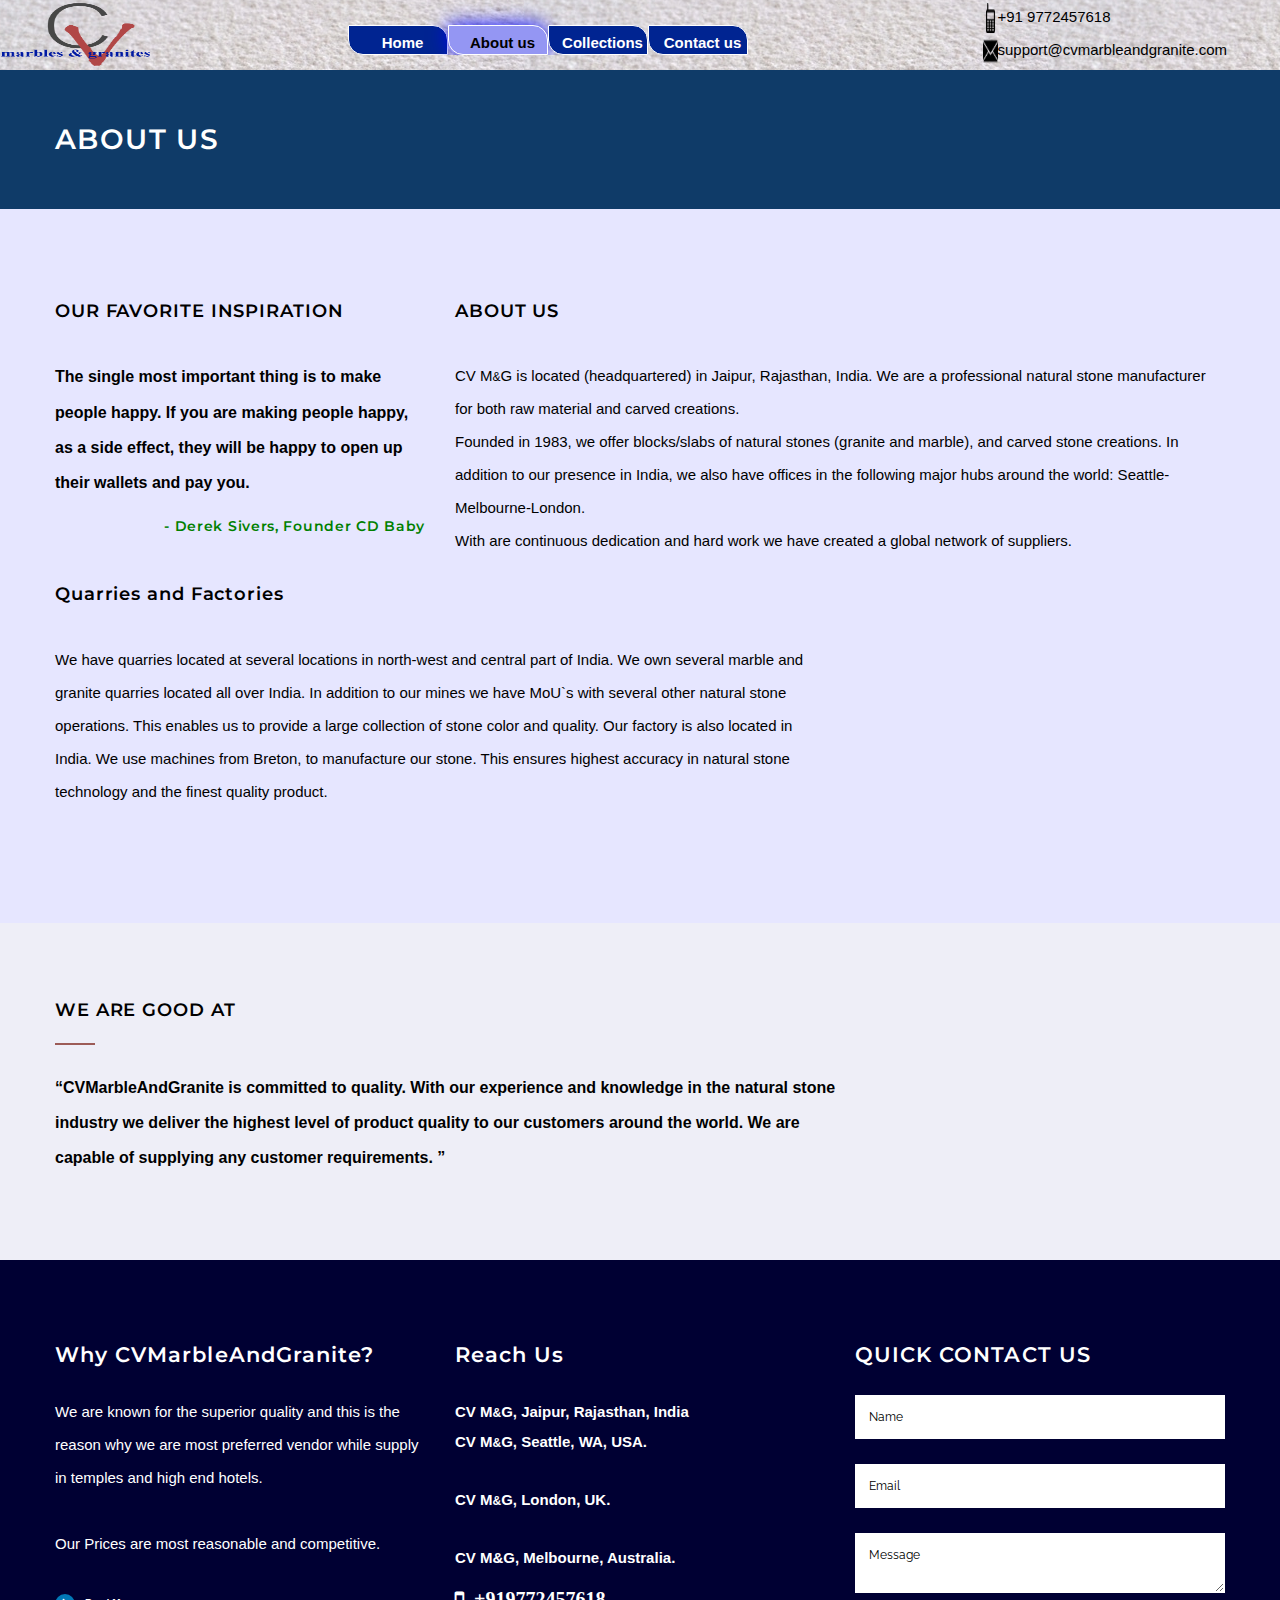
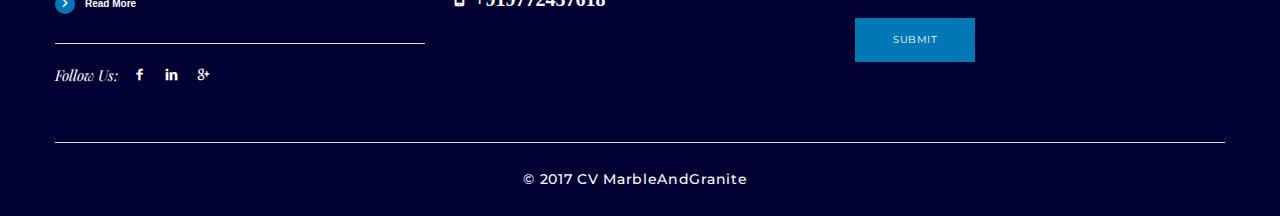
<file: page-about-2.html>
<!DOCTYPE html>
<html class="no-js">
  

<head>
    <meta charset="UTF-8">
    <meta http-equiv="X-UA-Compatible" content="IE=edge">
    <title>CVMarbleAndGranite</title>
    <meta name="description" content="Wolverine - Responsive Multipurpose HTML5 Template">
    <meta name="viewport" content="width=device-width, initial-scale=1">
    <link rel="apple-touch-icon" sizes="57x57" href="favicon/apple-touch-icon-57x57.png">
    <link rel="apple-touch-icon" sizes="60x60" href="favicon/apple-touch-icon-60x60.png">
    <link rel="apple-touch-icon" sizes="72x72" href="favicon/apple-touch-icon-72x72.png">
    <link rel="apple-touch-icon" sizes="76x76" href="favicon/apple-touch-icon-76x76.png">
    <link rel="apple-touch-icon" sizes="114x114" href="favicon/apple-touch-icon-114x114.png">
    <link rel="apple-touch-icon" sizes="120x120" href="favicon/apple-touch-icon-120x120.png">
    <link rel="apple-touch-icon" sizes="144x144" href="favicon/apple-touch-icon-144x144.png">
    <link rel="apple-touch-icon" sizes="152x152" href="favicon/apple-touch-icon-152x152.png">
    <link rel="apple-touch-icon" sizes="180x180" href="favicon/apple-touch-icon-180x180.png">
    <link rel="icon" type="image/png" href="favicon/favi-16x16.png" sizes="32x32">
    <link rel="icon" type="image/png" href="favicon/favi-16x16.png" sizes="194x194">
    <link rel="icon" type="image/png" href="favicon/favi-16x16.png" sizes="96x96">
    <link rel="icon" type="image/png" href="favicon/favi-16x16.png" sizes="192x192">
    <link rel="icon" type="image/png" href="favicon/favi-16x16.png" sizes="16x16">
    <link rel="manifest" href="favicon/manifest.json">
    <meta name="msapplication-TileColor" content="#da532c">
    <meta name="msapplication-TileImage" content="favicon/mstile-144x144.png">
    <meta name="theme-color" content="#ffffff">
     <link rel="stylesheet" href="assets/css/bootstrap.min.css">
    <link rel="stylesheet" href="assets/css/animate.min.css">
    <link rel="stylesheet" href="assets/fonts/wolverine/styles.css">
    <link href="http://fonts.googleapis.com/css?family=Montserrat:700,400" rel="stylesheet" type="text/css">
    <link href="http://fonts.googleapis.com/css?family=Playfair+Display:400,700,900,400italic,700italic,900italic&amp;subset=latin,latin-ext,cyrillic" rel="stylesheet" type="text/css">
    <link href="http://fonts.googleapis.com/css?family=Raleway:400,100,200,300,500,600,700,800,900" rel="stylesheet" type="text/css">
    <link rel="stylesheet" type="text/css" href="assets/fonts/wolverine/font-awesome-4.5.0/css/font-awesome.min.css">
    <link rel="stylesheet" type="text/css" href="assets/css/slick.css">
    <link rel="stylesheet" type="text/css" href="assets/css/jquery.fullPage.css">
    <!--Main stylesheet-->
    <link rel="stylesheet" href="assets/css/main.css">
    <!--Modernizr js-->
    <script src="assets/js/modernizr-2.8.3-respond-1.4.2.min.js"></script><style> .nav-main-menu > li > ul, .nav-shop-cart{display:none;}</style>
	<script src="assets/js/angular.min.js"></script>
  </head>
  <body>
    <!--[if lt IE 8]>
    <p class="browserupgrade">You are using an <strong>outdated</strong> browser. Please <a href="http://browsehappy.com/">upgrade your browser</a> to improve your experience.</p>
    <![endif]-->
    <!-- <div class="before-main-nav before-main-nav-2-b1 text-center" style="background-image: url('assets/images/site/product5.jpg');"><a href="index.html"><img src="assets/images/logo_small.png" alt="wolverine"></a></div>  -->
 	 <div class="main-nav-wrapper nav-wrapper-2" >
      <nav>
        <div class="main-nav main-nav-2 type-1" style="background-image: url('assets/images/logo_bg.png'); background-repeat: repeat-x;">

       
			<div class="new_menu">
				<div class="row">
					<div class="col-sm-3 responsive">
						<div ><a href="index.html"><img src="assets/images/cv_logo.png" class="main_logo" alt="CVMarbleAndGranite"></a></div>
					</div>
				
					<div class="col-sm-6 responsive">
							<ul class="block_menu_ul">
								<li class="block_menu_li"><a  href="index.html" >Home</a></li>
								<li class="block_menu_li"><a href="page-about-2.html" class="active" >About us</a></li>
								<li class="block_menu_li"><a href="collections.html" >Collections</a></li>
								<li class="block_menu_li"><a href="page-contact.html">Contact us</a></li>
							</ul>
					</div>
					<div class="col-sm-3 responsive" >
					
						 <ul class="contact_menu_u1">
						   <li ><a href="tel:+91-9772457618"><img class="contact_img" src="favicon/cvmg_mob.png" /><span>+91 9772457618</span></a></li>
								<li ><a href="mailto:support@cvmarbleandgranite.com"><img img class="contact_img" src="favicon/cvmg_email.png" /><span>support@cvmarbleandgranite.com</span></a></li>
						   
						  </ul>
					</div>
				</div>
            </div>    
                 
            
             
             
             
			
			<div class="nav-logo logo-2"><a href="index.html"><img src="assets/images/cv_logo.png" alt="CVMarbleAndGranite"></a></div>
		   
            <ul class="nav-main-menu small-screen">
									
              <li><a href="index.html">Home</a></li>
               
             
              <li><a href="page-about-2.html">About us </a></li>
               
              
              <li><a href="collections.html">Collections</a>
	           </li>
               
              
                   
                  
              <li><a href="page-contact.html">Contact us</a></li>
                   
              </ul>     
				   <div class="nav-hamburger-wrapper">
						<div class="cell-vertical-wrapper">
							<div class="cell-middle">
								<div class="nav-hamburger"><span>Menu</span></div>
							</div>
						</div>
					</div>						
 
        </div>
      </nav>
    </div>
         <main>
      <!--site header-->
      <header class="site-header"></header>
      <header class="site-header portfolio-page-header">
        <div data-stellar-background-ratio="0.25" style="background-color:#004080;" class="parallax-bg"></div> <!-- Monti - Added color -->
        <div class="container">
          <h1>ABOUT US</h1>
        </div>
      </header>
      <!--end site header-->
     
      <section class="no-padding">
        <div class="page-about" style="background-color:#e6e6ff;"> <!--Monti - Added color-->
          <div class="container">
            <div class="row">
              <div class="col-md-4 col-sm-5 col-xs-12 quote">
                <div class="page-about-item">
                  <h4>OUR FAVORITE INSPIRATION</h4> <!-- Monti : Changed from inspirational to inspiration -->
                  <p>The single most important thing is to make people happy. If you are making people happy, as a side effect, they will be happy to open up their wallets and pay you.</p>
                  <h5 style="color:green";>- Derek Sivers, Founder CD Baby</h5>  
                </div>
              </div>
              <div class="col-md-8 col-sm-7 col-xs-12 pragraph">
                <div class="page-about-item">
                  <h4>ABOUT US</h4>
                  <p>CV M<small>&</small>G is located (headquartered) in Jaipur, Rajasthan, India. We are a professional natural stone manufacturer for both raw material and carved creations.<br>Founded in 1983, we offer blocks/slabs of natural stones (granite and marble), and carved stone creations. 
					In addition to our presence in India, we also have offices in the following major hubs around the world: 
					Seattle-Melbourne-London.<br>
					With are continuous dedication and hard work we have created a global network of suppliers.
				  </p>
                  <h5></h5>
                </div>
              </div>
			    <div class="col-md-8 col-sm-7 col-xs-12 pragraph">
                <div class="page-about-item">
                  <h4>Quarries and Factories</h4>
                  <p>We have quarries located at several locations in north-west and central part of India. We own several marble and granite quarries located all over India. In addition to our mines we have MoU`s with several other natural stone operations. This enables us to provide a large collection of stone color and quality.
					Our factory is also located in India. We use machines from Breton, to manufacture our stone. This ensures highest accuracy in natural stone technology and the finest quality product. <!--Monti:removed check-->

				  </p>
                  <h5></h5>
                </div>
              </div>
            </div>
          </div>
        </div>
      </section>
      <section style="background-color:#eeeef7; color:#000000"> <!-- Monti -added color-->
        <header class="section-header header-type-2 style-1" style="background-color:#eeeef7;"> <!--Monti-added color and removed this style="background-image: url('assets/images/site/sandstone/autumn_brown.jpg');"-->
          <div class="container">
            <h4 class="heading-hr-1" style="color:black;">WE ARE GOOD AT</h4> <!--Monti-Added color-->
            <q class="header-caption">CVMarbleAndGranite is committed to quality. With our experience and knowledge in the natural stone industry we deliver the highest level of product quality to our customers around the world. We are capable of supplying any customer requirements.
     
			</q>
          </div>
        </header>
        
      </section>
	  <!--
      <section style="background: #444" class="one-child">
        <div class="container">
          <div class="brand-carousel multi-slider">
            <div class="brand-item">
              <div class="item-image"><a href="#"><img src="assets/images/brand-slider-1a.png" alt="Brand image" class="img-responsive center-block"></a></div>
            </div>
            <div class="brand-item">
              <div class="item-image"><a href="#"><img src="assets/images/brand-slider-2a.png" alt="Brand image" class="img-responsive center-block"></a></div>
            </div>
            <div class="brand-item">
              <div class="item-image"><a href="#"><img src="assets/images/brand-slider-3a.png" alt="Brand image" class="img-responsive center-block"></a></div>
            </div>
            <div class="brand-item">
              <div class="item-image"><a href="#"><img src="assets/images/brand-slider-4a.png" alt="Brand image" class="img-responsive center-block"></a></div>
            </div>
            <div class="brand-item">
              <div class="item-image"><a href="#"><img src="assets/images/brand-slider-5a.png" alt="Brand image" class="img-responsive center-block"></a></div>
            </div>
            <div class="brand-item">
              <div class="item-image"><a href="#"><img src="assets/images/brand-slider-6a.png" alt="Brand image" class="img-responsive center-block"></a></div>
            </div>
            <div class="brand-item">
              <div class="item-image"><a href="#"><img src="assets/images/brand-slider-1a.png" alt="Brand image" class="img-responsive center-block"></a></div>
            </div>
            <div class="brand-item">
              <div class="item-image"><a href="#"><img src="assets/images/brand-slider-2a.png" alt="Brand image" class="img-responsive center-block"></a></div>
            </div>
            <div class="brand-item">
              <div class="item-image"><a href="#"><img src="assets/images/brand-slider-3a.png" alt="Brand image" class="img-responsive center-block"></a></div>
            </div>
            <div class="brand-item">
              <div class="item-image"><a href="#"><img src="assets/images/brand-slider-4a.png" alt="Brand image" class="img-responsive center-block"></a></div>
            </div>
            <div class="brand-item">
              <div class="item-image"><a href="#"><img src="assets/images/brand-slider-5a.png" alt="Brand image" class="img-responsive center-block"></a></div>
            </div>
            <div class="brand-item">
              <div class="item-image"><a href="#"><img src="assets/images/brand-slider-6a.png" alt="Brand image" class="img-responsive center-block"></a></div>
            </div>
          </div>
        </div>
      </section>
	  -->
      <!--site footer-->
        <footer class="footer-preset-02" style="background-color:#000033;color:#ffffff;"> <!--monti-added color-->
        <div class="container">
          <div class="footer-preset-wrapper">
            <div class="row">
              <div class="col-md-4 col-sm-6 col-xs-12">
                <div class="footer-quote-01">
                  <div class="footer-quote">
				  <h3 style="color:white;">Why CVMarbleAndGranite?</h3> <!--monti-added color-->
                    <div class="content">
                      <p>We are known for the superior quality and this is the reason why we are most preferred vendor while supply in temples and high end hotels.
					  <br><br>Our Prices are most reasonable and competitive. </p><a href="page-about-2.html" style="color:#ffffff;">Read More</a> <!--MOnti-Added color-->
                    </div>
                    <div class="icon">
                      <p style="color:#ffffff;">Follow Us:</p> <!--monti-addedcolor-->
                      <ul class="social-02">
                        <li><a href="#" style="color:#ffffff;"><i class="fa icon-facebook"></i></a></li> <!--monti-added color-->
                        
                        <li><a href="#" style="color:#ffffff;"><i class="fa icon-linkedin"></i></a></li>  <!--monti-added color-->
                        <li><a href="#" style="color:#ffffff;"><i class="fa icon-gplus"></i></a></li>  <!--monti-added color-->
                      </ul>
                    </div>
                  </div>
                </div>
              </div>
              <div class="col-md-4 col-sm-6 col-xs-12">
              <div class="block-service-style-03">
                     <h3 style="color:white;">Reach Us</h3>  <!--monti-added color-->
	                    
					
					<p style="margin-bottom: -3px;" class="bold">CV M<small>&</small>G, Jaipur, Rajasthan, India </p>
					<p class="bold">CV M<small>&</small>G, Seattle, WA, USA. </p>
					<p class="bold">CV M<small>&</small>G, London, UK. </p>
					<p class="bold">CV M&G, Melbourne, Australia. </p>
					<p style="margin-top:-15px"><i style="font-weight: 600;" class="fa fa-mobile fa-2x">&nbsp;&nbsp;+919772457618</i></p>
				



					</div>
              </div>
              <div class="col-md-offset-0 col-md-4 col-sm-8 col-sm-offset-2 col-xs-12" style="color:white">
                <h3 style="color:white;">QUICK CONTACT US</h3> <!--monti-added color-->
				<form id='quick_contact_form' ng-app="quick_contact_form"  ng-submit="submit()" ng-controller="QuickContactController">
				<div ng-show="quickcontact.showSuccessMsg" style="background-color:green;color:white;"><span>Thanks for contacting us. We will get back to you as soon as possible</span></div>
                <div class="widget contact-us">
                  
                    <input type="text" name="name" placeholder="Name"  ng-model="quickcontactf.username" style="color:black" required />
                    <input type="email" name="email" placeholder="Email"  ng-model="quickcontactf.email" style="color:black" required class="email"/>
                    <textarea name="message" placeholder="Message" style="color:black"  ng-model="quickcontactf.message" required ></textarea>
                    <button type="submit" id="submit" class="normal-btn normal-btn-main btn-size-5" >{{quickcontactf.submit}}</button>
                  
                </div>
				</form>
              </div>
            </div>
          </div>
	<script>
  angular.module('quick_contact_form', [])
  .controller('QuickContactController', ['$scope','$http','$timeout', function($scope,$http,$timeout) {
  $scope.quickcontact ={showSuccessMsg:false};
  $scope.quickcontactf={submit:"SUBMIT"};
   $scope.submit = function() {
        $scope.quickcontactf.submit="Processing..";
		var req = {
		method: 'POST',
		url: 'php/email.php?do=contact',
		headers: {'Content-Type': 'application/json'},
		data: { username: $scope.quickcontactf.username, email: $scope.quickcontactf.email, message:$scope.quickcontactf.message }
		};
	  
	  $http(req).success(
	  function(response) {
			$scope.quickcontact ={showSuccessMsg:true};
			
			$timeout(function(){
				$scope.quickcontact ={showSuccessMsg:false};
				}, 7000);
			

			$scope.quickcontactf="";
			$scope.quickcontactf={submit:"SUBMIT"};
			
        
		}
	  
	  ).error(
	  function(response) {
        alert("Sorry there was some issue registering your details. Please try again or send mail to support@cvmarbleandgranite.com");
		}
	  
	  );
 
      
      };
    }]);
	angular.bootstrap(document.getElementById("quick_contact_form"), ['quick_contact_form']);
</script>	
           <div class="footer-foot text-center" style="background-color:#000033;">  <!--monti-added color-->
            <p>© 2017 CV MarbleAndGranite &nbsp;  </p>
          </div>
          </div>
          </div>
        </div>
      </footer>
      </main>
    <script src="assets/js/jquery-1.11.2.min.js"></script>
    <script src="assets/js/jquery.stellar.min.js"></script>
    <script src="assets/js/jquery.waypoints.min.js"></script>
    <script src="assets/js/SmoothScroll.js"></script>
    <script src="assets/js/bootstrap.min.js"></script>
    <script type="text/javascript" src="assets/js/slick.js"></script>
    <script type="text/javascript" src="assets/js/jquery.magnific-popup.js"></script>
    <script src="assets/js/isotope.pkgd.min.js"></script>
    <script src="assets/js/packery-mode.pkgd.min.js"></script>
    <script type="text/javascript" src="assets/js/imagesloaded.pkgd.min.js"></script>
    <script src="assets/js/main.js"></script>
 
    
  </body>

</html>
</file>
<file: assets/fonts/wolverine/styles.css>
@charset "UTF-8";

@font-face {
  font-family: "wolverine";
  src:url("fonts/wolverine.eot");
  src:url("fonts/wolverined41d.eot?#iefix") format("embedded-opentype"),
    url("fonts/wolverine.woff") format("woff"),
    url("fonts/wolverine.ttf") format("truetype"),
    url("fonts/wolverine.svg#wolverine") format("svg");
  font-weight: normal;
  font-style: normal;

}

[data-icon]:before {
  font-family: "wolverine" !important;
  content: attr(data-icon);
  font-style: normal !important;
  font-weight: normal !important;
  font-variant: normal !important;
  text-transform: none !important;
  speak: none;
  line-height: 1;
  -webkit-font-smoothing: antialiased;
  -moz-osx-font-smoothing: grayscale;
}

[class^="icon-"]:before,
[class*=" icon-"]:before {
  font-family: "wolverine" !important;
  font-style: normal !important;
  font-weight: normal !important;
  font-variant: normal !important;
  text-transform: none !important;
  speak: none;
  line-height: 1;
  -webkit-font-smoothing: antialiased;
  -moz-osx-font-smoothing: grayscale;
}

.icon-outline-vector-icons-pack-1:before {
  content: "\e226";
}
.icon-outline-vector-icons-pack-2:before {
  content: "\e227";
}
.icon-outline-vector-icons-pack-3:before {
  content: "\e228";
}
.icon-outline-vector-icons-pack-4:before {
  content: "\e229";
}
.icon-outline-vector-icons-pack-5:before {
  content: "\e22a";
}
.icon-outline-vector-icons-pack-6:before {
  content: "\e22b";
}
.icon-outline-vector-icons-pack-7:before {
  content: "\e22c";
}
.icon-outline-vector-icons-pack-14:before {
  content: "\e22d";
}
.icon-outline-vector-icons-pack-15:before {
  content: "\e22e";
}
.icon-outline-vector-icons-pack-16:before {
  content: "\e22f";
}
.icon-outline-vector-icons-pack-17:before {
  content: "\e230";
}
.icon-outline-vector-icons-pack-18:before {
  content: "\e231";
}
.icon-outline-vector-icons-pack-19:before {
  content: "\e232";
}
.icon-outline-vector-icons-pack-20:before {
  content: "\e233";
}
.icon-outline-vector-icons-pack-27:before {
  content: "\e234";
}
.icon-outline-vector-icons-pack-28:before {
  content: "\e235";
}
.icon-outline-vector-icons-pack-29:before {
  content: "\e236";
}
.icon-outline-vector-icons-pack-30:before {
  content: "\e237";
}
.icon-outline-vector-icons-pack-31:before {
  content: "\e238";
}
.icon-outline-vector-icons-pack-32:before {
  content: "\e239";
}
.icon-outline-vector-icons-pack-33:before {
  content: "\e23a";
}
.icon-outline-vector-icons-pack-40:before {
  content: "\e23b";
}
.icon-outline-vector-icons-pack-41:before {
  content: "\e23c";
}
.icon-outline-vector-icons-pack-42:before {
  content: "\e23d";
}
.icon-outline-vector-icons-pack-43:before {
  content: "\e23e";
}
.icon-outline-vector-icons-pack-44:before {
  content: "\e23f";
}
.icon-outline-vector-icons-pack-45:before {
  content: "\e240";
}
.icon-outline-vector-icons-pack-46:before {
  content: "\e241";
}
.icon-outline-vector-icons-pack-53:before {
  content: "\e242";
}
.icon-outline-vector-icons-pack-54:before {
  content: "\e243";
}
.icon-outline-vector-icons-pack-55:before {
  content: "\e244";
}
.icon-outline-vector-icons-pack-56:before {
  content: "\e245";
}
.icon-outline-vector-icons-pack-57:before {
  content: "\e246";
}
.icon-outline-vector-icons-pack-58:before {
  content: "\e247";
}
.icon-outline-vector-icons-pack-59:before {
  content: "\e248";
}
.icon-outline-vector-icons-pack-66:before {
  content: "\e249";
}
.icon-outline-vector-icons-pack-67:before {
  content: "\e24a";
}
.icon-outline-vector-icons-pack-68:before {
  content: "\e24b";
}
.icon-outline-vector-icons-pack-69:before {
  content: "\e24c";
}
.icon-outline-vector-icons-pack-70:before {
  content: "\e24d";
}
.icon-outline-vector-icons-pack-71:before {
  content: "\e24e";
}
.icon-outline-vector-icons-pack-72:before {
  content: "\e24f";
}
.icon-outline-vector-icons-pack-79:before {
  content: "\e250";
}
.icon-outline-vector-icons-pack-80:before {
  content: "\e251";
}
.icon-outline-vector-icons-pack-81:before {
  content: "\e252";
}
.icon-outline-vector-icons-pack-82:before {
  content: "\e253";
}
.icon-outline-vector-icons-pack-83:before {
  content: "\e254";
}
.icon-outline-vector-icons-pack-84:before {
  content: "\e255";
}
.icon-outline-vector-icons-pack-85:before {
  content: "\e256";
}
.icon-outline-vector-icons-pack-92:before {
  content: "\e257";
}
.icon-outline-vector-icons-pack-93:before {
  content: "\e258";
}
.icon-outline-vector-icons-pack-94:before {
  content: "\e259";
}
.icon-outline-vector-icons-pack-95:before {
  content: "\e25a";
}
.icon-outline-vector-icons-pack-96:before {
  content: "\e25b";
}
.icon-outline-vector-icons-pack-97:before {
  content: "\e25c";
}
.icon-outline-vector-icons-pack-98:before {
  content: "\e25d";
}
.icon-outline-vector-icons-pack-105:before {
  content: "\e25e";
}
.icon-outline-vector-icons-pack-106:before {
  content: "\e25f";
}
.icon-outline-vector-icons-pack-107:before {
  content: "\e260";
}
.icon-outline-vector-icons-pack-108:before {
  content: "\e261";
}
.icon-outline-vector-icons-pack-109:before {
  content: "\e262";
}
.icon-outline-vector-icons-pack-110:before {
  content: "\e263";
}
.icon-outline-vector-icons-pack-111:before {
  content: "\e264";
}
.icon-outline-vector-icons-pack-118:before {
  content: "\e265";
}
.icon-outline-vector-icons-pack-119:before {
  content: "\e266";
}
.icon-outline-vector-icons-pack-120:before {
  content: "\e267";
}
.icon-outline-vector-icons-pack-121:before {
  content: "\e268";
}
.icon-outline-vector-icons-pack-122:before {
  content: "\e269";
}
.icon-outline-vector-icons-pack-123:before {
  content: "\e26a";
}
.icon-outline-vector-icons-pack-124:before {
  content: "\e26b";
}
.icon-outline-vector-icons-pack-131:before {
  content: "\e26c";
}
.icon-outline-vector-icons-pack-132:before {
  content: "\e26d";
}
.icon-outline-vector-icons-pack-133:before {
  content: "\e26e";
}
.icon-outline-vector-icons-pack-134:before {
  content: "\e26f";
}
.icon-outline-vector-icons-pack-135:before {
  content: "\e270";
}
.icon-outline-vector-icons-pack-136:before {
  content: "\e271";
}
.icon-outline-vector-icons-pack-137:before {
  content: "\e272";
}
.icon-outline-vector-icons-pack-144:before {
  content: "\e273";
}
.icon-outline-vector-icons-pack-145:before {
  content: "\e274";
}
.icon-outline-vector-icons-pack-146:before {
  content: "\e275";
}
.icon-outline-vector-icons-pack-147:before {
  content: "\e276";
}
.icon-outline-vector-icons-pack-148:before {
  content: "\e277";
}
.icon-outline-vector-icons-pack-149:before {
  content: "\e278";
}
.icon-outline-vector-icons-pack-150:before {
  content: "\e279";
}
.icon-outline-vector-icons-pack-157:before {
  content: "\e27a";
}
.icon-outline-vector-icons-pack-158:before {
  content: "\e27b";
}
.icon-outline-vector-icons-pack-159:before {
  content: "\e27c";
}
.icon-outline-vector-icons-pack-160:before {
  content: "\e27d";
}
.icon-outline-vector-icons-pack-161:before {
  content: "\e27e";
}
.icon-outline-vector-icons-pack-162:before {
  content: "\e27f";
}
.icon-outline-vector-icons-pack-163:before {
  content: "\e280";
}
.icon-outline-vector-icons-pack-8:before {
  content: "\e281";
}
.icon-outline-vector-icons-pack-9:before {
  content: "\e282";
}
.icon-outline-vector-icons-pack-10:before {
  content: "\e283";
}
.icon-outline-vector-icons-pack-11:before {
  content: "\e284";
}
.icon-outline-vector-icons-pack-12:before {
  content: "\e285";
}
.icon-outline-vector-icons-pack-13:before {
  content: "\e286";
}
.icon-outline-vector-icons-pack-21:before {
  content: "\e287";
}
.icon-outline-vector-icons-pack-22:before {
  content: "\e288";
}
.icon-outline-vector-icons-pack-23:before {
  content: "\e289";
}
.icon-outline-vector-icons-pack-24:before {
  content: "\e28a";
}
.icon-outline-vector-icons-pack-25:before {
  content: "\e28b";
}
.icon-outline-vector-icons-pack-26:before {
  content: "\e28c";
}
.icon-outline-vector-icons-pack-34:before {
  content: "\e28d";
}
.icon-outline-vector-icons-pack-35:before {
  content: "\e28e";
}
.icon-outline-vector-icons-pack-36:before {
  content: "\e28f";
}
.icon-outline-vector-icons-pack-37:before {
  content: "\e290";
}
.icon-outline-vector-icons-pack-38:before {
  content: "\e291";
}
.icon-outline-vector-icons-pack-39:before {
  content: "\e292";
}
.icon-outline-vector-icons-pack-47:before {
  content: "\e293";
}
.icon-outline-vector-icons-pack-48:before {
  content: "\e294";
}
.icon-outline-vector-icons-pack-49:before {
  content: "\e295";
}
.icon-outline-vector-icons-pack-50:before {
  content: "\e296";
}
.icon-outline-vector-icons-pack-51:before {
  content: "\e297";
}
.icon-outline-vector-icons-pack-52:before {
  content: "\e298";
}
.icon-outline-vector-icons-pack-60:before {
  content: "\e299";
}
.icon-outline-vector-icons-pack-61:before {
  content: "\e29a";
}
.icon-outline-vector-icons-pack-62:before {
  content: "\e29b";
}
.icon-outline-vector-icons-pack-63:before {
  content: "\e29c";
}
.icon-outline-vector-icons-pack-64:before {
  content: "\e29d";
}
.icon-outline-vector-icons-pack-65:before {
  content: "\e29e";
}
.icon-outline-vector-icons-pack-73:before {
  content: "\e29f";
}
.icon-outline-vector-icons-pack-74:before {
  content: "\e2a0";
}
.icon-outline-vector-icons-pack-75:before {
  content: "\e2a1";
}
.icon-outline-vector-icons-pack-76:before {
  content: "\e2a2";
}
.icon-outline-vector-icons-pack-77:before {
  content: "\e2a3";
}
.icon-outline-vector-icons-pack-78:before {
  content: "\e2a4";
}
.icon-outline-vector-icons-pack-86:before {
  content: "\e2a5";
}
.icon-outline-vector-icons-pack-87:before {
  content: "\e2a6";
}
.icon-outline-vector-icons-pack-88:before {
  content: "\e2a7";
}
.icon-outline-vector-icons-pack-89:before {
  content: "\e2a8";
}
.icon-outline-vector-icons-pack-90:before {
  content: "\e2a9";
}
.icon-outline-vector-icons-pack-91:before {
  content: "\e2aa";
}
.icon-outline-vector-icons-pack-99:before {
  content: "\e2ab";
}
.icon-outline-vector-icons-pack-100:before {
  content: "\e2ac";
}
.icon-outline-vector-icons-pack-101:before {
  content: "\e2ad";
}
.icon-outline-vector-icons-pack-102:before {
  content: "\e2ae";
}
.icon-outline-vector-icons-pack-103:before {
  content: "\e2af";
}
.icon-outline-vector-icons-pack-104:before {
  content: "\e2b0";
}
.icon-outline-vector-icons-pack-112:before {
  content: "\e2b1";
}
.icon-outline-vector-icons-pack-113:before {
  content: "\e2b2";
}
.icon-outline-vector-icons-pack-114:before {
  content: "\e2b3";
}
.icon-outline-vector-icons-pack-115:before {
  content: "\e2b4";
}
.icon-outline-vector-icons-pack-116:before {
  content: "\e2b5";
}
.icon-outline-vector-icons-pack-117:before {
  content: "\e2b6";
}
.icon-outline-vector-icons-pack-125:before {
  content: "\e2b7";
}
.icon-outline-vector-icons-pack-126:before {
  content: "\e2b8";
}
.icon-outline-vector-icons-pack-127:before {
  content: "\e2b9";
}
.icon-outline-vector-icons-pack-128:before {
  content: "\e2ba";
}
.icon-outline-vector-icons-pack-129:before {
  content: "\e2bb";
}
.icon-outline-vector-icons-pack-130:before {
  content: "\e2bc";
}
.icon-outline-vector-icons-pack-138:before {
  content: "\e2bd";
}
.icon-outline-vector-icons-pack-139:before {
  content: "\e2be";
}
.icon-outline-vector-icons-pack-140:before {
  content: "\e2bf";
}
.icon-outline-vector-icons-pack-141:before {
  content: "\e2c0";
}
.icon-outline-vector-icons-pack-142:before {
  content: "\e2c1";
}
.icon-outline-vector-icons-pack-143:before {
  content: "\e2c2";
}
.icon-outline-vector-icons-pack-151:before {
  content: "\e2c3";
}
.icon-outline-vector-icons-pack-152:before {
  content: "\e2c4";
}
.icon-outline-vector-icons-pack-153:before {
  content: "\e2c5";
}
.icon-outline-vector-icons-pack-154:before {
  content: "\e2c6";
}
.icon-outline-vector-icons-pack-155:before {
  content: "\e2c7";
}
.icon-outline-vector-icons-pack-156:before {
  content: "\e2c8";
}
.icon-outline-vector-icons-pack-164:before {
  content: "\e2c9";
}
.icon-outline-vector-icons-pack-165:before {
  content: "\e2ca";
}
.icon-outline-vector-icons-pack-166:before {
  content: "\e2cb";
}
.icon-outline-vector-icons-pack-167:before {
  content: "\e2cc";
}
.icon-outline-vector-icons-pack-168:before {
  content: "\e2cd";
}
.icon-indians-icons-02:before {
  content: "\e2ce";
}
.icon-indians-icons-03:before {
  content: "\e2cf";
}
.icon-indians-icons-04:before {
  content: "\e2d0";
}
.icon-indians-icons-05:before {
  content: "\e2d1";
}
.icon-indians-icons-06:before {
  content: "\e2d2";
}
.icon-indians-icons-07:before {
  content: "\e2d3";
}
.icon-indians-icons-08:before {
  content: "\e2d4";
}
.icon-indians-icons-09:before {
  content: "\e2d5";
}
.icon-wolverine-logo-01:before {
  content: "\e2d6";
}
.icon-wolverine-logo-02:before {
  content: "\e2d7";
}
.icon-wolverine-logo-03:before {
  content: "\e2d8";
}
.icon-wolverine-logo-04:before {
  content: "\e2d9";
}
.icon-wolverine-logo-05:before {
  content: "\e2da";
}
.icon-wolverine-logo-06:before {
  content: "\e2db";
}
.icon-wolverine-logo-08:before {
  content: "\e2dc";
}
.icon-wolverine-logo-09:before {
  content: "\e2dd";
}
.icon-wolverine-logo-10:before {
  content: "\e2de";
}
.icon-address:before {
  content: "a";
}
.icon-adjust:before {
  content: "b";
}
.icon-air:before {
  content: "c";
}
.icon-alert:before {
  content: "d";
}
.icon-archive:before {
  content: "e";
}
.icon-arrow-combo:before {
  content: "f";
}
.icon-arrows-ccw:before {
  content: "g";
}
.icon-attach:before {
  content: "h";
}
.icon-attention:before {
  content: "i";
}
.icon-back:before {
  content: "j";
}
.icon-back-in-time:before {
  content: "k";
}
.icon-bag:before {
  content: "l";
}
.icon-basket:before {
  content: "m";
}
.icon-battery:before {
  content: "n";
}
.icon-behance:before {
  content: "o";
}
.icon-bell:before {
  content: "p";
}
.icon-block:before {
  content: "q";
}
.icon-book:before {
  content: "r";
}
.icon-book-open:before {
  content: "s";
}
.icon-bookmark:before {
  content: "t";
}
.icon-bookmarks:before {
  content: "u";
}
.icon-box:before {
  content: "v";
}
.icon-briefcase:before {
  content: "w";
}
.icon-brush:before {
  content: "x";
}
.icon-bucket:before {
  content: "y";
}
.icon-calendar:before {
  content: "z";
}
.icon-camera:before {
  content: "A";
}
.icon-cancel:before {
  content: "B";
}
.icon-cancel-circled:before {
  content: "C";
}
.icon-cancel-squared:before {
  content: "D";
}
.icon-cc:before {
  content: "E";
}
.icon-cc-by:before {
  content: "F";
}
.icon-cc-nc:before {
  content: "G";
}
.icon-cc-nc-eu:before {
  content: "H";
}
.icon-cc-nc-jp:before {
  content: "I";
}
.icon-cc-nd:before {
  content: "J";
}
.icon-cc-pd:before {
  content: "K";
}
.icon-cc-remix:before {
  content: "L";
}
.icon-cc-sa:before {
  content: "M";
}
.icon-cc-share:before {
  content: "N";
}
.icon-cc-zero:before {
  content: "O";
}
.icon-ccw:before {
  content: "P";
}
.icon-cd:before {
  content: "Q";
}
.icon-chart-area:before {
  content: "R";
}
.icon-chart-bar:before {
  content: "S";
}
.icon-chart-line:before {
  content: "T";
}
.icon-chart-pie:before {
  content: "U";
}
.icon-chat:before {
  content: "V";
}
.icon-check:before {
  content: "W";
}
.icon-clipboard:before {
  content: "X";
}
.icon-clock:before {
  content: "Y";
}
.icon-cloud:before {
  content: "Z";
}
.icon-cloud-thunder:before {
  content: "0";
}
.icon-code:before {
  content: "1";
}
.icon-cog:before {
  content: "2";
}
.icon-comment:before {
  content: "3";
}
.icon-compass:before {
  content: "4";
}
.icon-credit-card:before {
  content: "5";
}
.icon-cup:before {
  content: "6";
}
.icon-cw:before {
  content: "7";
}
.icon-database:before {
  content: "8";
}
.icon-db-shape:before {
  content: "9";
}
.icon-direction:before {
  content: "!";
}
.icon-doc:before {
  content: "\"";
}
.icon-doc-landscape:before {
  content: "#";
}
.icon-doc-text:before {
  content: "$";
}
.icon-doc-text-inv:before {
  content: "%";
}
.icon-docs:before {
  content: "&";
}
.icon-dot:before {
  content: "'";
}
.icon-dot-2:before {
  content: "(";
}
.icon-dot-3:before {
  content: ")";
}
.icon-down:before {
  content: "*";
}
.icon-down-bold:before {
  content: "+";
}
.icon-down-circled:before {
  content: ",";
}
.icon-down-dir:before {
  content: "-";
}
.icon-down-open:before {
  content: ".";
}
.icon-down-open-big:before {
  content: "/";
}
.icon-down-open-mini:before {
  content: ":";
}
.icon-down-thin:before {
  content: ";";
}
.icon-download:before {
  content: "<";
}
.icon-dribbble:before {
  content: "=";
}
.icon-dribbble-circled:before {
  content: ">";
}
.icon-drive:before {
  content: "?";
}
.icon-dropbox:before {
  content: "@";
}
.icon-droplet:before {
  content: "[";
}
.icon-erase:before {
  content: "]";
}
.icon-evernote:before {
  content: "^";
}
.icon-export:before {
  content: "_";
}
.icon-eye:before {
  content: "`";
}
.icon-facebook:before {
  content: "{";
}
.icon-facebook-circled:before {
  content: "|";
}
.icon-facebook-squared:before {
  content: "}";
}
.icon-fast-backward:before {
  content: "~";
}
.icon-fast-forward:before {
  content: "\\";
}
.icon-feather:before {
  content: "\e000";
}
.icon-flag:before {
  content: "\e001";
}
.icon-flash:before {
  content: "\e002";
}
.icon-flashlight:before {
  content: "\e003";
}
.icon-flattr:before {
  content: "\e004";
}
.icon-flickr:before {
  content: "\e005";
}
.icon-flickr-circled:before {
  content: "\e006";
}
.icon-flight:before {
  content: "\e007";
}
.icon-floppy:before {
  content: "\e008";
}
.icon-flow-branch:before {
  content: "\e009";
}
.icon-flow-cascade:before {
  content: "\e00a";
}
.icon-flow-line:before {
  content: "\e00b";
}
.icon-flow-parallel:before {
  content: "\e00c";
}
.icon-flow-tree:before {
  content: "\e00d";
}
.icon-folder:before {
  content: "\e00e";
}
.icon-forward:before {
  content: "\e00f";
}
.icon-gauge:before {
  content: "\e010";
}
.icon-github:before {
  content: "\e011";
}
.icon-github-circled:before {
  content: "\e012";
}
.icon-globe:before {
  content: "\e013";
}
.icon-google-circles:before {
  content: "\e014";
}
.icon-gplus:before {
  content: "\e015";
}
.icon-gplus-circled:before {
  content: "\e016";
}
.icon-graduation-cap:before {
  content: "\e017";
}
.icon-heart:before {
  content: "\e018";
}
.icon-heart-empty:before {
  content: "\e019";
}
.icon-help:before {
  content: "\e01a";
}
.icon-help-circled:before {
  content: "\e01b";
}
.icon-home:before {
  content: "\e01c";
}
.icon-hourglass:before {
  content: "\e01d";
}
.icon-inbox:before {
  content: "\e01e";
}
.icon-infinity:before {
  content: "\e01f";
}
.icon-info:before {
  content: "\e020";
}
.icon-info-circled:before {
  content: "\e021";
}
.icon-instagrem:before {
  content: "\e022";
}
.icon-install:before {
  content: "\e023";
}
.icon-key:before {
  content: "\e024";
}
.icon-keyboard:before {
  content: "\e025";
}
.icon-lamp:before {
  content: "\e026";
}
.icon-language:before {
  content: "\e027";
}
.icon-lastfm:before {
  content: "\e028";
}
.icon-lastfm-circled:before {
  content: "\e029";
}
.icon-layout:before {
  content: "\e02a";
}
.icon-leaf:before {
  content: "\e02b";
}
.icon-left:before {
  content: "\e02c";
}
.icon-left-bold:before {
  content: "\e02d";
}
.icon-left-circled:before {
  content: "\e02e";
}
.icon-left-dir:before {
  content: "\e02f";
}
.icon-left-open:before {
  content: "\e030";
}
.icon-left-open-big:before {
  content: "\e031";
}
.icon-left-open-mini:before {
  content: "\e032";
}
.icon-left-thin:before {
  content: "\e033";
}
.icon-level-down:before {
  content: "\e034";
}
.icon-level-up:before {
  content: "\e035";
}
.icon-lifebuoy:before {
  content: "\e036";
}
.icon-light-down:before {
  content: "\e037";
}
.icon-light-up:before {
  content: "\e038";
}
.icon-link:before {
  content: "\e039";
}
.icon-linkedin:before {
  content: "\e03a";
}
.icon-linkedin-circled:before {
  content: "\e03b";
}
.icon-list:before {
  content: "\e03c";
}
.icon-list-add:before {
  content: "\e03d";
}
.icon-location:before {
  content: "\e03e";
}
.icon-lock:before {
  content: "\e03f";
}
.icon-lock-open:before {
  content: "\e040";
}
.icon-login:before {
  content: "\e041";
}
.icon-logo-db:before {
  content: "\e042";
}
.icon-logout:before {
  content: "\e043";
}
.icon-loop:before {
  content: "\e044";
}
.icon-magnet:before {
  content: "\e045";
}
.icon-mail:before {
  content: "\e046";
}
.icon-map:before {
  content: "\e047";
}
.icon-megaphone:before {
  content: "\e048";
}
.icon-menu:before {
  content: "\e049";
}
.icon-mic:before {
  content: "\e04a";
}
.icon-minus:before {
  content: "\e04b";
}
.icon-minus-circled:before {
  content: "\e04c";
}
.icon-minus-squared:before {
  content: "\e04d";
}
.icon-mixi:before {
  content: "\e04e";
}
.icon-mobile:before {
  content: "\e04f";
}
.icon-monitor:before {
  content: "\e050";
}
.icon-moon:before {
  content: "\e051";
}
.icon-mouse:before {
  content: "\e052";
}
.icon-music:before {
  content: "\e053";
}
.icon-mute:before {
  content: "\e054";
}
.icon-network:before {
  content: "\e055";
}
.icon-newspaper:before {
  content: "\e056";
}
.icon-note:before {
  content: "\e057";
}
.icon-note-beamed:before {
  content: "\e058";
}
.icon-palette:before {
  content: "\e059";
}
.icon-paper-plane:before {
  content: "\e05a";
}
.icon-pause:before {
  content: "\e05b";
}
.icon-paypal:before {
  content: "\e05c";
}
.icon-pencil:before {
  content: "\e05d";
}
.icon-phone:before {
  content: "\e05e";
}
.icon-picasa:before {
  content: "\e05f";
}
.icon-picture:before {
  content: "\e060";
}
.icon-pinterest:before {
  content: "\e061";
}
.icon-pinterest-circled:before {
  content: "\e062";
}
.icon-play:before {
  content: "\e063";
}
.icon-plus:before {
  content: "\e064";
}
.icon-plus-circled:before {
  content: "\e065";
}
.icon-plus-squared:before {
  content: "\e066";
}
.icon-popup:before {
  content: "\e067";
}
.icon-print:before {
  content: "\e068";
}
.icon-progress-0:before {
  content: "\e069";
}
.icon-progress-1:before {
  content: "\e06a";
}
.icon-progress-2:before {
  content: "\e06b";
}
.icon-progress-3:before {
  content: "\e06c";
}
.icon-publish:before {
  content: "\e06d";
}
.icon-qq:before {
  content: "\e06e";
}
.icon-quote:before {
  content: "\e06f";
}
.icon-rdio:before {
  content: "\e070";
}
.icon-rdio-circled:before {
  content: "\e071";
}
.icon-record:before {
  content: "\e072";
}
.icon-renren:before {
  content: "\e073";
}
.icon-reply:before {
  content: "\e074";
}
.icon-reply-all:before {
  content: "\e075";
}
.icon-resize-full:before {
  content: "\e076";
}
.icon-resize-small:before {
  content: "\e077";
}
.icon-retweet:before {
  content: "\e078";
}
.icon-right:before {
  content: "\e079";
}
.icon-right-bold:before {
  content: "\e07a";
}
.icon-right-circled:before {
  content: "\e07b";
}
.icon-right-dir:before {
  content: "\e07c";
}
.icon-right-open:before {
  content: "\e07d";
}
.icon-right-open-big:before {
  content: "\e07e";
}
.icon-right-open-mini:before {
  content: "\e07f";
}
.icon-right-thin:before {
  content: "\e080";
}
.icon-rocket:before {
  content: "\e081";
}
.icon-rss:before {
  content: "\e082";
}
.icon-search:before {
  content: "\e083";
}
.icon-share:before {
  content: "\e084";
}
.icon-shareable:before {
  content: "\e085";
}
.icon-shuffle:before {
  content: "\e086";
}
.icon-signal:before {
  content: "\e087";
}
.icon-sina-weibo:before {
  content: "\e088";
}
.icon-skype:before {
  content: "\e089";
}
.icon-skype-circled:before {
  content: "\e08a";
}
.icon-smashing:before {
  content: "\e08b";
}
.icon-sound:before {
  content: "\e08c";
}
.icon-soundcloud:before {
  content: "\e08d";
}
.icon-spotify:before {
  content: "\e08e";
}
.icon-spotify-circled:before {
  content: "\e08f";
}
.icon-star:before {
  content: "\e090";
}
.icon-star-empty:before {
  content: "\e091";
}
.icon-stop:before {
  content: "\e092";
}
.icon-stumbleupon:before {
  content: "\e093";
}
.icon-stumbleupon-circled:before {
  content: "\e094";
}
.icon-suitcase:before {
  content: "\e095";
}
.icon-sweden:before {
  content: "\e096";
}
.icon-switch:before {
  content: "\e097";
}
.icon-tag:before {
  content: "\e098";
}
.icon-tape:before {
  content: "\e099";
}
.icon-target:before {
  content: "\e09a";
}
.icon-thermometer:before {
  content: "\e09b";
}
.icon-thumbs-down:before {
  content: "\e09c";
}
.icon-thumbs-up:before {
  content: "\e09d";
}
.icon-ticket:before {
  content: "\e09e";
}
.icon-to-end:before {
  content: "\e09f";
}
.icon-to-start:before {
  content: "\e0a0";
}
.icon-tools:before {
  content: "\e0a1";
}
.icon-traffic-cone:before {
  content: "\e0a2";
}
.icon-trash:before {
  content: "\e0a3";
}
.icon-trophy:before {
  content: "\e0a4";
}
.icon-tumblr:before {
  content: "\e0a5";
}
.icon-tumblr-circled:before {
  content: "\e0a6";
}
.icon-twitter:before {
  content: "\e0a7";
}
.icon-twitter-circled:before {
  content: "\e0a8";
}
.icon-up:before {
  content: "\e0a9";
}
.icon-up-bold:before {
  content: "\e0aa";
}
.icon-up-circled:before {
  content: "\e0ab";
}
.icon-up-dir:before {
  content: "\e0ac";
}
.icon-up-open:before {
  content: "\e0ad";
}
.icon-up-open-big:before {
  content: "\e0ae";
}
.icon-up-open-mini:before {
  content: "\e0af";
}
.icon-up-thin:before {
  content: "\e0b0";
}
.icon-upload:before {
  content: "\e0b1";
}
.icon-upload-cloud:before {
  content: "\e0b2";
}
.icon-user:before {
  content: "\e0b3";
}
.icon-user-add:before {
  content: "\e0b4";
}
.icon-users:before {
  content: "\e0b5";
}
.icon-vcard:before {
  content: "\e0b6";
}
.icon-video:before {
  content: "\e0b7";
}
.icon-vimeo:before {
  content: "\e0b8";
}
.icon-vimeo-circled:before {
  content: "\e0b9";
}
.icon-vkontakte:before {
  content: "\e0ba";
}
.icon-volume:before {
  content: "\e0bb";
}
.icon-water:before {
  content: "\e0bc";
}
.icon-window:before {
  content: "\e0bd";
}
.icon-wolverine-logo-07:before {
  content: "\e0be";
}
.icon-key21:before {
  content: "\e0bf";
}
.icon-password1:before {
  content: "\e0c0";
}
.icon-user14:before {
  content: "\e0c1";
}
.icon-shopping111:before {
  content: "\e126";
}
.icon-icon-search:before {
  content: "\e127";
}
.icon-arrow413:before {
  content: "\e0c2";
}
.icon-arrow427:before {
  content: "\e0c3";
}
.icon-wrong6:before {
  content: "\e0c4";
}
.icon-icon-opened29:before {
  content: "\e0c5";
}
.icon-icon-opened29-1:before {
  content: "\e0c6";
}
.icon-dark37:before {
  content: "\e0c7";
}
.icon-dark37-1:before {
  content: "\e0c8";
}
.icon-list23:before {
  content: "\e0c9";
}
.icon-menu27:before {
  content: "\e0ca";
}
.icon-menu45:before {
  content: "\e0cb";
}
.icon-menu53:before {
  content: "\e0cc";
}
.icon-menu55:before {
  content: "\e0cd";
}
.icon-list23-1:before {
  content: "\e0ce";
}
.icon-wrong6-1:before {
  content: "\e0cf";
}
.icon-previous11:before {
  content: "\e0d0";
}
.icon-thin36:before {
  content: "\e0d1";
}
.icon-thin35:before {
  content: "\e0d2";
}
.icon-up77:before {
  content: "\e0d3";
}
.icon-right106:before {
  content: "\e0d4";
}
.icon-next15:before {
  content: "\e0d5";
}
.icon-collapse3:before {
  content: "\e0d6";
}
.icon-expand22:before {
  content: "\e0d7";
}
.icon-play43:before {
  content: "\e0d8";
}
.icon-search-icon:before {
  content: "\e0d9";
}
.icon-cart-icon:before {
  content: "\e0da";
}
.icon-minus-1:before {
  content: "\e0db";
}
.icon-plus-1:before {
  content: "\e0dc";
}
.icon-185100-caddie-shop-shopping-streamline:before {
  content: "\e0dd";
}
.icon-185101-caddie-shopping-streamline:before {
  content: "\e0de";
}
.icon-ecommerce-bag:before {
  content: "\e0df";
}
.icon-ecommerce-bag-check:before {
  content: "\e0e0";
}
.icon-ecommerce-bag-cloud:before {
  content: "\e0e1";
}
.icon-ecommerce-bag-download:before {
  content: "\e0e2";
}
.icon-ecommerce-bag-minus:before {
  content: "\e0e3";
}
.icon-ecommerce-bag-plus:before {
  content: "\e0e4";
}
.icon-ecommerce-bag-refresh:before {
  content: "\e0e5";
}
.icon-ecommerce-bag-remove:before {
  content: "\e0e6";
}
.icon-ecommerce-bag-search:before {
  content: "\e0e7";
}
.icon-ecommerce-bag-upload:before {
  content: "\e0e8";
}
.icon-svg-icon-02:before {
  content: "\e0e9";
}
.icon-svg-icon-03:before {
  content: "\e0ea";
}
.icon-svg-icon-04:before {
  content: "\e0eb";
}
.icon-svg-icon-05:before {
  content: "\e0ec";
}
.icon-svg-icon-06:before {
  content: "\e0ed";
}
.icon-svg-icon-07:before {
  content: "\e0ee";
}
.icon-svg-icon-08:before {
  content: "\e0ef";
}
.icon-svg-icon-09:before {
  content: "\e0f0";
}
.icon-svg-icon-10:before {
  content: "\e0f1";
}
.icon-svg-icon-11:before {
  content: "\e0f2";
}
.icon-svg-icon-12:before {
  content: "\e0f3";
}
.icon-svg-icon-13:before {
  content: "\e0f4";
}
.icon-svg-icon-14:before {
  content: "\e0f5";
}
.icon-svg-icon-15:before {
  content: "\e0f6";
}
.icon-svg-icon-16:before {
  content: "\e0f7";
}
.icon-svg-icon-17:before {
  content: "\e0f8";
}
.icon-svg-icon-18:before {
  content: "\e0f9";
}
</file>
<file: assets/css/main.css>
/* TABLE CONTENT */
/* 1.Component */
/* ____Typography */
/* ____Color */
/* ____Utilities */
/* ____Boostrap Extent */
/* ____Section */
/* ____Input */
/* ____Button */
/* ____Social */
/* ____Separator */
/* 2.Custom Plugin */
/* ____Flexslider Custom */
/* ____Slick Theme Custom */
/* ____Magnific Popup Custom */
/* 3.Site Module */
/* ____Navigator */
/* ____Sticky Navigator */
/* ____Header */
/* ____Home */
/* ____Slip Page */
/* ____Services */
/* ____Cover Box */
/* ____Widget */
/* ____Team */
/* ____Blog */
/* ____Testimonials */
/* ____Call To Action */
/* ____Accordion */
/* ____Portfolio */
/* ____Blog Homepage */
/* ____Post Detail*/
/* ____Portfolio Special */
/* ____Tab */
/* ____Count */
/* ____Page */
/* ____Footer */
/* ____Shop Slider */
/* ____Shop */
/* ____Quote */
/* ____Product */
/* ____Brand Slider */
/* ____Portfolio Slider */
/* ____Highlights */
/* ____Message Box */
/* ____Pricing Table */
/* ____Block Quotes */
/* ____Dropcaps*/
/* ____Shortcode Button */
/* ____Shortcode Parallax */
/* ____Index Demo Page */
/* =============== component ===============*/
/* Typography */
.text-left {
  text-align: left;
}
.text-right {
  text-align: right;
}
.text-center {
  text-align: center;
}
.text-justify {
  text-align: justify;
}
.text-nowrap {
  white-space: nowrap;
}
.italic {
  font-style: italic;
}
body {
  -webkit-font-smoothing: antialiased;
  color: #000000;
  font-size: 15px;
  font-weight: 400;
  line-height: 2.2;
  text-rendering: optimizeLegibility;
  font-family: 'lato', sans-serif;
}
h1,
h2,
h3,
h4,
h5,
h6 {
  font-weight: 600;
  line-height: 1.4;
  color: black;
  font-family: 'Montserrat', sans-serif;
  letter-spacing: 0.05em;
}
h1 {
  font-size: 28px;
}
h2 {
  font-size: 28px;
}
@media screen and (max-width: 768px) {
    h2{
        font-size:14px;
    }
}

h3 {
  font-size: 21px;
}
h4 {
  font-size: 18px;
}
h5 {
  font-size: 14px;
}
h6 {
  font-size: 11px;
}
h1,
h2,
h3,
h4,
h5,
h6,
p {
  margin-bottom: 25px;
  margin-top: 0;
}
h1.smb,
h2.smb,
h3.smb,
h4.smb,
h5.smb,
h6.smb,
p.smb {
  margin-bottom: 10px;
}
h1.nmb,
h2.nmb,
h3.nmb,
h4.nmb,
h5.nmb,
h6.nmb,
p.nmb {
  margin-bottom: 0;
}
::-moz-selection {
  background-color: #0177B6;
  color: #000000;
}
::selection {
  background-color: #0177B6;
  color: #ffffff;
}
*:focus {
  outline: none;
}
.heading-icon-1 {
  -webkit-transition: all 0.4s ease-in-out;
          transition: all 0.4s ease-in-out;
}
.heading-icon-1:before {
  color: #9c5b57;
  content: "\e2d0";
  display: block;
  font-size: 72px;
  font-weight: 400;
  line-height: 1;
  -webkit-transition: all 0.4s ease-in-out;
          transition: all 0.4s ease-in-out;
  font-family: "wolverine";
}
.heading-icon-2 {
  -webkit-transition: all 0.4s ease-in-out;
          transition: all 0.4s ease-in-out;
}
.heading-icon-2:after {
  color: #9c5b57;
  content: "\e2cf";
  display: block;
  font-size: 72px;
  font-weight: 400;
  line-height: 1;
  -webkit-transition: all 0.4s ease-in-out;
          transition: all 0.4s ease-in-out;
  font-family: "wolverine";
}
.heading-bgc-gray {
  padding: 22px 0;
  background-color: #f4f4f4;
}
.heading-hr-1:after {
  border-bottom: 2px solid #9c5b57;
  content: "";
  display: block;
  position: relative;
  margin-top: 20px;
  width: 40px;
}
.heading-hr-1.center {
  text-align: center;
}
.heading-hr-1.center:after {
  margin-left: auto;
  margin-right: auto;
}
.heading-hr-1.right {
  text-align: right;
}
.heading-hr-1.right:after {
  margin-left: auto;
  margin-right: 0;
}
.heading-hr-2 {
  text-align: center;
}
.heading-hr-2:after {
  border-bottom: 1px solid #555555;
  content: "";
  display: block;
  position: relative;
  margin-top: 5px;
  width: 40px;
}
.heading-hr-2:after {
  margin-left: auto;
  margin-right: auto;
}
.heading-border-1 {
  position: relative;
  text-align: center;
}
.heading-border-1:after {
  border-top: 1px solid #dddddd;
  content: "";
  left: 0;
  position: absolute;
  top: 50%;
  width: 100%;
  z-index: 3;
}
.heading-border-1 span {
  border: 1px solid #dddddd;
  padding: 15px;
  width: 100%;
  display: inline-block;
  max-width: 270px;
  position: relative;
  z-index: 5;
  background-color: #ffffff;
}
.font-heading {
  font-family: 'Montserrat', sans-serif;
  letter-spacing: 0.05em;
}
.font-serif {
  font-style: italic;
  font-family: 'Playfair Display', serif;
}
.font-content {
  font-family: 'Raleway', sans-serif;
}
.fz-common-1 {
  font-size: 28px;
}
.fz-common-2 {
  font-size: 20px;
}
.fz-common-3 {
  font-size: 16px;
}
.fz-common-4 {
  font-size: 13px;
}
.fz-common-5 {
  font-size: 11px;
}
.fz-common-6 {
  font-size: 10px;
}
/* Color */
.color-main {
  color: #9c5b57;
}
.color-main-2 {
  color: #518f37;
}
.color-light {
  color: #ffffff;
}
.color-gray {
  color: #999999;
}
.color-lightgray {
  color: #dddddd;
}
.color-dark {
  color: #333333;
}
.color-common {
  color: #555555;
}
.bgc-main {
  background-color: #9c5b57;
}
.bgc-dark {
  background-color: #333333;
}
.bgc-light {
  background-color: #ffffff;
}
.bgc-gray {
  background-color: #f4f4f4;
}
.border-bottom {
  border-bottom: solid 1px #eeeeee;
}
.border-top {
  border-top: solid 1px #eeeeee;
}
/* Utilities */
.clearfix:after,
.modal-footer:after {
  clear: both;
}
.clearfix:before,
.clearfix:after,
.modal-footer:before,
.modal-footer:after {
  content: " ";
  display: table;
}
.center-block {
  display: block;
  margin-left: auto;
  margin-right: auto;
}
.pull-right {
  float: right !important;
}
.pull-left {
  float: left !important;
}
.hide {
  display: none !important;
}
.show {
  display: block !important;
}
.invisible {
  visibility: hidden;
}
.text-hide {
  background-color: transparent;
  border: 0;
  color: transparent;
  font: 0/0 a;
  text-shadow: none;
}
.hidden {
  display: none !important;
}
.affix {
  position: fixed;
}
.layout-after {
  position: relative;
}
.layout-after:after {
  background-color: transparent;
  content: "";
  display: block;
  position: absolute;
  z-index: 512;
  -webkit-transition: all 0.4s ease-in-out;
          transition: all 0.4s ease-in-out;
  left: 0;
  top: 0;
  height: 100%;
  width: 100%;
}
.overlay {
  background-color: transparent;
  z-index: 512;
  position: absolute;
  -webkit-transition: all 0.4s ease-in-out;
          transition: all 0.4s ease-in-out;
  left: 0;
  top: 0;
  height: 100%;
  width: 100%;
}
.middle-align {
  display: block;
  position: relative;
  top: 50%;
  -webkit-transform: translateY(-50%);
      -ms-transform: translateY(-50%);
          transform: translateY(-50%);
}
.cell-vertical-wrapper {
  display: table;
  height: 100%;
  width: 100%;
}
.cell-vertical-wrapper .cell-middle {
  display: table-cell;
  vertical-align: middle;
}
.cell-vertical-wrapper .cell-bottom {
  display: table-cell;
  vertical-align: bottom;
}
.star-ratings span {
  font-size: 20px;
  line-height: 1;
  margin: 2px;
}
.star-ratings span.rated {
  color: #9c5b57;
}
.star-ratings span:not(.rated) {
  color: #999999;
}
a,
a:hover,
a:focus,
a:active,
a.active {
  color: inherit;
  outline: none;
  text-decoration: none;
  -webkit-transition: all 0.4s ease-in-out;
          transition: all 0.4s ease-in-out;
}
ul {
  margin: 0;
  padding: 0;
}
ul li {
  list-style: none;
  margin: 0;
  padding: 0;
}
body {
  position: relative;
  overflow-x: hidden;
}
html {
  overflow-x: hidden;
}
.video-container {
  height: 0;
  overflow: hidden;
  padding-bottom: 56.25%;
  position: relative;
}
.video-container iframe,
.video-container object,
.video-container embed {
  display: block;
  height: 100%;
  left: 0;
  position: absolute;
  top: 0;
  width: 100%;
  border: 0;
}
.audio-container {
  position: relative;
}
.audio-container iframe,
.audio-container object,
.audio-container embed {
  display: block;
  height: 100%;
  width: 100%;
  border: 0;
}
.parallax-bg {
  background-attachment: fixed;
  background-position: 50% 0;
  background-repeat: repeat-x;
  background-size: cover;
  position: absolute;
  z-index: -1;
  left: 0;
  top: 0;
  height: 100%;
  width: 100%;
}
.parallax-bg:after {
  background-color: transparent;
  content: "";
  display: block;
  position: absolute;
  z-index: 0;
  left: 0;
  top: 0;
  height: 100%;
  width: 100%;
}
.page-common-background {
  background-attachment: fixed;
  background-position: 50% 0;
  background-repeat: repeat-x;
  background-size: cover;
  position: absolute;
  z-index: -1;
  left: 0;
  top: 0;
  height: 100%;
  width: 100%;
}
.page-common-background:after {
  background-color: rgba(51, 51, 51, 0.6);
  content: "";
  display: block;
  position: absolute;
  z-index: 0;
  left: 0;
  top: 0;
  height: 100%;
  width: 100%;
}
.parallax-bg.background-default {
  background-attachment: fixed;
  background-position: 50% 0;
  background-repeat: repeat-x;
  background-size: cover;
  position: absolute;
  z-index: -1;
  left: 0;
  top: 0;
  height: 100%;
  width: 100%;
}
.parallax-bg.background-default:after {
  background-color: rgba(51, 51, 51, 0.7);
  content: "";
  display: block;
  position: absolute;
  z-index: 0;
  left: 0;
  top: 0;
  height: 100%;
  width: 100%;
}
.fixed-ratio-1-1 {
  position: relative;
  display: block;
  height: 0;
  padding-top: 100%;
}
.fixed-ratio-1-1 > *:only-child {
  position: absolute;
  left: 0%;
  top: 50%;
  -webkit-transform: translateY(-50%);
      -ms-transform: translateY(-50%);
          transform: translateY(-50%);
  width: 100%;
}
.fixed-ratio-1-2 {
  position: relative;
  display: block;
  height: 0;
  padding-top: 200%;
}
.fixed-ratio-1-2 > *:only-child {
  position: absolute;
  left: 0%;
  top: 50%;
  -webkit-transform: translateY(-50%);
      -ms-transform: translateY(-50%);
          transform: translateY(-50%);
  width: 100%;
}
.fixed-ratio-2-1 {
  position: relative;
  display: block;
  height: 0;
  padding-top: 50%;
}
.fixed-ratio-2-1 > *:only-child {
  position: absolute;
  left: 0%;
  top: 50%;
  -webkit-transform: translateY(-50%);
      -ms-transform: translateY(-50%);
          transform: translateY(-50%);
  width: 100%;
}
.page-breadcumb {
  padding-top: 18px ;
  padding-bottom: 18px ;
  font-weight: 600;
}
.page-breadcumb a {
  display: inline-block;
}
.page-breadcumb a:last-child {
  color: #9c5b57;
}
.page-breadcumb a:not(:first-child):before {
  content: " / ";
  display: inline-block;
  padding: 0 8px;
}
.page-breadcumb.no-content * {
  visibility: hidden;
}
.pagination {
  float: right;
  padding: 0 10px;
  margin-bottom: 60px;
  background-color: #f4f4f4;
  color: #999999;
  font-family: 'Montserrat', sans-serif;
  letter-spacing: 0.05em;
}
.bgc-gray .pagination {
  background-color: #ffffff;
}
.pagination a {
  display: inline-block;
  margin: 3px 10px;
  font-size: 14px;
}
.pagination a:hover,
.pagination a.active {
  color: #9c5b57;
}
.pagination a i.icon-svg-icon-18 {
  font-size: 10px;
  display: inline-block;
}
.pagination.left {
  float: left;
}
.pagination-2 {
  text-align: center;
  line-height: 0;
}
.pagination-2 ul {
  padding: 0;
  display: inline-block;
  font-family: 'Montserrat', sans-serif;
  letter-spacing: 0.05em;
}
.pagination-2 ul:after {
  clear: both;
}
.pagination-2 ul:before,
.pagination-2 ul:after {
  content: " ";
  display: table;
}
.pagination-2 ul:after {
  clear: both;
}
.pagination-2 ul:before,
.pagination-2 ul:after {
  content: " ";
  display: table;
}
.pagination-2 li {
  -webkit-transition: all 0.4s ease-in-out;
          transition: all 0.4s ease-in-out;
  display: inline-block;
  text-align: center;
  float: left;
}
.pagination-2 li:not(:last-of-type) {
  margin-right: 15px;
}
.pagination-2 li a {
  border: 1px solid #dddddd;
  width: 44px;
  height: 44px;
  color: #9c5b57;
  display: inline-block;
  line-height: 42px;
  font-size: 14px;
}
.pagination-2 li a i {
  -webkit-transition: all 0.4s ease-in-out;
          transition: all 0.4s ease-in-out;
  color: #777;
  font-size: 10px;
  line-height: 42px;
  font-weight: bold;
  vertical-align: middle;
  display: inline-block;
}
.pagination-2 li a i:before {
  line-height: 1;
}
.pagination-2 li:hover a,
.pagination-2 li.active a {
  border-color: #9c5b57;
  background-color: #9c5b57;
  color: #ffffff;
}
.pagination-2 li:hover a i,
.pagination-2 li.active a i {
  color: #ffffff;
}
.pagination-2.right {
  text-align: right;
}
.pagination-2.left {
  text-align: left;
}
.mb-5 {
  margin-bottom: 5px;
}
.mb-10 {
  margin-bottom: 10px;
}
.mb-15 {
  margin-bottom: 15px;
}
.mb-20 {
  margin-bottom: 20px;
}
.mb-25 {
  margin-bottom: 25px;
}
.mb-30 {
  margin-bottom: 30px;
}
.mb-35 {
  margin-bottom: 35px;
}
.mb-40 {
  margin-bottom: 40px;
}
.mb-45 {
  margin-bottom: 45px;
}
.mb-50 {
  margin-bottom: 50px;
}
.mb-55 {
  margin-bottom: 55px;
}
.mb-60 {
  margin-bottom: 60px;
}
.mb-65 {
  margin-bottom: 65px;
}
.mb-70 {
  margin-bottom: 70px;
}
.mb-75 {
  margin-bottom: 75px;
}
.mb-80 {
  margin-bottom: 80px;
}
.mb-85 {
  margin-bottom: 85px;
}
.mb-90 {
  margin-bottom: 90px;
}
.mb-95 {
  margin-bottom: 95px;
}
.mb-100 {
  margin-bottom: 100px;
}
.pt-5 {
  padding-top: 5px;
}
.pt-10 {
  padding-top: 10px;
}
.pt-15 {
  padding-top: 15px;
}
.pt-20 {
  padding-top: 20px;
}
.pt-25 {
  padding-top: 25px;
}
.pt-30 {
  padding-top: 30px;
}
.pt-35 {
  padding-top: 35px;
}
.pt-40 {
  padding-top: 40px;
}
.pt-45 {
  padding-top: 45px;
}
.pt-50 {
  padding-top: 50px;
}
.pt-55 {
  padding-top: 55px;
}
.pt-60 {
  padding-top: 60px;
}
.pt-65 {
  padding-top: 65px;
}
.pt-70 {
  padding-top: 70px;
}
.pt-75 {
  padding-top: 75px;
}
.pt-80 {
  padding-top: 80px;
}
.pt-85 {
  padding-top: 85px;
}
.pt-90 {
  padding-top: 90px;
}
.pt-95 {
  padding-top: 95px;
}
.pt-100 {
  padding-top: 100px;
}
.pb-5 {
  padding-bottom: 5px;
}
.pb-10 {
  padding-bottom: 10px;
}
.pb-15 {
  padding-bottom: 15px;
}
.pb-20 {
  padding-bottom: 20px;
}
.pb-25 {
  padding-bottom: 25px;
}
.pb-30 {
  padding-bottom: 30px;
}
.pb-35 {
  padding-bottom: 35px;
}
.pb-40 {
  padding-bottom: 40px;
}
.pb-45 {
  padding-bottom: 45px;
}
.pb-50 {
  padding-bottom: 50px;
}
.pb-55 {
  padding-bottom: 55px;
}
.pb-60 {
  padding-bottom: 60px;
}
.pb-65 {
  padding-bottom: 65px;
}
.pb-70 {
  padding-bottom: 70px;
}
.pb-75 {
  padding-bottom: 75px;
}
.pb-80 {
  padding-bottom: 80px;
}
.pb-85 {
  padding-bottom: 85px;
}
.pb-90 {
  padding-bottom: 90px;
}
.pb-95 {
  padding-bottom: 95px;
}
.pb-100 {
  padding-bottom: 100px;
}
/* Bootsrap Extent */
@media (min-width: 1400px) {
  .ex-layout .container {
    width: 1320px;
  }
  .ex-layout .container:not(.remove-col-padding),
  .ex-layout .container-fluid:not(.remove-col-padding) [class*='col-'] {
    padding-left: 20px;
    padding-right: 20px;
  }
  .ex-layout .row {
    margin-left: -20px;
    margin-right: -20px;
  }
}
.remove-col-padding [class*='col-'] {
  padding-left: 0;
  padding-right: 0;
}
.remove-col-padding-2 {
  padding-left: 0;
  padding-right: 0;
}
.max-w {
  max-width: 1920px;
}
/* Section */
main:after {
  clear: both;
}
main:before,
main:after {
  content: " ";
  display: table;
}
main:after {
  clear: both;
}
main:before,
main:after {
  content: " ";
  display: table;
}
section {
  position: relative;
  padding-top: 75px;
  padding-bottom: 35px;
}
section:after {
  clear: both;
}
section:before,
section:after {
  content: " ";
  display: table;
}
section:after {
  clear: both;
}
section:before,
section:after {
  content: " ";
  display: table;
}
section .section-header {
  margin-bottom: 5px;
}
section .section-header:after {
  clear: both;
}
section .section-header:before,
section .section-header:after {
  content: " ";
  display: table;
}
section .section-header:after {
  clear: both;
}
section .section-header:before,
section .section-header:after {
  content: " ";
  display: table;
}
section .section-block {
  /*margin-bottom: 40px; */
}
section .section-block:after {
  clear: both;
}
section .section-block:before,
section .section-block:after {
  content: " ";
  display: table;
}
section .section-block:after {
  clear: both;
}
section .section-block:before,
section .section-block:after {
  content: " ";
  display: table;
}
section .section-block-p {
  margin-bottom: 15px;
}
section .section-block-p:after {
  clear: both;
}
section .section-block-p:before,
section .section-block-p:after {
  content: " ";
  display: table;
}
section .section-block-p:after {
  clear: both;
}
section .section-block-p:before,
section .section-block-p:after {
  content: " ";
  display: table;
}
section.one-child {
  padding-bottom: 75px;
}
section.no-padding {
  padding-top: 0 !important;
  padding-bottom: 0 !important;
}
section.min-padding {
  padding-top: 50px!important;
  padding-bottom: 0!important;
}
section.no-padding-bottom {
  padding-bottom: 0!important;
}
section.no-padding-bottom .section-block:last-of-type,
section.no-padding-bottom .section-block-p:last-of-type {
  margin-bottom: 0!important;
}
section.no-padding-top {
  padding-top: 0!important;
}
section.large-space {
  padding-top: 70px;
  padding-bottom: 70px;
  
}
section.large-space .section-header {
  /*margin-bottom: 80px; */
}
section.large-space.one-child {
  padding-bottom: 105px;
}
.header-type-1 {
  text-align: center;
}
.header-type-1.style-1 h2 {
  margin-top: 0;
}
.header-type-1.style-1 h5 {
  margin-bottom: 12px;
}
.header-type-1.style-2 {
  text-align: left;
}
.header-type-1.style-2 .header-caption {
  margin-top: 0;
}
.header-type-1.style-2 h2 {
  margin-bottom: 0;
}
.header-type-1.style-2 h5 {
  margin-bottom: 12px;
}
.header-type-1.style-3 .header-caption {
  margin-top: 0;
}
.header-type-1.style-3 .heading-icon-2 {
  -webkit-transition: all 0.4s ease-in-out;
          transition: all 0.4s ease-in-out;
}
.header-type-1.style-3 .heading-icon-2:after {
  color: #9c5b57;
  content: "\e2d1";
  display: block;
  font-size: 68px;
  font-weight: 400;
  line-height: 1;
  -webkit-transition: all 0.4s ease-in-out;
          transition: all 0.4s ease-in-out;
  font-family: "wolverine";
}
.header-type-1.style-3 h2 {
  margin-bottom: 0;
  margin-top: 0;
}
.header-type-1.style-3 h5 {
  margin-bottom: 12px;
}
.header-type-1 .header-caption {
  font-style: italic;
  font-family: 'Playfair Display', serif;
  font-size: 16px;
}
.header-type-1 h5 {
  color: #777777;
  font-weight: 600;
  font-family: 'Raleway', sans-serif;
}
.header-type-2 .header-caption {
  display: block;
 font-weight:600;
  font-family: 'Lato', sans-serif;
  font-size: 16px;
  margin-bottom: 45px;

}
.header-type-2.style-1 .header-caption {
  max-width: 800px;
}
.header-type-2.style-2 .header-caption {
  font-size: 18px;
  color: #7b7b7b;
 
}
.section-header-shop-homepage .heading-border-1 {
  margin-bottom: 50px;
}
.section-header-shop-homepage .header-caption {
  display: block;
  margin-left: auto;
  margin-right: auto;
  max-width: 870px;
  font-size: 14px;
  margin-bottom: 0;
  
}
/* Input */
input:not([type="submit"]):not([type="checkbox"]),
textarea {
  border: 1px solid #ffffff; /* Monti:12/05/2017 */
  -webkit-box-sizing: border-box;
          box-sizing: border-box;
  font-size: 12px;
  line-height: 16px;
  outline: none;
  padding: 13px;
  -webkit-transition: all 0.4s ease-in-out;
          transition: all 0.4s ease-in-out;
  font-family: 'Raleway', sans-serif;
   background-color: white !important;
}
input:not([type="submit"]):not([type="checkbox"]):focus,
textarea:focus {
  border-color: #9c5b57;
}
input:-webkit-autofill {
  background-color: red !important;
}
/* Button */
.border-btn {
  background-color: transparent;
  border-style: solid;
  border-width: 3px;   /* Monti:12/06/2017 */
  display: inline-block;
  font-size: 10px;
  letter-spacing: 2px;
  line-height: 1.6;
  outline: none;
  -webkit-transition: all 0.4s ease-in-out;
          transition: all 0.4s ease-in-out;
  font-family: 'Montserrat', sans-serif;
  letter-spacing: 0.05em;
}
.border-btn.border-btn-light {
  border-color: #ffffff;
  color: #ffffff;
}
.border-btn.border-btn-light:hover,
.border-btn.border-btn-light:focus {
  background-color: #ffffff;
  color: #333333;
}
.border-btn.border-btn-gray {
  border-color: #999999;
  color: #555555;
}
.border-btn.border-btn-gray:hover,
.border-btn.border-btn-gray:focus {
  background-color: #999999;
  color: #ffffff;
}
.border-btn.border-btn-lightgray {
  border-color: #dddddd;
  color: #777777;
}
.border-btn.border-btn-lightgray:hover,
.border-btn.border-btn-lightgray:focus {
  background-color: #dddddd;
  color: #ffffff;
}
.border-btn.border-btn-main {
  border-color: #9c5b57;
  color: #9c5b57;
}
.border-btn.border-btn-main.color-common {
  color: #555555;
}
.border-btn.border-btn-main:hover,
.border-btn.border-btn-main:focus {
  background-color: #9c5b57;
  color: #ffffff;
}
.border-btn.btn-size-1 {
  padding: 16px 139px;
}
.border-btn.btn-size-2 {
  padding: 16px 107px;
}
.border-btn.btn-size-3 {
  padding: 13px 87px;
}
.border-btn.btn-size-4 {
  padding: 13px 57px;
}
.border-btn.btn-size-5 {
  padding: 13px 37px;
}
.border-btn.btn-size-6 {
  padding: 9px 17px;
}
.normal-btn {
  border: 0;
  display: inline-block;
  font-size: 10px;
  letter-spacing: 2px;
  line-height: 1.6;
  outline: none;
  -webkit-transition: all 0.4s ease-in-out;
          transition: all 0.4s ease-in-out;
  font-family: 'Montserrat', sans-serif;
  letter-spacing: 0.05em;
  color: #ffffff;
}
.normal-btn.btn-size-1 {
  padding: 17px 140px;
}
.normal-btn.btn-size-2 {
  padding: 17px 108px;
}
.normal-btn.btn-size-3 {
  padding: 14px 88px;
}
.normal-btn.btn-size-4 {
  padding: 14px 58px;
}
.normal-btn.btn-size-5 {
  padding: 14px 38px;
}
.normal-btn.btn-size-6 {
  padding: 10px 18px;
}
.normal-btn.normal-btn-dark {
  background-color: #333333;
}
.normal-btn.normal-btn-dark:hover,
.normal-btn.normal-btn-dark:focus {
  background-color: #9c5b57;
  color: #ffffff;
}
.normal-btn.normal-btn-darkgray {
  background-color: #555555;
}
.normal-btn.normal-btn-darkgray:hover,
.normal-btn.normal-btn-darkgray:focus {
  background-color: #333333;
  color: #ffffff;
}
.normal-btn.normal-btn-gray {
  background-color: #999999;
}
.normal-btn.normal-btn-gray:hover,
.normal-btn.normal-btn-gray:focus {
  background-color: #333333;
  color: #ffffff;
}
.normal-btn.normal-btn-main {
  background-color: #0177B6;
}
.normal-btn.normal-btn-main:hover,
.normal-btn.normal-btn-main:focus {
  background-color: #333333;
  color: #ffffff;
}
/* Social */
.social-01 {
  line-height: 1;
}
.social-01 li {
  display: inline-block;
}
.social-01 li a {
  display: inline-block;
  color: #aaaaaa;
}
.social-01 li a i:before {
  font-size: 13px;
  margin-right: 0;
  vertical-align: middle;
  font-family: FontAwesome;
}
.social-02 {
  line-height: 1;
}
.social-02 li {
  display: inline-block;
}
.social-02 li a {
  display: inline-block;
  color: #6d6666;
}
.social-02 li a i:before {
  font-size: 13px;
  margin-right: 0;
  vertical-align: middle;
  font-family: FontAwesome;
}
.social-03 {
  line-height: 1;
}
.social-03 li {
  display: inline-block;
}
.social-03 li a {
  display: inline-block;
  color: #9c5b57;
}
.social-03 li a i:before {
  font-size: 13px;
  margin-right: 10px;
  vertical-align: middle;
  font-family: FontAwesome;
}
.social-03 li a i {
  color: #9c5b57;
  font-size: 13px;
}
.social-03 i {
  font-family: 'Montserrat', sans-serif;
  letter-spacing: 0.05em;
  font-size: 12px !important;
}
.social-04 a {
  color: #9c5b57;
  display: inline-block;
  font-size: 11px;
  font-family: 'Montserrat', sans-serif;
  letter-spacing: 0.05em;
}
/* Modals */
.modal-open {
  overflow: hidden;
  padding-right: 0;
}
.modal-open::-webkit-scrollbar {
  display: none;
}
body.modal-open-noscroll {
  padding-right: 0!important;
  overflow: hidden;
}
.modal {
  display: none;
  overflow: hidden;
  position: fixed;
  top: 0;
  right: 0;
  bottom: 0;
  left: 0;
  z-index: 10050;
  -webkit-overflow-scrolling: touch;
  outline: 0;
}
.modal.fade .modal-dialog {
  -webkit-transform: translate(0, -25%);
      -ms-transform: translate(0, -25%);
          transform: translate(0, -25%);
  -webkit-transition: all 0.4s ease-in-out;
          transition: all 0.4s ease-in-out;
}
.modal.in .modal-dialog {
  -webkit-transform: translate(0, 0);
      -ms-transform: translate(0, 0);
          transform: translate(0, 0);
}
.modal-open .modal {
  overflow-x: hidden;
  overflow-y: auto;
}
.modal-dialog {
  position: relative;
  width: auto;
  margin: 10px;
}
.modal-content {
  position: relative;
  background-color: #ffffff;
  border: 1px solid #999999;
  border: 1px solid rgba(0, 0, 0, 0.2);
  -webkit-box-shadow: 0 3px 9px rgba(0, 0, 0, 0.5);
          box-shadow: 0 3px 9px rgba(0, 0, 0, 0.5);
  background-clip: padding-box;
  outline: 0;
}
.modal-backdrop {
  position: fixed;
  top: 0;
  right: 0;
  bottom: 0;
  left: 0;
  z-index: 10040;
  background-color: #000000;
}
.modal-backdrop.fade {
  opacity: 0;
}
.modal-backdrop.in {
  opacity: 0.5;
}
.modal-header {
  padding: 15px;
  border-bottom: 1px solid #e5e5e5;
  min-height: 17.2px;
}
.modal-header .close {
  margin-top: -2px;
}
.modal-title {
  margin: 0;
  line-height: 2.2;
}
.modal-body {
  position: relative;
  padding: 15px;
}
.modal-footer {
  padding: 15px;
  text-align: right;
  border-top: 1px solid #e5e5e5;
}
.modal-footer .btn + .btn {
  margin-left: 5px;
  margin-bottom: 0;
}
.modal-footer .btn-group .btn + .btn {
  margin-left: -1px;
}
.modal-footer .btn-block + .btn-block {
  margin-left: 0;
}
.modal-scrollbar-measure {
  position: absolute;
  top: -9999px;
  width: 50px;
  height: 50px;
  overflow: scroll;
}
@media only screen and (min-width: 768px ) {
  .modal-dialog {
    width: 600px;
    margin: 5% auto;
  }
  .modal-content {
    -webkit-box-shadow: 0 5px 15px rgba(0, 0, 0, 0.5);
            box-shadow: 0 5px 15px rgba(0, 0, 0, 0.5);
  }
  .modal-sm {
    width: 300px;
  }
}
@media only screen and (min-width: 992px ) {
  .modal-lg {
    width: 900px;
  }
}
/* Separator */
.separator-1 {
  width: 100%;
  height: 12px;
  background-color: #444444;
}
.separator-2 {
  width: 100%;
  height: 8px;
  background-color: #dddddd;
}
.separator-3 {
  width: 100%;
  height: 4px;
  background-color: #dddddd;
}
.separator-4 {
  width: 100%;
  height: 2px;
  background-color: #dddddd;
}
.separator-5 {
  width: 100%;
  height: 1px;
  background-color: #dddddd;
}
.separator-6 {
  width: 100%;
  height: 1px;
  background-color: #eeeeee;
}
/* Flexslider Custom */
/*
 * jQuery FlexSlider v2.5.0
 * http://www.woothemes.com/flexslider/
 *
 * Copyright 2012 WooThemes
 * Free to use under the GPLv2 and later license.
 * http://www.gnu.org/licenses/gpl-2.0.html
 *
 * Contributing author: Tyler Smith (@mbmufffin)
 * 
 */
/* ====================================================================================================================
 * RESETS
 * ====================================================================================================================*/
.flex-container a:hover,
.flex-slider a:hover,
.flex-container a:focus,
.flex-slider a:focus {
  outline: none;
}
.slides,
.slides > li,
.flex-control-nav,
.flex-direction-nav {
  list-style: none;
  margin: 0;
  padding: 0;
}
.flex-pauseplay span {
  text-transform: capitalize;
}
/* ====================================================================================================================
 * BASE STYLES
 * ====================================================================================================================*/
.flexslider-custom .slides:after {
  clear: both;
  content: "";
  display: block;
  height: 0;
  line-height: 0;
  visibility: hidden;
}
.flexslider-custom .slides > li {
  -webkit-backface-visibility: hidden;
  display: none;
}
.flexslider-custom .slides img {
  display: block;
  width: 100%;
}
html[xmlns] .flexslider-custom .slides {
  display: block;
}
* html .flexslider-custom .slides {
  height: 1%;
}
.no-js .flexslider-custom .slides > li:first-child {
  display: block;
}
/* ====================================================================================================================
 * DEFAULT THEME
 * ====================================================================================================================*/
.flexslider-custom {
  position: relative;
  zoom: 1;
}
.flexslider-custom .slides {
  zoom: 1;
}
.flexslider-custom .slides img {
  height: auto;
}
.flex-viewport {
  max-height: 2000px;
  -webkit-transition: all 0.4s ease-in-out;
          transition: all 0.4s ease-in-out;
}
.loading .flex-viewport {
  max-height: 300px;
}
.carousel li {
  margin-right: 5px;
}
.flex-direction-nav {
  *height: 0;
}
.flex-direction-nav .flex-disabled {
  cursor: default;
  filter: alpha(opacity=0);
  opacity: 0!important;
}
.flex-direction-nav a {
  cursor: pointer;
  display: block;
  height: 40px;
  margin: -20px 0 0;
  overflow: hidden;
  position: absolute;
  width: 40px;
  z-index: 10;
}
.flex-direction-nav a:before {
  content: "";
  display: inline-block;
  -webkit-transition: all 0.4s ease-in-out;
          transition: all 0.4s ease-in-out;
}
.flex-pauseplay a {
  bottom: 5px;
  color: #000;
  cursor: pointer;
  display: block;
  height: 20px;
  left: 10px;
  opacity: 0.8;
  overflow: hidden;
  position: absolute;
  width: 20px;
  z-index: 10;
}
.flex-pauseplay a:before {
  content: '';
  display: inline-block;
  font-size: 20px;
}
.flex-control-nav {
  bottom: -40px;
  position: absolute;
  text-align: center;
  width: 100%;
}
.flex-control-nav li {
  *display: inline;
  display: inline-block;
  margin: 0 6px;
  zoom: 1;
}
.flex-control-paging li a {
  background: #666;
  background: rgba(0, 0, 0, 0.5);
  border-radius: 20px;
  -webkit-box-shadow: inset 0 0 3px rgba(0, 0, 0, 0.3);
          box-shadow: inset 0 0 3px rgba(0, 0, 0, 0.3);
  cursor: pointer;
  display: block;
  height: 11px;
  text-indent: -9999px;
  width: 11px;
}
.flex-control-paging li a.flex-active {
  background: #000;
  background: rgba(0, 0, 0, 0.9);
  cursor: default;
}
.flex-control-paging li a:hover {
  background: #333;
  background: rgba(0, 0, 0, 0.7);
}
.flex-control-thumbs {
  margin: 5px 0 0;
  overflow: hidden;
  position: static;
}
.flex-control-thumbs .flex-active {
  cursor: default;
  opacity: 1;
}
.flex-control-thumbs img {
  -moz-transition: all 1s ease;
  -ms-transition: all 1s ease;
  -o-transition: all 1s ease;
  -webkit-transition: all 1s ease;
  cursor: pointer;
  display: block;
  height: auto;
  opacity: 0.7;
  -webkit-transition: all 1s ease;
          transition: all 1s ease;
  width: 100%;
}
.flex-control-thumbs img:hover {
  opacity: 1;
}
.flex-control-thumbs li {
  float: left;
  margin: 0;
  width: 25%;
}
/* Slick Theme Custom */
/* Slider */
.slick-loading .slick-list {
  background: #ffffff url("../images/ajax-loader.gif") center center no-repeat;
}
/* Arrows */
.slick-prev,
.slick-next {
  background: transparent;
  border: none;
  color: transparent;
  cursor: pointer;
  display: block;
  font-size: 0;
  line-height: 0;
  padding: 0;
  position: absolute;
}
.slick-prev.slick-disabled:before,
.slick-next.slick-disabled:before {
  opacity: 0.25;
}
.slick-prev:hover,
.slick-next:hover,
.slick-prev:focus,
.slick-next:focus {
  background: transparent;
  color: transparent;
}
.slick-prev:before,
.slick-next:before {
  -moz-osx-font-smoothing: grayscale;
  -webkit-font-smoothing: antialiased;
  line-height: 1;
  -webkit-transition: all 0.4s ease-in-out;
          transition: all 0.4s ease-in-out;
}
.slick-prev:before {
  content: "";
}
.slick-next:before {
  content: "";
}
/* Dots */
.slick-dots {
  display: block;
  list-style: none;
  padding: 0;
  position: absolute;
  text-align: center;
}
.slick-dots li {
  cursor: pointer;
  display: inline-block;
  padding: 0;
  position: relative;
}
.slick-dots li button {
  background: transparent;
  border: 0;
  color: transparent;
  cursor: pointer;
  display: block;
  font-size: 0;
  line-height: 0;
}
.slick-dots li button:before {
  -moz-osx-font-smoothing: grayscale;
  -webkit-font-smoothing: antialiased;
  content: "";
  left: 0;
  position: absolute;
  top: 0;
}
/* Magnific Popup Custom */
/* Magnific Popup CSS */
.mfp-bg {
  background: #0b0b0b;
  height: 100%;
  left: 0;
  opacity: 0.8;
  overflow: hidden;
  position: fixed;
  top: 0;
  width: 100%;
  z-index: 11002;
}
.mfp-fade.mfp-bg {
  opacity: 0;
  -webkit-transition: all 0.4s ease-in-out;
          transition: all 0.4s ease-in-out;
}
/* overlay animate in */
.mfp-fade.mfp-bg.mfp-ready {
  opacity: 0.8;
}
/* overlay animate out */
.mfp-fade.mfp-bg.mfp-removing {
  opacity: 0;
}
/* content at start */
.mfp-fade.mfp-wrap .mfp-content {
  opacity: 0;
  -webkit-transition: all 0.4s ease-in-out;
          transition: all 0.4s ease-in-out;
}
/* content animate it */
.mfp-fade.mfp-wrap.mfp-ready .mfp-content {
  opacity: 1;
}
/* content animate out */
.mfp-fade.mfp-wrap.mfp-removing .mfp-content {
  opacity: 0;
}
.mfp-wrap {
  -webkit-backface-visibility: hidden;
  height: 100%;
  left: 0;
  outline: none !important;
  position: fixed;
  top: 0;
  width: 100%;
  z-index: 11003;
}
.mfp-container {
  -webkit-box-sizing: border-box;
  box-sizing: border-box;
  height: 100%;
  left: 0;
  padding: 0 8p;
  position: absolute;
  text-align: center;
  top: 0;
  width: 100%;
}
.mfp-container:before {
  content: '';
  display: inline-block;
  height: 100%;
  vertical-align: middle;
}
.mfp-align-top .mfp-container:before {
  display: none;
}
.mfp-content {
  display: inline-block;
  margin: 0 auto;
  position: relative;
  text-align: left;
  vertical-align: middle;
  z-index: 11005;
}
.mfp-inline-holder .mfp-content,
.mfp-ajax-holder .mfp-content {
  cursor: auto;
  width: 100%;
}
.mfp-ajax-cur {
  cursor: progress;
}
.mfp-zoom-out-cur,
.mfp-zoom-out-cur .mfp-image-holder .mfp-close {
  cursor: -webkit-zoom-out;
  cursor: zoom-out;
}
.mfp-zoom {
  cursor: pointer;
  cursor: -webkit-zoom-in;
  cursor: zoom-in;
}
.mfp-auto-cursor .mfp-content {
  cursor: auto;
}
.mfp-close,
.mfp-arrow,
.mfp-preloader,
.mfp-counter {
  -moz-user-select: none;
  -webkit-user-select: none;
  -ms-user-select: none;
      user-select: none;
}
.mfp-loading.mfp-figure {
  display: none;
}
.mfp-preloader {
  color: #cccccc;
  left: 8px;
  margin-top: -0.8em;
  position: absolute;
  right: 8px;
  text-align: center;
  top: 50%;
  width: auto;
  z-index: 11004;
}
.mfp-preloader a {
  color: #cccccc;
}
.mfp-preloader a:hover {
  color: #ffffff;
}
.mfp-s-ready .mfp-preloader {
  display: none;
}
.mfp-s-error .mfp-content {
  display: none;
}
button.mfp-close,
button.mfp-arrow {
  -webkit-appearance: none;
  -webkit-box-shadow: none;
  background: transparent;
  border: 0;
  -webkit-box-shadow: none;
          box-shadow: none;
  cursor: pointer;
  display: block;
  outline: none;
  overflow: visible;
  padding: 0;
  z-index: 11006;
}
button::-moz-focus-inner {
  border: 0;
  padding: 0;
}
.mfp-close {
  color: #ffffff;
  font-family: Arial, Baskerville, monospace;
  font-size: 0;
  font-style: normal;
  height: 44px;
  line-height: 44px;
  opacity: 0.65;
  padding: 0 0 18px 10px;
  position: absolute;
  right: 0;
  text-align: center;
  text-decoration: none;
  top: 0;
  -webkit-transition: opacity 0.4s;
          transition: opacity 0.4s;
  width: 44px;
}
.mfp-close:active {
  top: 1px;
}
.mfp-close:before {
  background-color: rgba(0, 0, 0, 0.6);
  border: 2px solid #ffffff;
  border-radius: 50%;
  -webkit-box-shadow: 2px 2px 3px #000;
          box-shadow: 2px 2px 3px #000;
  content: "\f00d";
  cursor: pointer;
  font-size: 14px;
  height: 24px;
  line-height: 20px;
  position: absolute;
  right: 10px;
  text-align: center;
  top: 5px;
  width: 24px;
  font-family: FontAwesome;
}
.mfp-close:hover,
.mfp-close:focus {
  opacity: 1;
}
.mfp-close-btn-in .mfp-close {
  color: #333333;
}
.mfp-image-holder .mfp-close,
.mfp-iframe-holder .mfp-close {
  color: #ffffff;
  padding-right: 6px;
  right: -6px;
  text-align: right;
  width: 100%;
}
.mfp-counter {
  color: #cccccc;
  font-size: 12px;
  line-height: 18px;
  position: absolute;
  right: 0;
  top: 0;
  white-space: nowrap;
}
.mfp-arrow {
  -webkit-tap-highlight-color: rgba(0, 0, 0, 0);
  height: 110px;
  margin: 0;
  margin-top: -55px;
  opacity: 0.65;
  padding: 0;
  position: absolute;
  top: 50%;
  -webkit-transition: opacity 0.4s;
          transition: opacity 0.4s;
  width: 90px;
}
.mfp-arrow:active {
  margin-top: -54px;
}
.mfp-arrow:after,
.mfp-arrow .mfp-a {
  border-bottom-width: 13px;
  border-top-width: 13px;
  display: none;
  top: 8px;
}
.mfp-arrow:before {
  background-color: rgba(0, 0, 0, 0.6);
  border: 2px solid #ffffff;
  border-radius: 50%;
  -webkit-box-shadow: 2px 2px 3px #000;
          box-shadow: 2px 2px 3px #000;
  font-size: 20px;
  height: 36px;
  line-height: 32px;
  width: 36px;
  color: #ffffff;
  font-family: "wolverine";
}
.mfp-arrow:before,
.mfp-arrow:after,
.mfp-arrow .mfp-b,
.mfp-arrow .mfp-a {
  content: '';
  display: block;
  margin-top: 35px;
  position: absolute;
  top: 0;
}
.mfp-arrow:hover {
  opacity: 1;
}
.mfp-arrow-left {
  left: 0;
}
.mfp-arrow-left:before {
  content: "\e02d";
  left: 0;
  margin-left: 30px;
  padding-right: 2px;
}
.mfp-arrow-right {
  right: 0;
}
.mfp-arrow-right:before {
  content: "\e07a";
  margin-right: 30px;
  padding-left: 2px;
  right: 0;
}
.mfp-iframe-holder {
  padding-bottom: 40px;
  padding-top: 40px;
}
.mfp-iframe-holder .mfp-close {
  top: -40px;
}
.mfp-iframe-holder .mfp-content {
  line-height: 0;
  max-width: 900px;
  width: 100%;
}
.mfp-iframe-scaler {
  height: 0;
  overflow: hidden;
  padding-top: 56.25%;
  width: 100%;
}
.mfp-iframe-scaler iframe {
  background: #000000;
  -webkit-box-shadow: 0 0 8px rgba(0, 0, 0, 0.6);
          box-shadow: 0 0 8px rgba(0, 0, 0, 0.6);
  display: block;
  height: 100%;
  left: 0;
  position: absolute;
  top: 0;
  width: 100%;
}
/* Main image in popup */
img.mfp-img {
  -webkit-box-sizing: border-box;
  box-sizing: border-box;
  display: block;
  height: auto;
  line-height: 0;
  margin: 0 auto;
  max-width: 100%;
  padding: 40px 0 40px;
  width: auto;
}
/* The shadow behind the image */
.mfp-figure {
  line-height: 0;
}
.mfp-figure:after {
  background: #444444;
  bottom: 40px;
  -webkit-box-shadow: 0 0 8px rgba(0, 0, 0, 0.6);
          box-shadow: 0 0 8px rgba(0, 0, 0, 0.6);
  content: '';
  display: block;
  height: auto;
  left: 0;
  position: absolute;
  right: 0;
  top: 40px;
  width: auto;
  z-index: -1;
}
.mfp-figure figure {
  margin: 0;
}
.mfp-figure small {
  color: #bdbdbd;
  display: block;
  font-size: 12px;
  line-height: 14px;
}
.mfp-bottom-bar {
  cursor: auto;
  left: 0;
  margin-top: -36px;
  position: absolute;
  top: 100%;
  width: 100%;
}
.mfp-title {
  color: #f3f3f3;
  line-height: 18px;
  padding-right: 36px;
  text-align: left;
  word-wrap: break-word;
}
.mfp-image-holder .mfp-content {
  max-width: 100%;
}
.mfp-gallery .mfp-image-holder .mfp-figure {
  cursor: pointer;
}
@media screen and (max-width: 800px) and (orientation: landscape), screen and (max-height: 300px) {
  /**
   * Remove all paddings around the image on small screen
   */
  .mfp-img-mobile .mfp-bottom-bar {
    -moz-box-sizing: border-box;
    -webkit-box-sizing: border-box;
    background: rgba(0, 0, 0, 0.6);
    bottom: 0;
    -webkit-box-sizing: border-box;
            box-sizing: border-box;
    margin: 0;
    padding: 3px 5px;
    position: fixed;
    top: auto;
  }
  .mfp-img-mobile .mfp-bottom-bar:empty {
    padding: 0;
  }
  .mfp-img-mobile .mfp-close {
    background: rgba(0, 0, 0, 0.6);
    height: 35px;
    line-height: 35px;
    padding: 0;
    position: fixed;
    right: 0;
    text-align: center;
    top: 0;
    width: 35px;
  }
  .mfp-img-mobile .mfp-counter {
    right: 5px;
    top: 3px;
  }
  .mfp-img-mobile .mfp-figure:after {
    bottom: 0;
    top: 0;
  }
  .mfp-img-mobile .mfp-figure small {
    display: inline;
    margin-left: 5px;
  }
  .mfp-img-mobile .mfp-image-holder {
    padding-left: 0;
    padding-right: 0;
  }
  .mfp-img-mobile img.mfp-img {
    padding: 0;
  }
}
@media all and (max-width: 900px) {
  .mfp-arrow:before {
    font-size: 16px;
    height: 28px;
    line-height: 24px;
    width: 28px;
  }
  .mfp-arrow-left {
    -webkit-transform-origin: 0;
    -ms-transform-origin: 0;
        transform-origin: 0;
  }
  .mfp-arrow-left:before {
    margin-left: 15px;
  }
  .mfp-arrow-right {
    -webkit-transform-origin: 100%;
    -ms-transform-origin: 100%;
        transform-origin: 100%;
  }
  .mfp-arrow-right:before {
    margin-right: 15px;
  }
  .mfp-container {
    padding-left: 6px;
    padding-right: 6px;
  }
}
/* =============== module ===============*/
/* Navigator */
nav:after {
  clear: both;
}
nav:before,
nav:after {
  content: " ";
  display: table;
}
nav:after {
  clear: both;
}
nav:before,
nav:after {
  content: " ";
  display: table;
}
.nav-shop-cart {
  line-height: 2.2;
  width: 100vw;
  max-width: 400px;
}
.nav-shop-cart .content-wrapper {
  background-color: #222;
  width: 100%;
}
.nav-shop-cart * {
  font-family: 'Montserrat', sans-serif;
  letter-spacing: 0.05em;
}
.nav-shop-cart:not(.no-cart) .no-cart-note {
  display: none;
}
.nav-shop-cart.no-cart .content {
  display: none;
}
.nav-shop-cart.no-cart .no-cart-note {
  padding-top: 50px;
  padding-bottom: 50px;
  text-align: center;
  border-bottom: 2px solid #9c5b57;
}
.nav-shop-cart.no-cart .no-cart-note p {
  color: #ffffff;
  margin-bottom: 0;
}
.nav-shop-cart .content {
  border-bottom: 2px solid #9c5b57;
}
.nav-shop-cart .content .title {
  padding: 20px 25px;
}
.nav-shop-cart .content .title p {
  font-size: 13px;
  color: #ffffff;
  margin-bottom: 0;
}
.nav-shop-cart .content .cart-list-wrapper {
  padding: 0 20px;
}
.nav-shop-cart .content .cart-list .cart-item {
  position: relative;
  border-top: 1px solid #333333;
  padding-top: 20px;
  padding-bottom: 20px;
  padding-right: 30px;
}
.nav-shop-cart .content .cart-list .cart-item .image {
  width: 100px;
  padding: 0 18px;
  float: left;
}
.nav-shop-cart .content .cart-list .cart-item .image .layout-after {
  position: relative;
}
.nav-shop-cart .content .cart-list .cart-item .image .layout-after:after {
  background-color: rgba(51, 51, 51, 0.7);
  content: "";
  display: block;
  position: absolute;
  z-index: 512;
  -webkit-transition: all 0.4s ease-in-out;
          transition: all 0.4s ease-in-out;
  left: 0;
  top: 0;
  height: 100%;
  width: 100%;
}
.nav-shop-cart .content .cart-list .cart-item .image .layout-after:after {
  opacity: 0;
}
.nav-shop-cart .content .cart-list .cart-item .image .layout-after:hover:after {
  opacity: 1;
}
.nav-shop-cart .content .cart-list .cart-item .image img {
  width: 100%;
}
.nav-shop-cart .content .cart-list .cart-item .info {
  margin-left: 100px;
}
.nav-shop-cart .content .cart-list .cart-item .info * {
  font-size: 12px;
}
.nav-shop-cart .content .cart-list .cart-item .info a.name {
  color: #ffffff;
}
.nav-shop-cart .content .cart-list .cart-item .info a.name:hover {
  color: #9c5b57;
}
.nav-shop-cart .content .cart-list .cart-item .info p {
  margin-bottom: 0;
  color: #9c5b57;
}
.nav-shop-cart .content .cart-list .cart-item .remove {
  height: 16px;
  width: 30px;
  position: absolute;
  top: 0;
  bottom: 0;
  right: 0;
  margin-top: auto;
  margin-bottom: auto;
}
.nav-shop-cart .content .cart-list .cart-item .remove a {
  display: inline-block;
  width: 16px;
  height: 16px;
  line-height: 16px;
  color: #BBB;
  font-size: 16px;
}
.nav-shop-cart .content .cart-list .cart-item .remove a:before {
  display: inline-block;
  width: 100%;
  content: "\e261";
  font-family: "wolverine";
}
.nav-shop-cart .content .cart-list .cart-item .remove a:hover {
  color: #9c5b57;
}
.nav-shop-cart .content .cart-total-wrapper {
  padding: 0 20px;
}
.nav-shop-cart .content .cart-total {
  border-top: 1px solid #333333;
  border-bottom: 1px solid #333333;
  padding-top: 12px;
  padding-bottom: 12px;
}
.nav-shop-cart .content .cart-total * {
  font-size: 12px;
}
.nav-shop-cart .content .cart-total a.empty-cart {
  display: block;
  color: #ffffff;
  float: left;
}
.nav-shop-cart .content .cart-total a.empty-cart i {
  margin-right: 5px;
  display: inline-block;
  position: relative;
  top: 3px;
  width: 16px;
  font-style: normal;
  height: 16px;
  line-height: 16px;
  font-size: 16px;
}
.nav-shop-cart .content .cart-total a.empty-cart i:before {
  display: inline-block;
  width: 100%;
  content: "\e261";
  font-family: "wolverine";
}
.nav-shop-cart .content .cart-total a.empty-cart i:hover {
  color: #9c5b57;
}
.nav-shop-cart .content .cart-total a.empty-cart:hover {
  color: #9c5b57;
}
.nav-shop-cart .content .cart-total .sub-total {
  display: block;
  margin-bottom: 0;
  color: #ffffff;
  float: right;
}
.nav-shop-cart .content .cart-total .sub-total span {
  color: #9c5b57;
}
.nav-shop-cart .content .cart-button {
  text-align: center;
  padding-top: 40px;
  padding-bottom: 40px;
  font-size: 0;
}
.nav-shop-cart .content .cart-button br {
  display: none;
}
.nav-shop-cart .content .cart-button a.normal-btn,
.nav-shop-cart .content .cart-button a.border-btn {
  letter-spacing: 3px;
  width: 100%;
  max-width: 148px;
  padding: 0 10px;
  text-align: center;
}
.nav-shop-cart .content .cart-button a.normal-btn {
  line-height: 44px;
  margin-right: 15px;
}
.nav-shop-cart .content .cart-button a.normal-btn i {
  font-size: 20px;
  line-height: 20px;
  display: inline-block;
  vertical-align: middle;
  margin-right: 10px;
}
.nav-shop-cart .content .cart-button a.normal-btn i:before {
  display: inline-block;
}
.nav-shop-cart .content .cart-button a.border-btn {
  line-height: 42px;
}
@media (max-width: 767px ) {
  .nav-shop-cart {
    max-width: 430px;
    padding-left: 15px;
    padding-right: 15px;
  }
}
@media (max-width: 479px) {
  .nav-shop-cart .content .cart-list .cart-item .image {
    width: 80px;
    padding: 0 20px 0 0;
  }
  .nav-shop-cart .content .cart-list .cart-item .info {
    margin-left: 80px;
  }
  .nav-shop-cart .content .cart-total a.empty-cart {
    float: none;
    margin-bottom: 10px;
  }
  .nav-shop-cart .content .cart-total .sub-total {
    float: none;
  }
  .nav-shop-cart .content .cart-button br {
    display: block;
  }
  .nav-shop-cart .content .cart-button a.normal-btn {
    margin-right: 0px;
    margin-bottom: 30px;
  }
}
.nav-main-menu:after {
  clear: both;
}
.nav-main-menu:before,
.nav-main-menu:after {
  content: " ";
  display: table;
}
.nav-main-menu:after {
  clear: both;
}
.nav-main-menu:before,
.nav-main-menu:after {
  content: " ";
  display: table;
}
.nav-main-menu a {
  font-family: 'Montserrat', sans-serif;
  letter-spacing: 0.05em;
  cursor: pointer;
}
.nav-main-menu:not(.left-menu) a {
  font-size: 18px;    /* font size for the menu */
  font-weight:bold;
}
.nav-main-menu a._pending {
  font-style: italic;
  line-height: 24px;
  font-family: 'Raleway', sans-serif;
  font-size: 13px;
}
@media only screen and (min-width: 992px ) {
  .nav-main-menu.small-screen {
    display: none;
  }
  .nav-main-menu:not(.left-menu) {
    height: 100%;
  }
  .nav-main-menu:not(.left-menu) > li {
    height: 100%;
    float: left;
  }
  .nav-main-menu:not(.left-menu) > li > a {
    padding-right: 30px;
    padding-left: 30px;
    display: inline-block;
  }
  .nav-main-menu:not(.left-menu) > li.division {
    position: relative;
    width: 1px;
  }
  .nav-main-menu:not(.left-menu) > li.division span {
    width: 100%;
    position: absolute;
    top: 0;
    bottom: 0;
    left: 0;
    margin-top: auto;
    margin-bottom: auto;
  }
  .nav-main-menu:not(.left-menu) > .sub-menu {
    position: relative;
  }
  .nav-main-menu:not(.left-menu) > .sub-menu.mega-menu,
  .nav-main-menu:not(.left-menu) > .sub-menu.menu-tabs {
    position: static;
  }
  .nav-main-menu:not(.left-menu) > .sub-menu > a:after {
    font-family: "wolverine";
    content: ":";
    position: absolute;
    font-size: 15px;
  }
  .nav-main-menu:not(.left-menu) > .sub-menu ul {
    background-color: #000000;
  }
  .nav-main-menu:not(.left-menu) > .sub-menu ul > li > a {
    padding-left: 15px;
    padding-right: 15px;
    padding-top: 8px;
    padding-bottom: 8px;
    display: block;
    color: #cccccc;
  }
  .nav-main-menu:not(.left-menu) > .sub-menu ul > li:not(.menu-title):hover > a {
    background-color: #1B1B1B;
    color: #9c5b57;
  }
  .nav-main-menu:not(.left-menu) > .sub-menu > ul {
    display: none;
    position: absolute;
    top: 100%;
    padding-top: 10px;
    padding-bottom: 20px;
    min-width: 220px;
    border-bottom: 2px solid #B4DD36;
  }
  .nav-main-menu:not(.left-menu) > .sub-menu:not(.mega-menu) li.current-menu-item > a {
    color: #B4DD36;
  }
  .nav-main-menu:not(.left-menu) > .sub-menu .sub-menu {
    position: relative;
  }
  .nav-main-menu:not(.left-menu) > .sub-menu .sub-menu > a {
    position: relative;
    padding-right: 25px;
  }
  .nav-main-menu:not(.left-menu) > .sub-menu .sub-menu > a:after {
    position: absolute;
    font-family: "wolverine";
    content: "\e07f";
    top: 0;
    right: 10px;
    bottom: 0;
    font-size: 15px;
    height: 15px;
    width: 15px;
    line-height: 1;
    margin-top: auto;
    margin-bottom: auto;
  }
  .nav-main-menu:not(.left-menu) > .sub-menu .sub-menu > ul {
    display: none;
    padding-top: 10px;
    padding-bottom: 10px;
    position: absolute;
    left: 100%;
    top: -10px;
    min-width: 220px;
    border: 1px solid #111;
  }
  .nav-main-menu:not(.left-menu) > .sub-menu .sub-menu:hover > ul {
    display: block;
    -webkit-animation: fadeIn 0.7s;
            animation: fadeIn 0.7s;
  }
  .nav-main-menu:not(.left-menu) > .sub-menu:hover > ul {
    display: block;
    -webkit-animation: fadeIn 0.7s;
            animation: fadeIn 0.7s;
  }
  .nav-main-menu:not(.left-menu) > .sub-menu.mega-menu .mega-menu-content {
    width: 100%;
  }
  .nav-main-menu:not(.left-menu) > .sub-menu.mega-menu .mega-menu-content > li {
    float: left;
    min-width: 180px;
  }
  .nav-main-menu:not(.left-menu) > .sub-menu.mega-menu .mega-menu-content > li > a {
    display: none;
  }
  .nav-main-menu:not(.left-menu) > .sub-menu.mega-menu .mega-menu-content > li.menu-title > a {
    display: block;
    font-size: 14px;
    padding-bottom: 0;
    margin-bottom: 15px;
  }
  .nav-main-menu:not(.left-menu) > .sub-menu.mega-menu .mega-menu-content > li.menu-title > a:after {
    border-bottom: 2px solid transparent;
    content: "";
    display: block;
    position: relative;
    margin-top: 5px;
    width: 40px;
  }
  .nav-main-menu:not(.left-menu) > .sub-menu.mega-menu .mega-menu-content > li.menu-title > a:after {
    -webkit-transition: all 0.4s ease-in-out;
            transition: all 0.4s ease-in-out;
  }
  .nav-main-menu:not(.left-menu) > .sub-menu.mega-menu .mega-menu-content > li.menu-title:hover > a {
    color: #eeeeee;
    background-color: transparent;
  }
  .nav-main-menu:not(.left-menu) > .sub-menu.mega-menu .mega-menu-content > li.menu-title:hover > a:after {
    border-color: #B4DD36;
  }
  .nav-main-menu:not(.left-menu) > .sub-menu.mega-menu.menu-4-col .mega-menu-content > li {
    width: 25%;
  }
  .nav-main-menu:not(.left-menu) > .sub-menu.mega-menu.menu-5-col .mega-menu-content > li {
    width: 20%;
  }
  .nav-main-menu:not(.left-menu) > .sub-menu.mega-menu li.current-menu-item.menu-title > a:after {
    border-top-color: #B4DD36;
  }
  .nav-main-menu:not(.left-menu) > .sub-menu.mega-menu li.current-menu-item:not(.menu-title) > a {
    color: #B4DD36;
  }
  .nav-main-menu:not(.left-menu).style-2 > .sub-menu ul {
    background-color: #ffffff;
  }
  .nav-main-menu:not(.left-menu).style-2 > .sub-menu ul > li > a {
    color: #333333;
  }
  .nav-main-menu:not(.left-menu).style-2 > .sub-menu ul > li:not(.menu-title) > a {
    border-top: 1px solid transparent;
    border-bottom: 1px solid transparent;
  }
  .nav-main-menu:not(.left-menu).style-2 > .sub-menu ul > li:not(.menu-title):hover > a {
    background-color: #F0F0F0;
    color: #B4DD36;
    border-top: 1px solid #BBB;
    border-bottom: 1px solid #BBB;
  }
  .nav-main-menu:not(.left-menu).style-2 > .sub-menu > ul {
    border: 1px solid #999;
    border-bottom: 3px solid #B4DD36;
  }
  .nav-main-menu:not(.left-menu).style-2 > .sub-menu .sub-menu > ul {
    border: 1px solid #999;
    border-bottom: 3px solid #B4DD36;
  }
  .nav-main-menu:not(.left-menu).style-2 > .sub-menu.mega-menu .mega-menu-content > li > ul > li > a {
    border: 1px solid transparent;
  }
  .nav-main-menu:not(.left-menu).style-2 > .sub-menu.mega-menu .mega-menu-content > li.menu-title:hover > a {
    color: #333333;
  }
}
@media (max-width: 991px ) {
  .nav-main-menu:not(.small-screen) {
    display: none;
  }
  .nav-main-menu.small-screen {
    -webkit-transition: all 0.4s ease-in-out;
            transition: all 0.4s ease-in-out;
    position: absolute;
    top: 100%;
    width: 250px;
    right: 0;
    overflow: auto;
    background-color: #222222;
  }
  .nav-main-menu.small-screen a {
    color: #eeeeee;
    display: block;
    padding-top: 10px;
    padding-left: 20px;
    padding-bottom: 10px;
    padding-right: 20px;
  }
  .nav-main-menu.small-screen a:hover {
    color: #B4DD36;
  }
  .nav-main-menu.small-screen li {
    display: block;
  }
  .nav-main-menu.small-screen li.current-menu-item > a {
    color: #B4DD36;
  }
  .nav-main-menu.small-screen > li {
    border-bottom: 1px solid #0F0F0F;
  }
  .nav-main-menu.small-screen > li > a:not(.menu-trigger):hover,
  .nav-main-menu.small-screen > li > a.menu-trigger {
    background-color: #1B1B1B;
  }
  .nav-main-menu.small-screen > li.menu-dropdown > ul {
    background-color: #333333;
  }
  .nav-main-menu.small-screen > li.menu-dropdown > ul:before {
    border-top-color: #1B1B1B;
  }
  .nav-main-menu.small-screen > li.menu-dropdown > ul > li:not(:last-of-type) {
    border-bottom: 1px solid #0F0F0F;
  }
  .nav-main-menu.small-screen > li.menu-dropdown > ul > li > a:not(.menu-trigger):hover,
  .nav-main-menu.small-screen > li.menu-dropdown > ul > li > a.menu-trigger {
    background-color: #292929;
  }
  .nav-main-menu.small-screen > li.menu-dropdown > ul > li.menu-dropdown > ul {
    background-color: #444444;
  }
  .nav-main-menu.small-screen > li.menu-dropdown > ul > li.menu-dropdown > ul:before {
    border-top-color: #292929;
  }
  .nav-main-menu.small-screen > li.menu-dropdown > ul > li.menu-dropdown > ul > li:not(:last-of-type) {
    border-bottom: 1px solid #0F0F0F;
  }
  .nav-main-menu.small-screen > li.menu-dropdown > ul > li.menu-dropdown > ul > li > a:not(.menu-trigger):hover {
    background-color: #383838;
  }
  .nav-main-menu.small-screen .menu-dropdown > a {
    position: relative;
    padding-right: 25px;
  }
  .nav-main-menu.small-screen .menu-dropdown > a:after {
    -webkit-transition: -webkit-transform 0.4s ease-in-out;
            transition: transform 0.4s ease-in-out;
    position: absolute;
    font-family: "wolverine";
    content: "\e07f";
    top: 0;
    right: 10px;
    bottom: 0;
    font-size: 15px;
    height: 15px;
    width: 15px;
    line-height: 1;
    margin-top: auto;
    margin-bottom: auto;
    -webkit-transform: rotate(0deg);
        -ms-transform: rotate(0deg);
            transform: rotate(0deg);
  }
  .nav-main-menu.small-screen .menu-dropdown > a.menu-trigger:after {
    -webkit-transform: rotate(90deg);
        -ms-transform: rotate(90deg);
            transform: rotate(90deg);
  }
  .nav-main-menu.small-screen .menu-dropdown > a:hover {
    color: #B4DD36;
  }
  .nav-main-menu.small-screen .menu-dropdown > ul {
    position: relative;
  }
  .nav-main-menu.small-screen .menu-dropdown > ul:before {
    content: "";
    display: block;
    border-left: solid 6px transparent;
    border-right: solid 6px transparent;
    border-top: solid 6px;
    position: absolute;
    top: 0;
    left: 20px;
    z-index: 1;
  }
  .nav-main-menu.small-screen.style-2 {
    -webkit-transition: all 0.4s ease-in-out;
            transition: all 0.4s ease-in-out;
    background-color: #ffffff;
  }
  .nav-main-menu.small-screen.style-2 a {
    color: #333333;
  }
  .nav-main-menu.small-screen.style-2 a:hover {
    color: #B4DD36;
  }
  .nav-main-menu.small-screen.style-2 > li {
    border-bottom: 1px solid #BBB;
  }
  .nav-main-menu.small-screen.style-2 > li > a:not(.menu-trigger):hover,
  .nav-main-menu.small-screen.style-2 > li > a.menu-trigger {
    background-color: #F1F1F1;
  }
  .nav-main-menu.small-screen.style-2 > li.menu-dropdown > ul {
    background-color: #E5E5E5;
  }
  .nav-main-menu.small-screen.style-2 > li.menu-dropdown > ul:before {
    border-top-color: #F1F1F1;
  }
  .nav-main-menu.small-screen.style-2 > li.menu-dropdown > ul > li:not(:last-of-type) {
    border-bottom: 1px solid #BBB;
  }
  .nav-main-menu.small-screen.style-2 > li.menu-dropdown > ul > li > a:not(.menu-trigger):hover,
  .nav-main-menu.small-screen.style-2 > li.menu-dropdown > ul > li > a.menu-trigger {
    background-color: #DDD;
  }
  .nav-main-menu.small-screen.style-2 > li.menu-dropdown > ul > li.menu-dropdown > ul {
    background-color: #D2D2D2;
  }
  .nav-main-menu.small-screen.style-2 > li.menu-dropdown > ul > li.menu-dropdown > ul:before {
    border-top-color: #DDD;
  }
  .nav-main-menu.small-screen.style-2 > li.menu-dropdown > ul > li.menu-dropdown > ul > li:not(:last-of-type) {
    border-bottom: 1px solid #BBB;
  }
  .nav-main-menu.small-screen.style-2 > li.menu-dropdown > ul > li.menu-dropdown > ul > li > a:not(.menu-trigger):hover {
    background-color: #CCC;
  }
  .nav-main-menu.small-screen.style-2 .menu-dropdown > a:hover {
    color: #B4DD36;
  }
}
.main-nav-wrapper {
  -webkit-transition: height 0.4s ease-in-out;
          transition: height 0.4s ease-in-out;
  position: relative;
  z-index: 1500;
  top: 0;
  left: 0;
  width: 100%;
}
.main-nav-wrapper:after {
  clear: both;
}
.main-nav-wrapper:before,
.main-nav-wrapper:after {
  content: " ";
  display: table;
}
.main-nav-wrapper:after {
  clear: both;
}
.main-nav-wrapper:before,
.main-nav-wrapper:after {
  content: " ";
  display: table;
}
.main-nav-wrapper nav {
  top: 0;
  left: 0;
  z-index: 1500;
  width: 100%;
  -webkit-transition: all 0.4s ease-in-out;
          transition: all 0.4s ease-in-out;
}
@media (max-width: 991px ) {
  .main-nav-wrapper {
    height: 60px;
  }
}
.main-nav {
  -webkit-transition: all 0.4s ease-in-out;
          transition: all 0.4s ease-in-out;
  position: relative;
  width: 100%;
}
.main-nav .container {
  height: 100%;
}
.main-nav .nav-logo {
  -webkit-transition: all 0.4s ease-in-out;
          transition: all 0.4s ease-in-out;
  float: left;
  height: 100%;
  position: relative;
}
.main-nav .nav-logo img {
  -webkit-transition: all 0.4s ease-in-out;
          transition: all 0.4s ease-in-out;
  position: absolute;
  
  width:160%;
  height:100%;
  margin: initial;
  display: block;
  bottom: 0;
  left: 0;
  right: 0;
  top: 0;
}
.main-nav .nav-top-search {
  height: 100%;
}
.main-nav .nav-top-search .search-trigger-show {
  height: 24px;
  width: 24px;
  line-height: 24px;
  display: inline-block;
  opacity: 0.7;
  font-size: 15px;
  text-align: center;
  vertical-align: middle;
}
.main-nav .nav-top-search .search-trigger-show:before {
  content: "\e0d9";
  font-family: "wolverine";
}
.main-nav .nav-top-search .search-trigger-show:hover {
  opacity: 1;
}
.main-nav .nav-search-form {
  position: absolute;
  width: 100%;
  height: 100%;
  background-color: #333333;
  top: 0;
  right: 0;
  -webkit-transition: visibility 0s ease-in-out 0.4s, opacity 0.4s ease-in-out;
          transition: visibility 0s ease-in-out 0.4s, opacity 0.4s ease-in-out;
  visibility: hidden;
  opacity: 0;
}
.main-nav .nav-search-form .content-wrapper {
  max-width: 750px;
  position: absolute;
  width: 100%;
  height: 60px;
  margin: auto;
  top: 0;
  bottom: 0;
  left: 0;
  right: 0;
  padding-left: 75px;
  padding-right: 75px;
}
.main-nav .nav-search-form .content-wrapper img {
  position: absolute;
  top: 50%;
  -webkit-transform: translateY(-50%);
      -ms-transform: translateY(-50%);
          transform: translateY(-50%);
  left: 15px;
  width: 50px;
}
.main-nav .nav-search-form .content-wrapper img.logo-dark {
  display: none;
}
.main-nav .nav-search-form .content-wrapper .content {
  padding-right: 75px;
  position: relative;
}
.main-nav .nav-search-form .content-wrapper .content:after {
  content: "";
  position: absolute;
  left: 0;
  bottom: 10px;
  width: 100%;
  height: 0;
  border-bottom: 1px solid #999999;
}
.main-nav .nav-search-form .content-wrapper .content input {
  width: 100%;
  height: 60px;
  line-height: 2.2;
  background-color: transparent;
  border: 0;
  font-size: 16px;
  color: #ffffff;
}
.main-nav .nav-search-form .content-wrapper .content button {
  -webkit-transition: all 0.4s ease-in-out;
          transition: all 0.4s ease-in-out;
  position: absolute;
  top: 10px;
  right: 0;
  font-family: 'Montserrat', sans-serif;
  letter-spacing: 0.05em;
  padding: 0;
  height: 40px;
  font-size: 16px;
  background-color: transparent;
  color: #ffffff;
  opacity: 0.7;
  border: 0;
}
.main-nav .nav-search-form .content-wrapper .content button:hover,
.main-nav .nav-search-form .content-wrapper .content button:focus {
  opacity: 1;
}
.main-nav .nav-search-form .content-wrapper a.search-trigger-hide {
  height: 28px;
  width: 28px;
  line-height: 24px;
  display: block;
  position: absolute;
  z-index: 2;
  border-radius: 50%;
  font-size: 18px;
  text-align: center;
  color: #ffffff;
  border: 2px solid #ffffff;
  opacity: 0.7;
  top: 0;
  bottom: 0;
  right: 13px;
  margin-top: auto;
  margin-bottom: auto;
}
.main-nav .nav-search-form .content-wrapper a.search-trigger-hide:before {
  content: "\f00d";
  font-family: FontAwesome;
}
.main-nav .nav-search-form .content-wrapper a.search-trigger-hide:hover {
  opacity: 1;
}
.main-nav.nav-search-opened .nav-search-form {
  visibility: visible;
  opacity: 1;
  -webkit-transition-delay: 0s;
          transition-delay: 0s;
}
.main-nav .nav-hamburger-special-wrapper,
.main-nav .nav-hamburger-wrapper {
  height: 100%;
}
.main-nav .nav-hamburger,
.main-nav .nav-hamburger-special {
  -webkit-transition: all 0.4s ease-in-out;
          transition: all 0.4s ease-in-out;
  display: block;
  position: relative;
  background: transparent;
  border: 0;
  padding: 0;
  outline: none;
  cursor: pointer;
  margin-top: auto;
  margin-bottom: auto;
  width: 22px;
  height: 14px;
}
.main-nav .nav-hamburger::before,
.main-nav .nav-hamburger-special::before,
.main-nav .nav-hamburger::after,
.main-nav .nav-hamburger-special::after,
.main-nav .nav-hamburger span,
.main-nav .nav-hamburger-special span {
  -webkit-transition: all 0.4s ease-in-out;
          transition: all 0.4s ease-in-out;
  background-color: #333333;
}
.main-nav .nav-hamburger::before,
.main-nav .nav-hamburger-special::before,
.main-nav .nav-hamburger::after,
.main-nav .nav-hamburger-special::after {
  content: '';
  position: absolute;
  top: 0;
  height: 2px;
  width: 100%;
  left: 0;
  top: 50%;
  -webkit-transform-origin: 50% 50%;
      -ms-transform-origin: 50% 50%;
          transform-origin: 50% 50%;
}
.main-nav .nav-hamburger span,
.main-nav .nav-hamburger-special span {
  position: absolute;
  width: 100%;
  height: 2px;
  left: 0;
  top: 50%;
  overflow: hidden;
  text-indent: 200%;
}
.main-nav .nav-hamburger::before,
.main-nav .nav-hamburger-special::before {
  -webkit-transform: translate3d(0, -7px, 0);
          transform: translate3d(0, -7px, 0);
}
.main-nav .nav-hamburger::after,
.main-nav .nav-hamburger-special::after {
  -webkit-transform: translate3d(0, 7px, 0);
          transform: translate3d(0, 7px, 0);
}
.main-nav .nav-hamburger-special {
  width: 26px;
  height: 16px;
}
.main-nav .division {
  height: 100%;
  position: relative;
  width: 1px;
}
.main-nav .division span {
  width: 100%;
  position: absolute;
  top: 0;
  bottom: 0;
  left: 0;
  margin-top: auto;
  margin-bottom: auto;
}
.main-nav .nav-top-cart-wrapper {
  height: 100%;
  position: relative;
}
.main-nav .nav-top-cart-wrapper .nav-top-cart {
  display: inline-block;
  position: relative;
  top: -4px;
  color: #999;
  line-height: 28px;
  vertical-align: middle;
  height: 30px;
}
.main-nav .nav-top-cart-wrapper .nav-top-cart:before {
  width: 22px;
  height: 18px;
  text-align: center;
  position: absolute;
  display: block;
  line-height: 18px;
  top: 0px;
  left: 0px;
  content: attr(data-content);
  font-size: 11px;
  color: #B4DD36;
  font-family: 'Montserrat', sans-serif;
  letter-spacing: 0.05em;
}
.main-nav .nav-top-cart-wrapper .nav-top-cart i {
  font-size: 18px;
  display: inline-block;
  line-height: 18px;
  height: 18px;
  vertical-align: bottom;
}
.main-nav .nav-top-cart-wrapper .nav-shop-cart {
  position: absolute;
  top: 100%;
  right: 0;
}
@media only screen and (min-width: 992px ) {
  .main-nav .nav-search-form .content-wrapper {
    max-width: 960px;
  }
  .main-nav .nav-hamburger-wrapper {
    display: none;
  }
}
@media only screen and (min-width: 1230px ) {
  .main-nav .nav-search-form .content-wrapper {
    max-width: 1200px;
  }
}
@media (max-width: 991px ) {
  .main-nav {
    height: 60px;
  }
  .main-nav .nav-top-search {
    line-height: 60px;
  }
  .main-nav .nav-top-search .search-trigger-show {
    margin-left: 15px;
  }
  .main-nav .nav-hamburger-special-wrapper {
    display: none;
  }
  .main-nav .nav-main-menu.small-screen {
    right: -250px;
  }
  .main-nav.main-menu-opened .nav-main-menu.small-screen {
    right: 0;
  }
  .main-nav.main-menu-opened .nav-hamburger span {
    opacity: 0;
  }
  .main-nav.main-menu-opened .nav-hamburger::before {
    -webkit-transform: rotate3d(0, 0, 1, 45deg);
            transform: rotate3d(0, 0, 1, 45deg);
  }
  .main-nav.main-menu-opened .nav-hamburger::after {
    -webkit-transform: rotate3d(0, 0, 1, -45deg);
            transform: rotate3d(0, 0, 1, -45deg);
  }
  .main-nav .nav-top-cart-wrapper {
    height: 100%;
    position: static;
  }
  .main-nav .nav-top-cart-wrapper .nav-shop-cart {
    width: 100%;
    max-height: 100vh;
    overflow: auto;
  }
}
@media (max-width: 767px ) {
  .main-nav .nav-search-form .content-wrapper {
    padding-left: 75px;
    padding-right: 75px;
  }
  .main-nav .nav-search-form .content-wrapper img {
    width: 46px;
  }
  .main-nav .nav-search-form .content-wrapper .content {
    padding-right: 70px;
  }
  .main-nav .nav-search-form .content-wrapper .content input {
    font-size: 14px;
  }
  .main-nav .nav-search-form .content-wrapper .content button {
    font-size: 14px;
  }
}
@media (max-width: 479px) {
  .main-nav .nav-top-cart-wrapper .nav-top-cart {
    top: -2px;
  }
  .main-nav .nav-search-form .content-wrapper {
    padding-left: 15px;
    padding-right: 60px;
  }
  .main-nav .nav-search-form .content-wrapper img {
    display: none;
  }
  .main-nav .nav-search-form .content-wrapper .content {
    padding-right: 0px;
  }
  .main-nav .nav-search-form .content-wrapper .content input {
    font-size: 14px;
  }
  .main-nav .nav-search-form .content-wrapper .content button {
    font-size: 12px;
    display: none;
  }
}

.main-nav-1 .nav-top-search,
.main-nav-1 .nav-top-cart,
.main-nav-1 .nav-hamburger-wrapper {
  float: right;
  
}

.main-nav-1 .nav-main-menu{
	margin-left:60px;
	float:left;
}
.main-nav-1 .nav-top-search .search-trigger-show {
  margin-left: 25px;
}
@media only screen and (min-width: 992px ) {
  .main-nav-1 .container {
    position: relative;
  }
  .main-nav-1 .nav-logo.logo-2 {
    display: none;
  }
  .main-nav-1 .nav-top-search {
    -webkit-transition: all 0.4s ease-in-out;
            transition: all 0.4s ease-in-out;
  }
  .main-nav-1 .nav-main-menu > .sub-menu > ul {
    left: -15px;
  }
  .main-nav-1 .nav-main-menu > .sub-menu.mega-menu > ul,
  .main-nav-1 .nav-main-menu > .sub-menu.menu-tabs > ul {
    left: auto;
    right: 0;
  }
}
@media (max-width: 991px ) {
  .main-nav-1 .nav-logo {
    width: 100px;
    line-height: 60px;
  }
  .main-nav-1:not(.type-3) .nav-logo:not(.logo-2) {
    display: none;
  }
  .main-nav-1 .nav-top-search .search-trigger-show {
    margin-left: 15px;
  }
}
@media only screen and (min-width: 992px ) {
  .main-nav-wrapper.nav-wrapper-1-1 {
    height: 120px;
  }
}
.main-nav-1.type-1 {
  /*background-color: #8A2BE2;    /* colour for the logo background */
  background-image: url("assets/images/Forest-Green2.jpg");  /* has not worked */
}
.main-nav-1.type-1 .nav-top-search .search-trigger-show {
  margin-left: 25px;
}
.main-nav-1.type-1.style-2 {
  background-color: #eeeeee;
}
@media only screen and (min-width: 992px ) {
  .main-nav-1.type-1 {
    height: 120px;
  }
  .main-nav-1.type-1 .nav-logo {
    line-height: 120px;
    width: 100px;
    height:100px;
  }
  .main-nav-1.type-1 .nav-logo img {
    max-height: 120px;
  }
  .main-nav-1.type-1 .nav-top-search {
    line-height: 120px;
  }
  .main-nav-1.type-1 .nav-main-menu > li > a {
    color: #ffffff;  /* Color of the menu item */
    line-height: 120px;
  }
  .main-nav-1.type-1 .nav-main-menu > li:hover > a,
  .main-nav-1.type-1 .nav-main-menu > li.current-menu-item > a {
    color: #B4DD36;
  }
}
@media (max-width: 991px ) {
  .main-nav-1.type-1 .nav-logo {
    width: 100px;
  }
  .main-nav-1.type-1 .nav-top-search .search-trigger-show {
    margin-left: 15px;
  }
}
@media only screen and (min-width: 992px ) {
  .main-nav-wrapper.nav-wrapper-1-2 {
    height: 90px;
  }
}
.main-nav-1.type-2 {
  background-color: #EEE;
}
.main-nav-1.type-2 .nav-top-search .search-trigger-show {
  margin-left: 25px;
}
.main-nav-1.type-2.style-2 {
  background-color: transparent;
}
@media only screen and (min-width: 992px ) {
  .main-nav-1.type-2 {
    height: 90px;
  }
  .main-nav-1.type-2 .nav-logo {
    line-height: 90px;
    width: 180px;
  }
  .main-nav-1.type-2 .nav-logo img {
    max-height: 80px;
  }
  .main-nav-1.type-2 .nav-top-search {
    line-height: 90px;
  }
  .main-nav-1.type-2 .nav-main-menu > li > a {
    line-height: 90px;
    text-shadow: 0px 0 transparent;
  }
  .main-nav-1.type-2 .nav-main-menu > li:hover > a,
  .main-nav-1.type-2 .nav-main-menu > li.current-menu-item > a {
    text-shadow: 0px 0 #333333;
    color: #333333;
  }
}
@media (max-width: 991px ) {
  .main-nav-1.type-2.style-2 {
    background-color: #ffffff;
  }
  .main-nav-1.type-2 .nav-logo {
    width: 100px;
  }
  .main-nav-1.type-2 .nav-top-search .search-trigger-show {
    margin-left: 15px;
  }
}
@media only screen and (min-width: 992px ) {
  .main-nav-wrapper.nav-wrapper-1-3 {
    height: 90px;
  }
}
.main-nav-1.type-3 {
  background-color: #ffffff;
}
.main-nav-1.type-3 .nav-top-search .search-trigger-show {
  margin-left: 25px;
}
@media only screen and (min-width: 992px ) {
  .main-nav-1.type-3 {
    height: 90px;
  }
  .main-nav-1.type-3 .nav-logo {
    line-height: 90px;
    width: 120px;
  }
  .main-nav-1.type-3 .nav-logo img {
    max-height: 70px;
  }
  .main-nav-1.type-3 .nav-top-search {
    line-height: 90px;
  }
  .main-nav-1.type-3 .nav-main-menu > li > a {
    color: #333333;
    line-height: 90px;
  }
  .main-nav-1.type-3 .nav-main-menu > li:hover > a,
  .main-nav-1.type-3 .nav-main-menu > li.current-menu-item > a {
    color: #B4DD36;
  }
}
@media (max-width: 991px ) {
  .main-nav-1.type-3 .nav-logo {
    width: 100px;
  }
  .main-nav-1.type-3 .nav-top-search .search-trigger-show {
    margin-left: 15px;
  }
}
@media only screen and (min-width: 992px ) {
  .main-nav-wrapper.nav-wrapper-1-creative {
    height: 70px;
  }
}
.main-nav-1.creative-page {
  background-color: #EEE;
}
.main-nav-1.creative-page .nav-top-search .search-trigger-show {
  margin-left: 25px;
}
.main-nav-1.creative-page .nav-hamburger-special-wrapper {
  float: right;
}
@media only screen and (min-width: 992px ) {
  .main-nav-1.creative-page {
    height: 70px;
  }
  .main-nav-1.creative-page .nav-logo {
    line-height: 70px;
    width: 120px;
  }
  .main-nav-1.creative-page .nav-logo img {
    max-height: 60px;
  }
  .main-nav-1.creative-page .nav-hamburger-special-wrapper {
    margin-left: 50px;
  }
  .main-nav-1.creative-page .nav-content-item {
    visibility: hidden;
    opacity: 0;
    -webkit-transition: opacity 0.4s ease-in-out;
            transition: opacity 0.4s ease-in-out;
  }
  .main-nav-1.creative-page.nav-content-toggle .nav-hamburger-special span {
    opacity: 0;
  }
  .main-nav-1.creative-page.nav-content-toggle .nav-hamburger-special::before {
    -webkit-transform: rotate3d(0, 0, 1, 45deg);
            transform: rotate3d(0, 0, 1, 45deg);
  }
  .main-nav-1.creative-page.nav-content-toggle .nav-hamburger-special::after {
    -webkit-transform: rotate3d(0, 0, 1, -45deg);
            transform: rotate3d(0, 0, 1, -45deg);
  }
  .main-nav-1.creative-page.nav-content-toggle .nav-content-item {
    visibility: visible;
    opacity: 1;
  }
  .main-nav-1.creative-page .nav-top-search {
    line-height: 70px;
  }
  .main-nav-1.creative-page .nav-main-menu > li > a {
    line-height: 70px;
    color: #333333;
  }
  .main-nav-1.creative-page .nav-main-menu > li:hover > a,
  .main-nav-1.creative-page .nav-main-menu > li.current-menu-item > a {
    color: #9c5b57;
  }
}
@media (min-width: 1400px) {
  .main-nav-1.creative-page {
    padding-left: 85px;
    padding-right: 85px;
  }
  .main-nav-1.creative-page .container {
    width: 100%;
  }
  .main-nav-1.creative-page .nav-search-form .content-wrapper {
    max-width: none;
    padding-left: 160px;
    padding-right: 160px;
  }
  .main-nav-1.creative-page .nav-search-form .content-wrapper img {
    left: 100px;
  }
  .main-nav-1.creative-page .nav-search-form .content-wrapper a.search-trigger-hide {
    right: 98px;
  }
}
@media (max-width: 991px ) {
  .main-nav-1.creative-page .nav-logo {
    width: 100px;
  }
  .main-nav-1.creative-page .nav-top-search .search-trigger-show {
    margin-left: 15px;
  }
}
@media only screen and (min-width: 992px ) {
  .main-nav-wrapper.nav-wrapper-1-onepage {
    height: 100px;
  }
}
.main-nav-1.onepage-page {
  background-color: transparent;
}
.main-nav-1.onepage-page .nav-top-search .search-trigger-show {
  margin-left: 25px;
}
@media only screen and (min-width: 992px ) {
  .main-nav-1.onepage-page {
    height: 100px;
  }
  .main-nav-1.onepage-page .nav-logo {
    line-height: 100px;
    width: 110px;
  }
  .main-nav-1.onepage-page .nav-logo img {
    max-height: 80px;
  }
  .main-nav-1.onepage-page .nav-top-search {
    line-height: 100px;
    color: #ffffff;
  }
  .main-nav-1.onepage-page .nav-main-menu > li > a {
    line-height: 100px;
    text-shadow: 0px 0 transparent;
    color: #DDDDDD;
  }
  .main-nav-1.onepage-page .nav-main-menu > li:hover > a,
  .main-nav-1.onepage-page .nav-main-menu > li.active > a {
    text-shadow: 0px 0 #ffffff;
    color: #ffffff;
  }
  .main-nav-1.onepage-page .nav-main-menu > li.division span {
    height: 16px;
    background-color: #777;
  }
}
@media (max-width: 991px ) {
  .main-nav-1.onepage-page {
    background-color: #EEE;
  }
  .main-nav-1.onepage-page .nav-logo {
    width: 100px;
  }
  .main-nav-1.onepage-page .nav-top-search .search-trigger-show {
    margin-left: 15px;
  }
  .main-nav-1.onepage-page .nav-main-menu > li.division {
    display: none;
  }
}
.main-nav-wrapper.nav-wrapper-1-landingpage {
  position: static;
  height: 0;
}
.main-nav-wrapper.nav-wrapper-1-landingpage nav {
  position: absolute;
}
.main-nav.main-nav-1.landing-page {
  background-color: transparent;
}
.main-nav.main-nav-1.landing-page .nav-top-search .search-trigger-show {
  margin-left: 25px;
}
@media only screen and (min-width: 992px ) {
  .main-nav.main-nav-1.landing-page {
    height: 100px;
  }
  .main-nav.main-nav-1.landing-page .nav-logo {
    line-height: 100px;
    width: 110px;
  }
  .main-nav.main-nav-1.landing-page .nav-logo img {
    max-height: 80px;
  }
  .main-nav.main-nav-1.landing-page .nav-top-search {
    line-height: 100px;
    color: #ffffff;
  }
  .main-nav.main-nav-1.landing-page .nav-main-menu > li > a {
    line-height: 100px;
    text-shadow: 0px 0 transparent;
    color: #ffffff;
  }
  .main-nav.main-nav-1.landing-page .nav-main-menu > li:hover > a,
  .main-nav.main-nav-1.landing-page .nav-main-menu > li.active > a {
    text-shadow: 0px 0 #ffffff;
    color: #ffffff;
  }
}
@media (max-width: 991px ) {
  .main-nav.main-nav-1.landing-page {
    background-color: #EEE;
  }
  .main-nav.main-nav-1.landing-page .nav-logo {
    width: 100px;
  }
  .main-nav.main-nav-1.landing-page .nav-top-search .search-trigger-show {
    margin-left: 15px;
  }
}
@media only screen and (min-width: 992px ) {
  body.slip-control-nav:not(.fp-viewing-sectionHome) .main-nav-wrapper.nav-wrapper-slip {
    display: none;
  }
}
@media only screen and (min-width: 992px ) {
  .main-nav-wrapper.nav-wrapper-slip {
    position: absolute;
    top: 35px;
    height: 100px;
  }
}
.main-nav-1.slip-page {
  background-color: transparent;
}
.main-nav-1.slip-page .container {
  width: 100%;
}
@media only screen and (min-width: 992px ) {
  .main-nav-1.slip-page {
    padding-left: 85px;
    padding-right: 55px;
    height: 100px;
  }
  .main-nav-1.slip-page .nav-logo {
    line-height: 100px;
    width: 150px;
  }
  .main-nav-1.slip-page .nav-main-menu > li > a {
    line-height: 100px;
    color: #333333;
  }
  .main-nav-1.slip-page .nav-main-menu > li:hover > a,
  .main-nav-1.slip-page .nav-main-menu > li.current-menu-item > a {
    color: #9c5b57;
  }
  .main-nav-1.slip-page .nav-main-menu > li.active > a {
    color: #9c5b57;
  }
}
@media (max-width: 991px ) {
  .main-nav-1.slip-page {
    padding-left: 15px;
    padding-right: 15px;
    background-color: #EEE;
  }
  .main-nav-1.slip-page .nav-logo {
    width: 100px;
  }
  .main-nav-1.slip-page .nav-top-search .search-trigger-show {
    margin-left: 15px;
  }
  .main-nav-1.slip-page .nav-main-menu > li.division {
    display: none;
  }
}
@media only screen and (min-width: 992px ) {
  .main-nav-wrapper.nav-wrapper-2 {
    height: 70px;
  }
}
.main-nav-2 {
  background-color: #EEE;
}
.main-nav-2 .nav-logo {
  width: 100px;
}
.main-nav-2 .nav-main-menu {
  float: left;
}
.main-nav-2 .nav-top-search,
.main-nav-2 .nav-search-box,
.main-nav-2 .division,
.main-nav-2 .nav-social,
.main-nav-2 .nav-top-cart-wrapper,
.main-nav-2 .nav-hamburger-wrapper {
  float: right;
}
.main-nav-2 .nav-top-search .search-trigger-show {
  margin-left: 25px;
}
.main-nav-2 .division span {
  height: 16px;
  background-color: #DDD;
}
.main-nav-2 .nav-top-cart-wrapper {
  line-height: 60px;
}
.main-nav-2 .nav-search-box {
  line-height: 60px;
}
.main-nav-2 .nav-search-box form {
  width: 200px;
  height: 30px;
  display: inline-block;
}
.main-nav-2 .nav-search-box form *:not(button) {
  line-height: 30px;
}
.main-nav-2 .nav-search-box form .content {
  background-color: #ffffff;
  position: relative;
  height: 100%;
  padding-left: 10px;
  padding-right: 30px;
  border-radius: 15px;
}
.main-nav-2 .nav-search-box form .content input {
  height: 100%;
  padding: 5px;
  width: 100%;
  border: 0;
  background-color: transparent;
}
.main-nav-2 .nav-search-box form .content button {
  -webkit-transition: all 0.4s ease-in-out;
          transition: all 0.4s ease-in-out;
  background-color: transparent;
  position: absolute;
  height: 28px;
  width: 28px;
  line-height: 28px;
  display: block;
  z-index: 2;
  font-size: 15px;
  text-align: center;
  color: #555555;
  top: 0;
  border: 0;
  border-radius: 50%;
  bottom: 0;
  padding: 0;
  right: 5px;
  margin-top: auto;
  margin-bottom: auto;
}
.main-nav-2 .nav-search-box form .content button:before {
  content: "\e0d9";
  font-family: "wolverine";
}
.main-nav-2 .nav-search-box form .content button:hover {
  color: #9c5b57;
}
.main-nav-2 .nav-social {
  line-height: 60px;
}
.main-nav-2 .nav-social .social-01 {
  display: inline-block;
  vertical-align: middle;
  line-height: 1;
}
.main-nav-2 .nav-social .social-01 li {
  display: inline-block;
}
.main-nav-2 .nav-social .social-01 li a {
  display: inline-block;
  color: #777777;
}
.main-nav-2 .nav-social .social-01 li a i:before {
  font-size: 14px;
  margin-right: 0;
  vertical-align: middle;
  font-family: FontAwesome;
}
.main-nav-2 .nav-social .social-01 li:not(:last-of-type) {
  margin-right: 15px;
}
.main-nav-2 .nav-social .social-01 li a:hover {
  color: #9c5b57;
}
@media only screen and (min-width: 992px ) {
  .main-nav-2 {
    height: 70px;
  }
  .main-nav-2 .container {
    position: relative;
  }
  .main-nav-2 .nav-logo{
  }
  .main-nav-2 .nav-top-search {
    display: none;
  }
  .main-nav-2 .nav-main-menu > li > a {
    line-height: 60px;
    padding-left: 20px;
    padding-right: 20px;
  }
  .main-nav-2 .nav-main-menu > li:first-of-type > a {
    padding-left: 80px;
  }
  .main-nav-2 .nav-main-menu > .sub-menu > ul {
    left: -15px;
  }
  .main-nav-2 .nav-main-menu > .sub-menu.mega-menu > ul,
  .main-nav-2 .nav-main-menu > .sub-menu.menu-tabs > ul {
    left: auto;
    right: 0;
  }
  .main-nav-2 .nav-main-menu > .sub-menu._pending {
    position: relative;
  }
  .main-nav-2 .nav-main-menu > .sub-menu._pending > ul {
    left: -15px;
    right: auto;
  }
  .main-nav-2 .nav-search-box {
    margin-left: 15px;
  }
  .main-nav-2 .nav-top-cart-wrapper {
    padding-left: 15px;
    padding-right: 15px;
  }
  .main-nav-2 .nav-social {
    margin-right: 15px;
  }
}
@media only screen and (min-width: 1230px ) {
  .main-nav-2 .nav-search-box {
    margin-left: 20px;
  }
  .main-nav-2 .nav-top-cart-wrapper {
    padding-left: 20px;
    padding-right: 20px;
  }
  .main-nav-2 .nav-social {
    margin-right: auto;
  }
  .main-nav-2 .nav-main-menu > li > a {
    padding-left: auto;
    padding-right: 30px;
  }
}
@media (max-width: 991px ) {
  .main-nav-2 .nav-logo {
    float: left;
    width: 100px;
    line-height: 60px;
  }
  .main-nav-2 .nav-search-box,
  .main-nav-2 .nav-social,
  .main-nav-2 .division {
    display: none;
  }
  .main-nav-2 .nav-top-cart-wrapper {
    margin-right: 25px;
  }
  .main-nav-2 .nav-top-search .search-trigger-show {
    margin-left: 15px;
  }
}
@media only screen and (min-width: 992px ) {
  .main-nav-2.type-1 .nav-main-menu > li > a {
    color: #0177B6;
  }
  .main-nav-2.type-1 .nav-main-menu > li:hover > a,
  .main-nav-2.type-1 .nav-main-menu > li.current-menu-item > a {
    color: #00cc00; /* Monti:12/05/2017 */
  }
}
@media only screen and (min-width: 992px ) {
  .main-nav-2.type-2 .nav-main-menu > li > a {
    text-shadow: 0px 0 transparent;
    color: #555555;
  }
  .main-nav-2.type-2 .nav-main-menu > li:hover > a,
  .main-nav-2.type-2 .nav-main-menu > li.current-menu-item > a {
    text-shadow: 0px 0 #333333;
    color: #333333;
  }
}
.main-nav-2.type-3 {
  background-color: #ffffff;
  border-bottom: solid 1px #eeeeee;
}
.main-nav-2.type-3 .nav-search-box form .content {
  background-color: #f4f4f4;
}
@media only screen and (min-width: 992px ) {
  .main-nav-2.type-3 .nav-main-menu > li > a {
    color: #333333;
  }
  .main-nav-2.type-3 .nav-main-menu > li:hover > a,
  .main-nav-2.type-3 .nav-main-menu > li.current-menu-item > a {
    color: #9c5b57;
  }
}
@media only screen and (min-width: 992px ) {
  .main-nav-wrapper.nav-wrapper-3 {
    height: 60px;
  }
}
.main-nav-3 .nav-logo {
  width: 100px;
}
.main-nav-3 .nav-content-wrapper {
  -webkit-transition: all 0.4s ease-in-out;
          transition: all 0.4s ease-in-out;
  height: 100%;
}
.main-nav-3 .nav-content-wrapper .nav-content {
  height: 100%;
}
.main-nav-3 .nav-top-search,
.main-nav-3 .nav-main-menu,
.main-nav-3 .nav-hamburger-wrapper {
  float: right;
}
.main-nav-3 .nav-top-search .search-trigger-show {
  margin-left: 25px;
}
@media only screen and (min-width: 992px ) {
  .main-nav-3 {
    height: 60px;
  }
  .main-nav-3 .nav-logo {
    display: none;
  }
  .main-nav-3 .nav-search-form {
    top: 0;
    right: 0;
    left: 0;
    margin-right: auto;
    margin-left: auto;
    max-width: 940px;
  }
  .main-nav-3 .nav-search-form .content-wrapper {
    max-width: 720px;
  }
  .main-nav-3 .nav-content-wrapper {
    position: relative;
    text-align: center;
  }
  .main-nav-3 .nav-content-wrapper .nav-content {
    display: inline-block;
  }
  .main-nav-3 .nav-top-search {
    line-height: 60px;
  }
  .main-nav-3 .nav-main-menu {
    text-align: left;
  }
  .main-nav-3 .nav-main-menu > li > a {
    line-height: 60px;
    padding-left: 30px;
    padding-right: 30px;
    color: #333333;
  }
  .main-nav-3 .nav-main-menu > li:first-of-type > a {
    padding-left: 0;
  }
  .main-nav-3 .nav-main-menu > li:hover > a,
  .main-nav-3 .nav-main-menu > li.current-menu-item > a {
    color: #9c5b57;
  }
  .main-nav-3 .nav-main-menu > .sub-menu > ul {
    left: -15px;
  }
  .main-nav-3 .nav-main-menu > .sub-menu.mega-menu > ul,
  .main-nav-3 .nav-main-menu > .sub-menu.menu-tabs > ul {
    left: auto;
    right: 0;
  }
  .main-nav-3 .nav-main-menu > .sub-menu._pending {
    position: relative;
  }
  .main-nav-3 .nav-main-menu > .sub-menu._pending > ul {
    left: -15px;
    right: auto;
  }
  .main-nav-3 .nav-main-menu > li.division span {
    background-color: #DDD;
    height: 16px;
  }
}
@media only screen and (min-width: 1230px ) {
  .main-nav-3 .nav-search-form {
    max-width: 1170px;
  }
}
@media (max-width: 991px ) {
  .main-nav-3 {
    background-color: #EEE;
  }
  .main-nav-3 .nav-logo {
    line-height: 60px;
  }
  .main-nav-3 .nav-top-search .search-trigger-show {
    margin-left: 15px;
  }
}
@media only screen and (min-width: 992px ) {
  .main-nav-3.type-1 .nav-content-wrapper {
    background-color: #F4F4F4;
  }
}
.main-nav-left-wrapper {
  position: fixed;
  left: 0;
  min-width: 260px;
  overflow: auto;
  top: 0;
  height: 100vh;
  -webkit-box-shadow: inset -5px 0px 10px -5px rgba(0, 0, 0, 0.3);
          box-shadow: inset -5px 0px 10px -5px rgba(0, 0, 0, 0.3);
}
.nav-main-menu.left-menu {
  position: relative;
  width: 100%;
  background-color: #ffffff;
}
.nav-main-menu.left-menu li {
  display: block;
}
.nav-main-menu.left-menu li a {
  color: #333333;
  display: block;
  padding-top: 10px;
  padding-bottom: 10px;
  padding-right: 20px;
}
.nav-main-menu.left-menu li:hover > a,
.nav-main-menu.left-menu li.current-menu-item > a {
  color: #9c5b57;
}
.nav-main-menu.left-menu > li > a {
  font-size: 13px;
  font-weight: bold;
  padding-left: 20px;
}
.nav-main-menu.left-menu > li.menu-dropdown > ul > li > a {
  font-size: 12px;
  padding-left: 30px;
}
.nav-main-menu.left-menu > li.menu-dropdown > ul > li.menu-dropdown > ul > li > a {
  font-size: 11px;
  padding-left: 40px;
}
.nav-main-menu.left-menu .menu-dropdown > a {
  position: relative;
  padding-right: 25px;
}
.nav-main-menu.left-menu .menu-dropdown > a:after {
  -webkit-transition: -webkit-transform 0.4s ease-in-out;
          transition: transform 0.4s ease-in-out;
  position: absolute;
  font-family: "wolverine";
  content: "\e07f";
  top: 0;
  right: 10px;
  bottom: 0;
  font-size: 15px;
  height: 15px;
  width: 15px;
  line-height: 1;
  margin-top: auto;
  margin-bottom: auto;
  -webkit-transform: rotate(0deg);
      -ms-transform: rotate(0deg);
          transform: rotate(0deg);
}
.nav-main-menu.left-menu .menu-dropdown > a.menu-trigger:after {
  -webkit-transform: rotate(90deg);
      -ms-transform: rotate(90deg);
          transform: rotate(90deg);
}
.nav-main-menu.left-menu .menu-dropdown > a:hover {
  color: #9c5b57;
}
.main-nav-left {
  padding-top: 90px;
  width: 250px;
  margin-left: auto;
  margin-right: auto;
}
.main-nav-left:after {
  clear: both;
}
.main-nav-left:before,
.main-nav-left:after {
  content: " ";
  display: table;
}
.main-nav-left:after {
  clear: both;
}
.main-nav-left:before,
.main-nav-left:after {
  content: " ";
  display: table;
}
.main-nav-left .nav-logo {
  margin-bottom: 70px;
  width: 100%;
}
.main-nav-left .nav-logo img {
  width: 150px;
  display: block;
  margin-left: auto;
  margin-right: auto;
}
.main-nav-left .nav-main-menu {
  margin-bottom: 12px;
}
.main-nav-left .nav-search-box {
  margin-bottom: 40px;
  width: 100%;
}
.main-nav-left .nav-search-box form .content {
  width: 210px;
  margin-left: auto;
  margin-right: auto;
  position: relative;
  padding-right: 30px;
  border-bottom: 1px solid #DDDDDD;
}
.main-nav-left .nav-search-box form .content input {
  padding: 10px;
  width: 100%;
  border: 0;
  background-color: transparent;
}
.main-nav-left .nav-search-box form .content button {
  -webkit-transition: all 0.4s ease-in-out;
          transition: all 0.4s ease-in-out;
  background-color: transparent;
  position: absolute;
  height: 28px;
  width: 28px;
  line-height: 28px;
  display: block;
  z-index: 2;
  font-size: 17px;
  text-align: center;
  color: #777777;
  top: 0;
  border: 0;
  border-radius: 50%;
  bottom: 0;
  padding: 0;
  right: 5px;
  margin-top: auto;
  margin-bottom: auto;
}
.main-nav-left .nav-search-box form .content button:before {
  content: "\e0d9";
  font-family: "wolverine";
}
.main-nav-left .nav-search-box form .content button:hover {
  color: #9c5b57;
}
.main-nav-left .nav-social {
  text-align: center;
  width: 100%;
  margin-bottom: 40px;
}
.main-nav-left .nav-social .social-01 {
  display: inline-block;
  line-height: 1;
}
.main-nav-left .nav-social .social-01 li {
  display: inline-block;
}
.main-nav-left .nav-social .social-01 li a {
  display: inline-block;
  color: #ffffff;
}
.main-nav-left .nav-social .social-01 li a i:before {
  font-size: 14px;
  margin-right: 0;
  vertical-align: middle;
  font-family: FontAwesome;
}
.main-nav-left .nav-social .social-01 li:not(:last-of-type) {
  margin-right: 15px;
}
.main-nav-left .nav-social .social-01 li a {
  display: inline-block;
  width: 30px;
  height: 30px;
  line-height: 30px;
  border-radius: 50%;
  background-color: #DDDDDD;
  text-align: center;
}
.main-nav-left .nav-social .social-01 li a:hover {
  background-color: #9c5b57;
}
@media only screen and (min-width: 992px ) {
  .main-nav-left .container {
    position: relative;
  }
}
@media (max-width: 991px ) {
  .main-nav-left {
    background-color: #EEE;
  }
  .main-nav-left .nav-logo {
    line-height: 60px;
  }
  .main-nav-left .nav-top-search .search-trigger-show {
    margin-left: 15px;
  }
}
body.left-menu .main-nav-wrapper {
  display: none;
}
@media (min-width: 1300px) {
  body.left-menu {
    padding-left: 270px;
  }
  body.left-menu .main-nav-left-wrapper {
    width: 270px;
  }
  body.left-menu .container {
    max-width: 1200px;
    width: 100%;
  }
}
@media (min-width: 1400px) {
  body.left-menu {
    padding-left: 320px;
  }
  body.left-menu .main-nav-left-wrapper {
    width: 320px;
  }
}
@media (max-width: 1299px) {
  body.left-menu .main-nav-left-wrapper {
    display: none;
  }
  body.left-menu .main-nav-wrapper {
    display: block;
  }
}
@media (max-width: 767px ) {
  .before-main-nav,
  .after-main-nav {
    display: none;
  }
}
.before-main-nav-2-b1 {
  padding-top: 15px;
  padding-bottom: 20px;
}
.before-main-nav-2-b1 img {
  height: ;
}
.before-main-nav-2-b2,
.before-main-nav-2-b3 {
  padding-top: 50px;
  padding-bottom: 50px;
}
.before-main-nav-2-b2 img,
.before-main-nav-2-b3 img {
  height: 15px;
}
.before-main-nav-3-b1,
.before-main-nav-3-b2 {
  padding-top: 35px;
  padding-bottom: 40px;
}
.before-main-nav-3-b1 img,
.before-main-nav-3-b2 img {
  height: 110px;
}
.after-main-nav-2-a1 {
  padding-top: 65px;
  padding-bottom: 80px;
}
.after-main-nav-2-a1 img {
  height: 110px;
  margin-bottom: 20px;
}
.after-main-nav-2-a1 .caption {
  font-size: 18px;
}
.after-main-nav-2-a1 .caption:before,
.after-main-nav-2-a1 .caption:after {
  background-color: #9c5b57;
  height: 6px;
  width: 6px;
  content: "";
  display: inline-block;
  border-radius: 3px;
  margin: 5px;
}
.after-main-nav-2-a2 {
  padding-top: 65px;
  padding-bottom: 65px;
}
.after-main-nav-2-a2 img {
  height: 168px;
}
.after-main-nav-2-a3 {
  padding-top: 20px;
  padding-bottom: 20px;
}
.after-main-nav-2-a3 img {
  height: ;
}
/* Header */
header:after {
  clear: both;
}
header:before,
header:after {
  content: " ";
  display: table;
}
header:after {
  clear: both;
}
header:before,
header:after {
  content: " ";
  display: table;
}
header.site-header {
  position: relative;
}
.common-static-header,
.portfolio-page-header {
  position: relative;
  padding: 90px 0;
}
.common-static-header .parallax-bg,
.portfolio-page-header .parallax-bg {
  background-attachment: fixed;
  background-position: 50% 0;
  background-repeat: repeat-x;
  position: absolute;
  z-index: -1;
  left: 0;
  top: 0;
  height: 100%;
  width: 100%;
  background-size: cover;
  background-repeat: repeat-y;
}
.common-static-header .parallax-bg:after,
.portfolio-page-header .parallax-bg:after {
  background-color: rgba(51, 51, 51, 0.3);
  content: "";
  display: block;
  position: absolute;
  z-index: 0;
  left: 0;
  top: 0;
  height: 100%;
  width: 100%;
}
.common-static-header h1,
.portfolio-page-header h1 {
  color: #ffffff;
  margin-bottom: 0;
}
.portfolio-page-header {
  padding: 50px 0;
}
.homepage-blog-header {
  padding-top: 60px;
}
.homepage-classic-header {
  padding: 50px 0;
}
.homepage-classic-2-header {
  padding-bottom: 25px;
}
/* Home */
.caption-slider .caption-hide {
  opacity: 0;
  visibility: hidden;
}
.home-boxed-slider .slick-dots {
  bottom: 20px;
  width: 100%;
}
.home-boxed-slider .slick-dots li {
  cursor: pointer;
  display: inline-block;
  height: 8px;
  padding: 0;
  width: 8px;
}
.home-boxed-slider .slick-dots li:not(:last-of-type) {
  margin-right: 10px;
}
.home-boxed-slider .slick-dots li button:before {
  border-radius: 50%;
  height: 100%;
  left: 0;
  position: absolute;
  top: 0;
  width: 100%;
  -webkit-transition: all 0.4s ease-in-out;
          transition: all 0.4s ease-in-out;
}
.home-boxed-slider .slick-next {
  right: 30px;
  text-align: right;
}
.home-boxed-slider .slick-next:before {
  content: "\e07e";
  margin-right: 7px;
}
.home-boxed-slider .slick-prev {
  left: 30px;
  text-align: left;
}
.home-boxed-slider .slick-prev:before {
  content: "\e031";
  margin-left: 7px;
}
.home-boxed-slider .slick-prev,
.home-boxed-slider .slick-next {
  border: 2px solid;
  border-radius: 50%;
  height: 40px;
  margin-top: -20px;
  opacity: 0.6;
  top: 50%;
  width: 40px;
  z-index: 10;
  -webkit-transition: all 0.4s ease-in-out;
          transition: all 0.4s ease-in-out;
}
.home-boxed-slider .slick-prev:before,
.home-boxed-slider .slick-next:before {
  font-size: 19px;
  font-family: "wolverine";
}
.home-boxed-slider .slick-prev:hover,
.home-boxed-slider .slick-next:hover {
  opacity: 1;
}
.home-boxed-slider.style-1 .item-image {
  position: relative;
}
.home-boxed-slider.style-1 .item-image .caption-wrapper img {
  margin-left: auto;
  margin-right: auto;
  width: 300px;
}
.home-boxed-slider.style-1 .item-image .caption-wrapper p {
  margin-bottom: 0;
  margin-top: 28px;
  color: #ffffff;
  font-style: italic;
  font-family: 'Playfair Display', serif;
  font-size: 16px;
}
.home-boxed-slider.style-1 .item-image .overlay {
  background-color: rgba(51, 51, 51, 0.5);
  z-index: 512;
  position: absolute;
  -webkit-transition: all 0.4s ease-in-out;
          transition: all 0.4s ease-in-out;
  left: 0;
  top: 0;
  height: 100%;
  width: 100%;
}
.home-boxed-slider.style-1 .slick-dots li.slick-active button:before {
  opacity: 1;
}
.home-boxed-slider.style-1 .slick-dots li button:before {
  background-color: #999999;
  opacity: 0.3;
}
.home-boxed-slider.style-1 .slick-dots li button:hover:before {
  opacity: 1;
}
@media (max-width: 600px) {
  .home-boxed-slider.style-1 .item-image .caption-wrapper img {
    width: 150px;
  }
}
@media (max-width: 500px) {
  .home-boxed-slider.style-1 .slick-dots {
    visibility: hidden;
  }
}
.home-boxed-slider.style-2 .item-image {
  position: relative;
}
.home-boxed-slider.style-2 .item-image .caption-wrapper {
  background-color: rgba(51, 51, 51, 0.7);
  margin-left: auto;
  margin-right: auto;
  padding: 60px 30px 65px;
  width: 470px;
}
.home-boxed-slider.style-2 .item-image .caption-wrapper .heading-icon-1 {
  -webkit-transition: all 0.4s ease-in-out;
          transition: all 0.4s ease-in-out;
}
.home-boxed-slider.style-2 .item-image .caption-wrapper .heading-icon-1:before {
  color: #ffffff;
  content: "\e2d0";
  display: block;
  font-size: 72px;
  font-weight: 400;
  line-height: 1;
  -webkit-transition: all 0.4s ease-in-out;
          transition: all 0.4s ease-in-out;
  font-family: "wolverine";
}
.home-boxed-slider.style-2 .item-image .caption-wrapper h4 {
  font-size: 16px;
  letter-spacing: 3px;
  margin-bottom: 0;
  color: #ffffff;
}
.home-boxed-slider.style-2 .item-image .caption-wrapper p {
  margin-bottom: 15px;
}
.home-boxed-slider.style-2 .item-image .overlay {
  background-color: rgba(51, 51, 51, 0.2);
  z-index: 512;
  position: absolute;
  -webkit-transition: all 0.4s ease-in-out;
          transition: all 0.4s ease-in-out;
  left: 0;
  top: 0;
  height: 100%;
  width: 100%;
}
.home-boxed-slider.style-2 .slick-dots li.slick-active button:before {
  opacity: 1;
}
.home-boxed-slider.style-2 .slick-dots li button:before {
  background-color: #999999;
  opacity: 0.3;
}
.home-boxed-slider.style-2 .slick-dots li button:hover:before {
  opacity: 1;
}
.home-boxed-slider.style-2 .slick-prev,
.home-boxed-slider.style-2 .slick-next {
  border-color: #ffffff;
}
.home-boxed-slider.style-2 .slick-prev:before,
.home-boxed-slider.style-2 .slick-next:before {
  color: #ffffff;
}
@media (max-width: 767px ) {
  .home-boxed-slider.style-2 .item-image .caption-wrapper {
    background-color: transparent;
    padding: 0 60px;
    width: 100%;
  }
}
@media (max-width: 500px) {
  .home-boxed-slider.style-2 .item-image .caption-wrapper {
    padding: 0 20px;
  }
  .home-boxed-slider.style-2 .item-image .caption-wrapper p {
    display: none;
  }
  .home-boxed-slider.style-2 .slick-dots {
    visibility: hidden;
  }
  .home-boxed-slider.style-2 .slick-prev,
  .home-boxed-slider.style-2 .slick-next {
    visibility: hidden;
  }
}
.home-boxed-slider.style-3 .item-image {
  position: relative;
}
.home-boxed-slider.style-3 .item-image .caption-wrapper {
  background-color: rgba(255, 255, 255, 0.9);
  margin-left: auto;
  margin-right: auto;
  padding: 60px 30px 65px;
  width: 470px;
}
.home-boxed-slider.style-3 .item-image .caption-wrapper p {
  font-size: 24px;
  font-weight: 600;
  margin-bottom: 0;
}
.home-boxed-slider.style-3 .item-image .overlay {
  background-color: rgba(51, 51, 51, 0.2);
  z-index: 512;
  position: absolute;
  -webkit-transition: all 0.4s ease-in-out;
          transition: all 0.4s ease-in-out;
  left: 0;
  top: 0;
  height: 100%;
  width: 100%;
}
.home-boxed-slider.style-3 .slick-dots li.slick-active button:before {
  opacity: 1;
}
.home-boxed-slider.style-3 .slick-dots li button:before {
  background-color: #999999;
  opacity: 0.3;
}
.home-boxed-slider.style-3 .slick-dots li button:hover:before {
  opacity: 1;
}
.home-boxed-slider.style-3 .slick-prev,
.home-boxed-slider.style-3 .slick-next {
  border-color: #ffffff;
}
.home-boxed-slider.style-3 .slick-prev:before,
.home-boxed-slider.style-3 .slick-next:before {
  color: #ffffff;
}
@media (max-width: 767px ) {
  .home-boxed-slider.style-3 .item-image .caption-wrapper {
    background-color: transparent;
    padding: 0 60px;
    width: 100%;
  }
  .home-boxed-slider.style-3 .item-image .caption-wrapper .heading-icon-1:before {
    color: #ffffff;
  }
  .home-boxed-slider.style-3 .item-image .caption-wrapper p {
    letter-spacing: 3px;
    color: #ffffff;
    font-size: 16px;
  }
}
@media (max-width: 500px) {
  .home-boxed-slider.style-3 .item-image .caption-wrapper {
    padding: 0 20px;
  }
  .home-boxed-slider.style-3 .item-image .caption-wrapper .heading-icon-1 {
    display: none;
  }
  .home-boxed-slider.style-3 .slick-dots {
    visibility: hidden;
  }
  .home-boxed-slider.style-3 .slick-prev,
  .home-boxed-slider.style-3 .slick-next {
    visibility: hidden;
  }
}
.home-boxed-slider.style-4 .item-image {
  position: relative;
}
.home-boxed-slider.style-4 .item-image .caption-wrapper h4 {
  letter-spacing: 5px;
  margin-bottom: 0;
  margin-top: 45px;
  color: #ffffff;
}
.home-boxed-slider.style-4 .item-image .caption-wrapper img {
  margin-left: auto;
  margin-right: auto;
  width: 200px;
}
.home-boxed-slider.style-4 .item-image .overlay {
  background-color: rgba(51, 51, 51, 0.5);
  z-index: 512;
  position: absolute;
  -webkit-transition: all 0.4s ease-in-out;
          transition: all 0.4s ease-in-out;
  left: 0;
  top: 0;
  height: 100%;
  width: 100%;
}
.home-boxed-slider.style-4 .slick-dots li.slick-active button:before {
  opacity: 1;
}
.home-boxed-slider.style-4 .slick-dots li button:before {
  background-color: #999999;
  opacity: 0.3;
}
.home-boxed-slider.style-4 .slick-dots li button:hover:before {
  opacity: 1;
}
.home-boxed-slider.style-4 .slick-prev,
.home-boxed-slider.style-4 .slick-next {
  border-color: #ffffff;
}
.home-boxed-slider.style-4 .slick-prev:before,
.home-boxed-slider.style-4 .slick-next:before {
  color: #ffffff;
}
@media (max-width: 600px) {
  .home-boxed-slider.style-4 .item-image .caption-wrapper img {
    width: 140px;
  }
}
@media (max-width: 500px) {
  .home-boxed-slider.style-4 .slick-dots {
    visibility: hidden;
  }
  .home-boxed-slider.style-4 .slick-prev,
  .home-boxed-slider.style-4 .slick-next {
    visibility: hidden;
  }
}
.home-boxed-slider.style-5 .item-image {
  position: relative;
}
.home-boxed-slider.style-5 .item-image .caption-wrapper .heading-icon-1 {
  -webkit-transition: all 0.4s ease-in-out;
          transition: all 0.4s ease-in-out;
}
.home-boxed-slider.style-5 .item-image .caption-wrapper .heading-icon-1:before {
  color: #ffffff;
  content: "\e2d0";
  display: block;
  font-size: 72px;
  font-weight: 400;
  line-height: 1;
  -webkit-transition: all 0.4s ease-in-out;
          transition: all 0.4s ease-in-out;
  font-family: "wolverine";
}
.home-boxed-slider.style-5 .item-image .caption-wrapper p {
  font-size: 14px;
  font-weight: 600;
  letter-spacing: 2px;
  margin-bottom: 0;
  margin-top: 5px;
  color: #ffffff;
}
.home-boxed-slider.style-5 .item-image .overlay {
  background-color: rgba(51, 51, 51, 0.5);
  z-index: 512;
  position: absolute;
  -webkit-transition: all 0.4s ease-in-out;
          transition: all 0.4s ease-in-out;
  left: 0;
  top: 0;
  height: 100%;
  width: 100%;
}
.home-boxed-slider.style-5 .slick-dots li.slick-active button:before {
  opacity: 1;
}
.home-boxed-slider.style-5 .slick-dots li button:before {
  background-color: #ffffff;
  opacity: 0.3;
}
.home-boxed-slider.style-5 .slick-dots li button:hover:before {
  opacity: 1;
}
.home-boxed-slider.style-5 .slick-prev,
.home-boxed-slider.style-5 .slick-next {
  border-color: #ffffff;
}
.home-boxed-slider.style-5 .slick-prev:before,
.home-boxed-slider.style-5 .slick-next:before {
  color: #ffffff;
}
@media (max-width: 500px) {
  .home-boxed-slider.style-5 .item-image .caption-wrapper {
    padding: 0 20px;
  }
  .home-boxed-slider.style-5 .item-image .caption-wrapper .heading-icon-1 {
    display: none;
  }
  .home-boxed-slider.style-5 .slick-dots {
    visibility: hidden;
  }
  .home-boxed-slider.style-5 .slick-prev,
  .home-boxed-slider.style-5 .slick-next {
    visibility: hidden;
  }
}
.home-fw-slider .slick-dots li {
  cursor: pointer;
  height: 8px;
  padding: 0;
  width: 8px;
}
.home-fw-slider .slick-dots li button:before {
  border-radius: 50%;
  height: 100%;
  left: 0;
  position: absolute;
  top: 0;
  width: 100%;
  -webkit-transition: all 0.4s ease-in-out;
          transition: all 0.4s ease-in-out;
}
.home-fw-slider .slick-next {
  right: 30px;
  text-align: right;
}
.home-fw-slider .slick-next:before {
  content: "\e07e";
  margin-right: 7px;
}
.home-fw-slider .slick-prev {
  left: 30px;
  text-align: left;
}
.home-fw-slider .slick-prev:before {
  content: "\e031";
  margin-left: 7px;
}
.home-fw-slider .slick-prev,
.home-fw-slider .slick-next {
  border: 2px solid;
  border-radius: 50%;
  height: 40px;
  margin-top: -20px;
  opacity: 0.6;
  top: 50%;
  width: 40px;
  z-index: 10;
  -webkit-transition: all 0.4s ease-in-out;
          transition: all 0.4s ease-in-out;
}
.home-fw-slider .slick-prev:before,
.home-fw-slider .slick-next:before {
  font-size: 19px;
  font-family: "wolverine";
}
.home-fw-slider .slick-prev:hover,
.home-fw-slider .slick-next:hover {
  opacity: 1;
}
.home-fw-slider .slick-prev,
.home-fw-slider .slick-next {
  border-color: #ffffff;
}
.home-fw-slider .slick-prev:before,
.home-fw-slider .slick-next:before {
  color: #ffffff;
}
.home-fw-slider.style-1 .item-image {
  background-position: center center;
  background-repeat: no-repeat;
  background-size: cover;
  height: 100vh;
  min-height: 590px;
  position: relative;
}
.home-fw-slider.style-1 .item-image .caption-wrapper img {
  margin-left: auto;
  margin-right: auto;
  width: 300px;
}
.home-fw-slider.style-1 .item-image .caption-wrapper p {
  font-size: 21px;
  margin-bottom: 0;
  margin-top: 38px;
  color: #ffffff;
  font-style: italic;
  font-family: 'Playfair Display', serif;
}
.home-fw-slider.style-1 .item-image .overlay {
  background-color: rgba(51, 51, 51, 0.3);
  z-index: 512;
  position: absolute;
  -webkit-transition: all 0.4s ease-in-out;
          transition: all 0.4s ease-in-out;
  left: 0;
  top: 0;
  height: 100%;
  width: 100%;
}
.home-fw-slider.style-1 .slick-dots {
  right: 30px;
  top: 50%;
  -webkit-transform: translateY(-50%);
      -ms-transform: translateY(-50%);
          transform: translateY(-50%);
}
.home-fw-slider.style-1 .slick-dots li {
  display: block;
}
.home-fw-slider.style-1 .slick-dots li.slick-active button:before {
  opacity: 1;
}
.home-fw-slider.style-1 .slick-dots li:not(:last-of-type) {
  margin-bottom: 15px;
}
.home-fw-slider.style-1 .slick-dots li button:before {
  background-color: #ffffff;
  opacity: 0.3;
}
.home-fw-slider.style-1 .slick-dots li button:hover:before {
  opacity: 1;
}
@media (max-width: 767px ) {
  .home-fw-slider.style-1 .item-image {
    min-height: 500px;
  }
  .home-fw-slider.style-1 .item-image .caption-wrapper p {
    font-size: 16px;
  }
}
@media (max-width: 500px) {
  .home-fw-slider.style-1 .item-image {
    max-height: 650px;
    min-height: 470px;
  }
  .home-fw-slider.style-1 .item-image .caption-wrapper img {
    width: 250px;
  }
  .home-fw-slider.style-1 .item-image .caption-wrapper p {
    display: none;
  }
  .home-fw-slider.style-1 .slick-dots {
    visibility: hidden;
  }
}
.home-get-start {
  background-position: center center;
  background-repeat: no-repeat;
  background-size: cover;
  height: 60px;
  margin: auto;
  text-align: center;
  width: 150px;
  z-index: 514;
  position: absolute;
  bottom: 0;
  left: 0;
  right: 0;
  top: auto;
}
.home-get-start a {
  display: inline-block;
  height: 40px;
  line-height: 40px;
  margin-top: 5px;
  width: 40px;
}
.home-get-start a:before {
  font-size: 30px;
  vertical-align: middle;
}
.home-get-start a:hover:before {
  color: #333333;
  -webkit-transition: all 0.4s ease-in-out;
          transition: all 0.4s ease-in-out;
}
.home-fw-slider.style-2 .item-image {
  background-position: center top;
  background-repeat: no-repeat;
  background-size: cover;
  height: 87vh;
  min-height: 590px;
  position: relative;
}
.home-fw-slider.style-2 .item-image .caption-wrapper img {
  margin-bottom: 30px;
  margin-left: auto;
  margin-right: auto;
  width: 150px;
}
.home-fw-slider.style-2 .item-image .caption-wrapper p {
  font-size: 18px;
  letter-spacing: 3px;
  line-height: 1.6;
  margin-bottom: 0;
  font-family: 'Playfair Display', serif;
}
.home-fw-slider.style-2 .item-image .heading-icon-1 {
  -webkit-transition: all 0.4s ease-in-out;
          transition: all 0.4s ease-in-out;
}
.home-fw-slider.style-2 .item-image .heading-icon-1:before {
  color: #ffffff;
  content: "\e2d0";
  display: block;
  font-size: 72px;
  font-weight: 400;
  line-height: 1;
  -webkit-transition: all 0.4s ease-in-out;
          transition: all 0.4s ease-in-out;
  font-family: "wolverine";
}
.home-fw-slider.style-2 .item-image .overlay {
  background-color: rgba(255, 255, 255, 0.2);
  z-index: 512;
  position: absolute;
  -webkit-transition: all 0.4s ease-in-out;
          transition: all 0.4s ease-in-out;
  left: 0;
  top: 0;
  height: 100%;
  width: 100%;
}
.home-fw-slider.style-2 .item-image .overlay .cell-vertical-wrapper {
  max-height: 480px;
}
.home-fw-slider.style-2 .slick-dots {
  bottom: 50px;
  width: 100%;
}
.home-fw-slider.style-2 .slick-dots li {
  display: inline-block;
}
.home-fw-slider.style-2 .slick-dots li.slick-active button:before {
  opacity: 1;
}
.home-fw-slider.style-2 .slick-dots li:not(:last-of-type) {
  margin-right: 10px;
}
.home-fw-slider.style-2 .slick-dots li button:before {
  background-color: #333333;
  opacity: 0.5;
}
.home-fw-slider.style-2 .slick-dots li button:hover:before {
  opacity: 1;
}
@media (max-width: 767px ) {
  .home-fw-slider.style-2 .item-image {
    min-height: 500px;
  }
  .home-fw-slider.style-2 .item-image .caption-wrapper p {
    font-size: 16px;
  }
}
@media (max-width: 500px) {
  .home-fw-slider.style-2 .item-image {
    max-height: 650px;
    min-height: 470px;
  }
  .home-fw-slider.style-2 .slick-dots {
    visibility: hidden;
  }
}
.home-fw-slider.style-3 .item-image {
  background-position: center bottom;
  background-repeat: no-repeat;
  background-size: cover;
  height: 100vh;
  min-height: 590px;
  position: relative;
}
.home-fw-slider.style-3 .item-image .caption-wrapper .heading-icon-1 {
  margin-bottom: 10px;
  -webkit-transition: all 0.4s ease-in-out;
          transition: all 0.4s ease-in-out;
}
.home-fw-slider.style-3 .item-image .caption-wrapper .heading-icon-1:before {
  color: #ffffff;
  content: "\e2d0";
  display: block;
  font-size: 120px;
  font-weight: 400;
  line-height: 1;
  -webkit-transition: all 0.4s ease-in-out;
          transition: all 0.4s ease-in-out;
  font-family: "wolverine";
}
.home-fw-slider.style-3 .item-image .caption-wrapper h1 {
  font-size: 72px;
  font-weight: 700;
  line-height: 1.2;
  margin-bottom: 0;
  color: #ffffff;
}
.home-fw-slider.style-3 .item-image .caption-wrapper p {
  font-size: 23px;
  letter-spacing: 3px;
  line-height: 1.6;
  margin-bottom: 0;
  margin-top: 35px;
  color: #ffffff;
  font-style: italic;
  font-family: 'Playfair Display', serif;
}
.home-fw-slider.style-3 .item-image .overlay {
  background-color: rgba(51, 51, 51, 0.3);
  z-index: 512;
  position: absolute;
  -webkit-transition: all 0.4s ease-in-out;
          transition: all 0.4s ease-in-out;
  left: 0;
  top: 0;
  height: 100%;
  width: 100%;
}
.home-fw-slider.style-3 .slick-dots {
  bottom: 20px;
  width: 100%;
}
.home-fw-slider.style-3 .slick-dots li {
  display: inline-block;
}
.home-fw-slider.style-3 .slick-dots li.slick-active button:before {
  opacity: 1;
}
.home-fw-slider.style-3 .slick-dots li:not(:last-of-type) {
  margin-right: 10px;
}
.home-fw-slider.style-3 .slick-dots li button:before {
  background-color: #333333;
  opacity: 0.5;
}
.home-fw-slider.style-3 .slick-dots li button:hover:before {
  opacity: 1;
}
@media (max-width: 991px ) {
  .home-fw-slider.style-3 .item-image .caption-wrapper h1 {
    font-size: 50px;
  }
  .home-fw-slider.style-3 .item-image .caption-wrapper p {
    font-size: 16px;
    margin-top: 20px;
  }
}
@media (max-width: 767px ) {
  .home-fw-slider.style-3 .item-image {
    min-height: 500px;
  }
  .home-fw-slider.style-3 .item-image .caption-wrapper h1 {
    font-size: 40px;
  }
}
@media (max-width: 500px) {
  .home-fw-slider.style-3 .item-image {
    max-height: 650px;
    min-height: 470px;
  }
  .home-fw-slider.style-3 .item-image .caption-wrapper .heading-icon-1:before {
    font-size: 70px;
  }
  .home-fw-slider.style-3 .item-image .caption-wrapper h1 {
    font-size: 30px;
  }
  .home-fw-slider.style-3 .item-image .caption-wrapper p {
    display: none;
  }
  .home-fw-slider.style-3 .slick-dots {
    visibility: hidden;
  }
  .home-fw-slider.style-3 .slick-prev,
  .home-fw-slider.style-3 .slick-next {
    visibility: hidden;
  }
}
.home-fw-slider.style-4 .item-image {
  background-position: center bottom;
  background-repeat: no-repeat;
  background-size: cover;
  height: 100vh;
  min-height: 590px;
  position: relative;
}
.home-fw-slider.style-4 .item-image .caption-wrapper h1 {
  font-size: 72px;
  line-height: 1.2;
  margin-bottom: 0px;
  font-weight: 700;
  color: #ffffff;
}
.home-fw-slider.style-4 .item-image .caption-wrapper p {
  font-size: 23px;
  letter-spacing: 3px;
  line-height: 1.6;
  margin-bottom: 35px;
  margin-top: 5px;
  color: #ffffff;
  font-style: italic;
  font-family: 'Playfair Display', serif;
}
.home-fw-slider.style-4 .item-image .overlay {
  background-color: rgba(51, 51, 51, 0.3);
  z-index: 512;
  position: absolute;
  -webkit-transition: all 0.4s ease-in-out;
          transition: all 0.4s ease-in-out;
  left: 0;
  top: 0;
  height: 100%;
  width: 100%;
}
.home-fw-slider.style-4 .slick-dots {
  bottom: 20px;
  width: 100%;
}
.home-fw-slider.style-4 .slick-dots li {
  display: inline-block;
}
.home-fw-slider.style-4 .slick-dots li.slick-active button:before {
  opacity: 1;
}
.home-fw-slider.style-4 .slick-dots li:not(:last-of-type) {
  margin-right: 10px;
}
.home-fw-slider.style-4 .slick-dots li button:before {
  background-color: #333333;
  opacity: 0.5;
}
.home-fw-slider.style-4 .slick-dots li button:hover:before {
  opacity: 1;
}
@media (max-width: 991px ) {
  .home-fw-slider.style-4 .item-image .caption-wrapper {
    text-align: center;
  }
  .home-fw-slider.style-4 .item-image .caption-wrapper h1 {
    font-size: 50px;
  }
  .home-fw-slider.style-4 .item-image .caption-wrapper p {
    font-size: 16px;
    margin-top: 20px;
  }
}
@media (max-width: 767px ) {
  .home-fw-slider.style-4 .item-image {
    min-height: 500px;
  }
  .home-fw-slider.style-4 .item-image .caption-wrapper h1 {
    font-size: 40px;
  }
}
@media (max-width: 500px) {
  .home-fw-slider.style-4 .item-image {
    max-height: 650px;
    min-height: 470px;
  }
  .home-fw-slider.style-4 .item-image .caption-wrapper h1 {
    font-size: 30px;
  }
  .home-fw-slider.style-4 .item-image .caption-wrapper p {
    display: none;
  }
  .home-fw-slider.style-4 .slick-dots {
    visibility: hidden;
  }
  .home-fw-slider.style-4 .slick-prev,
  .home-fw-slider.style-4 .slick-next {
    visibility: hidden;
  }
}
.home-fw-slider.style-5 .item-image {
  background-position: center center;
  background-repeat: no-repeat;
  background-size: cover;
  height: 80vh;
  min-height: 590px;
  position: relative;
}
.home-fw-slider.style-5 .item-image .caption-wrapper h1 {
  font-size: 92px;
  letter-spacing: 10px;
  line-height: 1.2;
  margin-bottom: 0;
  font-family: 'Playfair Display', serif;
}
.home-fw-slider.style-5 .item-image .caption-wrapper p {
  font-size: 36px;
  line-height: 1.6;
  margin-bottom: 0;
  color: #ffffff;
  font-style: italic;
  font-family: 'Playfair Display', serif;
}
.home-fw-slider.style-5 .item-image .overlay {
  background-color: rgba(244, 244, 244, 0.2);
  z-index: 512;
  position: absolute;
  -webkit-transition: all 0.4s ease-in-out;
          transition: all 0.4s ease-in-out;
  left: 0;
  top: 0;
  height: 100%;
  width: 100%;
}
.home-fw-slider.style-5 .slick-dots {
  bottom: 20px;
  width: 100%;
}
.home-fw-slider.style-5 .slick-dots li {
  display: inline-block;
}
.home-fw-slider.style-5 .slick-dots li.slick-active button:before {
  opacity: 1;
}
.home-fw-slider.style-5 .slick-dots li:not(:last-of-type) {
  margin-right: 10px;
}
.home-fw-slider.style-5 .slick-dots li button:before {
  background-color: #333333;
  opacity: 0.5;
}
.home-fw-slider.style-5 .slick-dots li button:hover:before {
  opacity: 1;
}
.home-fw-slider.style-5.style-inverse .item-image .caption-wrapper h1 {
  color: #ffffff;
}
.home-fw-slider.style-5.style-inverse .item-image .caption-wrapper p {
  color: #333333;
}
@media (max-width: 991px ) {
  .home-fw-slider.style-5 .item-image .caption-wrapper {
    text-align: center;
  }
  .home-fw-slider.style-5 .item-image .caption-wrapper h1 {
    font-size: 70px;
  }
  .home-fw-slider.style-5 .item-image .caption-wrapper p {
    font-size: 28px;
    margin-top: 20px;
  }
}
@media (max-width: 767px ) {
  .home-fw-slider.style-5 .item-image {
    min-height: 500px;
  }
  .home-fw-slider.style-5 .item-image .caption-wrapper h1 {
    font-size: 40px;
  }
}
@media (max-width: 500px) {
  .home-fw-slider.style-5 .item-image {
    max-height: 650px;
    min-height: 470px;
  }
  .home-fw-slider.style-5 .item-image .caption-wrapper h1 {
    font-size: 30px;
  }
  .home-fw-slider.style-5 .slick-dots {
    visibility: hidden;
  }
  .home-fw-slider.style-5 .slick-prev,
  .home-fw-slider.style-5 .slick-next {
    visibility: hidden;
  }
}
.home-fw-slider.style-6 .item-image {
  background-position: center bottom;
  background-repeat: no-repeat;
  background-size: cover;
  height: 100vh;
  min-height: 590px;
  position: relative;
}
.home-fw-slider.style-6 .item-image .caption-wrapper .heading-icon-1 {
  margin-bottom: 10px;
  -webkit-transition: all 0.4s ease-in-out;
          transition: all 0.4s ease-in-out;
}
.home-fw-slider.style-6 .item-image .caption-wrapper .heading-icon-1:before {
  color: #ffffff;
  content: "\e2d5";
  display: block;
  font-size: 120px;
  font-weight: 400;
  line-height: 1;
  -webkit-transition: all 0.4s ease-in-out;
          transition: all 0.4s ease-in-out;
  font-family: "wolverine";
}
.home-fw-slider.style-6 .item-image .caption-wrapper h1 {
  font-size: 72px;
  font-weight: 700;
  line-height: 1.2;
  margin-bottom: 0;
  color: #ffffff;
}
.home-fw-slider.style-6 .item-image .caption-wrapper p {
  font-size: 23px;
  letter-spacing: 3px;
  line-height: 1.6;
  margin-bottom: 45px;
  margin-top: 35px;
  color: #ffffff;
  font-style: italic;
  font-family: 'Playfair Display', serif;
}
.home-fw-slider.style-6 .item-image .overlay {
  background-color: rgba(51, 51, 51, 0.5);
  z-index: 512;
  position: absolute;
  -webkit-transition: all 0.4s ease-in-out;
          transition: all 0.4s ease-in-out;
  left: 0;
  top: 0;
  height: 100%;
  width: 100%;
}
.home-fw-slider.style-6 .slick-dots {
  bottom: 20px;
  width: 100%;
}
.home-fw-slider.style-6 .slick-dots li {
  display: inline-block;
}
.home-fw-slider.style-6 .slick-dots li.slick-active button:before {
  opacity: 1;
}
.home-fw-slider.style-6 .slick-dots li:not(:last-of-type) {
  margin-right: 10px;
}
.home-fw-slider.style-6 .slick-dots li button:before {
  background-color: #333333;
  opacity: 0.5;
}
.home-fw-slider.style-6 .slick-dots li button:hover:before {
  opacity: 1;
}
@media (max-width: 991px ) {
  .home-fw-slider.style-6 .item-image .caption-wrapper h1 {
    font-size: 50px;
  }
  .home-fw-slider.style-6 .item-image .caption-wrapper p {
    font-size: 16px;
    margin-top: 20px;
  }
}
@media (max-width: 767px ) {
  .home-fw-slider.style-6 .item-image {
    min-height: 500px;
  }
  .home-fw-slider.style-6 .item-image .caption-wrapper h1 {
    font-size: 40px;
  }
}
@media (max-width: 500px) {
  .home-fw-slider.style-6 .item-image {
    max-height: 650px;
    min-height: 470px;
  }
  .home-fw-slider.style-6 .item-image .caption-wrapper .heading-icon-1:before {
    font-size: 70px;
  }
  .home-fw-slider.style-6 .item-image .caption-wrapper h1 {
    font-size: 30px;
  }
  .home-fw-slider.style-6 .item-image .caption-wrapper p {
    display: none;
  }
  .home-fw-slider.style-6 .slick-dots {
    visibility: hidden;
  }
  .home-fw-slider.style-6 .slick-prev,
  .home-fw-slider.style-6 .slick-next {
    visibility: hidden;
  }
}
.home-fw-slider.style-7 .item-image {
  background-position: center bottom;
  background-repeat: no-repeat;
  background-size: cover;
  height: 100vh;
  min-height: 590px;
  position: relative;
}
.home-fw-slider.style-7 .item-image .caption-wrapper .heading-icon-1 {
  margin-bottom: 30px;
  -webkit-transition: all 0.4s ease-in-out;
          transition: all 0.4s ease-in-out;
}
.home-fw-slider.style-7 .item-image .caption-wrapper .heading-icon-1:before {
  color: #ffffff;
  content: "\e2da";
  display: block;
  font-size: 120px;
  font-weight: 400;
  line-height: 1;
  -webkit-transition: all 0.4s ease-in-out;
          transition: all 0.4s ease-in-out;
  font-family: "wolverine";
}
.home-fw-slider.style-7 .item-image .caption-wrapper h1 {
  font-size: 72px;
  font-weight: 700;
  line-height: 1.2;
  margin-bottom: 0;
  color: #ffffff;
}
.home-fw-slider.style-7 .item-image .caption-wrapper p {
  font-size: 23px;
  letter-spacing: 3px;
  line-height: 1.6;
  margin-bottom: 45px;
  margin-top: 35px;
  color: #ffffff;
  font-style: italic;
  font-family: 'Playfair Display', serif;
}
.home-fw-slider.style-7 .item-image .overlay {
  background-color: rgba(51, 51, 51, 0.65);
  z-index: 512;
  position: absolute;
  -webkit-transition: all 0.4s ease-in-out;
          transition: all 0.4s ease-in-out;
  left: 0;
  top: 0;
  height: 100%;
  width: 100%;
}
.home-fw-slider.style-7 .slick-dots {
  bottom: 20px;
  width: 100%;
}
.home-fw-slider.style-7 .slick-dots li {
  display: inline-block;
}
.home-fw-slider.style-7 .slick-dots li.slick-active button:before {
  opacity: 1;
}
.home-fw-slider.style-7 .slick-dots li:not(:last-of-type) {
  margin-right: 10px;
}
.home-fw-slider.style-7 .slick-dots li button:before {
  background-color: #333333;
  opacity: 0.5;
}
.home-fw-slider.style-7 .slick-dots li button:hover:before {
  opacity: 1;
}
@media (max-width: 991px ) {
  .home-fw-slider.style-7 .item-image .caption-wrapper h1 {
    font-size: 50px;
  }
  .home-fw-slider.style-7 .item-image .caption-wrapper p {
    font-size: 16px;
    margin-top: 20px;
  }
}
@media (max-width: 767px ) {
  .home-fw-slider.style-7 .item-image {
    min-height: 500px;
  }
  .home-fw-slider.style-7 .item-image .caption-wrapper h1 {
    font-size: 40px;
  }
}
@media (max-width: 500px) {
  .home-fw-slider.style-7 .item-image {
    max-height: 650px;
    min-height: 470px;
  }
  .home-fw-slider.style-7 .item-image .caption-wrapper .heading-icon-1:before {
    font-size: 70px;
  }
  .home-fw-slider.style-7 .item-image .caption-wrapper h1 {
    font-size: 30px;
  }
  .home-fw-slider.style-7 .item-image .caption-wrapper p {
    display: none;
  }
  .home-fw-slider.style-7 .slick-dots {
    visibility: hidden;
  }
  .home-fw-slider.style-7 .slick-prev,
  .home-fw-slider.style-7 .slick-next {
    visibility: hidden;
  }
}
.home-fw-slider.style-8 .item-image {
  background-position: center bottom;
  background-repeat: no-repeat;
  background-size: cover;
  height: 75vh;
  min-height: 590px;
  position: relative;
}
.home-fw-slider.style-8 .item-image .caption-wrapper .heading-icon-1 {
  margin-bottom: 10px;
  -webkit-transition: all 0.4s ease-in-out;
          transition: all 0.4s ease-in-out;
}
.home-fw-slider.style-8 .item-image .caption-wrapper .heading-icon-1:before {
  color: #ffffff;
  content: "\e2d1";
  display: block;
  font-size: 120px;
  font-weight: 400;
  line-height: 1;
  -webkit-transition: all 0.4s ease-in-out;
          transition: all 0.4s ease-in-out;
  font-family: "wolverine";
}
.home-fw-slider.style-8 .item-image .caption-wrapper h1 {
  font-size: 72px;
  font-weight: 700;
  line-height: 1.2;
  margin-bottom: 0;
  color: #ffffff;
}
.home-fw-slider.style-8 .item-image .caption-wrapper p {
  font-size: 23px;
  letter-spacing: 3px;
  line-height: 1.6;
  margin-bottom: 45px;
  margin-top: 35px;
  color: #ffffff;
  font-style: italic;
  font-family: 'Playfair Display', serif;
}
.home-fw-slider.style-8 .item-image .overlay {
  background-color: rgba(51, 51, 51, 0.65);
  z-index: 512;
  position: absolute;
  -webkit-transition: all 0.4s ease-in-out;
          transition: all 0.4s ease-in-out;
  left: 0;
  top: 0;
  height: 100%;
  width: 100%;
}
.home-fw-slider.style-8 .slick-dots {
  bottom: 20px;
  width: 100%;
}
.home-fw-slider.style-8 .slick-dots li {
  display: inline-block;
}
.home-fw-slider.style-8 .slick-dots li.slick-active button:before {
  opacity: 1;
}
.home-fw-slider.style-8 .slick-dots li:not(:last-of-type) {
  margin-right: 10px;
}
.home-fw-slider.style-8 .slick-dots li button:before {
  background-color: #333333;
  opacity: 0.5;
}
.home-fw-slider.style-8 .slick-dots li button:hover:before {
  opacity: 1;
}
@media (max-width: 991px ) {
  .home-fw-slider.style-8 .item-image .caption-wrapper h1 {
    font-size: 50px;
  }
  .home-fw-slider.style-8 .item-image .caption-wrapper p {
    font-size: 16px;
    margin-top: 20px;
  }
}
@media (max-width: 767px ) {
  .home-fw-slider.style-8 .item-image {
    min-height: 500px;
  }
  .home-fw-slider.style-8 .item-image .caption-wrapper h1 {
    font-size: 40px;
  }
}
@media (max-width: 500px) {
  .home-fw-slider.style-8 .item-image {
    max-height: 650px;
    min-height: 470px;
  }
  .home-fw-slider.style-8 .item-image .caption-wrapper .heading-icon-1:before {
    font-size: 70px;
  }
  .home-fw-slider.style-8 .item-image .caption-wrapper h1 {
    font-size: 30px;
  }
  .home-fw-slider.style-8 .item-image .caption-wrapper p {
    display: none;
  }
  .home-fw-slider.style-8 .slick-dots {
    visibility: hidden;
  }
  .home-fw-slider.style-8 .slick-prev,
  .home-fw-slider.style-8 .slick-next {
    visibility: hidden;
  }
}
.home-fw-slider.style-9 .item-image {
  background-position: center bottom;
  background-repeat: no-repeat;
  background-size: cover;
  height: 100vh;
  min-height: 590px;
  position: relative;
}
.home-fw-slider.style-9 .item-image .caption-wrapper .heading-icon-1 {
  margin-bottom: 10px;
  -webkit-transition: all 0.4s ease-in-out;
          transition: all 0.4s ease-in-out;
}
.home-fw-slider.style-9 .item-image .caption-wrapper .heading-icon-1:before {
  color: #ffffff;
  content: "\e2d1";
  display: block;
  font-size: 120px;
  font-weight: 400;
  line-height: 1;
  -webkit-transition: all 0.4s ease-in-out;
          transition: all 0.4s ease-in-out;
  font-family: "wolverine";
}
.home-fw-slider.style-9 .item-image .caption-wrapper h1 {
  font-size: 72px;
  font-weight: 700;
  line-height: 1.2;
  margin-bottom: 0;
  color: #ffffff;
}
.home-fw-slider.style-9 .item-image .caption-wrapper p {
  font-size: 23px;
  letter-spacing: 3px;
  line-height: 1.6;
  margin-bottom: 45px;
  margin-top: 35px;
  color: #ffffff;
  font-style: italic;
  font-family: 'Playfair Display', serif;
}
.home-fw-slider.style-9 .item-image .overlay {
  background-color: rgba(51, 51, 51, 0.5);
  z-index: 512;
  position: absolute;
  -webkit-transition: all 0.4s ease-in-out;
          transition: all 0.4s ease-in-out;
  left: 0;
  top: 0;
  height: 100%;
  width: 100%;
}
.home-fw-slider.style-9 .slick-dots {
  bottom: 20px;
  width: 100%;
}
.home-fw-slider.style-9 .slick-dots li {
  display: inline-block;
}
.home-fw-slider.style-9 .slick-dots li.slick-active button:before {
  opacity: 1;
}
.home-fw-slider.style-9 .slick-dots li:not(:last-of-type) {
  margin-right: 10px;
}
.home-fw-slider.style-9 .slick-dots li button:before {
  background-color: #333333;
  opacity: 0.5;
}
.home-fw-slider.style-9 .slick-dots li button:hover:before {
  opacity: 1;
}
@media (max-width: 991px ) {
  .home-fw-slider.style-9 .item-image .caption-wrapper h1 {
    font-size: 50px;
  }
  .home-fw-slider.style-9 .item-image .caption-wrapper p {
    font-size: 16px;
    margin-top: 20px;
  }
}
@media (max-width: 767px ) {
  .home-fw-slider.style-9 .item-image {
    min-height: 500px;
  }
  .home-fw-slider.style-9 .item-image .caption-wrapper h1 {
    font-size: 40px;
  }
}
@media (max-width: 500px) {
  .home-fw-slider.style-9 .item-image {
    max-height: 650px;
    min-height: 470px;
  }
  .home-fw-slider.style-9 .item-image .caption-wrapper .heading-icon-1:before {
    font-size: 70px;
  }
  .home-fw-slider.style-9 .item-image .caption-wrapper h1 {
    font-size: 30px;
  }
  .home-fw-slider.style-9 .item-image .caption-wrapper p {
    display: none;
  }
  .home-fw-slider.style-9 .slick-dots {
    visibility: hidden;
  }
  .home-fw-slider.style-9 .slick-prev,
  .home-fw-slider.style-9 .slick-next {
    visibility: hidden;
  }
}
.home-fw-slider.style-10 .item-image {
  background-position: center bottom;
  background-repeat: no-repeat;
  background-size: cover;
  height: 75vh;
  min-height: 590px;
  position: relative;
}
.home-fw-slider.style-10 .item-image .caption-wrapper .heading-icon-1 {
  margin-bottom: 10px;
  -webkit-transition: all 0.4s ease-in-out;
          transition: all 0.4s ease-in-out;
}
.home-fw-slider.style-10 .item-image .caption-wrapper .heading-icon-1:before {
  color: #ffffff;
  content: "\e2da";
  display: block;
  font-size: 120px;
  font-weight: 400;
  line-height: 1;
  -webkit-transition: all 0.4s ease-in-out;
          transition: all 0.4s ease-in-out;
  font-family: "wolverine";
}
.home-fw-slider.style-10 .item-image .caption-wrapper h1 {
  font-size: 72px;
  font-weight: 700;
  line-height: 1.2;
  margin-bottom: 0;
  color: #ffffff;
}
.home-fw-slider.style-10 .item-image .caption-wrapper p {
  font-size: 23px;
  letter-spacing: 3px;
  line-height: 1.6;
  margin-bottom: 45px;
  margin-top: 35px;
  color: #ffffff;
  font-style: italic;
  font-family: 'Playfair Display', serif;
}
.home-fw-slider.style-10 .item-image .overlay {
  background-color: rgba(51, 51, 51, 0.5);
  z-index: 512;
  position: absolute;
  -webkit-transition: all 0.4s ease-in-out;
          transition: all 0.4s ease-in-out;
  left: 0;
  top: 0;
  height: 100%;
  width: 100%;
}
.home-fw-slider.style-10 .slick-dots {
  bottom: 20px;
  width: 100%;
}
.home-fw-slider.style-10 .slick-dots li {
  display: inline-block;
}
.home-fw-slider.style-10 .slick-dots li.slick-active button:before {
  opacity: 1;
}
.home-fw-slider.style-10 .slick-dots li:not(:last-of-type) {
  margin-right: 10px;
}
.home-fw-slider.style-10 .slick-dots li button:before {
  background-color: #333333;
  opacity: 0.5;
}
.home-fw-slider.style-10 .slick-dots li button:hover:before {
  opacity: 1;
}
@media (max-width: 991px ) {
  .home-fw-slider.style-10 .item-image .caption-wrapper h1 {
    font-size: 50px;
  }
  .home-fw-slider.style-10 .item-image .caption-wrapper p {
    font-size: 16px;
    margin-top: 20px;
  }
}
@media (max-width: 767px ) {
  .home-fw-slider.style-10 .item-image {
    min-height: 500px;
  }
  .home-fw-slider.style-10 .item-image .caption-wrapper h1 {
    font-size: 40px;
  }
}
@media (max-width: 500px) {
  .home-fw-slider.style-10 .item-image {
    max-height: 650px;
    min-height: 470px;
  }
  .home-fw-slider.style-10 .item-image .caption-wrapper .heading-icon-1:before {
    font-size: 70px;
  }
  .home-fw-slider.style-10 .item-image .caption-wrapper h1 {
    font-size: 30px;
  }
  .home-fw-slider.style-10 .item-image .caption-wrapper p {
    display: none;
  }
  .home-fw-slider.style-10 .slick-dots {
    visibility: hidden;
  }
  .home-fw-slider.style-10 .slick-prev,
  .home-fw-slider.style-10 .slick-next {
    visibility: hidden;
  }
}
/* Navigator And Home (Combine) */
body.onepage-page .main-nav-wrapper.nav-wrapper-1-onepage {
  position: static;
  height: 0;
}
body.onepage-page .main-nav-wrapper.nav-wrapper-1-onepage nav {
  position: absolute;
}
body.onepage-page header.site-header {
  height: 100vh;
  min-height: 590px;
}
body.onepage-page header.site-header .home-fw-slider.style-1 {
  height: 100%;
}
@media (max-width: 991px ) {
  body.onepage-page header.site-header {
    padding-top: 60px;
  }
}
@media (max-width: 500px) {
  body.onepage-page header.site-header {
    max-height: 650px;
  }
}
body.corporate-page .main-nav-wrapper.nav-wrapper-1-1 {
  position: static;
  height: 0;
}
body.corporate-page .main-nav-wrapper.nav-wrapper-1-1 nav {
  position: absolute;
}
body.corporate-page header.site-header {
  /*padding-top: 120px; */
  height: 70vh;
  max-height: 900px;
  min-height: 590px;
 
}
body.corporate-page header.site-header .home-fw-slider.style-3 {
  height: 100%;
}
@media (max-width: 991px ) {
  body.corporate-page header.site-header {
    padding-top: 0px;
  }
}
@media (max-width: 500px) {
  body.corporate-page header.site-header {
    max-height: 650px;
  }
}
body.left-menu .main-nav-wrapper.nav-wrapper-1-3 {
  position: static;
  height: 0;
}
body.left-menu .main-nav-wrapper.nav-wrapper-1-3 nav {
  position: absolute;
}
body.left-menu header.site-header {
  min-height: 590px;
  height: 100vh;
}
body.left-menu header.site-header .home-fw-slider.style-4 {
  height: 100%;
}
@media (max-width: 1299px) {
  body.left-menu header.site-header {
    padding-top: 90px;
  }
}
@media (max-width: 991px ) {
  body.left-menu header.site-header {
    padding-top: 60px;
  }
}
@media (max-width: 500px) {
  body.left-menu header.site-header {
    max-height: 650px;
  }
}
/* Sticky Navigator */
.main-nav-wrapper nav {
  -webkit-transition: all 0.4s ease-in-out;
          transition: all 0.4s ease-in-out;
}
.main-nav-wrapper.sticky-nav nav {
  position: fixed !important;
}
.main-nav-wrapper.sticky-nav:not(.nav-wrapper-3) nav {
  -webkit-box-shadow: 0px 5px 10px -5px rgba(0, 0, 0, 0.3);
          box-shadow: 0px 5px 10px -5px rgba(0, 0, 0, 0.3);
}
@media only screen and (min-width: 992px ) {
  .main-nav-wrapper.nav-wrapper-1-onepage.sticky-nav .main-nav-1.onepage-page {
    background-color: #f4f4f4;
    height: 60px;
  }
  .main-nav-wrapper.nav-wrapper-1-onepage.sticky-nav .main-nav-1.onepage-page .nav-logo {
    line-height: 60px;
    width: 110px;
  }
  .main-nav-wrapper.nav-wrapper-1-onepage.sticky-nav .main-nav-1.onepage-page .nav-logo:not(.logo-2) {
    display: none;
  }
  .main-nav-wrapper.nav-wrapper-1-onepage.sticky-nav .main-nav-1.onepage-page .nav-logo.logo-2 {
    display: block;
  }
  .main-nav-wrapper.nav-wrapper-1-onepage.sticky-nav .main-nav-1.onepage-page .nav-top-search {
    line-height: 60px;
    color: #333333;
  }
  .main-nav-wrapper.nav-wrapper-1-onepage.sticky-nav .main-nav-1.onepage-page .nav-main-menu > li > a {
    line-height: 60px;
    text-shadow: 0px 0 transparent;
    color: #555555;
  }
  .main-nav-wrapper.nav-wrapper-1-onepage.sticky-nav .main-nav-1.onepage-page .nav-main-menu > li:hover > a,
  .main-nav-wrapper.nav-wrapper-1-onepage.sticky-nav .main-nav-1.onepage-page .nav-main-menu > li.active > a {
    text-shadow: 0px 0 #333333;
    color: #333333;
  }
  .main-nav-wrapper.nav-wrapper-1-onepage.sticky-nav .main-nav-1.onepage-page .nav-main-menu > li.division span {
    height: 16px;
    background-color: #777;
  }
}
@media only screen and (min-width: 992px ) {
  .main-nav-wrapper.nav-wrapper-1-landingpage.sticky-nav .main-nav.main-nav-1.landing-page {
    background-color: #f4f4f4;
    height: 60px;
  }
  .main-nav-wrapper.nav-wrapper-1-landingpage.sticky-nav .main-nav.main-nav-1.landing-page .nav-logo {
    line-height: 60px;
    width: 110px;
  }
  .main-nav-wrapper.nav-wrapper-1-landingpage.sticky-nav .main-nav.main-nav-1.landing-page .nav-logo:not(.logo-2) {
    display: none;
  }
  .main-nav-wrapper.nav-wrapper-1-landingpage.sticky-nav .main-nav.main-nav-1.landing-page .nav-logo.logo-2 {
    display: block;
  }
  .main-nav-wrapper.nav-wrapper-1-landingpage.sticky-nav .main-nav.main-nav-1.landing-page .nav-top-search {
    line-height: 60px;
    color: #333333;
  }
  .main-nav-wrapper.nav-wrapper-1-landingpage.sticky-nav .main-nav.main-nav-1.landing-page .nav-main-menu > li > a {
    line-height: 60px;
    text-shadow: 0px 0 transparent;
    color: #555555;
  }
  .main-nav-wrapper.nav-wrapper-1-landingpage.sticky-nav .main-nav.main-nav-1.landing-page .nav-main-menu > li:hover > a,
  .main-nav-wrapper.nav-wrapper-1-landingpage.sticky-nav .main-nav.main-nav-1.landing-page .nav-main-menu > li.active > a {
    text-shadow: 0px 0 #333333;
    color: #333333;
  }
}
@media only screen and (min-width: 992px ) {
  .main-nav-wrapper.nav-wrapper-1-1.sticky-nav {
    height: 60px;
  }
}
@media only screen and (min-width: 992px ) {
  .main-nav-wrapper.nav-wrapper-1-1.sticky-nav .main-nav-1.type-1 {
    background-color: #f4f4f4;
    height: 60px;
  }
  .main-nav-wrapper.nav-wrapper-1-1.sticky-nav .main-nav-1.type-1 .nav-logo {
    line-height: 60px;
    width: 100px;
  }
  .main-nav-wrapper.nav-wrapper-1-1.sticky-nav .main-nav-1.type-1 .nav-logo:not(.logo-2) {
    display: none;
  }
  .main-nav-wrapper.nav-wrapper-1-1.sticky-nav .main-nav-1.type-1 .nav-logo.logo-2 {
    display: block;
  }
  .main-nav-wrapper.nav-wrapper-1-1.sticky-nav .main-nav-1.type-1 .nav-logo img {
    max-height: 60px;
  }
  .main-nav-wrapper.nav-wrapper-1-1.sticky-nav .main-nav-1.type-1 .nav-top-search {
    line-height: 60px;
  }
  .main-nav-wrapper.nav-wrapper-1-1.sticky-nav .main-nav-1.type-1 .nav-main-menu > li > a {
    color: #0177B6;
    line-height: 60px;
  }
  .main-nav-wrapper.nav-wrapper-1-1.sticky-nav .main-nav-1.type-1 .nav-main-menu > li:hover > a,
  .main-nav-wrapper.nav-wrapper-1-1.sticky-nav .main-nav-1.type-1 .nav-main-menu > li.current-menu-item > a {
    color: #B4DD36;
  }
}
@media only screen and (min-width: 992px ) {
  .main-nav-wrapper.nav-wrapper-1-2.sticky-nav {
    height: 60px;
  }
}
@media only screen and (min-width: 992px ) {
  .main-nav-wrapper.nav-wrapper-1-2.sticky-nav .main-nav-1.type-2 {
    background-color: #f4f4f4;
    height: 60px;
  }
  .main-nav-wrapper.nav-wrapper-1-2.sticky-nav .main-nav-1.type-2 .nav-logo {
    line-height: 60px;
    width: 100px;
  }
  .main-nav-wrapper.nav-wrapper-1-2.sticky-nav .main-nav-1.type-2 .nav-logo:not(.logo-2) {
    display: none;
  }
  .main-nav-wrapper.nav-wrapper-1-2.sticky-nav .main-nav-1.type-2 .nav-logo.logo-2 {
    display: block;
  }
  .main-nav-wrapper.nav-wrapper-1-2.sticky-nav .main-nav-1.type-2 .nav-logo img {
    max-height: 50px;
  }
  .main-nav-wrapper.nav-wrapper-1-2.sticky-nav .main-nav-1.type-2 .nav-top-search {
    line-height: 60px;
  }
  .main-nav-wrapper.nav-wrapper-1-2.sticky-nav .main-nav-1.type-2 .nav-main-menu > li > a {
    line-height: 60px;
  }
}
@media only screen and (min-width: 992px ) {
  .main-nav-wrapper.nav-wrapper-3.sticky-nav nav .main-nav-3 .nav-content-wrapper {
    -webkit-box-shadow: 0px 5px 10px -5px rgba(0, 0, 0, 0.3);
            box-shadow: 0px 5px 10px -5px rgba(0, 0, 0, 0.3);
    background-color: #f4f4f4;
  }
}
@media (max-width: 991px ) {
  .main-nav-wrapper.nav-wrapper-3.sticky-nav nav {
    -webkit-box-shadow: 0px 5px 10px -5px rgba(0, 0, 0, 0.3);
            box-shadow: 0px 5px 10px -5px rgba(0, 0, 0, 0.3);
  }
}
/* Slip Page */
.slip-section .slip-wrapper {
  border-top: 1px solid #dddddd;
  padding: 20px;
  height: 100vh;
}
.slip-section .slip-bg-image {
  background-size: cover;
  background-repeat: no-repeat;
  background-position: center;
  height: 100%;
}
.slip-section .slip-full-height {
  height: 100%;
}
@media only screen and (min-width: 992px ) {
  .slip-section .slip-wrapper {
    min-height: 760px;
  }
}
@media (max-width: 991px ) {
  .slip-section .slip-wrapper.slip-height-xs {
    height: auto;
  }
}
.slip-control-nav #fp-nav ul,
.slip-control-nav .fp-slidesNav ul {
  margin: 0;
  padding: 0;
}
.slip-control-nav #fp-nav ul li,
.slip-control-nav .fp-slidesNav ul li {
  display: block;
  width: auto;
  height: auto;
  margin: 7px;
  line-height: 1;
  position: relative;
}
.slip-control-nav #fp-nav ul li a,
.slip-control-nav .fp-slidesNav ul li a {
  display: inline-block;
  position: relative;
  z-index: 1;
  line-height: 16px;
  width: 16px;
  height: 16px;
  border-radius: 50%;
  text-align: center;
  border: 2px solid transparent;
}
.slip-control-nav #fp-nav ul li a span,
.slip-control-nav .fp-slidesNav ul li a span {
  -webkit-transition: all 0.4s ease-in-out;
          transition: all 0.4s ease-in-out;
  border-radius: 50%;
  position: absolute;
  left: 0;
  top: 0;
  right: 0;
  bottom: 0;
  margin: auto;
  display: inline-block;
  z-index: 1;
  height: 10px;
  width: 10px;
  line-height: 10px;
  border: 1px solid #ffffff;
  background: transparent;
}
.slip-control-nav #fp-nav ul li a.active,
.slip-control-nav .fp-slidesNav ul li a.active {
  border: 2px solid #9c5b57;
}
.slip-control-nav #fp-nav ul li a.active span,
.slip-control-nav .fp-slidesNav ul li a.active span {
  width: 8px;
  height: 8px;
  margin: auto;
  background: #9c5b57;
  border: 1px solid transparent;
}
.slip-control-nav #fp-nav ul li:hover a,
.slip-control-nav .fp-slidesNav ul li:hover a {
  border: 2px solid #9c5b57;
}
.slip-control-nav #fp-nav ul li:hover a span,
.slip-control-nav .fp-slidesNav ul li:hover a span {
  width: 8px;
  height: 8px;
  margin: auto;
  background: #9c5b57;
  border: 1px solid transparent;
}
.slip-control-nav #fp-nav.right {
  right: 47px;
}
.slip-control-nav #fp-nav ul li .fp-tooltip {
  position: absolute;
  top: -50%;
  margin-top: 0px;
  color: #fff;
  font-size: 11px;
  font-family: 'Montserrat', sans-serif;
  letter-spacing: 0.05em;
  max-width: 220px;
  display: inline-block;
  opacity: 0;
  background-color: #9c5b57;
  padding: 10px 20px;
  overflow: visible;
}
.slip-control-nav #fp-nav ul li .fp-tooltip:after {
  content: "";
  border-style: solid;
  border-color: transparent;
  border-width: 6px 6px;
  border-left-color: #9c5b57;
  position: absolute;
  right: -12px;
  top: 50%;
  margin-top: -6px;
  display: block;
  z-index: 6991;
  width: 0;
  height: 0;
}
.slip-control-nav #fp-nav ul li .fp-tooltip.right {
  right: 40px;
}
.slip-control-nav #fp-nav ul li:hover .fp-tooltip {
  -webkit-transition: opacity 0.4s ease-in-out;
          transition: opacity 0.4s ease-in-out;
  opacity: 1;
}
.slip-home .slip-home-item-wrapper {
  position: relative;
}
.slip-home .slip-home-item-wrapper .overlay {
  max-width: 470px;
  left: 0;
  right: 0;
  margin: auto;
}
.slip-home .slip-home-item-wrapper .caption-wrapper {
  background-color: rgba(255, 255, 255, 0.9);
  padding: 52px 0;
}
.slip-home .slip-home-item-wrapper .caption-wrapper p {
  font-size: 24px;
  color: #333333;
  font-weight: 600;
  margin-bottom: 0;
}
.slip-home .slip-home-item-wrapper .caption-wrapper .caption-icon {
  width: 66px;
  padding-top: 8px;
  padding-bottom: 8px;
}
@media (max-width: 991px ) {
  .slip-home {
    min-height: 590px;
  }
}
@media (max-width: 767px ) {
  .slip-home {
    min-height: 350px;
    max-height: 770px;
  }
}
@media (max-width: 560px) {
  .slip-home .slip-home-item-wrapper .overlay {
    width: 240px;
  }
  .slip-home .slip-home-item-wrapper .caption-wrapper {
    padding: 20px 15px;
  }
  .slip-home .slip-home-item-wrapper .caption-wrapper p {
    font-size: 16px;
  }
}
.slip-about .item-content-wrapper {
  height: 100%;
  background-color: #eeeeee;
}
.slip-about .item-content-wrapper .item-content {
  margin-left: auto;
  margin-right: auto;
}
.slip-about .item-content-wrapper .item-content h5 {
  font-family: 'Raleway', sans-serif;
  font-weight: 600;
  color: #777777;
  margin-bottom: 10px;
}
.slip-about .item-content-wrapper .item-content h2 {
  margin-bottom: 45px;
}
.slip-about .item-content-wrapper .item-content p {
  font-style: italic;
  font-family: 'Playfair Display', serif;
  font-size: 16px;
}
.slip-about .item-content-wrapper .item-content .paragraph {
  margin-bottom: 35px;
}
.slip-about .item-content-wrapper .item-content .name {
  color: #9c5b57;
  line-height: 1.6;
  margin-bottom: 0;
}
@media only screen and (min-width: 992px ) and (max-width: 1229px ) {
  .slip-about .item-content-wrapper .item-content {
    width: 100%;
    padding-right: 25px;
    padding-left: 25px;
  }
  .slip-about .item-content-wrapper .item-content h2 {
    margin-bottom: 35px;
  }
  .slip-about .item-content-wrapper .item-content p {
    font-size: 15px;
    line-height: 1.8;
  }
}
@media only screen and (min-width: 1230px ) {
  .slip-about .item-content-wrapper .item-content {
    width: 550px;
  }
}
@media (max-width: 991px ) {
  .slip-about .item-content-wrapper {
    background: url("../images/slip-bg-3.jpg") no-repeat right top;
    background-size: cover;
    position: relative;
    z-index: 0;
  }
  .slip-about .item-content-wrapper:after {
    content: "";
    position: absolute;
    left: 0;
    top: 0;
    width: 100%;
    height: 100%;
    z-index: 1;
    background-color: rgba(238, 238, 238, 0.9);
  }
  .slip-about .item-content-wrapper .item-content {
    position: relative;
    z-index: 2;
    padding: 90px 65px;
  }
}
@media (max-width: 767px ) {
  .slip-about .item-content-wrapper {
    height: auto;
  }
  .slip-about .item-content-wrapper .item-content {
    padding: 70px 25px;
  }
  .slip-about .item-content-wrapper .item-content h5 {
    font-size: 12px;
  }
  .slip-about .item-content-wrapper .item-content .heading-icon-1:before {
    font-size: 60px;
  }
  .slip-about .item-content-wrapper .item-content h2 {
    font-size: 19px;
    margin-bottom: 25px;
  }
  .slip-about .item-content-wrapper .item-content p {
    font-size: 15px;
  }
  .slip-about .item-content-wrapper .item-content .paragraph {
    margin-bottom: 25px;
  }
}
@media (max-width: 479px) {
  .slip-about .item-content-wrapper .item-content {
    padding-left: 15px;
    padding-right: 15px;
  }
}
.slip-portfolio .item-content-wrapper {
  height: 100%;
  background-color: #eeeeee;
}
.slip-portfolio .item-content-wrapper .item-content {
  margin-left: auto;
  margin-right: auto;
  text-align: right;
}
.slip-portfolio .item-content-wrapper .item-content h5 {
  font-family: 'Raleway', sans-serif;
  font-weight: 600;
  color: #777777;
  margin-bottom: 10px;
}
.slip-portfolio .item-content-wrapper .item-content h2 {
  margin-bottom: 45px;
}
.slip-portfolio .item-content-wrapper .item-content .paragraph {
  font-style: italic;
  font-family: 'Playfair Display', serif;
  font-size: 16px;
  margin-bottom: 55px;
}
@media only screen and (min-width: 992px ) and (max-width: 1229px ) {
  .slip-portfolio .item-content-wrapper .item-content {
    width: 100%;
    padding-right: 25px;
    padding-left: 25px;
  }
  .slip-portfolio .item-content-wrapper .item-content h2 {
    margin-bottom: 35px;
  }
  .slip-portfolio .item-content-wrapper .item-content .paragraph {
    font-size: 15px;
    line-height: 1.8;
  }
}
@media only screen and (min-width: 1230px ) {
  .slip-portfolio .item-content-wrapper .item-content {
    width: 550px;
    margin-right: 30px;
  }
}
@media (min-width: 1400px) {
  .slip-portfolio .item-content-wrapper .item-content {
    width: 550px;
    margin-right: 115px;
  }
}
@media (max-width: 991px ) {
  .slip-portfolio .item-content-wrapper {
    background: url("../images/slip-bg-4.jpg") no-repeat right top;
    background-size: cover;
    position: relative;
    z-index: 0;
  }
  .slip-portfolio .item-content-wrapper:after {
    content: "";
    position: absolute;
    left: 0;
    top: 0;
    width: 100%;
    height: 100%;
    z-index: 1;
    background-color: rgba(238, 238, 238, 0.9);
  }
  .slip-portfolio .item-content-wrapper .item-content {
    text-align: center;
    position: relative;
    z-index: 2;
    padding: 90px 65px;
  }
}
@media (max-width: 767px ) {
  .slip-portfolio .item-content-wrapper {
    height: auto;
  }
  .slip-portfolio .item-content-wrapper .item-content {
    padding: 60px 25px;
  }
  .slip-portfolio .item-content-wrapper .item-content h5 {
    font-size: 12px;
  }
  .slip-portfolio .item-content-wrapper .item-content .heading-icon-1:before {
    font-size: 60px;
  }
  .slip-portfolio .item-content-wrapper .item-content h2 {
    font-size: 19px;
    margin-bottom: 25px;
  }
  .slip-portfolio .item-content-wrapper .item-content .paragraph {
    font-size: 15px;
    margin-bottom: 25px;
  }
}
@media (max-width: 479px) {
  .slip-portfolio .item-content-wrapper .item-content {
    padding-left: 15px;
    padding-right: 15px;
  }
}
.slip-service .item-content-wrapper {
  height: 100%;
  background-color: #eeeeee;
}
.slip-service .item-content-wrapper .item-content {
  margin-left: auto;
  margin-right: auto;
}
.slip-service .item-content-wrapper .item-content .content-header h5 {
  font-family: 'Raleway', sans-serif;
  font-weight: 600;
  color: #777777;
  margin-bottom: 10px;
}
.slip-service .item-content-wrapper .item-content .content-header h2 {
  margin-bottom: 45px;
}
.slip-service .item-content-wrapper .item-content .accordion-1 .panel-group .panel .panel-heading {
  border: 1px solid #cccccc;
  color: #555555;
}
.slip-service .item-content-wrapper .item-content .accordion-1 .panel-group .panel .panel-heading .panel-title h5 i {
  color: #333333;
}
.slip-service .item-content-wrapper .item-content .accordion-1 .panel-group .panel .panel-heading .panel-title h5:after {
  color: #777777;
}
@media only screen and (min-width: 992px ) and (max-width: 1229px ) {
  .slip-service .item-content-wrapper .item-content {
    width: 100%;
    padding-right: 25px;
    padding-left: 25px;
  }
  .slip-service .item-content-wrapper .item-content .content-header h2 {
    margin-bottom: 35px;
  }
}
@media only screen and (min-width: 1230px ) {
  .slip-service .item-content-wrapper .item-content {
    max-width: 550px;
    margin-left: 30px;
  }
}
@media (min-width: 1400px) {
  .slip-service .item-content-wrapper .item-content {
    margin-left: 115px;
  }
}
@media (max-width: 991px ) {
  .slip-service .item-content-wrapper {
    background: url("../images/slip-bg-4.jpg") no-repeat right top;
    background-size: cover;
    position: relative;
    z-index: 0;
  }
  .slip-service .item-content-wrapper:after {
    content: "";
    position: absolute;
    left: 0;
    top: 0;
    width: 100%;
    height: 100%;
    z-index: 1;
    background-color: rgba(238, 238, 238, 0.9);
  }
  .slip-service .item-content-wrapper .item-content {
    position: relative;
    z-index: 2;
    padding: 90px 65px;
  }
  .slip-service .item-content-wrapper .item-content .content-header {
    text-align: center;
  }
}
@media (max-width: 767px ) {
  .slip-service .item-content-wrapper {
    height: auto;
  }
  .slip-service .item-content-wrapper .item-content {
    padding: 60px 25px;
  }
  .slip-service .item-content-wrapper .item-content .content-header h5 {
    font-size: 12px;
  }
  .slip-service .item-content-wrapper .item-content .content-header .heading-icon-1:before {
    font-size: 60px;
  }
  .slip-service .item-content-wrapper .item-content .content-header h2 {
    font-size: 19px;
    margin-bottom: 25px;
  }
}
@media (max-width: 479px) {
  .slip-service .item-content-wrapper .item-content {
    padding-left: 15px;
    padding-right: 15px;
  }
}
.slip-blog .item-content-wrapper {
  height: 100%;
  background-color: #eeeeee;
}
.slip-blog .item-content-wrapper .item-content {
  margin-left: auto;
  margin-right: auto;
  text-align: right;
}
.slip-blog .item-content-wrapper .item-content h5 {
  font-family: 'Raleway', sans-serif;
  font-weight: 600;
  color: #777777;
  margin-bottom: 10px;
}
.slip-blog .item-content-wrapper .item-content h2 {
  margin-bottom: 45px;
}
.slip-blog .item-content-wrapper .item-content .paragraph {
  font-style: italic;
  font-family: 'Playfair Display', serif;
  font-size: 16px;
  margin-bottom: 55px;
}
@media only screen and (min-width: 992px ) and (max-width: 1229px ) {
  .slip-blog .item-content-wrapper .item-content {
    width: 100%;
    padding-right: 25px;
    padding-left: 25px;
  }
  .slip-blog .item-content-wrapper .item-content h2 {
    margin-bottom: 35px;
  }
  .slip-blog .item-content-wrapper .item-content .paragraph {
    font-size: 15px;
    line-height: 1.8;
  }
}
@media only screen and (min-width: 1230px ) {
  .slip-blog .item-content-wrapper .item-content {
    width: 550px;
    margin-right: 30px;
  }
}
@media (min-width: 1400px) {
  .slip-blog .item-content-wrapper .item-content {
    width: 550px;
    margin-right: 115px;
  }
}
@media (max-width: 991px ) {
  .slip-blog .item-content-wrapper {
    background: url("../images/slip-bg-6.jpg") no-repeat right top;
    background-size: cover;
    position: relative;
    z-index: 0;
  }
  .slip-blog .item-content-wrapper:after {
    content: "";
    position: absolute;
    left: 0;
    top: 0;
    width: 100%;
    height: 100%;
    z-index: 1;
    background-color: rgba(238, 238, 238, 0.9);
  }
  .slip-blog .item-content-wrapper .item-content {
    text-align: center;
    position: relative;
    z-index: 2;
    padding: 90px 65px;
  }
}
@media (max-width: 767px ) {
  .slip-blog .item-content-wrapper {
    height: auto;
  }
  .slip-blog .item-content-wrapper .item-content {
    padding: 70px 25px;
  }
  .slip-blog .item-content-wrapper .item-content h5 {
    font-size: 12px;
  }
  .slip-blog .item-content-wrapper .item-content .heading-icon-1:before {
    font-size: 60px;
  }
  .slip-blog .item-content-wrapper .item-content h2 {
    font-size: 19px;
    margin-bottom: 25px;
  }
  .slip-blog .item-content-wrapper .item-content .paragraph {
    font-size: 15px;
    margin-bottom: 25px;
  }
}
@media (max-width: 479px) {
  .slip-blog .item-content-wrapper .item-content {
    padding-left: 15px;
    padding-right: 15px;
  }
}
.slip-contact .slip-contact-item-wrapper {
  position: relative;
}
.slip-contact .slip-contact-item-wrapper .overlay {
  -webkit-transition: all 0s;
          transition: all 0s;
  left: 0;
  right: 0;
  top: 0;
  bottom: 0;
  margin: auto;
}
.slip-contact .slip-contact-item-wrapper .caption-wrapper .caption-logo {
  width: 170px;
  margin-bottom: 45px;
}
.slip-contact .slip-contact-item-wrapper .caption-wrapper .contact-info {
  margin-bottom: 38px;
}
.slip-contact .slip-contact-item-wrapper .caption-wrapper .contact-info p {
  font-size: 16px;
  font-style: italic;
  font-family: 'Playfair Display', serif;
  color: #333333;
  margin-bottom: 0;
}
.slip-contact .slip-contact-item-wrapper .caption-wrapper .contact-info p span {
  margin-left: 20px;
  color: #777777;
}
.slip-contact .slip-contact-item-wrapper .caption-wrapper .social-04 > a {
  margin-left: 12px;
  margin-right: 12px;
}
.slip-contact .slip-contact-item-wrapper .caption-wrapper .social-04 > a:hover {
  color: #999999;
}
@media (min-width: 561px) {
  .slip-contact .slip-contact-item-wrapper .overlay {
    max-width: 470px;
    max-height: 470px;
    background-color: rgba(255, 255, 255, 0.9);
    border-radius: 50%;
  }
  .slip-contact .slip-contact-item-wrapper .overlay .caption-wrapper .contact-info p {
    padding: 0 25px;
  }
  .slip-contact .slip-contact-item-wrapper .overlay .caption-wrapper .social-04 {
    width: 290px;
    margin-left: auto;
    margin-right: auto;
  }
}
@media (max-width: 991px ) {
  .slip-contact {
    min-height: 590px;
  }
}
@media (max-width: 767px ) {
  .slip-contact {
    min-height: 550px;
    max-height: 770px;
  }
}
@media (max-width: 560px) {
  .slip-contact .slip-contact-item-wrapper .caption-wrapper {
    background-color: rgba(255, 255, 255, 0.9);
    padding: 40px 15px;
  }
}
/* Services */
.service-section-01 .image-container {
  text-align: center;
}
.service-section-01 .image-container img {
  max-width: 100%;
}
.service-section-01 .block-service-style-01 {
  margin: 0 auto;
  max-width: 570px;
}
.service-section-01 .block-service-style-01 a:hover h5,
.service-section-01 .block-service-style-01 a:hover i {
  color: #9c5b57;
}
.service-section-01 .block-service-style-01 h5 {
  color: #555555;
  font-size: 16px;
  line-height: 40px;
  margin: 0;
  padding: 10px 15px;
}
.service-section-01 .block-service-style-01 h5 i {
  color: #555555;
  float: left;
  font-size: 26px;
  margin-right: 10px;
  height: 40px;
  width: 40px;
}
.service-section-01 .block-service-style-01 p {
  margin-bottom: 0;
  padding: 15px 15px 30px;
}
.service-section-01 .service-button a {
  margin-left: 15px;
}
.service-section-01 .service-button a:hover {
  background-color: #9c5b57;
  color: #ffffff;
}
@media (max-width: 1229px ) {
  .service-section-01 .service-button {
    text-align: center;
  }
}
.service-section-02 .panel-group {
  margin: 0 auto;
  max-width: 570px;
}
.service-section-02 .panel-group .panel {
  margin-bottom: 20px;
}
.service-section-02 .panel-group .panel:last-of-type {
  margin-bottom: 0;
}
.service-section-02 .panel-group .panel .panel-body {
  padding: 20px 15px;
}
.service-section-02 .panel-group .panel .panel-heading {
  border: 1px solid #dddddd;
  color: #555555;
  padding: 10px 15px;
}
.service-section-02 .panel-group .panel .panel-heading .panel-title h5 {
  font-size: 16px;
  line-height: 40px;
  margin: 0;
}
.service-section-02 .panel-group .panel .panel-heading .panel-title h5:after {
  color: #999999;
  content: "\e.";
  float: right;
  font-size: 20px;
  vertical-align: middle;
  -webkit-transition: all 0.4s ease-in-out;
          transition: all 0.4s ease-in-out;
  font-family: "wolverine";
}
.service-section-02 .panel-group .panel .panel-heading .panel-title h5 i {
  color: #9c5b57;
  float: left;
  font-size: 26px;
  margin-right: 10px;
  height: 40px;
  width: 40px;
}
.service-section-02 .panel-group .panel .panel-heading a.collapsed h5:after {
  content: "\e07d";
}
.service-section-02 img {
  margin-bottom: 25px;
  max-width: 100%;
}
.service-section-03 .block-service-style-03 i {
  -webkit-transition: all 0.4s ease-in-out;
          transition: all 0.4s ease-in-out;
  font-size: 52px;
  display: block;
  margin-bottom: -25px;
  color: #808080;
}
.service-section-03 .block-service-style-03 h5 {
  margin-bottom: 30px;
}
.service-section-03 .block-service-style-03 .heading-hr-2:after {
  -webkit-transition: all 0.4s ease-in-out;
          transition: all 0.4s ease-in-out;
  border-color: #808080;
  height: 2px;
  margin-top: 24px;
}
.service-section-03 .block-service-style-03 a:hover .heading-hr-2:after {
  border-color: #9c5b57;
  background-color: #9c5b57;
}
.service-section-03 .block-service-style-03 a:hover i {
  color: #9c5b57;
}
.service-section-04 .block-service-style-04 {
  display: block;
  padding: 20px 30px 35px;
  background-color: #f4f4f4;
}
.service-section-04 .block-service-style-04 i {
  display: block;
  font-size: 70px;
  margin-bottom: 5px;
}
.service-section-04 .block-service-style-04 i:before {
  display: block;
}
.service-section-04 .block-service-style-04 h5 {
  margin: 0;
  color: inherit;
}
.service-section-04 .block-service-style-04:hover {
  background-color: #9c5b57;
  color: #ffffff;
}
.service-section-05 .block-service-style-05 a:hover i:before {
  color: #9c5b57;
}
.service-section-05 .block-service-style-05 a:hover h5 {
  background-color: #555555;
  -webkit-transition: all 0.4s ease-in-out;
          transition: all 0.4s ease-in-out;
}
.service-section-05 .block-service-style-05 h5 {
  background-color: #999999;
  margin: 20px 0 0;
  padding: 25px 0;
  color: #ffffff;
  -webkit-transition: all 0.4s ease-in-out;
          transition: all 0.4s ease-in-out;
}
.service-section-05 .block-service-style-05 .content {
  padding: 0 30px 50px;
  background-color: #f4f4f4;
}
.service-section-05 .block-service-style-05 .content p {
  margin-bottom: 0;
}
.service-section-05 i {
  -webkit-transition: all 0.4s ease-in-out;
          transition: all 0.4s ease-in-out;
  font-size: 70px;
  display: block;
  margin-bottom: -35px;
  color: #808080;
}
.about-item-01 {
  margin: 0 auto;
  max-width: 375px;
}
.about-item-01:hover h4 {
  color: #9c5b57;
  -webkit-transition: all 0.4s ease-in-out;
          transition: all 0.4s ease-in-out;
}
.about-item-01:hover h6 {
  color: #333333;
  -webkit-transition: all 0.4s ease-in-out;
          transition: all 0.4s ease-in-out;
}
.about-item-01 h4 {
  font-size: 16px;
}
.about-item-01 h6 {
  margin: 25px 0 15px;
  font-size: 13px;
  color: #9c5b57;
  -webkit-transition: all 0.4s ease-in-out;
          transition: all 0.4s ease-in-out;
}
.about-item-01 img {
  max-width: 100%;
  -webkit-transition: all 0.4s ease-in-out;
          transition: all 0.4s ease-in-out;
}
/* Cover Box */
.cover-box {
  display: block;
  float: left;
  position: relative;
  -webkit-transition: all 0.4s ease-in-out;
          transition: all 0.4s ease-in-out;
}
.cover-box.normal-style .cover-box-content {
  display: block;
}
.cover-box:not(.normal-style) .cover-box-content {
  display: block;
  position: absolute;
  left: 100%;
  top: 0;
  height: 100%;
  width: 100%;
}
.cover-box-container {
  overflow: hidden;
  position: relative;
}
.cover-box-shortcode .cover-box {
  background-color: #ffffff;
  margin-bottom: 30px;
  padding-left: 15px;
  padding-right: 15px;
}
.cover-box-shortcode .cover-box .cover-box-content {
  padding-left: 15px;
  padding-right: 15px;
}
.cover-box-shortcode .cover-box .cover-box-content .content-wrapper h5 {
  font-size: 16px;
  line-height: 1.2;
  margin-bottom: 18px;
}
.cover-box-shortcode .cover-box .cover-box-content .content-wrapper h6 {
  font-size: 12px;
  font-weight: 600;
  line-height: 1.2;
  margin-bottom: 18px;
  color: #9c5b57;
  font-family: 'Raleway', sans-serif;
}
.cover-box-shortcode .cover-box .cover-box-content .content-wrapper p {
  margin-bottom: 22px;
}
.cover-box-shortcode .cover-box img {
  width: 100%;
}
@media (max-width: 784px) {
  .cover-box-shortcode .cover-box > div {
    margin-right: auto;
    margin-left: auto;
    max-width: 370px;
  }
  .cover-box-shortcode .cover-box .content-wrapper {
    padding-top: 45px;
    padding-bottom: 45px;
  }
}
/* Widget */
.widget {
  margin-bottom: 20px;
}
.widget h5 {
  margin-bottom: 30px;
}
/* Author */
.author-style-1 {
  -webkit-transition: all 0.4s ease-in-out;
          transition: all 0.4s ease-in-out;
}
.author-style-1 .author-item {
  position: relative;
}
.author-style-1 .author-item img {
  width: 100%;
  padding-right: 70px;
}
.author-style-1 .author-item ul {
  display: block;
  position: absolute;
  width: 70px;
  padding: 0 25px;
  height: 100%;
  right: 0;
  top: 0;
  text-align: center;
}
.author-style-1 .author-item ul li {
  display: block;
  position: relative;
  height: 25%;
}
.author-style-1 .author-item ul li:not(:first-child) {
  border-top: 1px solid #dddddd;
}
.author-style-1 .author-item ul li a {
  width: 100%;
}
.author-style-1 .author-item ul li a:hover {
  color: #9c5b57;
}
.flexbox .author-style-1 .author-item ul li {
  display: -webkit-box;
  display: -webkit-flex;
  display: -ms-flexbox;
  display: flex;
}
.flexbox .author-style-1 .author-item ul li a {
  -webkit-align-self: center;
      -ms-flex-item-align: center;
          align-self: center;
}
.author-style-2 .author-item {
  overflow: hidden;
  position: relative;
}
.author-style-2 .author-item img {
  width: 100%;
}
.author-style-2 .author-item ul {
  -webkit-transition: all 0.4s ease-in-out;
          transition: all 0.4s ease-in-out;
  position: absolute;
  display: block;
  width: 100%;
  height: 44px;
  left: 0;
  bottom: 0;
  text-align: center;
  background-color: rgba(51, 51, 51, 0.5);
  -webkit-transform: translateY(100%);
      -ms-transform: translateY(100%);
          transform: translateY(100%);
}
.author-style-2 .author-item ul li {
  display: inline-block;
  height: 100%;
}
.author-style-2 .author-item ul li a {
  line-height: 20px;
  padding: 12px 7px;
  color: #ffffff;
}
.author-style-2 .author-item ul li a:hover {
  color: #9c5b57;
}
.author-style-2 .author-item:hover ul {
  -webkit-transform: translateY(0);
      -ms-transform: translateY(0);
          transform: translateY(0);
}
/* Blog Categories */
.widget-blog-categories {
  max-width: 270px;
  font-weight: 600;
  font-size: 11px;
}
.widget-blog-categories ul li {
  border-top: 1px solid #dddddd;
  color: #777777;
  padding: 8px 0;
}
.widget-blog-categories ul li a:hover {
  color: #9c5b57;
}
.widget-blog-categories ul li:first-of-type {
  border-top: 0;
}
/* Related */
.blog-related.style-02 .blog-related-item .image {
  width: 40%;
}
.blog-related.style-02 .blog-related-item .image img {
  margin-top: 8px;
}
.blog-related .blog-related-item {
  margin-bottom: 30px;
}
footer .blog-related .blog-related-item {
  max-width: 315px;
}
.blog-related .blog-related-item:after {
  clear: both;
}
.blog-related .blog-related-item:before,
.blog-related .blog-related-item:after {
  content: " ";
  display: table;
}
.blog-related .blog-related-item:after {
  clear: both;
}
.blog-related .blog-related-item:before,
.blog-related .blog-related-item:after {
  content: " ";
  display: table;
}
.blog-related .blog-related-item .content {
  display: inline-block;
  width: 60%;
  padding-left: 15px;
}
.blog-related .blog-related-item .content p {
  font-size: 12px;
  font-weight: 700;
  line-height: 2;
  margin-bottom: 0;
}
.blog-related .blog-related-item .content span {
  font-size: 11px;
  font-weight: 600;
  margin: 10px 0 25px;
  color: #777777;
  font-style: italic;
}
.blog-related .blog-related-item .image {
  float: left;
  width: 40%;
}
.blog-related .blog-related-item .image img {
  max-width: 100%;
}
/* Shop Categories */
.block-shop-categories ul {
  padding-top: 5px;
}
.block-shop-categories ul li {
  color: #777777;
  font-weight: 600;
  font-size: 11px;
  padding: 10px 0;
}
.block-shop-categories ul li:last-child {
  padding-bottom: 0;
}
.block-shop-categories ul li:not(:first-child) {
  border-top: 1px solid #dddddd;
}
.block-shop-categories ul li a:hover {
  color: #9c5b57;
}
.widget-shop-categories > ul > li:not(:last-of-type) {
  margin-bottom: 30px;
}
.widget-shop-categories > ul > li a > h5 {
  margin-bottom: 0;
  padding: 18px 25px;
  background-color: #f4f4f4;
}
.widget-shop-categories > ul > li .block-shop-categories {
  padding: 0 15px;
}
/* Search */
.widget-search .search-box {
  position: relative;
  width: 100%;
}
.widget-search .search-box input {
  width: 100%;
}
.widget-search .search-box input:focus {
  border-color: #555555;
}
.widget-search .search-box button {
  background-color: #555555;
  display: table;
  height: 100%;
  width: 44px;
  position: absolute;
  right: 0;
  text-align: center;
  top: 0;
  color: #ffffff;
  border: 0;
  font-size: 20px;
}
.widget-search .search-box button i:before {
  display: block;
}
/* Instagram */
.instagram {
  max-width: 370px;
}
.instagram:not(.widget) {
  max-width: 315px;
}
.instagram a {
  font-style: italic;
  font-family: 'Playfair Display', serif;
  color: #9c5b57;
}
.instagram .instagram-wrapper {
  margin-right: -5px;
}
.instagram .instagram-wrapper:after {
  clear: both;
}
.instagram .instagram-wrapper:before,
.instagram .instagram-wrapper:after {
  content: " ";
  display: table;
}
.instagram .instagram-wrapper:after {
  clear: both;
}
.instagram .instagram-wrapper:before,
.instagram .instagram-wrapper:after {
  content: " ";
  display: table;
}
.instagram.style-2 .instagram-item {
  margin: 0 3px 3px 0;
}
.instagram .instagram-item {
  display: block;
  float: left;
  padding-bottom: 5px;
  padding-right: 5px;
  width: 33.333%;
}
.instagram .instagram-item .image {
  display: inline-block;
}
.instagram .instagram-item .image img {
  width: 100%;
}
.instagram a {
  color: #9c5b57;
  font-style: italic;
  font-family: 'Playfair Display', serif;
}
.category-product h6 {
  margin: 0;
}
.category-product h6 > a {
  color: #777777;
}
.category-product h6 > a:hover {
  color: #333333;
}
.category-product li {
  border-bottom: 1px solid #dddddd;
  padding: 15px 0;
}
.category-product li:last-of-type {
  border-bottom: none;
}
/* Recently Viewed */
.shop-recently-viewed-item .image {
  float: left;
  width: 100px;
  position: relative;
}
.shop-recently-viewed-item .image:after {
  background-color: rgba(51, 51, 51, 0.5);
  content: "";
  display: block;
  position: absolute;
  z-index: 512;
  -webkit-transition: all 0.4s ease-in-out;
          transition: all 0.4s ease-in-out;
  left: 0;
  top: 0;
  height: 100%;
  width: 100%;
}
.shop-recently-viewed-item .image:after {
  opacity: 0;
}
.shop-recently-viewed-item .image:hover:after {
  opacity: 1;
}
.shop-recently-viewed-item .image img {
  width: 100%;
}
.shop-recently-viewed-item .price {
  display: block;
  padding-left: 115px;
}
.shop-recently-viewed-item .price p {
  font-size: 13px;
  margin-bottom: 0;
}
.shop-recently-viewed-item .price p > a:hover {
  color: #9c5b57;
}
.shop-recently-viewed-item .price span {
  font-size: 14px;
  margin: 10px 0 25px;
  color: #9c5b57;
  font-style: italic;
  font-family: 'Playfair Display', serif;
}
.shop-recently-viewed h5 {
  margin-bottom: 55px;
}
.shop-recently-viewed .shop-recently-viewed-item:not(:last-of-type) {
  margin-bottom: 30px;
}
/* Filter Price */
.price-filter > h5 {
  margin-bottom: 40px;
}
.price-filter .price-slider-range {
  background-color: #dddddd;
  height: 6px;
  position: relative;
  width: 100%;
  margin-bottom: 25px;
}
.price-filter .price-slider-range .ui-widget-header {
  background-color: #777777;
  height: 6px;
  position: absolute;
  top: 0;
  width: 50%;
}
.price-filter .price-slider-range span {
  border-radius: 50%;
  content: "";
  cursor: pointer;
  display: block;
  height: 10px;
  outline: none;
  position: absolute;
  top: -2px;
  width: 10px;
  background-color: #9c5b57;
}
.price-filter .price-filter-detail {
  width: 100%;
}
.price-filter .price-filter-detail:after {
  clear: both;
}
.price-filter .price-filter-detail:before,
.price-filter .price-filter-detail:after {
  content: " ";
  display: table;
}
.price-filter .price-filter-detail:after {
  clear: both;
}
.price-filter .price-filter-detail:before,
.price-filter .price-filter-detail:after {
  content: " ";
  display: table;
}
.price-filter .price-filter-detail .button {
  float: left;
}
.price-filter .price-filter-detail .button a.normal-btn {
  line-height: 16px;
  font-size: 11px;
  letter-spacing: 3px;
  padding-left: 32px;
  padding-right: 32px;
}
.price-filter .price-filter-detail .price {
  float: right;
}
.price-filter .price-filter-detail .price > p {
  margin-bottom: 0;
  line-height: 44px;
}
.price-filter .price-filter-detail .price > p span {
  color: #9c5b57;
  line-height: 16px;
  font-family: 'Montserrat', sans-serif;
  letter-spacing: 0.05em;
}
/* Contact */
.contact-us :-moz-placeholder {
  /* Mozilla Firefox 4 to 18 */
  color: #000000; /* Monti:12/05/2017 */
  opacity: 1;
}
.contact-us :-ms-input-placeholder {
  /* Internet Explorer 10+ */
  color: #000000; /* Monti:12/05/2017 */
}
.contact-us ::-moz-placeholder {
  /* Mozilla Firefox 19+ */
  color:  #000000; /* Monti:12/05/2017 */
  opacity: 1;
}
.contact-us ::-webkit-input-placeholder {
  /* WebKit browsers */
  color: #000000; /* Monti:12/05/2017 */
}
.contact-us .msg {
  background: 0;
  color: #000000;
  height: 164px;
  outline-color: #9c5b57;
  padding-left: 12px;
  resize: none;
  width: 100%;
}
.contact-us a {
  float: right;
  margin-top: 25px;
}
.contact-us input,
.contact-us textarea {
  color: #000000;
  display: block;
  margin-bottom: 25px;
  width: 100%;
  background: transparent;
}
/* Team */
.team-style-01 .image {
  display: inline-block;
  margin-bottom: 35px;
  position: relative;
  overflow: hidden;
  -webkit-transition: all 0.4s ease-in-out;
          transition: all 0.4s ease-in-out;
}
.team-style-01 .image img {
  max-width: 100%;
}
.team-style-01 .image:hover {
  -webkit-transition: all 0.4s ease-in-out;
          transition: all 0.4s ease-in-out;
}
.team-style-01 .image:hover .overlay {
  opacity: 1;
  -webkit-transition: all 0.4s ease-in-out;
          transition: all 0.4s ease-in-out;
}
.team-style-01 .image:hover .social-01 li {
  -webkit-transform: translateY(0);
      -ms-transform: translateY(0);
          transform: translateY(0);
}
.team-style-01 .job {
  color: #9c5b57;
  font-style: italic;
  font-family: 'Playfair Display', serif;
}
.team-style-01 .name {
  margin-bottom: 0;
}
.team-style-01 .overlay {
  background-color: rgba(255, 255, 255, 0.7);
  opacity: 0;
  top: 0;
  -webkit-transition: all 0.4s ease-in-out;
          transition: all 0.4s ease-in-out;
}
.team-style-01 .social-01 a {
  border-radius: 50%;
  font-size: 15px;
  height: 30px;
  width: 30px;
}
.team-style-01 .social-01 a:hover {
  background-color: #9c5b57;
}
.team-style-01 .social-01 a:hover i:before {
  color: #ffffff;
}
.team-style-01 .social-01 a i {
  line-height: 30px;
}
.team-style-01 .social-01 a i:before {
  color: #333333;
}
.team-style-01 .social-01 li {
  -webkit-transform: translateY(-40px);
      -ms-transform: translateY(-40px);
          transform: translateY(-40px);
  -webkit-transition: all 0.4s ease-in-out;
          transition: all 0.4s ease-in-out;
}
.team-style-01 .social-01 li:nth-child(1) {
  -webkit-transition-delay: 0s;
          transition-delay: 0s;
}
.team-style-01 .social-01 li:nth-child(2) {
  -webkit-transition-delay: 0.1s;
          transition-delay: 0.1s;
}
.team-style-01 .social-01 li:nth-child(3) {
  -webkit-transition-delay: 0.2s;
          transition-delay: 0.2s;
}
.team-style-01 .social-01 li:nth-child(4) {
  -webkit-transition-delay: 0.3s;
          transition-delay: 0.3s;
}
/* TEAM STYLE 2 */
.team-style-02 {
  margin-bottom: 40px;
}
.team-style-02 .image {
  display: inline-block;
  margin-bottom: 35px;
  position: relative;
  -webkit-transition: all 0.4s ease-in-out;
          transition: all 0.4s ease-in-out;
}
.team-style-02 .image img {
  max-width: 100%;
}
.team-style-02 .image:hover {
  -webkit-transition: all 0.4s ease-in-out;
          transition: all 0.4s ease-in-out;
}
.team-style-02 .image:hover .overlay {
  opacity: 1;
  -webkit-transition: all 0.4s ease-in-out;
          transition: all 0.4s ease-in-out;
}
.team-style-02 .image:hover .social-01 li {
  -webkit-transform: translateY(0);
      -ms-transform: translateY(0);
          transform: translateY(0);
}
.team-style-02 .job {
  color: #9c5b57;
  font-style: italic;
  font-family: 'Playfair Display', serif;
}
.team-style-02 .name {
  margin-bottom: 0;
}
.team-style-02 .overlay {
  opacity: 0;
  background-color: rgba(255, 255, 255, 0.7);
  z-index: 512;
  position: absolute;
  -webkit-transition: all 0.4s ease-in-out;
          transition: all 0.4s ease-in-out;
  left: 0;
  top: 0;
  height: 100%;
  width: 100%;
}
.team-style-02 .social-01 a {
  background-color: #ffffff;
  border-radius: 50%;
  font-size: 15px;
  height: 30px;
  width: 30px;
}
.team-style-02 .social-01 a:hover {
  background-color: #9c5b57;
}
.team-style-02 .social-01 a:hover i:before {
  color: #ffffff;
}
.team-style-02 .social-01 a i {
  line-height: 30px;
}
.team-style-02 .social-01 a i:before {
  color: #333333;
}
.team-style-02 .social-01 li {
  padding: 0 10px;
  -webkit-transform: translateY(-40px);
      -ms-transform: translateY(-40px);
          transform: translateY(-40px);
  -webkit-transition: all 0.4s ease-in-out;
          transition: all 0.4s ease-in-out;
}
.team-style-02 .social-01 li:nth-child(1) {
  -webkit-transition-delay: 0s;
          transition-delay: 0s;
}
.team-style-02 .social-01 li:nth-child(2) {
  -webkit-transition-delay: 0.1s;
          transition-delay: 0.1s;
}
.team-style-02 .social-01 li:nth-child(3) {
  -webkit-transition-delay: 0.2s;
          transition-delay: 0.2s;
}
.team-style-02 .social-01 li:nth-child(4) {
  -webkit-transition-delay: 0.3s;
          transition-delay: 0.3s;
}
/* TEAM STYLE 3 */
.team-section-03 .image {
  display: inline-block;
  -webkit-transition: all 0.4s ease-in-out;
          transition: all 0.4s ease-in-out;
}
.team-section-03 .image:hover {
  -webkit-transition: all 0.4s ease-in-out;
          transition: all 0.4s ease-in-out;
}
.team-section-03 .image:hover .overlay {
  opacity: 1;
  -webkit-transition: all 0.4s ease-in-out;
          transition: all 0.4s ease-in-out;
}
.team-section-03 .image:hover .overlay .social-01 li {
  -webkit-transform: translateX(0);
      -ms-transform: translateX(0);
          transform: translateX(0);
}
.team-section-03 .image .overlay {
  background-color: rgba(51, 51, 51, 0.9);
  left: 50%;
  line-height: 0;
  max-height: 210px;
  max-width: 310px;
  opacity: 0;
  padding: 40px 70px;
  top: 50%;
  -webkit-transform: translate(-50%, -50%);
      -ms-transform: translate(-50%, -50%);
          transform: translate(-50%, -50%);
  color: #ffffff;
}
.team-section-03 .image .overlay .icon {
  font-size: 70px;
  color: #518f37;
}
.team-section-03 .image .overlay .job {
  margin: 0;
  font-style: italic;
}
.team-section-03 .image .overlay .name {
  margin-bottom: 15px;
  color: #ffffff;
}
.team-section-03 .image .overlay .social-01 a {
  margin: 0 10px;
  -webkit-transition: all 0.4s ease-in-out;
          transition: all 0.4s ease-in-out;
}
.team-section-03 .image .overlay .social-01 a:hover i:before {
  color: #ffffff;
  -webkit-transition: all 0.4s ease-in-out;
          transition: all 0.4s ease-in-out;
}
.team-section-03 .image .overlay .social-01 li {
  -webkit-transform: translateX(-200px);
      -ms-transform: translateX(-200px);
          transform: translateX(-200px);
  -webkit-transition: all 0.4s ease-in-out;
          transition: all 0.4s ease-in-out;
}
.team-section-03 .image .overlay .social-01 li:nth-child(1) {
  -webkit-transition-delay: 0s;
          transition-delay: 0s;
}
.team-section-03 .image .overlay .social-01 li:nth-child(2) {
  -webkit-transition-delay: 0.1s;
          transition-delay: 0.1s;
}
.team-section-03 .image .overlay .social-01 li:nth-child(3) {
  -webkit-transition-delay: 0.2s;
          transition-delay: 0.2s;
}
.team-section-03 .image .overlay .social-01 li:nth-child(4) {
  -webkit-transition-delay: 0.3s;
          transition-delay: 0.3s;
}
.team-section-03 .image img {
  max-width: 100%;
  position: relative;
}
/* Blog */
.blog-lastest-post {
  text-align: center;
}
.blog-lastest-post .container {
  max-width: 100%;
}
.blog-lastest-post .blog-item {
  margin-left: auto;
  margin-right: auto;
  max-width: 400px;
}
.blog-lastest-post .blog-item > p {
  letter-spacing: 4px;
  line-height: 1.2;
  font-family: 'Montserrat', sans-serif;
  letter-spacing: 0.05em;
  font-size: 10px;
}
.blog-lastest-post .blog-item > p a {
  color: #9c5b57;
}
.blog-lastest-post .blog-item > p a:hover {
  color: #777777;
}
.blog-lastest-post .blog-item > p span {
  color: #777777;
}
.blog-lastest-post .blog-item a:hover .layout-after:after {
  opacity: 1;
}
.blog-lastest-post .blog-item a .item-image {
  position: relative;
  margin-bottom: 33px;
  overflow: hidden;
}
.blog-lastest-post .blog-item a .item-image:after {
  background-color: rgba(244, 244, 244, 0.9);
  content: "";
  display: block;
  position: absolute;
  z-index: 512;
  -webkit-transition: all 0.4s ease-in-out;
          transition: all 0.4s ease-in-out;
  left: 0;
  top: 0;
  height: 100%;
  width: 100%;
}
.blog-lastest-post .blog-item a .item-image img {
  width: 100%;
}
.blog-lastest-post .blog-item a .layout-after:after {
  opacity: 0;
}
.blog-lastest-post .blog-item h5 {
  font-size: 16px;
  margin-top: 10px;
  -webkit-transition: all 0.4s ease-in-out;
          transition: all 0.4s ease-in-out;
}
.blog-lastest-post .blog-item h5:hover {
  color: #9c5b57;
}
.blog-index-corporate-item {
  -webkit-transition: all 0.4s ease-in-out;
          transition: all 0.4s ease-in-out;
  position: relative;
  float: left;
  display: -webkit-box;
  display: -webkit-flex;
  display: -ms-flexbox;
  display: flex;
  -webkit-flex-wrap: wrap;
      -ms-flex-wrap: wrap;
          flex-wrap: wrap;
  -webkit-box-align: center;
  -webkit-align-items: center;
      -ms-flex-align: center;
          align-items: center;
}
.blog-index-corporate-item:before {
  content: '';
  display: block;
  position: absolute;
  top: 0;
  left: 0;
  width: 100%;
  height: 100%;
  z-index: -1;
  border: 1px solid #eeeeee;
  border-right: 0;
}
.blog-index-corporate-item > * {
  -webkit-box-flex: 1;
  -webkit-flex: 1 1 375px;
      -ms-flex: 1 1 375px;
          flex: 1 1 375px;
}
.blog-index-corporate-item img {
  width: 100%;
}
.blog-index-corporate-item .item-content {
  position: static;
  padding: 60px 20px;
}
.blog-index-corporate-item .item-content h5 {
  font-size: 16px;
  margin-bottom: 5px;
}
.blog-index-corporate-item .item-content .heading-icon-2 {
  -webkit-transition: all 0.4s ease-in-out;
          transition: all 0.4s ease-in-out;
}
.blog-index-corporate-item .item-content .heading-icon-2:after {
  color: #9c5b57;
  content: "\e2d1";
  display: block;
  font-size: 50px;
  font-weight: 400;
  line-height: 1;
  -webkit-transition: all 0.4s ease-in-out;
          transition: all 0.4s ease-in-out;
  font-family: "wolverine";
}
.blog-index-corporate-item .item-content .heading-icon-2:after {
  margin-top: 10px;
}
.blog-index-corporate-item .item-content h6 {
  margin-bottom: 10px;
  color: #999999;
}
.blog-index-corporate-item .item-content p {
  margin-bottom: 0;
}
.blog-index-corporate-item:hover {
  background-color: #333333;
  color: #ffffff;
}
.blog-index-corporate-item:hover a,
.blog-index-corporate-item:hover .heading-icon-2:after {
  color: #ffffff;
}
@media only screen and (min-width: 768px ) and (max-width: 991px ) {
  .blog-index-corporate-item:nth-child(2n) .item-image {
    -webkit-box-ordinal-group: 3;
    -webkit-order: 2;
        -ms-flex-order: 2;
            order: 2;
  }
}
@media only screen and (min-width: 992px ) {
  .blog-index-corporate-item {
    width: 50%;
  }
  .blog-index-corporate-item .item-content {
    padding: 60px 30px;
  }
}
@media (min-width: 1530px) {
  .blog-index-corporate-item .item-content {
    padding: 20px 30px;
  }
  .blog-index-corporate-item:nth-child(n+3) .item-image {
    -webkit-box-ordinal-group: 3;
    -webkit-order: 2;
        -ms-flex-order: 2;
            order: 2;
  }
}
@media (min-width: 1400px) {
  html:not(.flexbox) .blog-index-corporate-item {
    width: 25%;
  }
  html:not(.flexbox) .blog-index-corporate-item .item-content {
    padding: 60px 30px;
  }
}
.blog-post-01 .blog-item {
  float: left;
  height: 100%;
  position: relative;
  width: 50%;
}
.blog-post-01 .blog-item .item-content-wrapper {
  border: 1px solid #eee;
  height: 100%;
  position: absolute;
  width: 50%;
  right: 0;
  top: 0;
}
.blog-post-01 .blog-item .item-image {
  width: 50%;
  display: block;
}
.blog-post-01 .blog-item .item-image img {
  width: 100%;
}
.blog-post-01 .blog-item.style-2 .item-content-wrapper {
  left: 0;
}
.blog-post-01 .blog-item.style-2 .item-image {
  float: right;
}
.blog-post-01 .item-content-wrapper {
  -webkit-transition: all 0.4s ease-in-out;
          transition: all 0.4s ease-in-out;
  background-color: #ffffff;
}
.blog-post-01 .item-content-wrapper .item-content {
  margin-left: auto;
  margin-right: auto;
  width: 350px;
}
.blog-post-01 .item-content-wrapper .item-content .heading-icon-2 {
  -webkit-transition: all 0.4s ease-in-out;
          transition: all 0.4s ease-in-out;
}
.blog-post-01 .item-content-wrapper .item-content .heading-icon-2:after {
  color: #9c5b57;
  content: "\e2d1";
  display: block;
  font-size: 50px;
  font-weight: 400;
  line-height: 1;
  -webkit-transition: all 0.4s ease-in-out;
          transition: all 0.4s ease-in-out;
  font-family: "wolverine";
}
.blog-post-01 .item-content-wrapper .item-content .heading-icon-2:after {
  margin-top: 10px;
}
.blog-post-01 .item-content-wrapper .item-content h5 {
  font-size: 16px;
  margin-bottom: 5px;
}
.blog-post-01 .item-content-wrapper .item-content h6 {
  margin-bottom: 10px;
  color: #999999;
}
.blog-post-01 .item-content-wrapper .item-content p {
  -webkit-transition: all 0.4s ease-in-out;
          transition: all 0.4s ease-in-out;
  margin-bottom: 0;
}
.blog-post-01 .blog-item:hover .item-content-wrapper {
  border: 1px solid #333333;
  background-color: #333333;
}
.blog-post-01 .blog-item:hover .item-content-wrapper .item-content h5 a {
  color: #ffffff;
}
.blog-post-01 .blog-item:hover .item-content-wrapper .item-content p {
  color: #999999;
}
.blog-post-02 .blog-content {
  background-color: rgba(255, 255, 255, 0.7);
  padding: 40px 70px;
}
.blog-post-02 .blog-image {
  display: inline-block;
  float: left;
  max-width: 527px;
  position: relative;
}
.blog-post-02 .blog-image:hover .overlay {
  opacity: 1;
}
.blog-post-02 .blog-image .normal-btn.normal-btn-darkgray:hover,
.blog-post-02 .blog-image .normal-btn.normal-btn-darkgray:focus {
  background-color: #518f37;
  color: #ffffff;
}
.blog-post-02 .blog-image h2 {
  font-size: 24px;
}
.blog-post-02 .blog-image h6 {
  margin-bottom: 10px;
  color: #999999;
}
.blog-post-02 .blog-image img {
  width: 100%;
}
.blog-post-02 .overlay {
  opacity: 0;
  padding: 30px 60px;
}
@media (max-width: 1070px) and (min-width: 527px) {
  .blog-post-02 .blog-image {
    float: none;
  }
}
@media (max-width: 527px) {
  .blog-post-02 .overlay {
    padding: 0;
  }
  .blog-post-02 .overlay .blog-content {
    padding: 0;
  }
  .blog-post-02 .overlay .normal-btn.btn-size-5 {
    padding: 10px 30px;
  }
  .blog-post-02 .overlay h2 {
    font-size: 20px;
  }
}
/* Testimonials */
.testimonial-heading-01 {
  color: #ffffff;
}
.testimonial-heading-01:after {
  border-bottom: 2px solid #9c5b57;
  content: "";
  display: block;
  position: relative;
  margin-top: 20px;
  width: 40px;
}
.testimonial-heading-01:after {
  margin-left: auto;
  margin-right: auto;
}
.testimonial-heading-01.hr-light:after {
  border-color: #ffffff;
}
.testimonial-01 .testimonial-item .item-content {
  padding: 0 15px;
}
.testimonial-01 .testimonial-item .item-content .name {
  line-height: 1.6;
}
.testimonial-01 .testimonial-item .item-content p {
  margin-bottom: 0;
  font-style: italic;
  font-family: 'Playfair Display', serif;
  font-size: 16px;
}
@media (max-width: 767px ) {
  .testimonial-01 .testimonial-item .item-content .name {
    margin-top: 15px;
  }
  .testimonial-01 .testimonial-item .item-content p {
    font-size: 13px;
  }
}
.testimonial-02 {
  margin-bottom: 40px;
}
.testimonial-02:after {
  clear: both;
}
.testimonial-02:before,
.testimonial-02:after {
  content: " ";
  display: table;
}
.testimonial-02:after {
  clear: both;
}
.testimonial-02:before,
.testimonial-02:after {
  content: " ";
  display: table;
}
.testimonial-02 .slick-next {
  right: 50%;
  -webkit-transform: translateX(36px);
      -ms-transform: translateX(36px);
          transform: translateX(36px);
}
.testimonial-02 .slick-next:before {
  content: "\e07f";
}
.testimonial-02 .slick-prev {
  left: 50%;
  -webkit-transform: translateX(-36px);
      -ms-transform: translateX(-36px);
          transform: translateX(-36px);
}
.testimonial-02 .slick-prev:before {
  content: "\e032";
}
.testimonial-02 .slick-prev,
.testimonial-02 .slick-next {
  bottom: -41px;
  height: 25px;
  width: 25px;
}
.testimonial-02 .slick-prev:before,
.testimonial-02 .slick-next:before {
  font-size: 25px;
  color: #999999;
  font-family: "wolverine";
}
.testimonial-02 .slick-prev:hover:before,
.testimonial-02 .slick-next:hover:before {
  color: #333333;
}
.testimonial-02 .testimonial-item .item-content {
  padding-left: 15px;
  padding-right: 15px;
}
.testimonial-02 .testimonial-item .item-content .comment {
  font-size: 16px;
}
.testimonial-02 .testimonial-item .item-content .name {
  font-size: 18px;
  color: #9c5b57;
}
.testimonial-02 .testimonial-item .item-content p {
  margin-bottom: 0;
  font-style: italic;
  font-family: 'Playfair Display', serif;
}
.testimonial-02 .testimonial-item .item-image {
  border-radius: 50%;
  height: 170px;
  margin-left: auto;
  margin-right: auto;
  overflow: hidden;
  width: 170px;
}
.testimonial-02 .testimonial-item .item-image img {
  width: 100%;
}
@media only screen and (min-width: 992px ) {
  .testimonial-02.style-2 .testimonial-item .item-content {
    padding-left: 0;
    padding-right: 200px;
    padding-top: 30px;
  }
  .testimonial-02.style-2 .testimonial-item .item-image {
    float: right;
    margin-left: auto;
    margin-right: 15px;
  }
  .testimonial-02 .testimonial-item .item-content {
    padding-left: 200px;
    padding-top: 30px;
  }
  .testimonial-02 .testimonial-item .item-image {
    float: left;
    margin-left: 15px;
  }
}
@media (max-width: 991px ) {
  .testimonial-02 .testimonial-item .item-content {
    margin-top: 30px;
    text-align: center;
  }
}
@media (max-width: 767px ) {
  .testimonial-02 {
    margin-bottom: 80px;
    margin-top: 40px;
  }
  .testimonial-02 .testimonial-item .item-content .comment {
    font-size: 13px;
  }
  .testimonial-02 .testimonial-item .item-content .name {
    margin-top: 15px;
    font-size: 16px;
  }
}
/* Call To Action */
/* MIXIN */
.call-to-action {
  background-color: #ffffff;
  border: 1px solid #dddddd;
  padding: 50px 60px;
  width: 100%;
}
.call-to-action:after {
  clear: both;
}
.call-to-action:before,
.call-to-action:after {
  content: " ";
  display: table;
}
.call-to-action:after {
  clear: both;
}
.call-to-action:before,
.call-to-action:after {
  content: " ";
  display: table;
}
.call-to-action a {
  margin: 0 auto;
}
.call-to-action p {
  display: inline-block;
  font-style: italic;
  font-family: 'Playfair Display', serif;
  font-size: 20px;
}
@media only screen and (min-width: 992px ) {
  .call-to-action p {
    float: left;
    margin-bottom: 0;
  }
  .call-to-action a {
    float: right;
  }
}
.call-to-action-wrapper.style-2 .call-to-action {
  background-color: #f4f4f4;
  border: 1px solid #f4f4f4;
  padding: 50px 60px;
  width: 100%;
}
.call-to-action-wrapper.style-2 .call-to-action:after {
  clear: both;
}
.call-to-action-wrapper.style-2 .call-to-action:before,
.call-to-action-wrapper.style-2 .call-to-action:after {
  content: " ";
  display: table;
}
.call-to-action-wrapper.style-2 .call-to-action:after {
  clear: both;
}
.call-to-action-wrapper.style-2 .call-to-action:before,
.call-to-action-wrapper.style-2 .call-to-action:after {
  content: " ";
  display: table;
}
.call-to-action-wrapper.style-3 .call-to-action {
  background-color: #333333;
  border: 1px solid #333333;
  padding: 50px 60px;
  width: 100%;
}
.call-to-action-wrapper.style-3 .call-to-action:after {
  clear: both;
}
.call-to-action-wrapper.style-3 .call-to-action:before,
.call-to-action-wrapper.style-3 .call-to-action:after {
  content: " ";
  display: table;
}
.call-to-action-wrapper.style-3 .call-to-action:after {
  clear: both;
}
.call-to-action-wrapper.style-3 .call-to-action:before,
.call-to-action-wrapper.style-3 .call-to-action:after {
  content: " ";
  display: table;
}
.call-to-action-wrapper.style-3 p {
  color: #ffffff;
}
.call-to-action-wrapper.style-4 .border-btn.border-btn-light:hover,
.call-to-action-wrapper.style-4 .border-btn.border-btn-light:focus {
  background-color: #ffffff;
  color: #9c5b57;
}
.call-to-action-wrapper.style-4 .call-to-action {
  background-color: #9c5b57;
  border: 1px solid #9c5b57;
  padding: 50px 60px;
  width: 100%;
}
.call-to-action-wrapper.style-4 .call-to-action:after {
  clear: both;
}
.call-to-action-wrapper.style-4 .call-to-action:before,
.call-to-action-wrapper.style-4 .call-to-action:after {
  content: " ";
  display: table;
}
.call-to-action-wrapper.style-4 .call-to-action:after {
  clear: both;
}
.call-to-action-wrapper.style-4 .call-to-action:before,
.call-to-action-wrapper.style-4 .call-to-action:after {
  content: " ";
  display: table;
}
.call-to-action-wrapper.style-4 p {
  color: #ffffff;
}
.call-to-action-wrapper .call-to-action {
  background-color: #ffffff;
  border: 1px solid #dddddd;
  padding: 50px 60px;
  width: 100%;
}
.call-to-action-wrapper .call-to-action:after {
  clear: both;
}
.call-to-action-wrapper .call-to-action:before,
.call-to-action-wrapper .call-to-action:after {
  content: " ";
  display: table;
}
.call-to-action-wrapper .call-to-action:after {
  clear: both;
}
.call-to-action-wrapper .call-to-action:before,
.call-to-action-wrapper .call-to-action:after {
  content: " ";
  display: table;
}
.call-to-action-wrapper .call-to-action:after {
  clear: both;
}
.call-to-action-wrapper .call-to-action:before,
.call-to-action-wrapper .call-to-action:after {
  content: " ";
  display: table;
}
.call-to-action-wrapper .call-to-action:after {
  clear: both;
}
.call-to-action-wrapper .call-to-action:before,
.call-to-action-wrapper .call-to-action:after {
  content: " ";
  display: table;
}
.call-to-action-wrapper .call-to-action a {
  margin: 0 auto;
}
.call-to-action-wrapper .call-to-action p {
  display: inline-block;
  font-style: italic;
  font-family: 'Playfair Display', serif;
  font-size: 20px;
}
@media only screen and (min-width: 992px ) {
  .call-to-action-wrapper .call-to-action p {
    float: left;
    margin-bottom: 0;
  }
  .call-to-action-wrapper .call-to-action a {
    float: right;
  }
}
@media (max-width: 1229px ) {
  .call-to-action-wrapper .call-to-action {
    text-align: center;
  }
  .call-to-action-wrapper .call-to-action .normal-button-1 {
    float: none;
    margin: 0 auto;
  }
  .call-to-action-wrapper .call-to-action p {
    display: block;
  }
}
.call-to-action-2 {
  text-align: center;
}
.call-to-action-2 * {
  color: #ffffff;
}
.call-to-action-2 .container {
  position: relative;
}
.call-to-action-2 img {
  width: 100%;
}
.call-to-action-2 .content {
  padding-top: 146px;
  padding-bottom: 100px;
  background-position: 50% 0;
  background-repeat: no-repeat;
  background-size: cover;
}
.call-to-action-2 .content a {
  display: inline-block;
  margin-bottom: 18px;
}
.call-to-action-2 .content h3 {
  display: block;
  width: 237px;
  margin-bottom: 0;
  padding: 15px 50px;
  border: 5px solid #ffffff;
}
.call-to-action-2 .content p {
  margin-bottom: 0;
}
@media (max-width: 479px) {
  .call-to-action-2 .content {
    padding-top: 50px;
    padding-bottom: 25px;
  }
}
/* Accordion */
.accordion-1.style-2 .panel-heading {
  border: 1px solid #9c5b57;
  background-color: #9c5b57;
  color: #ffffff;
}
.accordion-1.style-2 .panel-heading h5 {
  color: #ffffff;
}
.accordion-1.style-2 .panel-heading h5 i:before {
  color: #ffffff;
}
.accordion-1.style-2 .panel-heading h5:after {
  color: #ffffff;
}
.accordion-1 .panel {
  margin-bottom: 20px;
}
.accordion-1 .panel:last-of-type {
  margin-bottom: 0;
}
.accordion-1 .panel-body {
  padding: 20px 15px;
}
.accordion-1 .panel-group {
  margin: 0 auto;
  width: 100%;
}
.accordion-1 .panel-heading {
  border: 1px solid #dddddd;
  padding: 12px 15px;
  color: #555555;
}
.accordion-1 .panel-heading a.collapsed h5:after {
  content: "\e07f";
}
.accordion-1 .panel-heading h5 {
  display: block;
  margin: 0;
  padding-right: 29px;
  position: relative;
}
.accordion-1 .panel-heading h5:after {
  content: ":";
  display: block;
  font-size: 24px;
  height: 24px;
  line-height: 1;
  margin: auto;
  position: absolute;
  width: 24px;
  color: #999999;
  -webkit-transition: all 0.4s ease-in-out;
          transition: all 0.4s ease-in-out;
  font-family: "wolverine";
  bottom: 0;
  right: 5px;
  top: 0;
}
.accordion-1 .panel-heading i {
  display: inline-block;
  line-height: 26px;
  margin-right: 25px;
  color: #9c5b57;
}
.accordion-1 .panel-heading i:before {
  display: inline-block;
  font-size: 26px;
  vertical-align: middle;
}
@media (max-width: 470px) {
  .accordion-1 .panel-heading h5 {
    font-size: 12px;
    padding-right: 19px;
  }
  .accordion-1 .panel-heading h5:after {
    right: -5px;
  }
  .accordion-1 .panel-heading h5 i {
    display: none;
  }
}
.accordion-3 .panel {
  margin-bottom: 20px;
}
.accordion-3 .panel:last-of-type {
  margin-bottom: 0;
}
.accordion-3 .panel-body {
  padding: 20px 15px;
}
.accordion-3 .panel-group {
  margin: 0 auto;
  width: 100%;
}
.accordion-3 .panel-heading {
  border-bottom: 1px solid #dddddd;
  border-top: 1px solid #dddddd;
  padding: 10px 15px;
  background-color: #f4f4f4;
}
.accordion-3 .panel-heading a.collapsed h5:after {
  content: "\e0ae";
}
.accordion-3 .panel-heading h5 {
  margin: 0;
  font-size: 11px;
}
.accordion-3 .panel-heading h5:after {
  content: "/";
  float: right;
  font-size: 9px;
  color: #999999;
  -webkit-transition: all 0.4s ease-in-out;
          transition: all 0.4s ease-in-out;
  font-family: "wolverine";
}
.accordion-3.style-2 .panel-heading {
  background-color: #ffffff;
  padding: 10px 0px;
}
/* Portfolio */
.isotope-container .iso-grid {
  position: relative;
}
.isotope-container .iso-grid:after {
  clear: both;
}
.isotope-container .iso-grid:before,
.isotope-container .iso-grid:after {
  content: " ";
  display: table;
}
.isotope-container .iso-grid:after {
  clear: both;
}
.isotope-container .iso-grid:before,
.isotope-container .iso-grid:after {
  content: " ";
  display: table;
}
.isotope-container .iso-grid .grid-item {
  height: auto;
  padding-bottom: 30px;
}
.isotope-container .remove-col-padding .iso-grid .grid-item {
  padding-bottom: 0;
  padding-top: 0;
}
section.portfolio-section .isotope-container .remove-col-padding {
  margin-bottom: 30px;
}
.isotope-container .container-fluid:not(.remove-col-padding) {
  padding-left: 30px;
  padding-right: 30px;
}
@media only screen and (min-width: 1230px ) {
  .isotope-container .w20p {
    width: 20%;
  }
}
.portfolio-filter-group {
  padding: 20px 0;
  text-align: center;
}
.portfolio-filter-group .iso-button {
  color: #888888;
  display: inline-block;
  padding: 0 23px;
  font-weight: 600;
  line-height: 1.2;
  -webkit-transition: all 0.4s ease-in-out;
          transition: all 0.4s ease-in-out;
}
.portfolio-filter-group .iso-button.is-checked,
.portfolio-filter-group .iso-button:hover {
  color: #333333;
}
.portfolio-filter-group .iso-button:not(:first-of-type) {
  border-left: 1px solid #dddddd;
}
.portfolio-group {
  padding-top: 30px;
}
.portfolio-show-more {
  padding: 30px 0 60px;
}
.portfolio-show-more a {
  display: inline-block;
  border-bottom: 1px solid #555555;
  font-weight: 600;
}
.portfolio-more h5 {
  -webkit-transition: all 0.4s ease-in-out;
          transition: all 0.4s ease-in-out;
  margin-bottom: 10px;
}
.portfolio-more i {
  -webkit-transition: all 0.4s ease-in-out;
          transition: all 0.4s ease-in-out;
  color: #333333;
}
.portfolio-more:hover {
  background-color: #333333;
}
.portfolio-more:hover i,
.portfolio-more:hover h5 {
  color: #ffffff;
}
.portfolio-item {
  position: relative;
  display: block;
  overflow: hidden;
}
.portfolio-item img {
  width: 100%;
}
.portfolio-item .overlay {
  -webkit-transition: all 0.4s ease-in-out;
          transition: all 0.4s ease-in-out;
  background-color: rgba(244, 244, 244, 0.9);
  opacity: 0;
}
.dark-overlay .portfolio-item .overlay,
.portfolio-item.dark-overlay .overlay {
  background-color: rgba(51, 51, 51, 0.9);
}
.dark-overlay .portfolio-item,
.portfolio-item.dark-overlay,
.dark-overlay .portfolio-item h1,
.portfolio-item.dark-overlay h1,
.dark-overlay .portfolio-item h2,
.portfolio-item.dark-overlay h2,
.dark-overlay .portfolio-item h3,
.portfolio-item.dark-overlay h3,
.dark-overlay .portfolio-item h4,
.portfolio-item.dark-overlay h4,
.dark-overlay .portfolio-item h5,
.portfolio-item.dark-overlay h5,
.dark-overlay .portfolio-item h6,
.portfolio-item.dark-overlay h6,
.dark-overlay .portfolio-item .heading-icon-1:before,
.portfolio-item.dark-overlay .heading-icon-1:before {
  color: #ffffff;
}
.portfolio-item .overlay-content {
  padding: 20px;
  overflow: auto;
}
.portfolio-item .overlay-content h1,
.portfolio-item .overlay-content h2,
.portfolio-item .overlay-content h3,
.portfolio-item .overlay-content h4,
.portfolio-item .overlay-content h5,
.portfolio-item .overlay-content h6,
.portfolio-item .overlay-content p {
  margin-bottom: 0;
}
.portfolio-item .overlay-content .group-link {
  padding-top: 10px;
}
.portfolio-item .overlay-content .group-link a {
  display: inline-block;
  height: 34px;
  width: 34px;
  border-radius: 17px;
  color: #666666;
  border: 1px solid #666666;
  margin: 5px;
}
.portfolio-item .overlay-content .group-link a:before {
  font-size: 17px;
  line-height: 32px;
  display: block;
}
.portfolio-item .overlay-content .group-link a:hover {
  border-color: #9c5b57;
  color: #ffffff;
  background-color: #9c5b57;
}
.portfolio-item .overlay-content .heading-icon-1:before {
  font-size: 60px;
}
.portfolio-item:hover .overlay {
  opacity: 1;
}
.portfolio-blog .overlay-content i {
  font-size: 120px;
}
.portfolio-blog .overlay-content i:before {
  display: block;
}
.portfolio-blog .overlay-content h4 {
  margin-bottom: 0px;
}
.portfolio-blog .overlay-content .date {
  font-style: normal;
}
.portfolio-item-1 .overlay-content .caption,
.portfolio-item-2 .overlay-content .caption {
  font-size: 14px;
}
.portfolio-item-3 .overlay-content {
  padding: 0 50px;
}
.portfolio-item-3 .overlay-content .heading-icon-1 {
  color: #9c5b57;
  margin-bottom: 20px;
}
.portfolio-item-3 .overlay-content .heading-icon-1:before {
  color: #999999;
  margin-bottom: 10px;
}
.portfolio-item-3 .overlay-content .caption {
  margin-bottom: 10px;
}
.portfolio-item-3 .overlay-content .group-link {
  margin-left: -5px;
}
.portfolio-item-3 .overlay-content .group-link a {
  text-align: center;
}
.portfolio-icon-item .overlay .group-function {
  font-size: 26px;
}
.portfolio-icon-item .overlay .group-function a:first-child {
  padding-right: 20px;
  margin-right: 20px;
  display: inline-block;
  border-right: 1px solid #dddddd;
}
.portfolio-icon-item .overlay .group-function a:first-child:before {
  display: block;
}
.portfolio-footer-title footer {
  -webkit-transition: all 0.4s ease-in-out;
          transition: all 0.4s ease-in-out;
  border: 1px solid #dddddd;
  padding: 35px 30px;
}
.portfolio-footer-title footer h5 {
  -webkit-transition: all 0.4s ease-in-out;
          transition: all 0.4s ease-in-out;
  margin-bottom: 0;
}
.portfolio-footer-title footer h5 a {
  -webkit-transition: all 0s;
          transition: all 0s;
}
.portfolio-footer-title footer .subtitle {
  -webkit-transition: all 0.4s ease-in-out;
          transition: all 0.4s ease-in-out;
  font-size: 14px;
}
.portfolio-footer-title:hover footer {
  border-color: #9c5b57;
  background-color: #9c5b57;
}
.portfolio-footer-title:hover footer h5,
.portfolio-footer-title:hover footer .subtitle {
  color: #ffffff;
}
.portfolio-text .overlay {
  background-color: transparent;
  padding: 30px;
}
.portfolio-text .overlay .overlay-content {
  padding: 30px;
  background-color: rgba(255, 255, 255, 0.9);
}
.portfolio-text .overlay .overlay-content h5 {
  margin-bottom: 15px;
  font-size: 16px;
}
@media (max-width: 1229px ) {
  .portfolio-index-1 {
    padding-top: 90px;
  }
}
@media only screen and (min-width: 1230px ) {
  .portfolio-index-1 .header-wrapper {
    position: relative;
    display: block;
    height: 0;
    padding-top: 50%;
  }
  .portfolio-index-1 .header-wrapper > *:only-child {
    position: absolute;
    left: 0%;
    top: 50%;
    -webkit-transform: translateY(-50%);
        -ms-transform: translateY(-50%);
            transform: translateY(-50%);
    width: 100%;
  }
  .portfolio-index-1 .section-header.header-type-2.style-1 {
    padding: 0 80px;
    margin-bottom: 0;
  }
  .portfolio-index-1 .section-header.header-type-2.style-1 q {
    margin: 0;
  }
  .portfolio-index-1 .section-header.header-type-2.style-1 .container {
    width: 100% !important;
  }
}
@media (max-width: 767px ) {
  .homepage-portfolio-special-group .container {
    max-width: 400px;
  }
}
.homepage-portfolio-external-filter .label,
.homepage-portfolio-external-filter .go-to-home {
  padding: 20px 0;
}
.homepage-portfolio-external-filter .label {
  margin-right: 20px;
}
.homepage-portfolio-external-filter .go-to-home a:hover {
  color: #9c5b57;
}
.homepage-portfolio-external-filter .go-to-home i:before {
  display: inline-block;
  -webkit-transform: translateY(3px);
      -ms-transform: translateY(3px);
          transform: translateY(3px);
}
.homepage-portfolio-external-filter .portfolio-filter-group {
  float: left;
}
@media (max-width: 991px ) {
  .homepage-portfolio-external-filter .portfolio-filter-group {
    float: none;
  }
}
.homepage-portfolio-external-filter .portfolio-filter-group a {
  font-weight: 400;
  color: #333333;
}
.homepage-portfolio-external-filter .portfolio-filter-group a.is-checked {
  font-weight: 600;
}
@media (max-width: 479px) {
  .homepage-classic-portfolio .container {
    max-width: 270px;
  }
  .homepage-classic-portfolio .container .col-xs-6 {
    width: 100%;
  }
}
/* Blog Homepage */
.post-index {
  margin-bottom: 60px;
}
.post-index:after {
  clear: both;
}
.post-index:before,
.post-index:after {
  content: " ";
  display: table;
}
.post-index:after {
  clear: both;
}
.post-index:before,
.post-index:after {
  content: " ";
  display: table;
}
.post-index .entry-header .post-meta {
  margin-bottom: 10px;
}
.post-index .post-thumbnail,
.post-index .video-container {
  margin-bottom: 40px;
}
.post-index .post-thumbnail a {
  display: block;
  position: relative;
}
.post-index .post-thumbnail img {
  width: 100%;
}
.post-index .entry-content {
  margin-bottom: 45px;
}
.post-index .entry-footer:after {
  clear: both;
}
.post-index .entry-footer:before,
.post-index .entry-footer:after {
  content: " ";
  display: table;
}
.post-index .entry-footer:after {
  clear: both;
}
.post-index .entry-footer:before,
.post-index .entry-footer:after {
  content: " ";
  display: table;
}
.post-index .entry-footer .readmore {
  margin-bottom: 50px;
}
.post-index .entry-footer .author {
  float: left;
}
.post-index .entry-footer .social-01 {
  float: right;
  line-height: 17px;
  margin-right: -15px;
  font-size: 16px;
}
.post-index .entry-footer .social-01 a {
  margin-right: 15px;
}
.post-index.quote {
  padding: 40px 20px;
}
.post-index.quote .entry-header {
  position: relative;
}
.post-index.quote .icon-quote {
  display: none;
  position: absolute;
  top: 0;
  left: 0;
  height: 70px;
  width: 70px;
  background-color: #333333;
  color: #ffffff;
  font-size: 45px;
  text-align: center;
  float: left;
}
.post-index.quote .icon-quote:before {
  line-height: 70px;
  display: block;
}
.post-index.quote .entry-content {
  margin-bottom: 20px;
}
.post-index.quote .entry-content blockquote {
  quotes: '"' '"';
  margin: 0;
  font-style: italic;
  font-family: 'Playfair Display', serif;
  font-size: 16px;
}
.post-index.quote .entry-footer .author {
  float: right;
  text-transform: uppercase;
  font-size: 16px;
}
@media only screen and (min-width: 480px) {
  .post-index.quote {
    padding: 60px 60px 60px 30px;
  }
  .post-index.quote .entry-header,
  .post-index.quote .entry-content {
    padding-left: 95px;
  }
  .post-index.quote .icon-quote {
    display: block;
  }
}
.post-index-style-1 {
  padding-bottom: 15px;
}
.post-index-style-1:not(.quote) {
  border-bottom: 1px solid #dddddd;
}
.post-index-style-1:not(.quote) .entry-header {
  text-align: center;
}
.post-index-style-1 .post-title {
  font-size: 24px;
}
.post-index-style-1.quote {
  background-color: #f4f4f4;
}
.post-index-style-2 {
  background-color: #ffffff;
  padding: 0 20px 40px;
}
.post-index-style-2 .post-thumbnail,
.post-index-style-2 .video-container {
  margin: 0 -20px 40px;
}
@media only screen and (min-width: 480px) {
  .post-index-style-2 {
    padding: 0 30px 50px;
  }
  .post-index-style-2 .post-thumbnail,
  .post-index-style-2 .video-container {
    margin: 0 -30px 50px;
  }
}
@media only screen and (min-width: 992px ) {
  .post-index-style-2 {
    padding: 0 70px 50px;
  }
  .post-index-style-2 .post-thumbnail,
  .post-index-style-2 .video-container {
    margin: 0 -70px 50px;
  }
}
.masonry-post-index {
  margin-bottom: 50px;
}
.masonry-post-index:after {
  clear: both;
}
.masonry-post-index:before,
.masonry-post-index:after {
  content: " ";
  display: table;
}
.masonry-post-index:after {
  clear: both;
}
.masonry-post-index:before,
.masonry-post-index:after {
  content: " ";
  display: table;
}
.masonry-post-index .entry-header {
  text-align: center;
}
.masonry-post-index .entry-header img {
  margin-left: auto;
  margin-right: auto;
}
.masonry-post-index .entry-content {
  margin-bottom: 20px;
}
.masonry-post-index .entry-footer {
  margin-bottom: 10px;
}
.masonry-post-index.quote {
  padding: 30px;
  border: 0;
  background-color: #f4f4f4;
}
.masonry-post-index.quote .entry-header {
  position: relative;
}
.masonry-post-index.quote .entry-header .post-title {
  padding-top: 10px;
}
.masonry-post-index.quote .entry-content {
  margin-bottom: 20px;
}
.masonry-post-index.quote .entry-content blockquote {
  quotes: '"' '"';
  margin: 0;
  font-style: italic;
  font-family: 'Playfair Display', serif;
  font-size: 16px;
}
.masonry-post-index.quote .entry-footer .author {
  float: right;
  text-transform: uppercase;
  font-size: 16px;
}
.masonry-post-index-style-1 {
  border-bottom: 1px solid #dddddd;
}
.masonry-post-index-style-1 .post-title {
  padding-top: 40px;
}
.masonry-post-index-style-2:not(.quote) .entry-content {
  padding: 30px 30px 10px;
  border-width: 0 1px 1px 1px;
  border-style: solid;
  border-color: #dddddd;
  text-align: center;
}
/* Post Detail*/
.post-detail-01.style-02 img {
  margin-bottom: 40px;
}
.post-detail-01 .title h2 {
  margin-bottom: 0;
}
.post-detail-01 .title span {
  color: #9c5b57;
}
.post-detail-01 .title p {
  color: #999999;
  margin-bottom: 34px;
}
.post-detail-01 .content {
  margin-bottom: 55px;
}
.post-detail-01 .content img {
  float: left;
  margin-right: 30px;
  margin-bottom: 20px;
}
.post-detail-01 .content blockquote {
  font-style: italic;
  font-family: 'Playfair Display', serif;
  line-height: 2.2;
  margin-bottom: 30px;
  font-size: 14px;
}
.post-detail-01 .tag-share:after {
  clear: both;
}
.post-detail-01 .tag-share:before,
.post-detail-01 .tag-share:after {
  content: " ";
  display: table;
}
.post-detail-01 .tag-share:after {
  clear: both;
}
.post-detail-01 .tag-share:before,
.post-detail-01 .tag-share:after {
  content: " ";
  display: table;
}
.post-detail-01 .tag-share p {
  display: inline-block;
  color: #333333;
  font-weight: 600;
}
.post-detail-01 .tag-share .tag {
  display: inline-block;
}
.post-detail-01 .tag-share .tag span {
  display: inline-block;
  margin-left: 20px;
  color: #9c5b57;
}
.post-detail-01 .tag-share .share {
  float: right;
  display: inline-block;
}
@media (max-width: 580px) {
  .post-detail-01 .tag-share .share {
    float: none;
  }
}
.post-detail-01 .tag-share .share p {
  margin-right: 34px;
  color: #9c5b57;
}
.post-detail-01 .tag-share .share .social-01 {
  display: inline-block;
}
.post-detail-01 .tag-share .share .social-01 li:not(:last-of-type) {
  margin-right: 15px;
}
.post-detail-01 .tag-share .share .social-01 li:hover i:before {
  color: #9c5b57;
}
.post-author {
  padding-top: 50px;
  padding-bottom: 50px;
}
.post-author:after {
  clear: both;
}
.post-author:before,
.post-author:after {
  content: " ";
  display: table;
}
.post-author:after {
  clear: both;
}
.post-author:before,
.post-author:after {
  content: " ";
  display: table;
}
.post-author .avatar {
  float: left;
  width: 200px;
  margin-right: 30px;
}
@media (max-width: 767px ) {
  .post-author .avatar {
    float: none;
    margin: 0 auto 20px auto;
  }
}
.post-author .content {
  position: relative;
}
.post-author .content h4 {
  display: inline-block;
  border-right: 1px solid #dddddd;
  padding-right: 20px;
  line-height: 1;
  margin-right: 20px;
}
.post-author .content .social-01 {
  display: inline-block;
}
.post-author .content .social-01 li {
  margin-right: 20px;
}
.post-author .content .social-01 li:hover i:before {
  color: #9c5b57;
}
.post-comments .big-comment {
  border-bottom: 1px solid #dddddd;
}
.post-comments-style {
  padding-top: 50px;
}
.post-comments-style.style-02 {
  border-top: 1px solid #dddddd;
  margin-left: 100px;
  padding-top: 35px;
}
.post-comments-style.style-02 .image {
  width: 70px;
}
.post-comments-style.style-02 .image img {
  width: 100%;
}
.post-comments-style .image {
  float: left;
  display: inline-block;
  width: 100px;
  margin-right: 30px;
}
.post-comments-style .content {
  position: relative;
  overflow: hidden;
}
.post-comments-style .content p.comment {
  margin-bottom: 10px;
}
.post-comments-style .content .date {
  color: #9c5b57;
  font-weight: 600;
  font-family: 'Montserrat', sans-serif;
  letter-spacing: 0.05em;
}
.post-comments-style .content .name {
  display: inline-block;
  font-style: italic;
  line-height: 1;
  padding-right: 30px;
  border-right: 1px solid #dddddd;
  margin-right: 20px;
  font-weight: 600;
  font-family: 'Playfair Display', serif;
}
.post-comments-style .content .like-reply .reply {
  color: #9c5b57;
  font-weight: 600;
  font-family: 'Montserrat', sans-serif;
  letter-spacing: 0.05em;
  display: inline-block;
}
.post-comments-style .content .like-reply .like {
  line-height: 1;
  padding-right: 30px;
  border-right: 1px solid #dddddd;
  margin-right: 20px;
  font-weight: 500;
  font-family: 'Montserrat', sans-serif;
  letter-spacing: 0.05em;
  display: inline-block;
}
.post-comments-style .content .like-reply a {
  margin-bottom: 15px;
}
@media (max-width: 479px) {
  .post-comments-style.style-02 {
    margin-left: 50px;
  }
  .post-comments-style .content > .name {
    padding-right: 0;
    margin-right: 0;
    border-right: none;
    display: block;
  }
  .post-comments-style .content > .like-reply > .like {
    padding-right: 15px;
    margin-right: 10px;
  }
  .post-comments-style .content {
    overflow: visible;
  }
}
.post-comments-form {
  padding-top: 50px;
}
.post-comments-form .image {
  float: left;
  width: 100px;
}
.post-comments-form .widget.contact-us {
  margin-left: 130px;
}
.post-comments-form .widget.contact-us .normal-btn.btn-size-5 {
  padding: 15px 60px;
}
@media (max-width: 767px ) {
  .post-comments-form .image {
    float: none;
    margin: 0 auto 30px auto;
  }
  .post-comments-form .widget.contact-us {
    margin-left: 0;
  }
}
/* Portfolio Special */
.portfolio-special-style-01 .image {
  display: inline-block;
  position: relative;
}
.portfolio-special-style-01 .image .overlay {
  background-color: rgba(244, 244, 244, 0.9);
  opacity: 0;
}
.portfolio-special-style-01 .image .overlay:hover {
  opacity: 1;
}
.portfolio-special-style-01 .image .overlay a {
  border: 1px solid #777777;
  border-radius: 50%;
  display: inline-block;
  font-size: 12px;
  line-height: 30px;
  text-align: center;
  height: 28px;
  width: 28px;
}
.portfolio-special-style-01 .image .overlay a:first-of-type {
  margin-right: 15px;
}
.portfolio-special-style-01 .image .overlay a:hover {
  border-color: #9c5b57;
  background-color: #9c5b57;
  color: #ffffff;
}
.portfolio-special-style-01 .image .overlay h5 {
  color: #9c5b57;
}
.portfolio-special-style-01 .image img {
  width: 100%;
}
.portfolio-special-style-01 .portfolio-special-item-01 .content {
  bottom: 0;
  padding: 70px;
  position: absolute;
}
.portfolio-special-style-01 .portfolio-special-item-01.style-02 .content {
  padding: 0 70px;
  position: inherit;
}
@media (max-width: 767px ) {
  .portfolio-special-style-01 .portfolio-special-item-01 .overlay {
    text-align: center;
  }
  .portfolio-special-style-01 .portfolio-special-item-01 .overlay .content {
    padding: 0;
    position: relative;
  }
  .portfolio-special-style-01 .portfolio-special-item-01 .overlay .content p {
    display: none;
  }
}
.portfolio-special-style-02 .image {
  display: inline-block;
  position: relative;
}
.portfolio-special-style-02 .image .overlay {
  opacity: 0;
}
.portfolio-special-style-02 .image .overlay:hover {
  opacity: 1;
}
.portfolio-special-style-02 .image .overlay .content {
  background-color: rgba(255, 255, 255, 0.9);
  padding: 35px;
}
.portfolio-special-style-02 .image .overlay h5 {
  color: #9c5b57;
}
.portfolio-special-style-02 .image img {
  width: 100%;
}
.portfolio-special-style-02 .portfolio-special-item-03 .image .overlay {
  bottom: 0;
  padding: 45px;
}
.portfolio-special-style-02 .portfolio-special-item-03 .image .overlay .content {
  bottom: 0;
  position: absolute;
}
@media (min-width: 992px) and (max-width: 1230px) {
  .portfolio-special-style-02 .portfolio-special-item-03 .image .overlay {
    padding: 0;
  }
  .portfolio-special-style-02 .portfolio-special-item-03 .image .overlay .content {
    position: relative;
    bottom: auto;
  }
}
.portfolio-special-style-02 .portfolio-special-item-03 .image .overlay .content-wrapper {
  position: relative;
}
.portfolio-special-style-02 .portfolio-special-item-04 .content {
  height: 100%;
  width: 100%;
}
/* Tab */
.tab-section-01 .content > .tab-pane {
  display: none;
}
.tab-section-01 .content > .active {
  display: block;
}
.tab-section-01 .content {
  padding: 35px 35px 35px 0;
}
.tab-section-01 .content p:last-of-type {
  margin-bottom: 0;
}
.tab-section-01 .tabs li {
  display: inline-block;
  border: 1px solid #dddddd;
}
.tab-section-01 .tabs li a {
  display: inline-block;
  font-family: 'Montserrat', sans-serif;
  letter-spacing: 0.05em;
  font-size: 11px;
}
.tab-section-01.style-1 .tabs li {
  margin-right: 5px;
}
.tab-section-01.style-1 .tabs li a {
  background-color: #eeeeee;
  font-size: 11px;
  font-weight: 700;
  outline: none;
  padding: 10px 40px;
}
.tab-section-01.style-1 .tabs li.active a,
.tab-section-01.style-1 .tabs li.active a:focus,
.tab-section-01.style-1 .tabs li.active a:hover {
  color: #ffffff;
  background-color: #9c5b57;
  border-color: #9c5b57;
  cursor: default;
}
.tab-section-01.style-1 .tabs li:hover a {
  background-color: #ffffff;
}
.tab-section-01.style-2 .content {
  padding: 35px;
  border: 1px solid #dddddd;
  border-top: none;
}
.tab-section-01.style-2 .tabs {
  position: relative;
  letter-spacing: -4px;
  text-align: left;
  border-bottom: 1px solid #dddddd;
}
.tab-section-01.style-2 .tabs > li {
  letter-spacing: 0;
  margin-right: -1px;
  margin-bottom: -1px;
}
.tab-section-01.style-2 .tabs > li:before {
  content: "";
  display: block;
  width: 100%;
  height: 1px;
  background-color: transparent;
}
.tab-section-01.style-2 .tabs > li a {
  padding: 10px 30px;
}
.tab-section-01.style-2 .tabs > li a:hover {
  background-color: #eeeeee;
}
.tab-section-01.style-2 .tabs > li.active {
  border-bottom-color: white;
  border-top: 1px solid #9c5b57;
}
.tab-section-01.style-2 .tabs > li.active:before {
  content: "";
  display: block;
  width: 100%;
  height: 1px;
  background-color: #9c5b57;
}
.tab-section-01.style-2 .tabs > li.active a,
.tab-section-01.style-2 .tabs > li.active a:hover,
.tab-section-01.style-2 .tabs > li.active a:focus {
  cursor: default;
  background-color: #ffffff;
}
.tab-section-01.style-3 .content {
  padding: 35px;
  border: 1px solid #dddddd;
  border-top: none;
}
.tab-section-01.style-3 .tabs {
  position: relative;
  letter-spacing: -4px;
  text-align: right;
  border-bottom: 1px solid #dddddd;
}
.tab-section-01.style-3 .tabs > li {
  letter-spacing: 0;
  margin-right: -1px;
  margin-bottom: -1px;
}
.tab-section-01.style-3 .tabs > li:before {
  content: "";
  display: block;
  width: 100%;
  height: 1px;
  background-color: transparent;
}
.tab-section-01.style-3 .tabs > li a {
  padding: 10px 30px;
}
.tab-section-01.style-3 .tabs > li a:hover {
  background-color: #eeeeee;
}
.tab-section-01.style-3 .tabs > li.active {
  border-bottom-color: white;
  border-top: 1px solid #9c5b57;
}
.tab-section-01.style-3 .tabs > li.active:before {
  content: "";
  display: block;
  width: 100%;
  height: 1px;
  background-color: #9c5b57;
}
.tab-section-01.style-3 .tabs > li.active a,
.tab-section-01.style-3 .tabs > li.active a:hover,
.tab-section-01.style-3 .tabs > li.active a:focus {
  cursor: default;
  background-color: #ffffff;
}
@media (max-width: 767px ) {
  .tab-section-01 .tabs li {
    display: block;
    margin-bottom: 20px;
  }
  .tab-section-01 .tabs li a {
    width: 100%;
    padding: 10px 35px;
  }
}
/* Count */
.count-section-01 {
  letter-spacing: -4px;
  text-align: center;
}
.count-section-01.style-2 {
  background-color: #eeeeee;
}
.count-section-01.style-3 .timer {
  color: #9c5b57;
}
.count-section-01.style-3 .counter > p {
  color: #777777;
}
.count-section-01.style-4 {
  position: relative;
  z-index: 0;
}
.count-section-01.style-4:before {
  content: "";
  width: 100%;
  height: 100%;
  top: 0;
  left: 0;
  position: absolute;
  background-color: transparent;
  z-index: -1;
}
.count-section-01.style-4 .timer {
  color: #ffffff;
}
.count-section-01.style-4 .counter {
  border: 1px solid #999999;
  border-bottom: none;
  border-top: none;
}
.count-section-01.style-4 .counter > p {
  color: #ffffff;
}
.count-section-01.style-4 .counter-group {
  z-index: 500;
}
@media only screen and (min-width: 1230px ) {
  .count-section-01 .count-wrapper {
    float: left;
    width: 20%;
    margin-right: -1px;
  }
}
.count-section-01 .counter {
  border: 1px solid #eeeeee;
  border-bottom: none;
  border-top: none;
  letter-spacing: -4px;
  display: inline-block;
  text-align: center;
  width: 100%;
  max-width: 235px;
}
.count-section-01 .counter .timer {
  display: block;
  font-size: 60px;
  line-height: 60px;
  text-align: center;
}
@media (max-width: 1229px ) {
  .count-section-01 .counter .timer {
    font-size: 50px;
  }
}
.count-section-01 .counter p {
  display: block;
  font-size: 16px;
  letter-spacing: 0;
  line-height: 1;
  margin-bottom: 0;
  font-style: italic;
  color: #9c5b57;
  font-family: 'Playfair Display', serif;
}
/* Page */
.back-to-home {
  color: #9c5b57;
  font-family: 'Montserrat', sans-serif;
  letter-spacing: 0.05em;
  margin-bottom: 15px;
  font-size: 10px;
}
.back-to-home:after {
  display: block;
  margin: 0 auto;
  width: 72px;
  border-top: 1px solid #9c5b57;
  content: "";
}
.page-contact .map-iframe {
  margin-bottom: 15px;
  width: 100%;
  height: 457px;
  border: #eeeeee;
}
.page-contact .social-03 {
  line-height: 1;
  text-align: center;
}
.page-contact .social-03 li {
  display: inline-block;
}
.page-contact .social-03 li a {
  display: inline-block;
  color: #999999;
}
.page-contact .social-03 li a i:before {
  font-size: 13px;
  margin-right: 10px;
  vertical-align: middle;
  font-family: FontAwesome;
}
.page-contact .social-03 li a i {
  color: #9c5b57;
  font-size: 13px;
}
.page-contact .social-03 li:last-of-type {
  border-right: none;
}
.page-contact .social-03 li {
  padding: 0 10px;
  border-right: 1px solid #dddddd;
}
.page-contact h3 {
  margin-bottom: 50px;
}
.page-contact h5 {
  color: #B4DD36;
  margin-bottom: 10px;
}
/* Page-About */
.page-about-header {
  padding: 80px 0 55px 0;
}
.page-about-header h5 {
  margin-bottom: 10px;
}
.page-about {
  background-color: #f4f4f4;
  padding: 90px 0;
}
.page-about .quote h5 {
  color: #B4DD36;
  float: right;
}
.page-about .quote p {
  font-weight: 600;
 font-family: 'Lato', sans-serif;
  margin-bottom: 17px;
  font-size: 16px;
}
.page-about h4 {
  margin: 0;
  padding-bottom: 35px;
}
/* Page-Services */
.page-services .content:after {
  clear: both;
}
.page-services .content:before,
.page-services .content:after {
  content: " ";
  display: table;
}
.page-services .content:after {
  clear: both;
}
.page-services .content:before,
.page-services .content:after {
  content: " ";
  display: table;
}
.page-services .content a {
  float: right;
}
.page-services .content h4 {
  margin: 0;
}
.page-services .content h4:after {
  margin-top: 30px;
}
.page-services .content p {
  font-style: italic;
  font-family: 'Playfair Display', serif;
  margin: 46px 0;
  font-size: 16px;
}
.page-services .logo li {
  display: inline-block;
  padding-right: 20px;
  padding-bottom: 50px;
}
@media only screen and (min-width: 992px ) {
  .page-services .logo li:nth-of-type(3n+3) {
    padding-right: 0;
  }
}
@media (max-width: 1229px ) {
  .page-services .logo li {
    padding-right: 10px;
  }
}
@media (max-width: 991px ) {
  .page-services .logo li {
    padding-right: 60px;
  }
  .page-services .logo li:nth-of-type(3n+3) {
    padding-right: 60px;
  }
}
.page-services .logo ul {
  display: inline-block;
  padding-left: 25px;
  text-align: center;
}
/* Page 404Page */
.page-error {
  padding-top: 50px;
  padding-bottom: 50px;
}
.page-error h1 {
  color: #555555;
  margin-bottom: 20px;
}
.page-error h4 {
  color: #999999;
  font-style: italic;
  font-family: 'Playfair Display', serif;
  margin-bottom: 60px;
}
.page-error .footer-foot {
  border-top: 1px solid #eeeeee;
  border-bottom: 1px solid #eeeeee;
}
/* Page  Under Construction*/
.page-under-construction .page-under {
  background-color: #f4f4f4;
  padding: 140px 0;
}
.page-under-construction .page-under:after {
  clear: both;
}
.page-under-construction .page-under:before,
.page-under-construction .page-under:after {
  content: " ";
  display: table;
}
.page-under-construction .page-under:after {
  clear: both;
}
.page-under-construction .page-under:before,
.page-under-construction .page-under:after {
  content: " ";
  display: table;
}
.page-under-construction .page-under .content {
  display: inline-block;
  padding-left: 30px;
}
@media (max-width: 991px ) {
  .page-under-construction .page-under .content > form > a {
    padding: 10px;
    line-height: 24px;
  }
  .page-under-construction .page-under .content > h1 {
    font-size: 25px;
  }
}
.page-under-construction .page-under .content form {
  position: relative;
  padding-bottom: 35px;
  max-width: 426px;
}
.page-under-construction .page-under .content form a {
  position: absolute;
  right: 0;
}
.page-under-construction .page-under .content form input {
  width: 100%;
  border: 1px solid #dddddd;
}
.page-under-construction .page-under .content h1 {
  font-family: 'Playfair Display', serif;
}
.page-under-construction .page-under .content h4 {
  font-style: italic;
  font-family: 'Playfair Display', serif;
}
.page-under-construction .page-under .image {
  display: inline-block;
  float: right;
}
@media (max-width: 991px ) {
  .page-under-construction .page-under .image {
    padding-bottom: 70px;
  }
}
.page-under-construction .page-under .image img {
  width: 100%;
}
.page-under-construction .page-under .social-01 a {
  height: 30px;
  width: 30px;
  border-radius: 50%;
  background-color: #999999;
  text-align: center;
  font-size: 15px;
}
.page-under-construction .page-under .social-01 a:hover {
  background-color: #9c5b57;
}
.page-under-construction .page-under .social-01 a i {
  line-height: 30px;
}
.page-under-construction .page-under .social-01 a i:before {
  color: #ffffff;
}
.page-under-construction .page-under .social-01 li {
  padding: 0 4px;
}
.page-under-construction .footer-foot {
  background-color: #ffffff;
  border-top: 1px solid #eeeeee;
  border-bottom: 1px solid #eeeeee;
}
/* Page Login */
.page-login-wrapper .page-login {
  text-align: center;
}
.page-login-wrapper .page-login .back-to-home {
  color: #ffffff;
}
.page-login-wrapper .page-login .back-to-home:after {
  border-color: #ffffff;
}
.page-login-wrapper .page-login .button {
  display: block;
  margin-bottom: 0;
  padding-bottom: 0;
}
.page-login-wrapper .page-login .button:nth-of-type(4) {
  position: relative;
  margin-bottom: 30px;
  padding-bottom: 30px;
  border-bottom: 1px solid #cccccc;
}
.page-login-wrapper .page-login .button:nth-of-type(4):after {
  position: absolute;
  bottom: -20px;
  left: 50%;
  display: block;
  padding: 5px;
  background-color: #ffffff;
  content: "OR";
  -webkit-transform: translateX(-50%);
      -ms-transform: translateX(-50%);
          transform: translateX(-50%);
}
.page-login-wrapper .page-login .button a {
  width: 100%;
}
.page-login-wrapper .page-login .remember {
  margin-bottom: 25px;
  text-align: right;
}
.page-login-wrapper .page-login .remember .checkbox {
  display: inline-block;
}
.page-login-wrapper .page-login .remember .checkbox [type=checkbox]:checked + span {
  position: relative;
}
.page-login-wrapper .page-login .remember .checkbox [type=checkbox]:checked + span:after {
  color: #9c5b57;
  font-family: "wolverine";
  position: absolute;
  top: 0;
  left: 0;
  display: block;
  width: 100%;
  height: 100%;
  content: "W";
  line-height: 14px;
}
.page-login-wrapper .page-login .remember .checkbox input {
  display: none;
}
.page-login-wrapper .page-login .remember .checkbox span {
  display: inline-block;
  width: 15px;
  height: 15px;
  border: 1px solid #dddddd;
  vertical-align: middle;
}
.page-login-wrapper .page-login .remember p {
  display: inline-block;
  margin: 0;
  color: #777777;
}
.page-login-wrapper .page-login form {
  background-color: #ffffff;
  position: relative;
  margin: 0 auto 75px auto;
  padding: 50px;
  max-width: 400px;
}
.page-login-wrapper .page-login form h3 {
  margin-bottom: 0;
}
.page-login-wrapper .page-login form p {
  margin-bottom: 30px;
  font-family: 'Playfair Display', serif;
}
.page-login-wrapper .page-login form .infor {
  position: relative;
  float: right;
  margin-bottom: 20px;
  width: 100%;
}
.page-login-wrapper .page-login form .infor .icon {
  color: #999999;
  position: absolute;
  top: 50%;
  left: 15px;
  z-index: 1;
  -webkit-transform: translateY(-50%);
      -ms-transform: translateY(-50%);
          transform: translateY(-50%);
}
.page-login-wrapper .page-login form .infor .icon i:before {
  vertical-align: middle;
  font-size: 19px;
}
.page-login-wrapper .page-login form .infor input {
  display: block;
  margin-bottom: 0;
  padding-left: 50px;
  width: 100%;
  border: 1px solid #dddddd;
  background: white;
}
.page-login-wrapper .page-login form a.forgotpass {
  color: #ffffff;
  position: absolute;
  top: 100%;
  left: 0;
}
.page-login-wrapper .page-login form p {
  color: #9c5b57;
}
.page-login-wrapper .footer-foot {
  background-color: #f4f4f4;
}
/* REGSITER */
.page-rigsiter-wrapper .footer-foot {
  background-color: #f4f4f4;
}
.page-rigsiter form {
  background-color: #ffffff;
  position: relative;
  margin: 0 auto;
  padding: 50px;
  max-width: 570px;
}
.page-rigsiter form .button {
  text-align: center;
}
.page-rigsiter form .name {
  position: relative;
}
.page-rigsiter form .name:after {
  clear: both;
}
.page-rigsiter form .name:before,
.page-rigsiter form .name:after {
  content: " ";
  display: table;
}
.page-rigsiter form .name:after {
  clear: both;
}
.page-rigsiter form .name:before,
.page-rigsiter form .name:after {
  content: " ";
  display: table;
}
.page-rigsiter form .name input {
  float: left;
  display: block;
  width: -webkit-calc(50% - 15px);
  width: calc(50% - 15px);
}
.page-rigsiter form .name input:first-of-type {
  margin-right: 30px;
}
.page-rigsiter form h3 {
  margin-bottom: 50px;
  text-align: center;
}
.page-rigsiter form input {
  margin-bottom: 20px;
  width: 100%;
  border-color: #dddddd;
}
.page-rigsiter form p {
  font-family: 'Montserrat', sans-serif;
  letter-spacing: 0.05em;
  margin-bottom: 5px;
  font-size: 11px;
}
.page-rigsiter form span {
  font-style: italic;
  font-family: 'Playfair Display', serif;
  color: #999999;
  display: block;
  margin-bottom: 55px;
}
.page-rigsiter form span a {
  color: #9c5b57;
  text-decoration: underline;
}
/* Page  Under Construction */
.page-under-construction-2-wrapper .parallax-bg {
  background-attachment: fixed;
  background-position: 50% 0;
  background-repeat: repeat-x;
  background-size: cover;
  position: absolute;
  z-index: -1;
  left: 0;
  top: 0;
  height: 100%;
  width: 100%;
}
.page-under-construction-2-wrapper .parallax-bg:after {
  background-color: transparent;
  content: "";
  display: block;
  position: absolute;
  z-index: 0;
  left: 0;
  top: 0;
  height: 100%;
  width: 100%;
}
.page-under-construction-2-wrapper .parallax-bg:after {
  background-color: transparent;
  content: "";
  display: block;
  position: absolute;
  z-index: 0;
  left: 0;
  top: 0;
  height: 100%;
  width: 100%;
}
.page-under-construction-2 {
  padding: 150px 0 100px;
  width: 100%;
}
.page-under-construction-2 .clock-canvas {
  height: 0;
  border-radius: 50%;
}
.page-under-construction-2 .clock-canvas:before {
  position: absolute;
  display: block;
  width: 100%;
  height: 100%;
  border: 6px solid rgba(255, 255, 255, 0.5);
  border-radius: 50%;
  content: " ";
}
.page-under-construction-2 .clock-item {
  position: relative;
  display: inline-block;
  margin-right: 30px;
  width: 150px;
  height: 150px;
}
.page-under-construction-2 .text {
  position: absolute;
  top: 50%;
  width: 100%;
  color: #ffffff;
  text-align: center;
  -webkit-transform: translateY(-50%);
      -ms-transform: translateY(-50%);
          transform: translateY(-50%);
}
.page-under-construction-2 .text .type-time {
  margin: 0;
  font-weight: 600;
}
.page-under-construction-2 .text .val {
  font-family: 'Montserrat', sans-serif;
  letter-spacing: 0.05em;
  margin-bottom: 0;
  font-size: 55px;
  line-height: 55px;
}
.page-under-construction-2 h1 {
  margin: 0;
}
.page-under-construction-2 h1,
.page-under-construction-2 h4,
.page-under-construction-2 h1:before {
  color: #ffffff;
}
.page-under-construction-2 h4 {
  margin: 30px 0 55px;
}
.subcribe {
  background-color: #f4f4f4;
  padding: 80px 0;
}
.subcribe p {
  margin-bottom: 40px;
}
.subcribe h4.heading-icon-1 {
  margin-bottom: 10px;
}
.subcribe .social-03 {
  line-height: 1;
  text-align: center;
}
.subcribe .social-03 li {
  display: inline-block;
}
.subcribe .social-03 li a {
  display: inline-block;
  color: #9c5b57;
}
.subcribe .social-03 li a i:before {
  font-size: 13px;
  margin-right: 10px;
  vertical-align: middle;
  font-family: FontAwesome;
}
.subcribe .social-03 li a i {
  color: #999999;
  font-size: 13px;
}
.subcribe .social-03 li:last-of-type {
  border-right: none;
}
.subcribe .social-03 li {
  padding: 0 10px;
  border-right: 1px solid #dddddd;
}
.subcribe form {
  position: relative;
  top: 0;
  right: 0;
  margin: 0 auto;
  padding-bottom: 35px;
  max-width: 426px;
  text-align: center;
}
.subcribe form a {
  position: absolute;
  right: 0;
  height: 44px;
}
.subcribe form input {
  width: 100%;
  border: 1px solid #dddddd;
}
/* Undercontruction 3 */
.underconstruction-3-header {
  padding-top: 30px;
  padding-bottom: 40px;
}
.underconstruction-3-header img {
  height: 50px;
}
.underconstruction-3-hr {
  border-top: 1px solid rgba(221, 221, 221, 0.2);
}
.page-under-construction-3 {
  padding-top: 90px;
}
.page-under-construction-3 .underconstruction-container h1,
.page-under-construction-3 .underconstruction-container h4 {
  font-style: italic;
  font-family: 'Playfair Display', serif;
}
.page-under-construction-3 .underconstruction-container h4 {
  margin-bottom: 15px;
}
.page-under-construction-3 .underconstruction-container h1 {
  font-style: normal;
  margin-bottom: 60px;
}
.page-under-construction-3 .clock-canvas {
  height: 0;
  border-radius: 50%;
}
.page-under-construction-3 .clock-canvas:before {
  position: absolute;
  display: block;
  width: 100%;
  height: 100%;
  border: 6px solid rgba(255, 255, 255, 0.5);
  border-radius: 50%;
  content: " ";
}
.page-under-construction-3 .clock-item {
  position: relative;
  display: inline-block;
  margin-right: 30px;
  width: 150px;
  height: 150px;
}
.page-under-construction-3 .countdown {
  text-align: center;
  margin-bottom: 90px;
}
.page-under-construction-3 .subcribe {
  padding: 80px 0;
  background-color: transparent;
}
.page-under-construction-3 .subcribe .social-03 {
  line-height: 1;
  text-align: center;
}
.page-under-construction-3 .subcribe .social-03 li {
  display: inline-block;
}
.page-under-construction-3 .subcribe .social-03 li a {
  display: inline-block;
  color: #dddddd;
}
.page-under-construction-3 .subcribe .social-03 li a i:before {
  font-size: 13px;
  margin-right: 10px;
  vertical-align: middle;
  font-family: FontAwesome;
}
.page-under-construction-3 .subcribe .social-03 li a i {
  color: #dddddd;
  font-size: 13px;
}
.page-under-construction-3 .subcribe .social-03 li:last-of-type {
  border-right: none;
}
.page-under-construction-3 .subcribe .social-03 li {
  padding: 0 10px;
  border-right: 1px solid #dddddd;
}
.page-under-construction-3 .subcribe form {
  position: relative;
  top: 0;
  right: 0;
  margin: 0 auto;
  padding-bottom: 35px;
  max-width: 426px;
  text-align: center;
}
.page-under-construction-3 .subcribe form a {
  position: absolute;
  right: 0;
  height: 44px;
}
.page-under-construction-3 .subcribe form input {
  width: 100%;
  border: 1px solid #dddddd;
  background-color: rgba(255, 255, 255, 0.8);
}
.page-under-construction-3 .subcribe p,
.page-under-construction-3 .subcribe h4,
.page-under-construction-3 .subcribe h4:before {
  color: #ffffff;
}
.page-under-construction-3 .text {
  position: absolute;
  top: 58%;
  width: 100%;
  color: #ffffff;
  text-align: center;
  -webkit-transform: translateY(-50%);
      -ms-transform: translateY(-50%);
          transform: translateY(-50%);
}
.page-under-construction-3 .text .type-time {
  margin-top: 20px;
  margin-bottom: 0;
  font-family: 'Playfair Display', serif;
}
.page-under-construction-3 .text .val {
  margin-bottom: 0;
  font-size: 55px;
  line-height: 15px;
  font-family: 'Montserrat', sans-serif;
  letter-spacing: 0.05em;
}
.page-under-construction-3 .wrapper {
  position: absolute;
  top: 0;
  left: 0;
  width: 100%;
  height: 100%;
  background-color: rgba(85, 85, 85, 0.5);
}
.page-under-construction-3 h1,
.page-under-construction-3 h4,
.page-under-construction-3 h1:before {
  color: #ffffff;
}
.page-under-construction-3 h4 {
  margin: 0;
}
/* Footer */
footer:after {
  clear: both;
}
footer:before,
footer:after {
  content: " ";
  display: table;
}
footer:after {
  clear: both;
}
footer:before,
footer:after {
  content: " ";
  display: table;
}
.footer-quote .content {
  
  margin-bottom: 15px;
}
.footer-quote .content a {
  color: #0177B6;
}
.footer-quote .icon {
  display: inline-block;
  width: 100%;
}
.footer-quote .icon .social-02 {
  display: inline-block;
  padding-left: 15px;
}
.footer-quote .icon .social-02 a:hover i:before {
  color: #9c5b57;
}
.footer-quote .icon .social-02 li {
  padding-right: 15px;
}
.footer-quote .icon p {
  color: #9c5b57;
  font-style: italic;
  font-family: 'Playfair Display', serif;
  display: inline-block;
  float: left;
  margin: 0;
}
.footer-quote-01 .content {
  border-bottom: 1px solid #dddddd;
  padding-bottom: 25px;
}
.footer-quote-01 .content a {
  text-align: center;
  font-weight: 800;
  font-size: 10px;
}
.footer-quote-01 .content a:before {
  background-color: #0177B6;
  -webkit-transition: all 0.4s ease-in-out;
          transition: all 0.4s ease-in-out;
  font-family: "wolverine";
  display: inline-block;
  margin-right: 10px;
  border-radius: 50%;
  height: 20px;
  width: 20px;
  color: #ffffff;
  content: "\e07f";
  vertical-align: middle;
  font-weight: 400;
  font-size: 18px;
  line-height: 1;
}
.footer-quote-02 .content {
  border-bottom: 1px solid #555555;
}
.footer-quote-02 .content a {
  font-style: italic;
  font-family: 'Playfair Display', serif;
  display: inline-block;
}
.footer-quote-02 .content a:first-of-type {
  color: #dddddd;
}
.footer-quote-02 .content a:last-of-type {
  float: right;
}
.footer-quote-03 .content {
  border-bottom: 1px solid #cccccc;
}
.footer-quote-03 .content a {
  font-style: italic;
  font-family: 'Playfair Display', serif;
  display: inline-block;
}
.footer-quote-03 .content a:first-of-type {
  color: #999999;
}
.footer-quote-03 .content a:last-of-type {
  float: right;
}
.footer-preset-wrapper {
  padding-top: 80px;
  padding-bottom: 50px;
  border-bottom-width: 1px;
  border-bottom-style: solid;
}
.footer-preset-wrapper:after {
  clear: both;
}
.footer-preset-wrapper:before,
.footer-preset-wrapper:after {
  content: " ";
  display: table;
}
.footer-preset-wrapper:after {
  clear: both;
}
.footer-preset-wrapper:before,
.footer-preset-wrapper:after {
  content: " ";
  display: table;
}
.footer-preset-wrapper h5 {
  margin-bottom: 0;
  padding-bottom: 50px;
}
.footer-preset-02 {
  background-color: #868585;
}
.footer-preset-02 .footer-preset-wrapper {
  border-color: #dddddd;
}
.footer-preset-03 {
  background-color: #333333;
}
.footer-preset-03 .footer-foot {
  background-color: transparent;
}
.footer-preset-03 .footer-preset-wrapper {
  border-color: #555555;
}
.footer-preset-03 .footer-preset-wrapper h5 {
  color: #ffffff;
}
.footer-preset-03 p {
  color: #999999;
}
.footer-preset-04 {
  padding: 60px 0;
  text-align: center;
  border-top: 1px solid #dddddd;
  border-bottom: 1px solid #dddddd;
}
.footer-preset-04 h1 {
  letter-spacing: 3px;
  font-family: 'Playfair Display', serif;
}
.footer-preset-04 .social-04 {
  padding-bottom: 50px;
}
.footer-preset-04 .social-04 a {
  margin-right: 12px;
  margin-left: 12px;
}
.footer-preset-04 .social-04 a:hover {
  color: #999999;
}
.footer-preset-04 p {
  color: #999999;
  margin-bottom: 0px;
}
.footer-preset-05 .footer-preset-wrapper {
  border-color: #dddddd;
}
.footer-preset-05 .footer-foot {
  background-color: #ffffff;
  border-bottom-color: #dddddd;
}
.footer-preset-06 {
  background-color: #f4f4f4;
}
.footer-preset-06 .footer-preset-wrapper {
  border-color: #dddddd;
}
.footer-foot {
  padding: 20px 0;
  background-color: #C1C1C1;
  border-style: solid;
  border-width: 1px;
  border-color: transparent;
}
.footer-foot p {
  font-size: 14px;
  font-weight: 500;
  margin: 0;
  font-family: 'Montserrat', sans-serif;
  letter-spacing: 0.05em;
}
.footer-foot-border {
  padding: 20px 0;
  border-top: 1px solid #999999;
  border: 1px solid #dddddd;
  font-family: 'Montserrat', sans-serif;
  letter-spacing: 0.05em;
  background-color: #f4f4f4;
}
.footer-foot-border p {
  font-size: 11px;
  font-weight: 500;
  margin: 0;
}
.sticky-button {
  position: fixed;
  bottom: 0px;
  z-index: 1450;
}
.purchase-bottom {
  right: 80px;
  position: fixed;
  bottom: 0px;
  z-index: 1450;
}
.referrals-bottom {
  right: 20px;
  position: fixed;
  bottom: 0px;
  z-index: 1450;
}
/* Shop Slider */
.shop-gallery-carousel {
  margin-bottom: 75px;
}
.shop-gallery-carousel .shop-product-item .image {
  position: relative;
  max-width: 170px;
  margin-right: auto;
  margin-left: auto;
  background-color: #ffffff;
}
.shop-gallery-carousel .shop-product-item .image .overlay {
  opacity: 0;
  text-align: center;
  background-color: rgba(255, 255, 255, 0.5);
  z-index: 512;
  position: absolute;
  -webkit-transition: all 0.4s ease-in-out;
          transition: all 0.4s ease-in-out;
  left: 0;
  top: 0;
  height: 100%;
  width: 100%;
}
.shop-gallery-carousel .shop-product-item .image .overlay ul {
  display: block;
  position: absolute;
  height: 44px;
  top: 0;
  bottom: 0;
  margin-top: auto;
  margin-bottom: auto;
  width: 100%;
}
.shop-gallery-carousel .shop-product-item .image .overlay ul:after {
  clear: both;
}
.shop-gallery-carousel .shop-product-item .image .overlay ul:before,
.shop-gallery-carousel .shop-product-item .image .overlay ul:after {
  content: " ";
  display: table;
}
.shop-gallery-carousel .shop-product-item .image .overlay ul:after {
  clear: both;
}
.shop-gallery-carousel .shop-product-item .image .overlay ul:before,
.shop-gallery-carousel .shop-product-item .image .overlay ul:after {
  content: " ";
  display: table;
}
.shop-gallery-carousel .shop-product-item .image .overlay ul li {
  display: inline-block;
  line-height: 0;
}
.shop-gallery-carousel .shop-product-item .image .overlay ul li > a {
  color: #ffffff;
  width: 44px;
  height: 44px;
  line-height: 44px;
  display: inline-block;
  position: relative;
  border-radius: 50%;
  background-color: #333333;
}
.shop-gallery-carousel .shop-product-item .image .overlay ul li > a i {
  position: absolute;
  bottom: 0;
  left: 0;
  right: 0;
  top: 0;
  margin: auto;
  display: block;
  line-height: 1;
  width: 16px;
  height: 16px;
  font-size: 16px;
}
.shop-gallery-carousel .shop-product-item .image .overlay ul li > a:hover {
  background-color: #9c5b57;
}
.shop-gallery-carousel .shop-product-item .image:hover .overlay {
  opacity: 1;
}
.shop-gallery-carousel .shop-product-item .image img {
  width: 170px;
  display: block;
  margin-right: auto;
  margin-left: auto;
}
.shop-gallery-carousel .shop-product-item .name {
  margin-top: 5px;
}
.shop-gallery-carousel .shop-product-item .name a {
  display: inline-block;
  max-width: 170px;
}
.shop-gallery-carousel .shop-product-item .name a:hover {
  color: #9c5b57;
}
.shop-gallery-carousel.caro .shop-product-item:nth-of-type(2n) .image {
  background-color: #EBEBEB;
}
.shop-gallery-carousel .slick-next {
  right: -30px;
}
.shop-gallery-carousel .slick-next:before {
  content: "\e07e";
}
.shop-gallery-carousel .slick-prev {
  left: -30px;
}
.shop-gallery-carousel .slick-prev:before {
  content: "\e031";
}
.shop-gallery-carousel .slick-prev,
.shop-gallery-carousel .slick-next {
  height: 25px;
  top: 85px;
  width: 25px;
}
.shop-gallery-carousel .slick-prev:before,
.shop-gallery-carousel .slick-next:before {
  font-size: 25px;
  color: #999999;
  font-family: "wolverine";
}
.shop-gallery-carousel .slick-prev:hover:before,
.shop-gallery-carousel .slick-next:hover:before {
  color: #333333;
}
@media (max-width: 1300px) {
  .shop-gallery-carousel .slick-next {
    right: 50%;
    -webkit-transform: translateX(36px);
        -ms-transform: translateX(36px);
            transform: translateX(36px);
  }
  .shop-gallery-carousel .slick-next:before {
    content: "\e07f";
  }
  .shop-gallery-carousel .slick-prev {
    left: 50%;
    -webkit-transform: translateX(-36px);
        -ms-transform: translateX(-36px);
            transform: translateX(-36px);
  }
  .shop-gallery-carousel .slick-prev:before {
    content: "\e032";
  }
  .shop-gallery-carousel .slick-prev,
  .shop-gallery-carousel .slick-next {
    bottom: -35px;
    margin-top: 0;
    top: auto;
  }
}
/* Shop */
.shop-product-1 {
  max-width: 370px;
  margin-right: auto;
  margin-left: auto;
  margin-bottom: 70px;
}
.shop-product-1 .image {
  display: inline-block;
  position: relative;
  margin-bottom: 18px;
}
.shop-product-1 .image img {
  width: 100%;
}
.shop-product-1 .image .overlay {
  opacity: 0;
  text-align: center;
  background-color: rgba(119, 119, 119, 0.5);
  z-index: 512;
  position: absolute;
  -webkit-transition: all 0.4s ease-in-out;
          transition: all 0.4s ease-in-out;
  left: 0;
  top: 0;
  height: 100%;
  width: 100%;
}
.shop-product-1 .image .overlay ul {
  display: block;
  position: absolute;
  height: 44px;
  top: 0;
  bottom: 0;
  margin-top: auto;
  margin-bottom: auto;
  width: 100%;
}
.shop-product-1 .image .overlay ul:after {
  clear: both;
}
.shop-product-1 .image .overlay ul:before,
.shop-product-1 .image .overlay ul:after {
  content: " ";
  display: table;
}
.shop-product-1 .image .overlay ul:after {
  clear: both;
}
.shop-product-1 .image .overlay ul:before,
.shop-product-1 .image .overlay ul:after {
  content: " ";
  display: table;
}
.shop-product-1 .image .overlay ul li {
  display: inline-block;
  line-height: 0;
}
.shop-product-1 .image .overlay ul li > a {
  color: #ffffff;
  width: 44px;
  height: 44px;
  line-height: 44px;
  display: inline-block;
  position: relative;
  border-radius: 50%;
  background-color: #333333;
}
.shop-product-1 .image .overlay ul li > a i {
  position: absolute;
  bottom: 0;
  left: 0;
  right: 0;
  top: 0;
  margin: auto;
  display: block;
  line-height: 1;
  width: 16px;
  height: 16px;
  font-size: 16px;
}
.shop-product-1 .image .overlay ul li > a:hover {
  background-color: #9c5b57;
}
.shop-product-1 .image:hover .overlay {
  opacity: 1;
}
.shop-product-1 .info {
  padding-right: 50px;
  position: relative;
}
.shop-product-1 .info a.name {
  width: 100%;
  color: #777777;
  display: inline-block;
  font-weight: 600;
  margin: 0;
}
.shop-product-1 .info a.name:hover {
  color: #9c5b57;
}
.shop-product-1 .info a.add-to-cart {
  position: absolute;
  top: 0;
  right: 0px;
  margin-right: 20px;
  line-height: 20px;
}
.shop-product-1 .info a.add-to-cart:before {
  content: "\e064";
  display: block;
  font-size: 13px;
  position: absolute;
  right: 100%;
  color: #9c5b57;
  font-family: "wolverine";
}
.shop-product-1 .info a.add-to-cart i {
  font-size: 20px;
  line-height: 1;
  height: 20px;
  display: inline-block;
}
.shop-product-1 .info a.add-to-cart i:before {
  display: inline-block;
}
.shop-product-1 .info a.add-to-cart:hover {
  color: #9c5b57;
}
.shop-product-1 .info .price {
  width: 100%;
}
.shop-product-1 .info .price * {
  font-family: 'Montserrat', sans-serif;
  letter-spacing: 0.05em;
}
.shop-product-1 .info .price del {
  margin-right: 20px;
  color: #999999;
}
.shop-product-1 .info .price del + span {
  color: #9c5b57;
}
.shop-product-1.next-page .fixed-ratio-1-1 {
  -webkit-transition: all 0.4s ease-in-out;
          transition: all 0.4s ease-in-out;
}
.shop-product-1.next-page .fixed-ratio-1-1 h5 {
  display: block;
  -webkit-transition: all 0.4s ease-in-out;
          transition: all 0.4s ease-in-out;
  margin-bottom: 10px;
}
.shop-product-1.next-page .fixed-ratio-1-1 i {
  display: block;
  -webkit-transition: all 0.4s ease-in-out;
          transition: all 0.4s ease-in-out;
  color: #333333;
  line-height: 1;
}
.shop-product-1.next-page .fixed-ratio-1-1:hover {
  background-color: #999999;
}
.shop-product-1.next-page .fixed-ratio-1-1:hover i,
.shop-product-1.next-page .fixed-ratio-1-1:hover h5 {
  color: #ffffff;
}
.product-listing-2 {
  float: left;
}
.product-listing-2.caro .shop-product-2-wrapper:nth-of-type(2n+1) .shop-product-2 .image {
  background-color: #ffffff;
}
.product-listing-2.caro .shop-product-2-wrapper:nth-of-type(2n+1) .shop-product-2 .info {
  background-color: #f4f4f4;
}
.shop-product-2 {
  text-align: center;
  margin-left: auto;
  margin-right: auto;
  max-width: 320px;
}
.shop-product-2:hover .overlay {
  opacity: 1;
}
.shop-product-2 .image {
  background-color: #EBEBEB;
  display: inline-block;
  width: 100%;
  position: relative;
}
.shop-product-2 .image .saleoff {
  margin: 10px 15px 0 0;
  position: absolute;
  right: 0;
  font-size: 14px;
  top: 0;
  font-family: 'Montserrat', sans-serif;
  letter-spacing: 0.05em;
  z-index: 514;
  color: #9c5b57;
}
.shop-product-2 .image img {
  width: 100%;
}
.shop-product-2 .image .overlay {
  opacity: 0;
  text-align: center;
  background-color: rgba(255, 255, 255, 0.5);
  z-index: 512;
  position: absolute;
  -webkit-transition: all 0.4s ease-in-out;
          transition: all 0.4s ease-in-out;
  left: 0;
  top: 0;
  height: 100%;
  width: 100%;
}
.shop-product-2 .image ul {
  display: block;
  position: absolute;
  height: 44px;
  top: 0;
  bottom: 0;
  margin-top: auto;
  margin-bottom: auto;
  width: 100%;
}
.shop-product-2 .image ul:after {
  clear: both;
}
.shop-product-2 .image ul:before,
.shop-product-2 .image ul:after {
  content: " ";
  display: table;
}
.shop-product-2 .image ul:after {
  clear: both;
}
.shop-product-2 .image ul:before,
.shop-product-2 .image ul:after {
  content: " ";
  display: table;
}
.shop-product-2 .image ul li {
  display: inline-block;
}
.shop-product-2 .image ul li > a {
  color: #ffffff;
  width: 44px;
  height: 44px;
  line-height: 44px;
  display: inline-block;
  position: relative;
  border-radius: 50%;
  margin-left: 8px;
  margin-right: 8px;
}
.shop-product-2 .image ul li > a i {
  position: absolute;
  bottom: 0;
  left: 0;
  right: 0;
  top: 0;
  margin: auto;
  display: block;
  line-height: 1;
}
.shop-product-2 .image a.add-to-cart {
  background-color: #9c5b57;
  -webkit-transform: translateY(-30px);
      -ms-transform: translateY(-30px);
          transform: translateY(-30px);
}
.shop-product-2 .image a.add-to-cart i {
  width: 24px;
  height: 24px;
  font-size: 24px;
}
.shop-product-2 .image a.add-to-cart:hover {
  color: #ffffff;
  background-color: #333333;
}
.shop-product-2 .image a.quick-view {
  background-color: #333333;
  -webkit-transform: translateY(30px);
      -ms-transform: translateY(30px);
          transform: translateY(30px);
}
.shop-product-2 .image a.quick-view i {
  width: 16px;
  height: 16px;
  font-size: 16px;
}
.shop-product-2 .image a.quick-view:hover {
  background-color: #9c5b57;
}
.shop-product-2 .image:hover .overlay {
  opacity: 1;
}
.shop-product-2 .image:hover a.add-to-cart {
  -webkit-transform: translateY(0);
      -ms-transform: translateY(0);
          transform: translateY(0);
}
.shop-product-2 .image:hover a.quick-view {
  -webkit-transform: translateY(0);
      -ms-transform: translateY(0);
          transform: translateY(0);
}
.shop-product-2 .info {
  padding: 30px 0;
}
.shop-product-2 .info > a {
  color: #777777;
  display: inline-block;
  margin: 0;
}
.shop-product-2 .info > a:hover {
  color: #9c5b57;
}
.shop-product-2 .info .price {
  line-height: 1.6;
}
.shop-product-2 .info .price del,
.shop-product-2 .info .price span {
  font-style: italic;
  font-family: 'Playfair Display', serif;
  font-size: 16px;
}
.shop-product-2 .info .price del {
  margin-right: 20px;
  color: #999999;
}
.shop-product-2 .info .price span {
  color: #9c5b57;
  font-style: italic;
  font-family: 'Playfair Display', serif;
}
.shop-product-2 .info .star-ratings[data-rating="0"] {
  visibility: hidden;
}
.shop-product-2 .info .star-ratings span {
  font-size: 18px;
}
/* Shop Homepage */
.shop-homepage-other-links {
  text-align: center;
}
.shop-homepage-other-links .border-btn,
.shop-homepage-other-links .normal-btn {
  padding-left: 15px;
  padding-right: 15px;
  max-width: 270px;
  width: 100%;
}
.shop-homepage-other-links .border-btn {
  margin-right: 30px;
}
.shop-homepage-other-links br {
  display: none;
}
@media (max-width: 767px ) {
  .shop-homepage-other-links br {
    display: block;
  }
  .shop-homepage-other-links .border-btn {
    margin-right: 0;
    margin-bottom: 30px;
  }
}
.shop-homepage-1-category-links-wrapper {
  font-size: 0;
}
.shop-homepage-1-category-links {
  padding-top: 10px;
  padding-bottom: 10px;
  border-bottom: 1px solid #dddddd;
  display: inline-block;
}
.shop-homepage-1-category-links:after {
  clear: both;
}
.shop-homepage-1-category-links:before,
.shop-homepage-1-category-links:after {
  content: " ";
  display: table;
}
.shop-homepage-1-category-links:after {
  clear: both;
}
.shop-homepage-1-category-links:before,
.shop-homepage-1-category-links:after {
  content: " ";
  display: table;
}
.shop-homepage-1-category-links > a {
  font-family: 'Montserrat', sans-serif;
  letter-spacing: 0.05em;
  font-size: 12px;
  display: inline-block;
  margin-right: 20px;
  margin-left: 20px;
}
.shop-homepage-1-category-links > a.active,
.shop-homepage-1-category-links > a:hover {
  color: #9c5b57;
}
.shop-homepage-banner-wrapper {
  max-width: 370px;
  margin-left: auto;
  margin-right: auto;
  margin-bottom: 30px;
}
.shop-homepage-banner-wrapper .shop-homepage-banner {
  position: relative;
}
.shop-homepage-banner-wrapper .shop-homepage-banner img {
  width: 100%;
}
.shop-homepage-banner-wrapper .shop-homepage-banner .overlay {
  background-color: rgba(255, 255, 255, 0.7);
  z-index: 512;
  position: absolute;
  -webkit-transition: all 0.4s ease-in-out;
          transition: all 0.4s ease-in-out;
  left: 0;
  top: 0;
  height: 100%;
  width: 100%;
  opacity: 0;
}
.shop-homepage-banner-wrapper .shop-homepage-banner .overlay i {
  font-size: 60px;
  color: #9c5b57;
  display: inline-block;
  height: 60px;
  line-height: 1;
}
.shop-homepage-banner-wrapper .shop-homepage-banner .overlay i:before {
  display: inline-block;
  line-height: 1;
}
.shop-homepage-banner-wrapper .shop-homepage-banner .overlay h5 {
  margin-bottom: 0;
}
.shop-homepage-banner-wrapper .shop-homepage-banner:hover .overlay {
  opacity: 1;
}
@media (max-width: 767px ) {
  .shop-homepage-banner-wrapper-2:not(:last-of-type) {
    margin-bottom: 30px;
  }
}
.shop-homepage-banner-2 {
  position: relative;
  background-position: 50% 0;
  background-repeat: no-repeat;
  background-size: cover;
  height: 195px;
  width: 100%;
}
.shop-homepage-banner-2 .overlay {
  background-color: rgba(51, 51, 51, 0.7);
  z-index: 512;
  position: absolute;
  -webkit-transition: all 0.4s ease-in-out;
          transition: all 0.4s ease-in-out;
  left: 0;
  top: 0;
  height: 100%;
  width: 100%;
  opacity: 0;
}
.shop-homepage-banner-2:hover .overlay {
  opacity: 1;
}
.shop-side-cart-fixed {
  position: fixed;
  z-index: 1450;
  top: 150px;
  right: 20px;
  height: 44px;
  width: 44px;
  background-color: #f4f4f4;
  text-align: center;
  line-height: 44px;
}
.shop-side-cart-fixed .shop-side-cart {
  display: inline-block;
  position: relative;
  top: -4px;
  color: #999;
  line-height: 28px;
  vertical-align: middle;
  height: 30px;
}
.shop-side-cart-fixed .shop-side-cart:before {
  width: 22px;
  height: 18px;
  text-align: center;
  position: absolute;
  display: block;
  line-height: 18px;
  top: 0px;
  left: 0px;
  content: attr(data-content);
  font-size: 11px;
  color: #9c5b57;
  font-family: 'Montserrat', sans-serif;
  letter-spacing: 0.05em;
}
.shop-side-cart-fixed .shop-side-cart i {
  font-size: 18px;
  display: inline-block;
  line-height: 18px;
  height: 18px;
  vertical-align: bottom;
}
@media (max-width: 991px ) {
  .shop-side-cart-fixed {
    right: 0;
  }
}
/* Product */
.product-image-slider .product-image-item .item-image img {
  cursor: -webkit-zoom-in;
  cursor: zoom-in;
  display: block;
  width: 100%;
}
.product-image-slider .slick-dots {
  padding-bottom: 20px;
  padding-top: 20px;
  right: 0;
  top: 50%;
  -webkit-transform: translateY(-50%);
      -ms-transform: translateY(-50%);
          transform: translateY(-50%);
  width: 50px;
}
.product-image-slider .slick-dots li {
  cursor: pointer;
  display: block;
  height: 10px;
  margin-left: auto;
  margin-right: auto;
  padding: 0;
  width: 10px;
}
.product-image-slider .slick-dots li.slick-active button:before {
  background-color: #999999;
}
.product-image-slider .slick-dots li:not(:last-of-type) {
  margin-bottom: 15px;
}
.product-image-slider .slick-dots li button:before {
  border: 1px solid #999999;
  border-radius: 50%;
  height: 100%;
  left: 0;
  position: absolute;
  top: 0;
  width: 100%;
  -webkit-transition: all 0.4s ease-in-out;
          transition: all 0.4s ease-in-out;
}
.product-image-slider .slick-dots li button:hover:before {
  background-color: #999999;
}
.product-thumbnail-slider .product-syn-slider-1 {
  margin-bottom: 25px;
}
.product-thumbnail-slider .product-syn-slider-1 .product-slider-item .item-image img {
  cursor: -webkit-zoom-in;
  cursor: zoom-in;
  display: block;
  width: 100%;
}
.product-thumbnail-slider .product-syn-slider-1 .slick-next {
  right: 0;
  text-align: right;
}
.product-thumbnail-slider .product-syn-slider-1 .slick-next:before {
  content: '\e2c4';
  margin-right: 10px;
}
.product-thumbnail-slider .product-syn-slider-1 .slick-prev {
  left: 0;
  text-align: left;
}
.product-thumbnail-slider .product-syn-slider-1 .slick-prev:before {
  content: '\e2c5';
  margin-left: 10px;
}
.product-thumbnail-slider .product-syn-slider-1 .slick-prev,
.product-thumbnail-slider .product-syn-slider-1 .slick-next {
  background-color: #555555;
  height: 70px;
  margin-top: -35px;
  opacity: 0;
  top: 50%;
  width: 40px;
  z-index: 10;
  -webkit-transition: all 0.4s ease-in-out;
          transition: all 0.4s ease-in-out;
}
.product-thumbnail-slider .product-syn-slider-1 .slick-prev:before,
.product-thumbnail-slider .product-syn-slider-1 .slick-next:before {
  font-size: 15px;
  color: #ffffff;
  font-family: "wolverine";
}
.product-thumbnail-slider .product-syn-slider-1 .slick-prev:not(.slick-disabled):hover,
.product-thumbnail-slider .product-syn-slider-1 .slick-next:not(.slick-disabled):hover {
  background-color: #999999;
}
.product-thumbnail-slider .product-syn-slider-1:hover .slick-prev,
.product-thumbnail-slider .product-syn-slider-1:hover .slick-next {
  opacity: 1;
}
.product-thumbnail-slider .product-syn-slider-2-wrapper {
  margin-right: -5px;
  margin-left: -5px;
}
.product-thumbnail-slider .product-syn-slider-2 {
  width: 100%;
}
.product-thumbnail-slider .product-syn-slider-2 .product-slider-item.slick-current .layout-after:after {
  background-color: rgba(51, 51, 51, 0.3);
}
.product-thumbnail-slider .product-syn-slider-2 .product-slider-item .item-image {
  margin-left: 5px;
  margin-right: 5px;
  -webkit-transition: all 0.4s ease-in-out;
          transition: all 0.4s ease-in-out;
}
.product-thumbnail-slider .product-syn-slider-2 .product-slider-item .item-image img {
  display: block;
  margin-left: auto;
  margin-right: auto;
  width: 100%;
}
.product-thumbnail-slider .product-syn-slider-2 .product-slider-item .layout-after {
  cursor: pointer;
}
.product-option > div {
  margin-left: -15px;
  margin-right: -15px;
}
.product-option > div > div {
  padding-left: 15px;
  padding-right: 15px;
  float: left;
  position: relative;
}
.product-option > div > div:after {
  clear: both;
}
.product-option > div > div:before,
.product-option > div > div:after {
  content: " ";
  display: table;
}
.product-option > div > div:after {
  clear: both;
}
.product-option > div > div:before,
.product-option > div > div:after {
  content: " ";
  display: table;
}
.product-option > div:nth-of-type(1) {
  margin-bottom: 25px;
}
.product-option > div:nth-of-type(1) .colour {
  width: 40%;
  max-width: 200px;
}
.product-option > div:nth-of-type(1) .colour > div {
  float: left;
}
.product-option > div:nth-of-type(1) .colour > div:nth-of-type(1) {
  width: 40%;
}
.product-option > div:nth-of-type(1) .colour > div:nth-of-type(1) p {
  margin-bottom: 0;
}
.product-option > div:nth-of-type(1) .colour > div:nth-of-type(2) {
  width: 60%;
  text-align: center;
}
.product-option > div:nth-of-type(1) .colour > div:nth-of-type(2) label {
  cursor: pointer;
}
.product-option > div:nth-of-type(1) .colour > div:nth-of-type(2) label > span i.radio-button {
  border: 1px solid #555555;
  -webkit-transition: all 0.4s ease-in-out;
          transition: all 0.4s ease-in-out;
  display: inline-block;
  width: 10px;
  height: 10px;
  border-radius: 50%;
  margin-left: 5px;
  margin-right: 5px;
  position: relative;
}
.product-option > div:nth-of-type(1) .colour > div:nth-of-type(2) label > span i.radio-button:after {
  -webkit-transition: all 0.4s ease-in-out;
          transition: all 0.4s ease-in-out;
  position: absolute;
  bottom: -5px;
  left: -1px;
  content: "";
  width: 10px;
  height: 1px;
}
.product-option > div:nth-of-type(1) .colour > div:nth-of-type(2) label.color-option-1 > span i.radio-button {
  border-color: #9c5b57;
  background-color: #9c5b57;
}
.product-option > div:nth-of-type(1) .colour > div:nth-of-type(2) label.color-option-2 > span i.radio-button {
  border-color: #111;
  background-color: #111;
}
.product-option > div:nth-of-type(1) .colour > div:nth-of-type(2) label input[type="radio"] {
  display: none;
}
.product-option > div:nth-of-type(1) .colour > div:nth-of-type(2) label input[type="radio"]:checked + span i.radio-button:after {
  background-color: #999999;
}
.product-option > div:nth-of-type(1) .size {
  width: 60%;
}
.product-option > div:nth-of-type(1) .size > div {
  float: left;
}
.product-option > div:nth-of-type(1) .size > div:nth-of-type(1) {
  margin-right: 15px;
}
.product-option > div:nth-of-type(1) .size > div:nth-of-type(1) p {
  margin-bottom: 0;
}
.product-option > div:nth-of-type(1) .size > div:nth-of-type(2) select {
  border: 0;
  font-weight: 700;
}
.product-option > div:nth-of-type(2) .quantity-wrapper {
  width: 40%;
  padding-left: 15px;
  padding-right: 15px;
  max-width: 210px;
}
.product-option > div:nth-of-type(2) .quantity-wrapper .quantity {
  padding: 6px 15px;
  width: 100%;
  border: 1px solid #dddddd;
}
.product-option > div:nth-of-type(2) .quantity-wrapper .quantity:after {
  clear: both;
}
.product-option > div:nth-of-type(2) .quantity-wrapper .quantity:before,
.product-option > div:nth-of-type(2) .quantity-wrapper .quantity:after {
  content: " ";
  display: table;
}
.product-option > div:nth-of-type(2) .quantity-wrapper .quantity:after {
  clear: both;
}
.product-option > div:nth-of-type(2) .quantity-wrapper .quantity:before,
.product-option > div:nth-of-type(2) .quantity-wrapper .quantity:after {
  content: " ";
  display: table;
}
.product-option > div:nth-of-type(2) .quantity-wrapper .quantity p {
  width: 40%;
  margin-bottom: 0;
  float: left;
  line-height: 30px;
}
.product-option > div:nth-of-type(2) .quantity-wrapper .quantity input[type='number']::-webkit-inner-spin-button,
.product-option > div:nth-of-type(2) .quantity-wrapper .quantity input[type='number']::-webkit-outer-spin-button {
  opacity: 1;
}
.product-option > div:nth-of-type(2) .quantity-wrapper .quantity input[type='number'] {
  display: inline-block;
  padding: 0;
  width: 60%;
  float: left;
  text-align: center;
  font-family: 'Montserrat', sans-serif;
  letter-spacing: 0.05em;
  font-size: 14px;
  line-height: 2.2;
  border: 0;
}
.product-option > div:nth-of-type(2) .cart-button {
  width: 60%;
}
.product-option > div:nth-of-type(2) .cart-button a.normal-btn {
  width: 100%;
  max-width: 310px;
  padding: 0 15px;
  text-align: center;
  letter-spacing: 3px;
  line-height: 44px;
  font-size: 11px;
}
.product-option > div:nth-of-type(2) .cart-button a.normal-btn i {
  font-size: 18px;
  line-height: 18px;
  display: inline-block;
  vertical-align: middle;
  margin-right: 10px;
}
.product-option > div:nth-of-type(2) .cart-button a.normal-btn i:before {
  display: inline-block;
}
@media only screen and (min-width: 992px ) {
  .product-option > div:nth-of-type(2) .quantity-wrapper {
    left: 60%;
  }
  .product-option > div:nth-of-type(2) .cart-button {
    right: 40%;
  }
}
@media (max-width: 991px ) {
  .product-option > div:nth-of-type(1) {
    margin-bottom: 25px;
  }
  .product-option > div:nth-of-type(1) .colour {
    width: 60%;
  }
  .product-option > div:nth-of-type(1) .size {
    width: 40%;
  }
  .product-option > div:nth-of-type(2) .quantity-wrapper {
    width: 100%;
    margin-bottom: 30px;
  }
  .product-option > div:nth-of-type(2) .cart-button {
    width: 100%;
  }
}
.product-detail-others > p {
  font-family: 'Montserrat', sans-serif;
  letter-spacing: 0.05em;
  margin-bottom: 0;
}
.product-detail-others > p > a {
  color: #9c5b57;
}
.product-detail-others > p > a:hover {
  color: #999999;
}
.product-detail-1 h3 {
  font-size: 24px;
  margin-bottom: 12px;
}
.product-detail-1 h1 {
  font-family: 'Playfair Display', serif;
  margin-bottom: 10px;
}
.product-detail-1 .product-option {
  margin-bottom: 30px;
}
.product-detail-2 h3 {
  font-size: 24px;
  margin-bottom: 10px;
}
.product-detail-2 h1 {
  font-family: 'Playfair Display', serif;
  margin-bottom: 16px;
}
.product-detail-2 .rating {
  margin-bottom: 20px;
}
.product-detail-2 .rating .star-ratings {
  float: left;
}
.product-detail-2 .rating > p {
  margin-left: 11px;
  margin-bottom: 0;
  float: left;
}
.product-detail-2 .product-option {
  margin-bottom: 25px;
}
@media (max-width: 991px ) {
  .product-detail-2 h3 {
    font-size: 21px;
  }
}
@media only screen and (min-width: 992px ) and (max-width: 1229px ) {
  .product-detail-2-wrapper .product-detail-2 h3 {
    font-size: 21px;
  }
  .product-detail-2-wrapper .product-detail-2 .product-option > div:nth-of-type(2) .quantity-wrapper {
    width: 100%;
    margin-bottom: 30px;
    left: auto;
  }
  .product-detail-2-wrapper .product-detail-2 .product-option > div:nth-of-type(2) .cart-button {
    right: auto;
    width: 100%;
  }
}
@media only screen and (min-width: 1230px ) {
  .product-detail-2-wrapper .product-thumbnail-slider-wrapper {
    width: 44.44444444%;
  }
  .product-detail-2-wrapper .product-detail-2 {
    width: 55.55555556%;
  }
}
@media (max-width: 767px ) {
  .product-detail-2-wrapper .product-thumbnail-slider-wrapper {
    margin-bottom: 50px;
  }
}
/* Shop detail */
.shop-detail-side-bar .category-product-wrapper {
  margin-bottom: 35px;
}
.shop-detail-side-bar .category-product-wrapper h5 {
  margin-bottom: 35px;
}
.shop-detail-side-bar .shop-recently-viewed {
  margin-bottom: 55px;
}
.product-tags h5 {
  margin-bottom: 40px;
}
.product-tags > a {
  -webkit-transition: all 0.4s ease-in-out;
          transition: all 0.4s ease-in-out;
  font-family: 'Montserrat', sans-serif;
  display: inline-block;
  padding: 9px 10px;
  margin-bottom: 10px;
  margin-right: 10px;
  line-height: 1;
  font-size: 10px;
  text-transform: uppercase;
  letter-spacing: 0.05em;
  border: 1px solid #ddd;
  color: inherit;
}
.product-tags > a:hover {
  border-color: #9c5b57;
  color: #ffffff;
  background-color: #9c5b57;
}
.shop-detail-relate-item {
  max-width: 270px;
  margin-right: auto;
  margin-left: auto;
  margin-bottom: 30px;
}
.shop-detail-relate-item .image {
  display: inline-block;
  position: relative;
}
.shop-detail-relate-item .image img {
  width: 100%;
}
.shop-detail-relate-item .image .overlay {
  opacity: 0;
  text-align: center;
  background-color: rgba(255, 255, 255, 0.5);
  z-index: 512;
  position: absolute;
  -webkit-transition: all 0.4s ease-in-out;
          transition: all 0.4s ease-in-out;
  left: 0;
  top: 0;
  height: 100%;
  width: 100%;
}
.shop-detail-relate-item .image .overlay ul {
  display: block;
  position: absolute;
  height: 44px;
  top: 0;
  bottom: 0;
  margin-top: auto;
  margin-bottom: auto;
  width: 100%;
}
.shop-detail-relate-item .image .overlay ul:after {
  clear: both;
}
.shop-detail-relate-item .image .overlay ul:before,
.shop-detail-relate-item .image .overlay ul:after {
  content: " ";
  display: table;
}
.shop-detail-relate-item .image .overlay ul:after {
  clear: both;
}
.shop-detail-relate-item .image .overlay ul:before,
.shop-detail-relate-item .image .overlay ul:after {
  content: " ";
  display: table;
}
.shop-detail-relate-item .image .overlay ul li {
  display: inline-block;
  line-height: 0;
}
.shop-detail-relate-item .image .overlay ul li > a {
  color: #ffffff;
  width: 44px;
  height: 44px;
  line-height: 44px;
  display: inline-block;
  position: relative;
  border-radius: 50%;
  background-color: #333333;
}
.shop-detail-relate-item .image .overlay ul li > a i {
  position: absolute;
  bottom: 0;
  left: 0;
  right: 0;
  top: 0;
  margin: auto;
  display: block;
  line-height: 1;
  width: 16px;
  height: 16px;
  font-size: 16px;
}
.shop-detail-relate-item .image .overlay ul li > a:hover {
  background-color: #9c5b57;
}
.shop-detail-relate-item .image:hover .overlay {
  opacity: 1;
}
.shop-detail-orther-link {
  text-align: center;
}
.shop-detail-orther-link br {
  display: none;
}
.shop-detail-orther-link a.border-btn,
.shop-detail-orther-link a.normal-btn {
  width: 100%;
  max-width: 270px;
  padding-left: 15px;
  padding-right: 15px;
}
.shop-detail-orther-link a.border-btn {
  margin-right: 30px;
}
@media (max-width: 767px ) {
  .shop-detail-orther-link br {
    display: block;
  }
  .shop-detail-orther-link a.border-btn {
    margin-right: 0px;
    margin-bottom: 30px;
  }
}
.shop-detail-1-page .product-image-slider-wrapper {
  padding-top: 85px;
}
.shop-detail-1-page .product-detail-1 {
  padding-top: 85px;
}
.shop-detail-1-page .shop-detail-orther-link {
  padding-top: 75px;
  padding-bottom: 75px;
}
.shop-detail-1-page .shop-detail-relate {
  padding-top: 40px;
}
.shop-detail-1-page .shop-detail-relate h5 {
  margin-bottom: 55px;
}
.product-quick-view .modal-body {
  padding: 30px;
}
.product-quick-view .modal-body .close {
  position: absolute;
  width: 30px;
  height: 30px;
  top: 0;
  border: 0;
  right: 0;
  background-color: #9c5b57;
  -webkit-transition: all 0.4s ease-in-out;
          transition: all 0.4s ease-in-out;
}
.product-quick-view .modal-body .close:before {
  content: "\f00d";
  cursor: pointer;
  font-size: 18px;
  height: 100%;
  line-height: 30px;
  position: absolute;
  right: 0px;
  text-align: center;
  color: #ffffff;
  top: 0px;
  width: 100%;
  font-family: FontAwesome;
}
.product-quick-view .modal-body .close:hover {
  background-color: #333333;
}
.product-quick-view .modal-body .content {
  margin-right: -15px;
  margin-left: -15px;
}
.product-quick-view .modal-body .content > div {
  padding-left: 15px;
  padding-right: 15px;
  float: left;
}
.product-quick-view .modal-body .product-thumbnail-slider-wrapper {
  width: 50%;
}
.product-quick-view .modal-body .product-detail-2 {
  width: 50%;
}
.product-quick-view .product-thumbnail-slider .product-syn-slider-1 .product-slider-item .item-image img {
  cursor: default;
}
@media (max-width: 650px) {
  .product-quick-view .modal-body {
    padding: 30px;
  }
  .product-quick-view .modal-body .product-thumbnail-slider-wrapper {
    width: 100%;
  }
  .product-quick-view .modal-body .product-thumbnail-slider-wrapper .product-syn-slider-2-wrapper {
    display: none;
  }
  .product-quick-view .modal-body .product-detail-2 {
    width: 100%;
  }
  .product-quick-view .modal-body .product-detail-2 .product-option > div:nth-of-type(1) .colour {
    width: 70%;
  }
  .product-quick-view .modal-body .product-detail-2 .product-option > div:nth-of-type(1) .size {
    width: 50%;
  }
}
/* Shop category */
.category-sorting {
  padding: 10px 0;
}
.category-sorting > p {
  float: left;
  margin-bottom: 0;
  line-height: 44px;
  margin-right: 30px;
}
.category-sorting select {
  float: left;
  font-weight: 600;
  height: 44px;
  border: 1px solid #ddd;
  max-width: 100%;
  padding: 0 15px;
}
.shop-category-side-bar .category-product-wrapper {
  margin-bottom: 50px;
}
.shop-category-side-bar .category-product-wrapper h5 {
  margin-bottom: 40px;
}
.shop-category-side-bar .category-product-wrapper .widget.category-product {
  margin-bottom: 0;
}
.shop-category-side-bar .price-filter {
  margin-bottom: 75px;
}
.shop-category-page .pagination-2 {
  padding-top: 25px;
  padding-bottom: 105px;
}
.shop-category-caro-page .pagination-2 {
  padding-top: 70px;
  padding-bottom: 65px;
}
/* Shop Cart*/
.shop-cart-list {
  width: 100%;
  margin-bottom: 60px;
}
.shop-cart-list table * {
  font-family: 'Montserrat', sans-serif;
  letter-spacing: 0.05em;
  font-size: 14px;
  color: #333333;
}
.shop-cart-list table thead th {
  border-bottom: 2px solid #9c5b57;
  padding-top: 15px;
  padding-bottom: 15px;
}
.shop-cart-list table tbody .cart-item {
  border-bottom: 1px solid #DDD;
}
.shop-cart-list table tbody .cart-item td.product-img {
  padding-top: 25px;
  padding-bottom: 25px;
}
.shop-cart-list table tbody .cart-item td.product-img > a {
  display: inline-block;
}
.shop-cart-list table tbody .cart-item td.product-img .image {
  position: relative;
}
.shop-cart-list table tbody .cart-item td.product-img .image:after {
  background-color: rgba(51, 51, 51, 0.5);
  content: "";
  display: block;
  position: absolute;
  z-index: 512;
  -webkit-transition: all 0.4s ease-in-out;
          transition: all 0.4s ease-in-out;
  left: 0;
  top: 0;
  height: 100%;
  width: 100%;
}
.shop-cart-list table tbody .cart-item td.product-img .image:after {
  opacity: 0;
}
.shop-cart-list table tbody .cart-item td.product-img .image:hover:after {
  opacity: 1;
}
.shop-cart-list table tbody .cart-item td.product-img .image img {
  width: 100%;
}
.shop-cart-list table tbody .cart-item td.product-name > a:hover {
  color: #9c5b57;
}
.shop-cart-list table tbody .cart-item td.product-remove > a:before {
  content: "\e261";
  font-family: "wolverine";
}
.shop-cart-list table tbody .cart-item td.product-remove > a:hover {
  color: #9c5b57;
}
.shop-cart-list table tbody .cart-item td.product-quantity input[type='number']::-webkit-inner-spin-button,
.shop-cart-list table tbody .cart-item td.product-quantity input[type='number']::-webkit-outer-spin-button {
  opacity: 1;
}
.shop-cart-list table tbody .cart-item td.product-quantity input[type='number'] {
  width: 60px;
  padding: 0;
  text-align: center;
  font-family: 'Montserrat', sans-serif;
  letter-spacing: 0.05em;
  font-size: 14px;
  line-height: 2.2;
  border: 0;
}
.shop-cart-list table .product-img {
  text-align: left;
  padding-right: 5px;
}
.shop-cart-list table .product-name {
  text-align: left;
  padding-left: 5px;
  padding-right: 5px;
}
.shop-cart-list table .product-size {
  text-align: center;
  width: 50px;
}
.shop-cart-list table .product-price {
  text-align: center;
  padding-left: 5px;
  padding-right: 5px;
}
.shop-cart-list table .product-quantity {
  text-align: center;
  width: 100px;
}
.shop-cart-list table .product-total {
  text-align: center;
  padding-left: 5px;
  padding-right: 5px;
}
.shop-cart-list table .product-remove {
  text-align: center;
  width: 30px;
}
@media only screen and (min-width: 992px ) {
  .shop-cart-list table {
    width: 100%;
  }
  .shop-cart-list table tbody .cart-item td.product-img .image {
    width: 100px;
  }
  .shop-cart-list .product-img {
    width: 150px;
  }
  .shop-cart-list .product-price {
    width: 150px;
  }
  .shop-cart-list .product-total {
    width: 150px;
  }
}
@media only screen and (min-width: 1230px ) {
  .shop-cart-list table tbody .cart-item td.product-img .image {
    width: 120px;
  }
  .shop-cart-list .product-img {
    width: 190px;
  }
}
@media (max-width: 991px ) {
  .shop-cart-list {
    overflow-x: auto;
  }
  .shop-cart-list table {
    width: 720px;
  }
  .shop-cart-list table tbody .cart-item td.product-img .image {
    width: 80px;
  }
  .shop-cart-list table .product-img {
    width: 100px;
  }
  .shop-cart-list table .product-price {
    width: 120px;
  }
  .shop-cart-list table .product-total {
    width: 120px;
  }
}
.shop-cart-coupon {
  margin-bottom: 40px;
}
.shop-cart-coupon h5 {
  margin-bottom: 20px;
}
.shop-cart-coupon p {
  margin-bottom: 20px;
}
.shop-cart-coupon br {
  display: none;
}
.shop-cart-coupon input {
  max-width: 270px;
  width: 100%;
  margin-right: 30px;
}
@media (max-width: 550px) {
  .shop-cart-coupon input {
    margin-right: 0px;
    margin-bottom: 30px;
  }
  .shop-cart-coupon br {
    display: block;
  }
}
.shop-cart-total span.price {
  font-family: 'Montserrat', sans-serif;
  letter-spacing: 0.05em;
  text-align: right;
}
.shop-cart-total h3.title {
  margin-bottom: 40px;
  font-size: 24px;
  text-align: center;
}
.shop-cart-total .sub-total {
  margin-bottom: 20px;
}
.shop-cart-total .sub-total:after {
  clear: both;
}
.shop-cart-total .sub-total:before,
.shop-cart-total .sub-total:after {
  content: " ";
  display: table;
}
.shop-cart-total .sub-total:after {
  clear: both;
}
.shop-cart-total .sub-total:before,
.shop-cart-total .sub-total:after {
  content: " ";
  display: table;
}
.shop-cart-total .sub-total * {
  line-height: 30px;
}
.shop-cart-total .sub-total h5 {
  display: block;
  float: left;
  margin-bottom: 0;
  width: 40%;
}
.shop-cart-total .sub-total span.price {
  display: block;
  float: left;
  width: 60%;
  font-size: 14px;
}
.shop-cart-total .shipping {
  border-bottom: 1px solid #DDD;
  padding-bottom: 18px;
}
.shop-cart-total .shipping:after {
  clear: both;
}
.shop-cart-total .shipping:before,
.shop-cart-total .shipping:after {
  content: " ";
  display: table;
}
.shop-cart-total .shipping:after {
  clear: both;
}
.shop-cart-total .shipping:before,
.shop-cart-total .shipping:after {
  content: " ";
  display: table;
}
.shop-cart-total .shipping * {
  line-height: 30px;
}
.shop-cart-total .shipping span.price {
  font-size: 14px;
}
.shop-cart-total .shipping h5 {
  margin-bottom: 0;
}
.shop-cart-total .shipping .content label {
  cursor: pointer;
  display: block;
  width: 100%;
  margin-bottom: 10px;
}
.shop-cart-total .shipping .content label input[type="radio"] {
  display: none;
}
.shop-cart-total .shipping .content label input[type="radio"] + span i.radio-button {
  -webkit-transition: all 0.4s ease-in-out;
          transition: all 0.4s ease-in-out;
  display: inline-block;
  width: 10px;
  height: 10px;
  border-radius: 50%;
  margin-right: 10px;
  border: 1px solid #999999;
}
.shop-cart-total .shipping .content label input[type="radio"]:checked + span i.radio-button {
  border: 3px solid #9c5b57;
}
.shop-cart-total .shipping .content label > span {
  display: block;
  position: relative;
  padding-left: 20px;
}
.shop-cart-total .shipping .content label > span:after {
  clear: both;
}
.shop-cart-total .shipping .content label > span:before,
.shop-cart-total .shipping .content label > span:after {
  content: " ";
  display: table;
}
.shop-cart-total .shipping .content label > span:after {
  clear: both;
}
.shop-cart-total .shipping .content label > span:before,
.shop-cart-total .shipping .content label > span:after {
  content: " ";
  display: table;
}
.shop-cart-total .shipping .content label > span i.radio-button {
  position: absolute;
  top: 0;
  bottom: 0;
  left: 0;
  margin-top: auto;
  margin-bottom: auto;
}
.shop-cart-total .shipping .content label > span span {
  display: block;
  float: left;
}
.shop-cart-total .shipping .content label > span span.name {
  width: 60%;
}
.shop-cart-total .shipping .content label > span span.price {
  width: 40%;
}
.shop-cart-total .shipping .content > p {
  margin-bottom: 0;
}
.shop-cart-total .total {
  padding-top: 15px;
  padding-bottom: 15px;
  margin-bottom: 30px;
}
.shop-cart-total .total:after {
  clear: both;
}
.shop-cart-total .total:before,
.shop-cart-total .total:after {
  content: " ";
  display: table;
}
.shop-cart-total .total:after {
  clear: both;
}
.shop-cart-total .total:before,
.shop-cart-total .total:after {
  content: " ";
  display: table;
}
.shop-cart-total .total * {
  line-height: 46px;
}
.shop-cart-total .total h4 {
  display: block;
  float: left;
  margin-bottom: 0;
  width: 40%;
}
.shop-cart-total .total span.price {
  display: block;
  float: left;
  width: 60%;
  font-size: 21px;
}
.shop-cart-total .button-wrapper {
  text-align: center;
}
.shop-cart-total .button-wrapper a.border-btn {
  letter-spacing: 3px;
  font-size: 11px;
}
@media only screen and (min-width: 768px ) {
  .shop-cart-total .shipping h5 {
    float: left;
    display: block;
    width: 20%;
  }
  .shop-cart-total .shipping .content {
    float: left;
    width: 80%;
  }
}
@media only screen and (min-width: 992px ) {
  .shop-cart-total h3.title {
    text-align: right;
  }
  .shop-cart-total .shipping h5 {
    width: 25%;
  }
  .shop-cart-total .shipping .content {
    width: 75%;
  }
  .shop-cart-total .button-wrapper {
    text-align: right;
  }
}
@media (max-width: 767px ) {
  .shop-cart-total .button-wrapper a.border-btn {
    padding-left: 50px;
    padding-right: 50px;
  }
}
form.cart-page-form {
  padding-top: 55px;
  padding-bottom: 95px;
}
form.cart-page-form .list-button {
  padding-top: 10px;
  margin-bottom: 60px;
}
form.cart-page-form .list-button a.normal-btn,
form.cart-page-form .list-button a.border-btn {
  font-size: 11px;
  letter-spacing: 3px;
}
form.cart-page-form .list-button a.normal-btn {
  margin-right: 30px;
}
form.cart-page-form .list-button br {
  display: none;
}
@media (max-width: 767px ) {
  form.cart-page-form .list-button {
    text-align: center;
  }
  form.cart-page-form .list-button br {
    display: block;
  }
  form.cart-page-form .list-button a.normal-btn,
  form.cart-page-form .list-button a.border-btn {
    padding-left: 30px;
    padding-right: 30px;
    width: 100%;
    max-width: 300px;
  }
  form.cart-page-form .list-button a.normal-btn {
    margin-right: 0px;
    margin-bottom: 30px;
  }
}
/* Check Out */
.checkout-page-form {
  padding-top: 55px;
}
.checkout-account > h5 {
  margin-bottom: 5px;
}
.checkout-account p {
  font-weight: 600;
  color: #333333;
  font-size: 14px;
}
.checkout-account .log-in {
  margin-bottom: 15px;
}
.checkout-account .log-in > a {
  color: #9c5b57;
  font-weight: 600;
  margin-left: 10px;
}
.checkout-account .log-in > a:after {
  font-family: "wolverine";
  font-weight: 400;
  content: "\e07f";
  vertical-align: middle;
  font-size: 20px;
  margin-left: 30px;
}
.checkout-account .log-in > a:hover {
  color: #999999;
}
.checkout-account .sign-up p {
  margin-bottom: 10px;
}
.checkout-account .sign-up .input-wrapper {
  margin-left: -15px;
  margin-right: -15px;
}
.checkout-account .sign-up .input-wrapper:after {
  clear: both;
}
.checkout-account .sign-up .input-wrapper:before,
.checkout-account .sign-up .input-wrapper:after {
  content: " ";
  display: table;
}
.checkout-account .sign-up .input-wrapper:after {
  clear: both;
}
.checkout-account .sign-up .input-wrapper:before,
.checkout-account .sign-up .input-wrapper:after {
  content: " ";
  display: table;
}
.checkout-account .sign-up .input-wrapper > div {
  padding-left: 15px;
  padding-right: 15px;
  width: 50%;
  float: left;
  margin-bottom: 25px;
}
.checkout-account .sign-up .input-wrapper input {
  width: 100%;
}
.checkout-account .question {
  margin-bottom: 45px;
}
.checkout-account .question p {
  margin-bottom: 5px;
}
.checkout-account .question label {
  cursor: pointer;
}
.checkout-account .question label input[type="radio"] {
  display: none;
}
.checkout-account .question label input[type="radio"] + span i.radio-button {
  -webkit-transition: all 0.4s ease-in-out;
          transition: all 0.4s ease-in-out;
  display: inline-block;
  width: 10px;
  height: 10px;
  border-radius: 50%;
  margin-right: 10px;
  border: 1px solid #999999;
}
.checkout-account .question label input[type="radio"]:checked + span i.radio-button {
  border: 3px solid #9c5b57;
}
.checkout-account .question label > span span {
  margin-right: 10px;
}
@media (max-width: 767px ) {
  .checkout-account .sign-up .input-wrapper > div {
    width: 100%;
    float: left;
  }
}
.checkout-shipping-address {
  padding-top: 40px;
  padding-bottom: 25px;
}
.checkout-shipping-address h5 {
  margin-bottom: 35px;
}
.checkout-shipping-address .content > div {
  margin-bottom: 20px;
}
.checkout-shipping-address .content > div input {
  width: 100%;
}
@media only screen and (min-width: 768px ) {
  .checkout-shipping-address .content > div:after {
    clear: both;
  }
  .checkout-shipping-address .content > div:before,
  .checkout-shipping-address .content > div:after {
    content: " ";
    display: table;
  }
  .checkout-shipping-address .content > div:after {
    clear: both;
  }
  .checkout-shipping-address .content > div:before,
  .checkout-shipping-address .content > div:after {
    content: " ";
    display: table;
  }
  .checkout-shipping-address .content > div > span,
  .checkout-shipping-address .content > div input {
    display: inline-block;
    float: left;
  }
  .checkout-shipping-address .content > div > span {
    width: 30%;
    line-height: 44px;
    padding-right: 15px;
  }
  .checkout-shipping-address .content > div input {
    width: 70%;
  }
}
@media only screen and (min-width: 992px ) {
  .checkout-shipping-address .content > div > span {
    width: 35%;
  }
  .checkout-shipping-address .content > div input {
    width: 65%;
  }
}
@media only screen and (min-width: 1230px ) {
  .checkout-shipping-address .content > div > span {
    padding-right: 20px;
    padding-left: 20px;
  }
}
.checkout-payment {
  padding-bottom: 70px;
}
.checkout-payment:after {
  clear: both;
}
.checkout-payment:before,
.checkout-payment:after {
  content: " ";
  display: table;
}
.checkout-payment:after {
  clear: both;
}
.checkout-payment:before,
.checkout-payment:after {
  content: " ";
  display: table;
}
.checkout-payment label {
  cursor: pointer;
}
.checkout-payment label input[type="radio"] {
  display: none;
}
.checkout-payment label input[type="radio"] + span i.radio-button {
  -webkit-transition: all 0.4s ease-in-out;
          transition: all 0.4s ease-in-out;
  display: inline-block;
  width: 20px;
  height: 20px;
  line-height: 18px;
  vertical-align: middle;
  border-radius: 50%;
  margin-right: 15px;
  border: 1px solid #CCC;
  color: #ffffff;
}
.checkout-payment label input[type="radio"]:checked + span i.radio-button {
  border: 1px solid #9c5b57;
  background-color: #9c5b57;
  text-align: center;
}
.checkout-payment label input[type="radio"]:checked + span i.radio-button:before {
  content: "W";
  font-family: "wolverine";
  font-style: normal;
  font-size: 16px;
  line-height: 1;
}
.checkout-payment label span {
  display: inline-block;
  line-height: 30px;
}
.checkout-payment .payment-credit-card .item-head:after {
  clear: both;
}
.checkout-payment .payment-credit-card .item-head:before,
.checkout-payment .payment-credit-card .item-head:after {
  content: " ";
  display: table;
}
.checkout-payment .payment-credit-card .item-head:after {
  clear: both;
}
.checkout-payment .payment-credit-card .item-head:before,
.checkout-payment .payment-credit-card .item-head:after {
  content: " ";
  display: table;
}
.checkout-payment .payment-credit-card .item-head label {
  float: left;
}
.checkout-payment .payment-credit-card .item-head span.logo {
  float: right;
  line-height: 30px;
  display: inline-block;
}
.checkout-payment .payment-credit-card .item-body {
  background-color: #f4f4f4;
  padding: 20px 30px;
  margin-top: 20px;
  margin-bottom: 20px;
}
.checkout-payment .payment-credit-card .item-body > div:after {
  clear: both;
}
.checkout-payment .payment-credit-card .item-body > div:before,
.checkout-payment .payment-credit-card .item-body > div:after {
  content: " ";
  display: table;
}
.checkout-payment .payment-credit-card .item-body > div:after {
  clear: both;
}
.checkout-payment .payment-credit-card .item-body > div:before,
.checkout-payment .payment-credit-card .item-body > div:after {
  content: " ";
  display: table;
}
.checkout-payment .payment-credit-card .item-body > div > p {
  display: inline-block;
  float: left;
  width: 25%;
  margin-bottom: 0;
}
.checkout-payment .payment-credit-card .item-body > div > p:after {
  clear: both;
}
.checkout-payment .payment-credit-card .item-body > div > p:before,
.checkout-payment .payment-credit-card .item-body > div > p:after {
  content: " ";
  display: table;
}
.checkout-payment .payment-credit-card .item-body > div > p:after {
  clear: both;
}
.checkout-payment .payment-credit-card .item-body > div > p:before,
.checkout-payment .payment-credit-card .item-body > div > p:after {
  content: " ";
  display: table;
}
.checkout-payment .payment-credit-card .item-body > div > p span {
  clear: both;
  float: right;
}
.checkout-payment .payment-credit-card .item-body > div h5 {
  margin-bottom: 0;
  float: left;
  width: 75%;
  padding-left: 120px;
}
.checkout-payment .payment-credit-card .item-body > div:not(:last-of-type) {
  margin-bottom: 20px;
}
.checkout-payment .payment-paypal {
  margin-bottom: 65px;
}
.checkout-payment .payment-paypal:after {
  clear: both;
}
.checkout-payment .payment-paypal:before,
.checkout-payment .payment-paypal:after {
  content: " ";
  display: table;
}
.checkout-payment .payment-paypal:after {
  clear: both;
}
.checkout-payment .payment-paypal:before,
.checkout-payment .payment-paypal:after {
  content: " ";
  display: table;
}
.checkout-payment .payment-paypal label {
  float: left;
}
.checkout-payment .payment-paypal span.logo {
  float: right;
  line-height: 30px;
  display: inline-block;
}
.checkout-payment .button-wrapper {
  width: 100%;
}
.checkout-payment .button-wrapper > a.border-btn {
  float: right;
}
@media (max-width: 991px ) {
  .checkout-payment .payment-credit-card .item-body > div > p {
    width: 40%;
  }
  .checkout-payment .payment-credit-card .item-body > div h5 {
    width: 60%;
    padding-left: 0;
    text-align: right;
  }
  .checkout-payment .button-wrapper {
    text-align: center;
  }
  .checkout-payment .button-wrapper > a.border-btn {
    float: none;
  }
}
@media (max-width: 767px ) {
  .checkout-payment .payment-credit-card .item-head .ro-image img {
    width: 100px;
  }
  .checkout-payment .payment-credit-card .item-body {
    padding: 15px;
  }
  .checkout-payment .payment-credit-card .item-body > div > p {
    width: 50%;
  }
  .checkout-payment .payment-credit-card .item-body > div h5 {
    width: 50%;
  }
  .checkout-payment .payment-paypal label span img {
    width: 80px;
  }
  .checkout-payment .payment-paypal .logo img {
    width: 130px;
  }
}
/* Shop Successfully */
.shop-successfully {
  padding-top: 60px;
  padding-bottom: 165px;
}
.shop-successfully h3 {
  font-size: 24px;
  margin-bottom: 30px;
}
.shop-successfully p:not(:last-of-type) {
  margin-bottom: 0;
}
.shop-successfully p:last-of-type {
  margin-bottom: 35px;
}
.shop-successfully p.infor span {
  font-family: 'Montserrat', sans-serif;
  letter-spacing: 0.05em;
  font-size: 14px;
  color: #333333;
}
@media (max-width: 767px ) {
  .shop-successfully h3 {
    font-size: 18px;
    margin-bottom: 20px;
  }
}
/* Quote */
.quote-slider-01 .quote-item .item-content {
  padding: 0 15px;
}
.quote-slider-01 .quote-item .item-content .heading-icon-2 {
  -webkit-transition: all 0.4s ease-in-out;
          transition: all 0.4s ease-in-out;
}
.quote-slider-01 .quote-item .item-content .heading-icon-2:after {
  color: #ffffff;
  content: "\e2d1";
  display: block;
  font-size: 68px;
  font-weight: 400;
  line-height: 1;
  -webkit-transition: all 0.4s ease-in-out;
          transition: all 0.4s ease-in-out;
  font-family: "wolverine";
}
.quote-slider-01 .quote-item .item-content .heading-icon-2:after {
  font-style: normal;
  margin-top: 10px;
}
.quote-slider-01 .quote-item .item-content p {
  font-size: 28px;
  margin-bottom: 0;
  font-style: italic;
  font-family: 'Playfair Display', serif;
}
@media (max-width: 767px ) {
  .quote-slider-01 .quote-item .item-content p {
    font-size: 16px;
  }
}
.quote-slider-02 {
  margin-bottom: -15px;
}
.quote-slider-02:after {
  clear: both;
}
.quote-slider-02:before,
.quote-slider-02:after {
  content: " ";
  display: table;
}
.quote-slider-02:after {
  clear: both;
}
.quote-slider-02:before,
.quote-slider-02:after {
  content: " ";
  display: table;
}
.quote-slider-02.color-light .quote-item .item-content .name p {
  color: #ffffff;
}
.quote-slider-02.color-light .quote-item .item-content .name p:before,
.quote-slider-02.color-light .quote-item .item-content .name p:after {
  border-color: #ffffff;
}
.quote-slider-02.color-light .quote-item .item-icon i {
  border-color: #ffffff;
}
.quote-slider-02.color-light .quote-item .item-icon i:before {
  color: #ffffff;
}
.quote-slider-02 .quote-item .item-content {
  padding-left: 15px;
  padding-right: 15px;
}
.quote-slider-02 .quote-item .item-content .comment {
  font-size: 18px;
}
.quote-slider-02 .quote-item .item-content .name p {
  display: inline-block;
  font-size: 21px;
  color: #9c5b57;
}
.quote-slider-02 .quote-item .item-content .name p:after {
  margin-left: 10px;
}
.quote-slider-02 .quote-item .item-content .name p:before {
  margin-right: 10px;
}
.quote-slider-02 .quote-item .item-content .name p:before,
.quote-slider-02 .quote-item .item-content .name p:after {
  border: 1px solid #9c5b57;
  content: "";
  display: inline-block;
  width: 50px;
}
.quote-slider-02 .quote-item .item-content p {
  margin-bottom: 0;
  font-style: italic;
  font-family: 'Playfair Display', serif;
}
.quote-slider-02 .quote-item .item-icon {
  height: 150px;
  margin-left: auto;
  margin-right: auto;
  width: 150px;
}
.quote-slider-02 .quote-item .item-icon i {
  border: 4px solid #555555;
  display: block;
  line-height: 142px;
  text-align: center;
  height: 100%;
  width: 100%;
}
.quote-slider-02 .quote-item .item-icon i:before {
  font-size: 94px;
  vertical-align: middle;
  color: #555555;
}
.quote-slider-02 .slick-next {
  right: -85px;
}
.quote-slider-02 .slick-next:before {
  content: "\e07f";
}
.quote-slider-02 .slick-prev {
  left: -85px;
}
.quote-slider-02 .slick-prev:before {
  content: "\e032";
}
.quote-slider-02 .slick-prev,
.quote-slider-02 .slick-next {
  height: 25px;
  margin-top: -12px;
  top: 50%;
  width: 25px;
}
.quote-slider-02 .slick-prev:before,
.quote-slider-02 .slick-next:before {
  font-size: 25px;
  color: #999999;
  font-family: "wolverine";
}
.quote-slider-02 .slick-prev:hover:before,
.quote-slider-02 .slick-next:hover:before {
  color: #333333;
}
@media only screen and (min-width: 992px ) {
  .quote-slider-02 .quote-item .item-content {
    padding-left: 215px;
  }
  .quote-slider-02 .quote-item .item-icon {
    float: left;
    margin-left: 15px;
  }
}
@media (max-width: 1229px ) {
  .quote-slider-02 .slick-next {
    right: 50%;
    -webkit-transform: translateX(36px);
        -ms-transform: translateX(36px);
            transform: translateX(36px);
  }
  .quote-slider-02 .slick-next:before {
    content: "\e07f";
  }
  .quote-slider-02 .slick-prev {
    left: 50%;
    -webkit-transform: translateX(-36px);
        -ms-transform: translateX(-36px);
            transform: translateX(-36px);
  }
  .quote-slider-02 .slick-prev:before {
    content: "\e032";
  }
  .quote-slider-02 .slick-prev,
  .quote-slider-02 .slick-next {
    bottom: -35px;
    margin-top: 0;
    top: auto;
  }
}
@media (max-width: 991px ) {
  .quote-slider-02 .quote-item .item-content {
    margin-top: 30px;
    text-align: center;
  }
}
@media (max-width: 767px ) {
  .quote-slider-02 {
    margin-bottom: 60px;
    margin-top: 40px;
  }
  .quote-slider-02 .quote-item .item-content .comment {
    font-size: 16px;
  }
  .quote-slider-02 .quote-item .item-content .name {
    text-align: center;
  }
  .quote-slider-02 .quote-item .item-content .name p {
    margin-top: 15px;
    font-size: 16px;
  }
  .quote-slider-02 .quote-item .item-content .name p:before,
  .quote-slider-02 .quote-item .item-content .name p:after {
    width: 25px;
  }
  .quote-slider-02 .quote-item .item-icon {
    height: 120px;
    width: 120px;
  }
  .quote-slider-02 .quote-item .item-icon i {
    line-height: 112px;
  }
  .quote-slider-02 .quote-item .item-icon i:before {
    font-size: 75px;
    vertical-align: middle;
  }
}
.parallax-bg.quote-slider-parallax {
  background-attachment: fixed;
  background-position: 50% 0;
  background-repeat: repeat-x;
  background-size: cover;
  position: absolute;
  z-index: -1;
  left: 0;
  top: 0;
  height: 100%;
  width: 100%;
}
.parallax-bg.quote-slider-parallax:after {
  background-color: rgba(51, 51, 51, 0.7);
  content: "";
  display: block;
  position: absolute;
  z-index: 0;
  left: 0;
  top: 0;
  height: 100%;
  width: 100%;
}
/* Brand Slider */
.brand-carousel-wrapper {
  background-color: #939e98;
}
.brand-carousel .brand-item .item-image {
  text-align: center;
}
.brand-carousel .brand-item .item-image > a {
  display: inline-block;
  opacity: 1;
}
.brand-carousel .brand-item .item-image > a:hover {
  opacity: 0.7;
}
/* Portfolio Slider */
.portfolio-box-slider:hover .slick-prev,
.portfolio-box-slider:hover .slick-next {
  opacity: 1;
}
.portfolio-box-slider .portfolio-slider-item .item-image img {
  display: block;
  width: 100%;
}
.portfolio-box-slider .slick-next {
  right: 0;
  text-align: right;
}
.portfolio-box-slider .slick-next:before {
  content: '\e2c4';
  margin-right: 10px;
}
.portfolio-box-slider .slick-prev {
  left: 0;
  text-align: left;
}
.portfolio-box-slider .slick-prev:before {
  content: '\e2c5';
  margin-left: 10px;
}
.portfolio-box-slider .slick-prev,
.portfolio-box-slider .slick-next {
  background-color: #555555;
  height: 70px;
  margin-top: -35px;
  opacity: 0;
  top: 50%;
  width: 40px;
  z-index: 10;
  -webkit-transition: all 0.4s ease-in-out;
          transition: all 0.4s ease-in-out;
}
.portfolio-box-slider .slick-prev:before,
.portfolio-box-slider .slick-next:before {
  font-size: 15px;
  color: #ffffff;
  font-family: "wolverine";
}
.portfolio-box-slider .slick-prev:hover,
.portfolio-box-slider .slick-next:hover {
  background-color: #999999;
}
@media (min-width: 1100px) {
  .portfolio-box-slider:hover .slick-prev,
  .portfolio-box-slider:hover .slick-next {
    -webkit-transform: translateX(0px);
        -ms-transform: translateX(0px);
            transform: translateX(0px);
  }
  .portfolio-box-slider .slick-next {
    -webkit-transform: translateX(40px);
        -ms-transform: translateX(40px);
            transform: translateX(40px);
  }
  .portfolio-box-slider .slick-prev {
    -webkit-transform: translateX(-40px);
        -ms-transform: translateX(-40px);
            transform: translateX(-40px);
  }
}
.portfolio-thumbnail-slider .portfolio-syn-slider-2-wrapper {
  margin-top: 54px;
  background-color: #f4f4f4;
}
.portfolio-thumbnail-slider .portfolio-syn-slider-1:hover .slick-prev,
.portfolio-thumbnail-slider .portfolio-syn-slider-1:hover .slick-next {
  opacity: 1;
}
.portfolio-thumbnail-slider .portfolio-syn-slider-1 .portfolio-slider-item .item-image img {
  display: block;
  width: 100%;
}
.portfolio-thumbnail-slider .portfolio-syn-slider-1 .slick-next {
  right: 0;
  text-align: right;
}
.portfolio-thumbnail-slider .portfolio-syn-slider-1 .slick-next:before {
  content: '\e2c4';
  margin-right: 10px;
}
.portfolio-thumbnail-slider .portfolio-syn-slider-1 .slick-prev {
  left: 0;
  text-align: left;
}
.portfolio-thumbnail-slider .portfolio-syn-slider-1 .slick-prev:before {
  content: '\e2c5';
  margin-left: 10px;
}
.portfolio-thumbnail-slider .portfolio-syn-slider-1 .slick-prev,
.portfolio-thumbnail-slider .portfolio-syn-slider-1 .slick-next {
  background-color: #555555;
  height: 70px;
  margin-top: -35px;
  opacity: 0;
  top: 50%;
  width: 40px;
  z-index: 10;
  -webkit-transition: all 0.4s ease-in-out;
          transition: all 0.4s ease-in-out;
}
.portfolio-thumbnail-slider .portfolio-syn-slider-1 .slick-prev:before,
.portfolio-thumbnail-slider .portfolio-syn-slider-1 .slick-next:before {
  font-size: 15px;
  color: #ffffff;
  font-family: "wolverine";
}
.portfolio-thumbnail-slider .portfolio-syn-slider-1 .slick-prev:hover,
.portfolio-thumbnail-slider .portfolio-syn-slider-1 .slick-next:hover {
  background-color: #999999;
}
@media (min-width: 1100px) {
  .portfolio-thumbnail-slider .portfolio-syn-slider-1:hover .slick-prev,
  .portfolio-thumbnail-slider .portfolio-syn-slider-1:hover .slick-next {
    -webkit-transform: translateX(0px);
        -ms-transform: translateX(0px);
            transform: translateX(0px);
  }
  .portfolio-thumbnail-slider .portfolio-syn-slider-1 .slick-next {
    -webkit-transform: translateX(40px);
        -ms-transform: translateX(40px);
            transform: translateX(40px);
  }
  .portfolio-thumbnail-slider .portfolio-syn-slider-1 .slick-prev {
    -webkit-transform: translateX(-40px);
        -ms-transform: translateX(-40px);
            transform: translateX(-40px);
  }
}
.portfolio-thumbnail-slider .portfolio-syn-slider-2 {
  margin-bottom: 50px;
  margin-top: 50px;
}
.portfolio-thumbnail-slider .portfolio-syn-slider-2 .portfolio-slider-item.slick-center .item-image {
  -webkit-transform: scale(1.07843137);
      -ms-transform: scale(1.07843137);
          transform: scale(1.07843137);
}
.portfolio-thumbnail-slider .portfolio-syn-slider-2 .portfolio-slider-item.slick-center .layout-after:after {
  background-color: transparent;
}
.portfolio-thumbnail-slider .portfolio-syn-slider-2 .portfolio-slider-item .item-image {
  margin: 15px;
  -webkit-transition: all 0.4s ease-in-out;
          transition: all 0.4s ease-in-out;
}
.portfolio-thumbnail-slider .portfolio-syn-slider-2 .portfolio-slider-item .item-image img {
  display: block;
  margin-left: auto;
  margin-right: auto;
  width: 100%;
}
.portfolio-thumbnail-slider .portfolio-syn-slider-2 .portfolio-slider-item .layout-after {
  position: relative;
}
.portfolio-thumbnail-slider .portfolio-syn-slider-2 .portfolio-slider-item .layout-after:after {
  background-color: rgba(51, 51, 51, 0.3);
  content: "";
  display: block;
  position: absolute;
  z-index: 512;
  -webkit-transition: all 0.4s ease-in-out;
          transition: all 0.4s ease-in-out;
  left: 0;
  top: 0;
  height: 100%;
  width: 100%;
}
.portfolio-thumbnail-slider .portfolio-syn-slider-2 .portfolio-slider-item .layout-after:hover:after {
  background-color: transparent;
}
.portfolio-thumbnail-slider .portfolio-syn-slider-2 .slick-next {
  right: -30px;
}
.portfolio-thumbnail-slider .portfolio-syn-slider-2 .slick-next:before {
  content: '\e07e';
}
.portfolio-thumbnail-slider .portfolio-syn-slider-2 .slick-prev {
  left: -30px;
}
.portfolio-thumbnail-slider .portfolio-syn-slider-2 .slick-prev:before {
  content: '\e031';
}
.portfolio-thumbnail-slider .portfolio-syn-slider-2 .slick-prev,
.portfolio-thumbnail-slider .portfolio-syn-slider-2 .slick-next {
  height: 25px;
  top: 85px;
  width: 25px;
}
.portfolio-thumbnail-slider .portfolio-syn-slider-2 .slick-prev:before,
.portfolio-thumbnail-slider .portfolio-syn-slider-2 .slick-next:before {
  font-size: 25px;
  color: #999999;
  font-family: "wolverine";
}
.portfolio-thumbnail-slider .portfolio-syn-slider-2 .slick-prev:hover:before,
.portfolio-thumbnail-slider .portfolio-syn-slider-2 .slick-next:hover:before {
  color: #333333;
}
@media (max-width: 1300px) {
  .portfolio-thumbnail-slider .portfolio-syn-slider-2 .slick-next {
    right: 50%;
    -webkit-transform: translateX(36px);
        -ms-transform: translateX(36px);
            transform: translateX(36px);
  }
  .portfolio-thumbnail-slider .portfolio-syn-slider-2 .slick-next:before {
    content: '\e07f';
  }
  .portfolio-thumbnail-slider .portfolio-syn-slider-2 .slick-prev {
    left: 50%;
    -webkit-transform: translateX(-36px);
        -ms-transform: translateX(-36px);
            transform: translateX(-36px);
  }
  .portfolio-thumbnail-slider .portfolio-syn-slider-2 .slick-prev:before {
    content: '\e032';
  }
  .portfolio-thumbnail-slider .portfolio-syn-slider-2 .slick-prev,
  .portfolio-thumbnail-slider .portfolio-syn-slider-2 .slick-next {
    bottom: -35px;
    margin-top: 0;
    top: auto;
  }
}
@media (max-width: 767px ) {
  .portfolio-thumbnail-slider .portfolio-syn-slider-2 {
    display: none;
  }
}
/* Highlights */
.highlights span {
  background-color: #9c5b57;
  color: #ffffff;
  padding: 4px;
}
.highlights.style-2 span {
  background-color: #cccccc;
  color: #333333;
}
/* Message Box */
.message p {
  position: relative;
  padding: 5px 20px 5px 50px;
  font-weight: 600;
  margin-bottom: 0;
}
.message p:before {
  font-family: "wolverine";
  position: absolute;
  top: 50%;
  left: 0px;
  display: inline-block;
  width: 50px;
  text-align: center;
  font-size: 19px;
  -webkit-transform: translateY(-50%);
      -ms-transform: translateY(-50%);
          transform: translateY(-50%);
}
.message p a {
  position: absolute;
  top: 50%;
  right: 12px;
  font-weight: 800;
  font-size: 17px;
  -webkit-transform: translateY(-50%);
      -ms-transform: translateY(-50%);
          transform: translateY(-50%);
}
.message.notice p {
  border: 1px solid #eeeeee;
}
.message.notice p:before {
  content: "\e048";
}
.message.error p {
  color: #ffffff;
  background-color: #9c5b57;
}
.message.error p:before {
  font-family: FontAwesome;
  content: "\f06a";
}
.message.warning p {
  color: #9c5b57;
  border: 1px solid #cccccc;
  background-color: #eeeeee;
}
.message.warning p:before {
  content: "\i";
}
.message.success p {
  border: 1px solid #cccccc;
  background-color: #eeeeee;
}
.message.success p:before {
  content: "\W";
}
.message.info p {
  color: #9c5b57;
  border: 1px solid #9c5b57;
}
.message.info p:before {
  content: "\e020";
}
.messagefull .content {
  position: relative;
  padding: 20px 25px 20px 108px;
  font-weight: 600;
}
.messagefull .content p,
.messagefull .content h5,
.messagefull .content a,
.messagefull .content:before {
  margin-bottom: 0;
}
.messagefull .content a {
  position: absolute;
  top: 0px;
  right: 15px;
  font-weight: 800;
  font-size: 17px;
}
.messagefull .content:before {
  font-family: FontAwesome;
  position: absolute;
  top: 50%;
  left: 0px;
  display: inline-block;
  width: 108px;
  content: "\f06a";
  text-align: center;
  font-size: 35px;
  -webkit-transform: translateY(-50%);
      -ms-transform: translateY(-50%);
          transform: translateY(-50%);
}
.messagefull.error .content {
  background-color: #9c5b57;
}
.messagefull.error .content p,
.messagefull.error .content h5,
.messagefull.error .content a,
.messagefull.error .content:before {
  color: #ffffff;
}
.messagefull.error .content:before {
  content: "\f06a";
}
.messagefull.warning .content {
  border: 1px solid #cccccc;
  background-color: #eeeeee;
}
.messagefull.warning .content p,
.messagefull.warning .content h5,
.messagefull.warning .content a,
.messagefull.warning .content:before {
  color: #9c5b57;
}
.messagefull.warning .content:before {
  font-family: "wolverine";
  content: "\i";
}
.messagefull.success .content {
  border: 1px solid #cccccc;
  background-color: #eeeeee;
}
.messagefull.success .content:before {
  font-family: "wolverine";
  content: "\W";
}
.messagefull.info .content {
  border: 1px solid #9c5b57;
}
.messagefull.info .content p,
.messagefull.info .content h5,
.messagefull.info .content a,
.messagefull.info .content:before {
  color: #9c5b57;
}
.messagefull.info .content:before {
  font-family: "wolverine";
  content: "\e020";
}
/* Pricing Table */
.price-table {
  padding-left: 1px;
  text-align: center;
  -webkit-transition: all .3s;
          transition: all .3s;
}
.price-table:before,
.price-table:after {
  display: table;
  content: " ";
  -webkit-transition: all .3s;
          transition: all .3s;
}
.price-table:after {
  clear: both;
  -webkit-transition: all .3s;
          transition: all .3s;
}
.price-table-content {
  margin-left: -1px;
  padding: 0 25px;
  padding-bottom: 60px;
  border: 1px solid #dddddd;
  -webkit-transition: all .3s;
          transition: all .3s;
}
.price-table-content.default {
  background-color: #f4f4f4;
}
.price-table-content.default h5:first-of-type {
  background-color: #9c5b57;
}
.price-table-content h5 {
  margin-bottom: 0;
  padding-top: 25px;
  padding-bottom: 25px;
  border-bottom: 1px solid #dddddd;
  color: #666666;
  -webkit-transition: all .3s;
          transition: all .3s;
}
.price-table-content h5:first-of-type {
  background-color: #333333;
  color: #ffffff;
  margin: -1px -26px 0 -26px;
  padding: 32px 0px;
}
.price-table-content h1 {
  margin-bottom: 0;
  padding: 60px 0;
  font-size: 80px;
  -webkit-transition: all .3s;
          transition: all .3s;
}
.price-table-content span {
  color: #444444;
}
/* Block Quotes */
.blockquotes-wrapper {
  margin: 90px 0;
}
.blockquotes-wrapper p,
.blockquotes-wrapper h4 {
  margin-bottom: 0;
}
.blockquotes-wrapper .blockquotes {
  padding: 40px 0 40px 35px;
}
.blockquotes-wrapper .blockquotes h4 {
  font-style: italic;
  font-family: 'Playfair Display', serif;
  display: inline-block;
  line-height: 40px;
}
.blockquotes-wrapper .blockquotes span {
  font-family: 'Montserrat', sans-serif;
  letter-spacing: 0.05em;
  color: #9c5b57;
  display: inline-block;
  float: left;
  margin-top: 10px;
  font-size: 70px;
  line-height: 40px;
}
.blockquotes-wrapper .blockquotes.style-2 span {
  color: #444444;
}
/* Dropcaps*/
.dropcap-1 span.first-letter {
  border: 1px solid;
  font-size: 38px;
  display: inline-block;
  width: 56px;
  height: 56px;
  float: left;
  font-weight: 700;
  line-height: 56px;
  margin-right: 15px;
  text-align: center;
}
.dropcap-1.style-1 span.first-letter {
  background-color: #9c5b57;
  color: #ffffff;
  border-color: #9c5b57;
}
.dropcap-1.style-2 span.first-letter {
  color: #ffffff;
  border-color: #555555;
  background-color: #555555;
}
.dropcap-1.style-3 span.first-letter {
  border-color: #777777;
  color: #777777;
}
.dropcap-2 span.first-letter {
  border: 1px solid;
  font-size: 38px;
  display: inline-block;
  width: 56px;
  height: 56px;
  float: left;
  font-weight: 700;
  line-height: 56px;
  margin-right: 15px;
  text-align: center;
  border-radius: 50%;
}
.dropcap-2.style-1 span.first-letter {
  background-color: #9c5b57;
  color: #ffffff;
  border-color: #9c5b57;
}
.dropcap-2.style-2 span.first-letter {
  color: #ffffff;
  border-color: #555555;
  background-color: #555555;
}
.dropcap-2.style-3 span.first-letter {
  border-color: #777777;
  color: #777777;
}
.dropcap-3 span.first-letter {
  float: left;
  font-size: 55px;
  line-height: 55px;
  font-weight: 700;
  margin-right: 15px;
}
.dropcap-3.style-1 span.first-letter {
  color: #9c5b57;
}
.dropcap-3.style-2 span.first-letter {
  color: #555555;
}
.dropcap-3.style-3 span.first-letter {
  color: #777777;
}
/* Progressbar*/
.progressbar-container {
  position: relative;
  width: 100%;
  margin-bottom: 20px;
}
.progressbar-container .progressbar-title {
  margin-bottom: 0;
  line-height: 2.2;
}
.progressbar-container .progressbar {
  -webkit-transition: all 0.4s ease-in-out;
          transition: all 0.4s ease-in-out;
  background-color: #9c5b57;
  width: 0;
}
.progressbar-container .progressbar-back-text,
.progressbar-container .progressbar-front-text {
  display: none;
}
.progressbar-container.basic,
.progressbar-container.style-tooltip {
  position: relative;
}
.progressbar-container.basic .progressbar,
.progressbar-container.style-tooltip .progressbar {
  background-color: #9c5b57;
  height: 20px;
  width: 0;
}
.progressbar-container.basic .progressbar:before,
.progressbar-container.style-tooltip .progressbar:before {
  content: '';
  bottom: 0;
  position: absolute;
  display: block;
  width: 100%;
  height: 20px;
  background-color: #eeeeee;
  z-index: -1;
}
.progressbar-container.basic .progressbar {
  position: static;
}
.progressbar-container.basic .progressbar-back-text {
  position: absolute;
  display: block;
  right: 0;
  font-size: 14px;
  font-weight: 600;
  text-align: right;
}
.progressbar-container.style-tooltip {
  margin-bottom: 40px;
  position: relative;
}
.progressbar-container.style-tooltip .progressbar {
  position: absolute;
}
.progressbar-container.style-tooltip .progressbar-back-text {
  position: absolute;
  display: block;
  width: 100%;
  height: 20px;
  bottom: -20px;
  font-size: 0;
  background-color: #eeeeee;
  z-index: -1;
}
.progressbar-container.style-tooltip .progressbar-front-text {
  position: absolute;
  display: block;
  right: -25px;
  bottom: 28px;
  line-height: 1;
  height: 23px;
  font-weight: 600;
  text-align: center;
  max-width: 50px;
  padding: 5px;
  border-radius: 3px;
  color: #ffffff;
  background-color: #555555;
}
.progressbar-container.style-tooltip .progressbar-front-text:before {
  content: "";
  position: absolute;
  bottom: -10px;
  left: 20px;
  border-left-width: 4px;
  border-right-width: 4px;
  border-top-width: 7px;
  border-style: solid;
  border-color: transparent;
  border-top-color: #555555;
  display: block;
  width: 0;
  height: 0;
}
.progressbar-container.fill-text {
  height: 40px;
  margin-bottom: 35px;
  background-color: #eeeeee;
}
.progressbar-container.fill-text .progressbar-title {
  position: absolute;
  line-height: 40px;
  padding-left: 15px;
  top: 0;
  left: 0;
}
.progressbar-container.fill-text .progressbar {
  position: absolute;
  height: 100%;
  overflow: hidden;
  z-index: 1;
}
.progressbar-container.fill-text .progressbar:before {
  height: 100%;
}
.progressbar-container.fill-text .progressbar .progressbar-title {
  color: #ffffff;
}
.progressbar-container.fill-text .progressbar-back-text,
.progressbar-container.fill-text .progressbar-front-text {
  position: absolute;
  display: block;
  right: 0;
  font-size: 14px;
  line-height: 40px;
  padding-right: 15px;
  font-weight: 600;
  text-align: right;
}
.progressbar-container.fill-text .progressbar-front-text {
  left: 0;
  top: 0;
  color: #ffffff;
}
.progressbar-container.vertical {
  height: 120px;
  float: left;
  margin-right: 50px;
  margin-bottom: 80px;
  background-color: #ffffff;
}
.progressbar-container.vertical.gray {
  background-color: #f4f4f4;
}
.progressbar-container.vertical .progressbar-title {
  display: block;
  position: absolute;
  bottom: -40px;
}
.progressbar-container.vertical .progressbar {
  height: 0;
  width: 100%;
  position: absolute;
  bottom: 0;
  left: 0;
}
.progressbar-container.vertical .progressbar-back-text {
  display: block;
  position: absolute;
  max-height: 20px;
  bottom: -50px;
  line-height: 30px !important;
  font-weight: 600;
  color: #9c5b57;
}
/* Piechart*/
.block-piechart {
  text-align: center;
  font-size: 14px;
}
.block-piechart .piechart {
  max-width: 200px;
  margin-left: auto;
  margin-right: auto;
  margin-bottom: 35px;
}
.block-piechart .piechart .progressbar-text {
  font-family: 'Montserrat', sans-serif;
  letter-spacing: 0.05em;
  font-size: 30px;
}
.block-piechart .piechart path:first-child {
  stroke: #f4f4f4;
}
.block-piechart .piechart path:last-child {
  stroke: #9c5b57;
}
.block-piechart.trail-light .piechart path:first-child {
  stroke: #ffffff;
}
.block-piechart.stroke-dark .piechart path:last-child {
  stroke: #555555;
}
.block-piechart.center-color-main .piechart .icon,
.block-piechart.center-color-main .piechart .progressbar-text {
  color: #9c5b57 !important;
}
.block-piechart .piechart-icon {
  position: relative;
}
.block-piechart .piechart-icon .icon {
  font-size: 52px;
  position: absolute;
  top: 50%;
  left: 50%;
  -webkit-transform: translate(-50%, -50%);
      -ms-transform: translate(-50%, -50%);
          transform: translate(-50%, -50%);
}
.block-piechart .piechart-icon .icon:before {
  display: block;
}
.block-piechart h5 {
  margin-bottom: 0;
}
/* Shortcode Button */
@media (max-width: 479px) {
  .shortcode-button .normal-btn.btn-size-1 {
    padding: 14px 88px;
  }
  .shortcode-button .normal-btn.btn-size-2 {
    padding: 14px 75px;
  }
  .shortcode-button .normal-btn.btn-size-3 {
    padding: 14px 65px;
  }
  .shortcode-button .border-btn.btn-size-1 {
    padding: 13px 87px;
  }
  .shortcode-button .border-btn.btn-size-2 {
    padding: 13px 74px;
  }
  .shortcode-button .border-btn.btn-size-3 {
    padding: 13px 64px;
  }
}
/* Shortcode Parallax */
.shortcode-parallax-1 {
  padding-top: 210px;
  padding-bottom: 210px;
}
.shortcode-parallax-1 .content img {
  margin-left: auto;
  margin-right: auto;
  width: 300px;
  margin-bottom: 38px;
}
.shortcode-parallax-1 .content p {
  font-size: 21px;
  margin-bottom: 0;
  color: #ffffff;
  font-style: italic;
  font-family: 'Playfair Display', serif;
}
@media (max-width: 767px ) {
  .shortcode-parallax-1 {
    padding-top: 100px;
    padding-bottom: 100px;
  }
  .shortcode-parallax-1 .content img {
    width: 250px;
  }
  .shortcode-parallax-1 .content p {
    font-size: 16px;
  }
}
.shortcode-parallax-2 {
  padding-top: 210px;
  padding-bottom: 210px;
}
.shortcode-parallax-2 .content .heading-icon-2 {
  -webkit-transition: all 0.4s ease-in-out;
          transition: all 0.4s ease-in-out;
}
.shortcode-parallax-2 .content .heading-icon-2:after {
  color: #ffffff;
  content: "\e2d1";
  display: block;
  font-size: 68px;
  font-weight: 400;
  line-height: 1;
  -webkit-transition: all 0.4s ease-in-out;
          transition: all 0.4s ease-in-out;
  font-family: "wolverine";
}
.shortcode-parallax-2 .content .heading-icon-2:after {
  font-style: normal;
  margin-top: 10px;
}
.shortcode-parallax-2 .content p {
  font-size: 28px;
  margin-bottom: 0;
  font-style: italic;
  font-family: 'Playfair Display', serif;
}
@media (max-width: 767px ) {
  .shortcode-parallax-2 {
    padding-top: 100px;
    padding-bottom: 100px;
  }
  .shortcode-parallax-2 .content p {
    font-size: 16px;
  }
}
/* Index Demo Page */
.index-header,
.index-footer {
  text-align: center;
  position: relative;
}
.index-header h1,
.index-footer h1,
.index-header h2,
.index-footer h2,
.index-header p,
.index-footer p,
.index-header .icon,
.index-footer .icon {
  color: #ffffff;
  margin-bottom: 10px;
}
.index-header h1,
.index-footer h1,
.index-header h2,
.index-footer h2 {
  font-weight: 700;
}
.index-header .footer-foot p,
.index-footer .footer-foot p {
  color: #333333;
  margin-bottom: 0;
}
@media only screen and (min-width: 992px ) {
  .index-header h1,
  .index-footer h1 {
    font-size: 60px;
  }
}
.index-header {
  padding-top: 80px;
  padding-bottom: 30px;
}
.index-header .icon {
  font-size: 120px;
  display: block;
}
.index-header .icon:before {
  display: block;
}
@media only screen and (min-width: 992px ) {
  .index-header {
    padding-top: 230px;
    padding-bottom: 180px;
  }
}
.index-footer .page-common-background {
  background-attachment: fixed;
  background-position: 50% 0;
  background-repeat: repeat-x;
  background-size: cover;
  position: absolute;
  z-index: -1;
  left: 0;
  top: 0;
  height: 100%;
  width: 100%;
}
.index-footer .page-common-background:after {
  background-color: rgba(0, 0, 0, 0.45);
  content: "";
  display: block;
  position: absolute;
  z-index: 0;
  left: 0;
  top: 0;
  height: 100%;
  width: 100%;
}
.index-footer .footer-content {
  padding-top: 30px;
  padding-bottom: 30px;
}
@media only screen and (min-width: 992px ) {
  .index-footer .footer-content {
    padding-top: 130px;
    padding-bottom: 130px;
  }
}
.index-footer .footer-content p.font-serif {
  margin-bottom: 60px;
}
.index-demo-item {
  text-align: center;
  max-width: 428px;
  margin-left: auto;
  margin-right: auto;
}
.index-demo-item:after {
  clear: both;
}
.index-demo-item:before,
.index-demo-item:after {
  content: " ";
  display: table;
}
.index-demo-item:after {
  clear: both;
}
.index-demo-item:before,
.index-demo-item:after {
  content: " ";
  display: table;
}
.index-demo-item .image-frame {
  position: relative;
  margin-bottom: 25px;
}
.index-demo-item .image-frame .overlay {
  -webkit-transition: all 0.4s ease-in-out;
          transition: all 0.4s ease-in-out;
  opacity: 0;
  background-color: rgba(51, 51, 51, 0.5);
}
.index-demo-item .image-frame:hover .overlay {
  opacity: 1;
}
.home-fw-slider.style-3.caption-slider.dir-nav.parents-height.slick-initialized.slick-slider
{ 
margin-top: 0px; 
}
.bold{
font-weight: 600;
}

.container_gallery {
	/* width: 1000px;  */
	overflow: hidden;
	margin: 0px auto;
	background: grey;
}

.photobanner {
	height: 250px;
	width: 3000px;
	/*margin-bottom: 80px; */
}

.first {
	-webkit-animation: bannermove 30s linear infinite;
	   -moz-animation: bannermove 30s linear infinite;
	    -ms-animation: bannermove 30s linear infinite;
	     -o-animation: bannermove 30s linear infinite;
	        animation: bannermove 30s linear infinite;
}
 
@keyframes "bannermove" {
 0% {
    margin-left: 0px;
 }
 100% {
    margin-left: -500px;
 }
 
}
 
@-moz-keyframes bannermove {
 0% {
   margin-left: 0px;
 }
 100% {
   margin-left: -500px;
 }
 
}
 
@-webkit-keyframes "bannermove" {
 0% {
   margin-left: 0px;
 }
 100% {
   margin-left: -500px;
 }
 
}
 
@-ms-keyframes "bannermove" {
 0% {
   margin-left: 0px;
 }
 100% {
   margin-left: -500px;
 }
 
}
 
@-o-keyframes "bannermove" {
 0% {
   margin-left: 0px;
 }
 100% {
   margin-left: -500px;
 }
 
}


 
.photobanner img {
	-webkit-transition: all 0.5s ease;
	-moz-transition: all 0.5s ease;
	-o-transition: all 0.5s ease;
	-ms-transition: all 0.5s ease;
	transition: all 0.5s ease;
	
	
}
 .first:hover{
 -webkit-animation-play-state:  paused;
    -moz-animation-play-state:  paused;
    -o-animation-play-state:  paused;
     animation-play-state:  paused;
 }
.photobanner img:hover {

	 
	-webkit-transform: scale(10.1);
	-moz-transform: scale(2.1);
	-o-transform: scale(1.1);
	-ms-transform: scale(1.1);
	transform: scale(1.1);
	cursor: pointer;
 
	-webkit-box-shadow: 0px 3px 5px rgba(0,0,0,0.2);
	-moz-box-shadow: 0px 3px 5px rgba(0,0,0,0.2);
	box-shadow: 0px 3px 5px rgba(0,0,0,0.2);
	
	
}

section.process{
background:#e6e6ff;
color:black;
}



div.fixed {
    position: fixed;
    bottom: 50px;
    right: 0px;
	overflow:hidden;
	z-index: 5000;
	
    
}

.expand{
opacity:0.3;
z-index: 5000;
}

.expand:hover {
opacity:1;
}

.brochure_detail {
/*display: none; **/
background-color:#000057;
border:.5px solid white;
color:black;
}

::-webkit-input-placeholder { /* WebKit, Blink, Edge */
    color:    #909;
}
:-moz-placeholder { /* Mozilla Firefox 4 to 18 */
   color:    #909;
   opacity:  1;
}
::-moz-placeholder { /* Mozilla Firefox 19+ */
   color:    #909;
   opacity:  1;
}
:-ms-input-placeholder { /* Internet Explorer 10-11 */
   color:    #909;
}
/*# sourceMappingURL=main.css.map */


.coll-image img {

   -webkit-transition: all 1s ease; /* Safari and Chrome */
    -moz-transition: all 1s ease; /* Firefox */
    -ms-transition: all 1s ease; /* IE 9 */
    -o-transition: all 1s ease; /* Opera */
    transition: all 1s ease;

}
.coll-image:hover img {
  cursor: pointer;
}

.outPopUp {
  display:none;
  position: fixed;
  width: 600px;
  height: 600px;
  z-index: 15;
  top: 50%;
  left: 50%;
  margin: -100px 0 0 -150px;

}


.block_menu_ul {
    list-style-type: none;
    margin: 0;
    padding: 0;
    overflow: hidden;
	padding-left:20px;
	padding-top:25px;

	font-size:15px;
	font-weight: bold;
	color:white;
	

	
	
	
}

.block_menu_li a{
    float: left;
	
    
	border-top-right-radius: 1em;
	border-bottom-left-radius: 1em;
    background-color: #002491;
    padding-left: 10px;
	text-align:center;
	border: .5px solid white;
	
	
	
    width: 100px;
    height: 30px; 
	/* box-shadow: 10px 10px 5px  #ff9999;  */
	
}


.block_menu_li a:hover {
    background-color: #959028;
	color:white;
 font-weight: bold;
 box-shadow: 0 0 20px #959028;
	
}


.block_menu_li  .active {
 background-color: #9496F3;
 color:#000000;
 box-shadow: 0 0 20px blue;
}

@media (max-width: 768px)
{
.h2 {
font-size: 30px;
}

.new_menu 
{
	display:none;
	
}


}

@media (min-width: 768px) and (max-width: 991px)
{
.h2 {
font-size: 30px;
}

.contact_menu_u1
{
font-size: 10px;
height:10px;
}

.new_menu 
{
	display:none;
	
}



}

@media (min-width: 992px) and (max-width: 1250px)
{

.h2 {
font-size: 40px;
}

.contact_menu_u1
{
font-size: 13px;


}
.contact_img {
height:20px;
width:10px;

}

.contact_img:hover{
opacity:.5;
}

.nav-logo {
display:none;
}

}

@media (min-width: 1251px) 
{
.contact_menu_u1
{
font-size: 15px;

}
.contact_img {
height:30px;
width:15px;

}

.contact_img:hover{
opacity:.5;
}

.nav-logo {
display:none;
}

}

.main_logo {
max-height:70px;
width:150px;
padding-right:0px !important;
margin-right:0px !important;

}

.contact-msg{
background-color:green;
color:white;

}

 /* Changes for collection proposal */
.collection_product_div {
 height:350px; 
 border-style: solid;
 border-width:20px;
 border-color:white;
 background-color:#e6f0ff;
 font-size:20px;
 text-align:center;
 position:relative;

}

.collections_text_div {
height: 15%; 
width:100%;
background-color:rgba(128, 128, 128, 0.5);
position:absolute;
margin-top:150px;
margin-bottom:5%;
}
.collections_span {
font-size: 25px; 
color: #fff;
text-align:center;
} 

div.quotePos {
    position: absolute;
    bottom: 50px;
    right: 0px;
	overflow:hidden;
	z-index: 5000;
	width:500px
	
    
}
</file>
